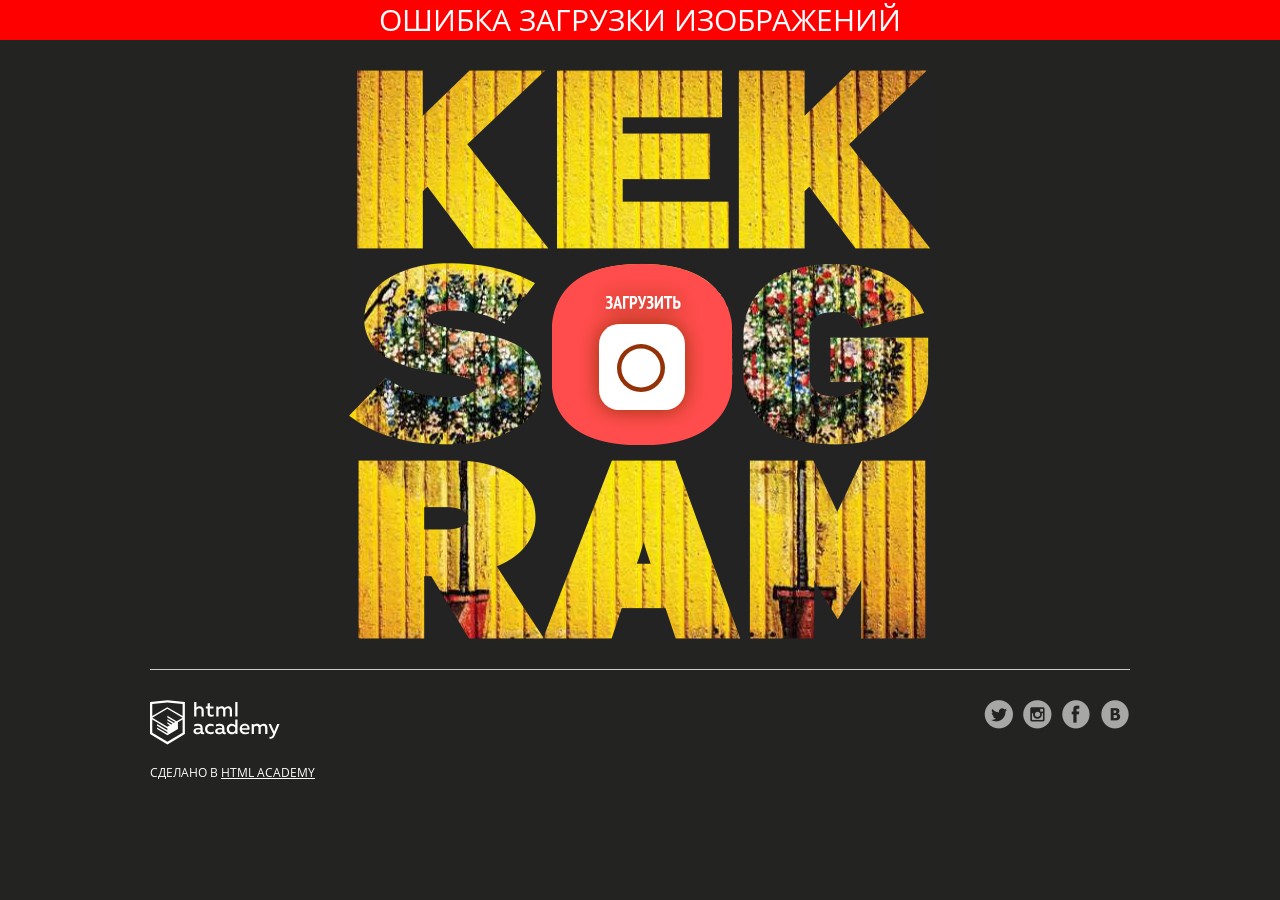
<file: index.html>
<!DOCTYPE html>
<html lang="ru">
<head>
  <meta charset="utf-8">
  <meta name="viewport" content="width=device-width,initial-scale=1">
  <link rel="stylesheet" href="css/normalize.css">
  <link rel="stylesheet" href="css/style.css">
  <link rel="stylesheet" href="nouislider/nouislider.css">
  <link rel="shortcut icon" href="favicon.ico" type="image/x-icon">
  <title>Кекстаграм</title>
</head>

<body>
  <main>

    <!-- Фильтрация изображений от других пользователей -->
    <section class="img-filters  img-filters--inactive  container">
      <h2 class="img-filters__title  visually-hidden">Фильтр фотографий</h2>
      <form class="img-filters__form" action="index.html" method="get" autocomplete="off">
        <button type=button class="img-filters__button  img-filters__button--active" id="filter-default">По умолчанию</button>
        <button type=button class="img-filters__button" id="filter-random">Случайные</button>
        <button type=button class="img-filters__button" id="filter-discussed">Обсуждаемые</button>
      </form>
    </section>

    <!-- Контейнер для изображений от других пользователей -->
    <section class="pictures  container">
      <h2 class="pictures__title  visually-hidden">Фотографии других пользователей</h2>

      <!-- Поле для загрузки нового изображения на сайт -->
      <section class="img-upload">
        <div class="img-upload__wrapper">
          <h2 class="img-upload__title  visually-hidden">Загрузка фотографии</h2>
          <form class="img-upload__form" id="upload-select-image" method="post" action="https://25.javascript.pages.academy/kekstagram" enctype="multipart/form-data" autocomplete="off">

            <!-- Изначальное состояние поля для загрузки изображения -->
            <fieldset class="img-upload__start">
              <input type="file" id="upload-file" class="img-upload__input  visually-hidden" name="filename" accept="image/png, image/jpeg, image/jpg, image/gif" required>
              <label for="upload-file" class="img-upload__label  img-upload__control">Загрузить</label>
            </fieldset>

            <!-- Форма редактирования изображения -->
            <div class="img-upload__overlay  hidden">
              <div class="img-upload__wrapper">
                <div class="img-upload__preview-container">

                  <!-- Изменение размера изображения -->
                  <fieldset class="img-upload__scale  scale">
                    <button type="button" class="scale__control  scale__control--smaller">Уменьшить</button>
                    <input type="text" class="scale__control  scale__control--value" value="55%" title="Image Scale" name="scale" readonly>
                    <button type="button" class="scale__control  scale__control--bigger">Увеличить</button>
                  </fieldset>

                  <!-- Предварительный просмотр изображения -->
                  <div class="img-upload__preview">
                    <img src="img/upload-default-image.jpg" alt="Предварительный просмотр фотографии">
                  </div>

                  <!-- Изменение глубины эффекта, накладываемого на изображение -->
                  <fieldset class="img-upload__effect-level  effect-level">
                    <input class="effect-level__value" type="number" step="any" name="effect-level" value="">
                    <div class="effect-level__slider"></div>
                  </fieldset>

                  <!-- Кнопка для закрытия формы редактирования изображения -->
                  <button type="reset" class="img-upload__cancel  cancel" id="upload-cancel">Закрыть</button>
                </div>

                <!-- Наложение эффекта на изображение -->
                <fieldset class="img-upload__effects  effects">
                  <ul class="effects__list">
                    <li class="effects__item">
                      <input type="radio" class="effects__radio  visually-hidden" name="effect" id="effect-none" value="none" checked>
                      <label for="effect-none" class="effects__label">
                        <span class="effects__preview  effects__preview--none">Превью фото без эффекта</span>
                        Оригинал
                      </label>
                    </li>
                    <li class="effects__item">
                      <input type="radio" class="effects__radio  visually-hidden" name="effect" id="effect-chrome" value="chrome">
                      <label for="effect-chrome" class="effects__label">
                        <span class="effects__preview  effects__preview--chrome">Превью эффекта Хром</span>
                        Хром
                      </label>
                    </li>
                    <li class="effects__item">
                      <input type="radio" class="effects__radio  visually-hidden" name="effect" id="effect-sepia" value="sepia">
                      <label for="effect-sepia" class="effects__label">
                        <span class="effects__preview  effects__preview--sepia">Превью эффекта Сепия</span>
                        Сепия
                      </label>
                    </li>
                    <li class="effects__item">
                      <input type="radio" class="effects__radio  visually-hidden" name="effect" id="effect-marvin" value="marvin">
                      <label for="effect-marvin" class="effects__label">
                        <span class="effects__preview  effects__preview--marvin">Превью эффекта Марвин</span>
                        Марвин
                      </label>
                    </li>
                    <li class="effects__item">
                      <input type="radio" class="effects__radio  visually-hidden" name="effect" id="effect-phobos" value="phobos">
                      <label for="effect-phobos" class="effects__label">
                        <span class="effects__preview  effects__preview--phobos">Превью эффекта Фобос</span>
                        Фобос
                      </label>
                    </li>
                    <li class="effects__item">
                      <input type="radio" class="effects__radio  visually-hidden" name="effect" id="effect-heat" value="heat">
                      <label for="effect-heat" class="effects__label">
                        <span class="effects__preview  effects__preview--heat">Превью эффекта Зной</span>
                        Зной
                      </label>
                    </li>
                  </ul>
                </fieldset>

                <!-- Добавление хэш-тегов и комментария к изображению -->
                <fieldset class="img-upload__text text">
                  <div class="img-upload__text-container">
                    <input class="text__hashtags" name="hashtags" placeholder="#ХэшТег">
                  </div>
                  <div class="img-upload__text-container">
                    <label class="text__description-label">
                      <textarea class="text__description" name="description" placeholder="Ваш комментарий...">
                      </textarea>
                    </label>
                  </div>
                </fieldset>

                <!-- Кнопка для отправки данных на сервер -->
                <button type="submit" class="img-upload__submit" id="upload-submit">Опубликовать</button>
              </div>
            </div>
          </form>
        </div>
      </section>

      <!-- Здесь будут изображения других пользователей -->

    </section>

    <!-- Полноэкранный показ изображения -->
    <section class="big-picture  overlay  hidden">
      <h2 class="big-picture__title  visually-hidden">Просмотр фотографии</h2>
      <div class="big-picture__preview">

        <!-- Просмотр изображения -->
        <div class="big-picture__img">
          <img src="img/logo-background-3.jpg" alt="Девушка в купальнике" width="600" height="600">
        </div>

        <!-- Информация об изображении. Подпись, комментарии, количество лайков -->
        <div class="big-picture__social  social">
          <div class="social__header">
            <img class="social__picture" src="img/avatar-1.svg" alt="Аватар автора фотографии" width="35" height="35">
            <p class="social__caption">Тестим новую камеру! =)</p>
            <p class="social__likes">Нравится <span class="likes-count">356</span></p>
          </div>

          <!-- Комментарии к изображению -->
          <div class="social__comment-count">5 из <span class="comments-count">125</span> комментариев</div>
          <ul class="social__comments">
            <li class="social__comment">
              <img class="social__picture" src="img/avatar-4.svg" alt="Аватар комментатора фотографии" width="35" height="35">
              <p class="social__text">Мега фото! Просто обалдеть. Как вам так удалось?</p>
            </li>
            <li class="social__comment">
              <img class="social__picture" src="img/avatar-3.svg" alt="Аватар комментатора фотографии" width="35" height="35">
               <p class="social__text">Да это фоташоп!!!!!!!!</p>
            </li>
          </ul>

          <!-- Кнопка для загрузки новой порции комментариев -->
          <button type="button" class="social__comments-loader  comments-loader">Загрузить еще</button>

          <!-- Форма для отправки комментария -->
          <div class="social__footer">
            <img class="social__picture" src="img/avatar-6.svg" alt="Аватар комментатора фотографии" width="35" height="35">
            <input type="text" class="social__footer-text" placeholder="Ваш комментарий...">
            <button type="button" class="social__footer-btn" name="button">Отправить</button>
          </div>
        </div>

        <!-- Кнопка для выхода из полноэкранного просмотра изображения -->
        <button type="reset" class="big-picture__cancel  cancel" id="picture-cancel" tabindex="0">Закрыть</button>
      </div>
    </section>
  </main>

  <footer class="page-footer  container">
    <div class="page-footer__wrapper">
      <div class="page-footer__copyright  copyright">
        <a class="copyright__link  copyright__link--image" href="https://htmlacademy.ru/intensive/javascript"><img src="img/htmla-logo.svg" width="130" height="45" alt="HTML Academy"></a>
        <p>Сделано в <a class="copyright__link  copyright__link--text" href="https://htmlacademy.ru/intensive/javascript">HTML Academy</a></p>
      </div>
      <ul class="page-footer__contacts  contacts">
        <li><a href="https://twitter.com/htmlacademy_ru" class="contacts__link  contacts__link--twitter">Twitter</a></li>
        <li><a href="https://www.instagram.com/htmlacademy/" class="contacts__link  contacts__link--instagram">Instagtam</a></li>
        <li><a href="https://www.facebook.com/htmlacademy" class="contacts__link  contacts__link--facebook">Facebook</a></li>
        <li><a href="https://vk.com/htmlacademy" class="contacts__link  contacts__link--vk">VK</a></li>
      </ul>
    </div>
  </footer>

  <!-- Шаблон изображения случайного пользователя -->
  <template id="picture">
    <a href="#" class="picture">
      <img class="picture__img" src="" width="182" height="182" alt="Случайная фотография">
      <p class="picture__info">
        <span class="picture__comments"></span>
        <span class="picture__likes"></span>
      </p>
    </a>
  </template>

  <!-- Сообщение с ошибкой загрузки изображения -->
  <template id="error">
    <section class="error">
      <div class="error__inner">
        <h2 class="error__title">Ошибка загрузки файла</h2>
        <button type="button" class="error__button">Загрузить другой файл</button>
      </div>
    </section>
  </template>

  <!-- Сообщение об успешной загрузке изображения -->
  <template id="success">
    <section class="success">
      <div class="success__inner">
        <h2 class="success__title">Изображение успешно загружено</h2>
        <button type="button" class="success__button">Круто!</button>
      </div>
    </section>
  </template>

  <!-- Экран загрузки изображения -->
  <template id="messages">
    <div class="img-upload__message  img-upload__message--loading">Загружаем...</div>
  </template>
<script src="pristine/pristine.min.js"></script>
<script src="nouislider/nouislider.js"></script>
<script src="js/main.js" type="module"></script>
</body>
</html>
</file>
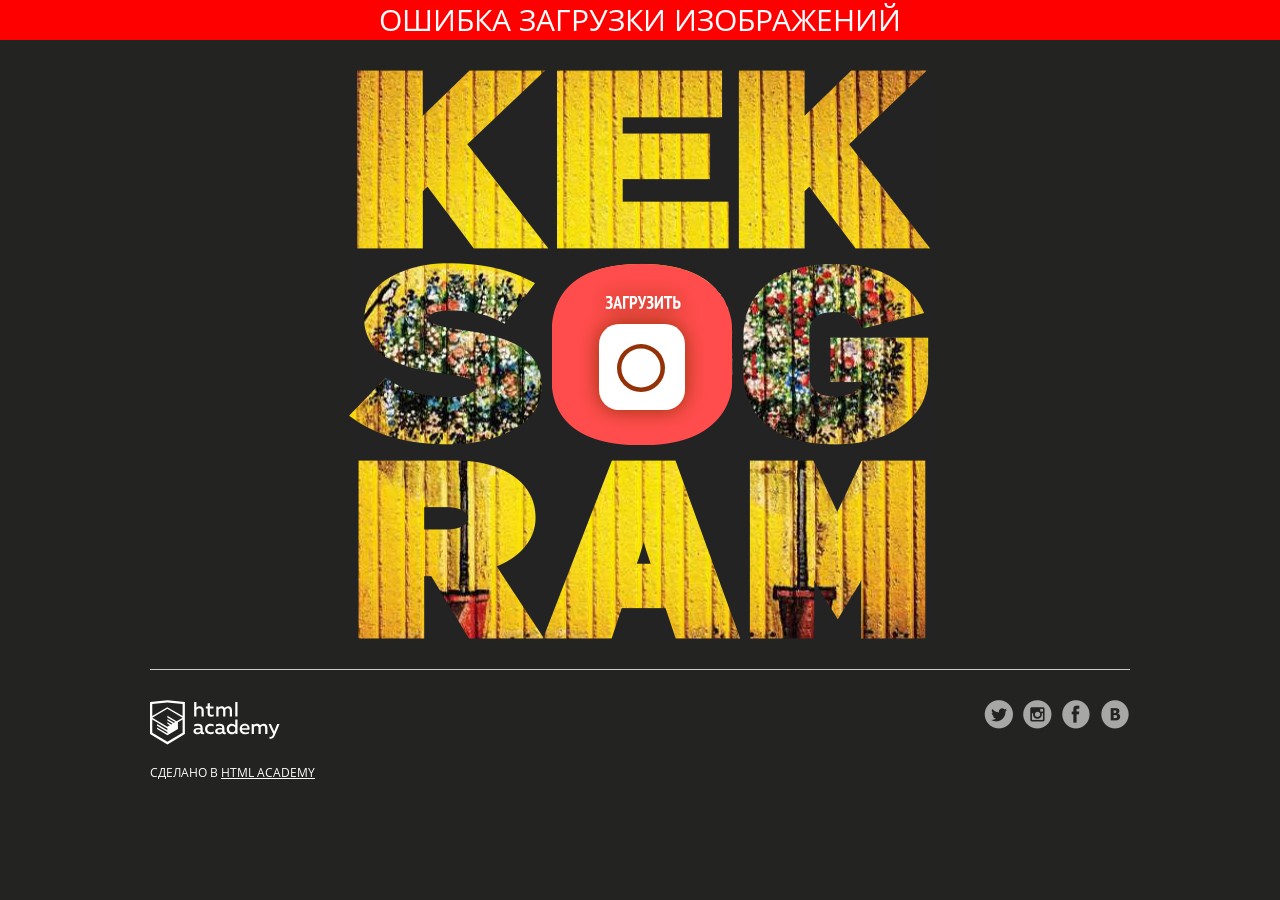
<file: 10/index.html>
<!DOCTYPE html>
<html lang="ru">
<head>
  <meta charset="utf-8">
  <meta name="viewport" content="width=device-width,initial-scale=1">
  <link rel="stylesheet" href="css/normalize.css">
  <link rel="stylesheet" href="css/style.css">
  <link rel="stylesheet" href="nouislider/nouislider.css">
  <link rel="shortcut icon" href="favicon.ico" type="image/x-icon">
  <title>Кекстаграм</title>
  <base href="https://htmlacademy-javascript.github.io/845199-kekstagram-25/10/">
</head>

<body>
  <main>

    <!-- Фильтрация изображений от других пользователей -->
    <section class="img-filters  img-filters--inactive  container">
      <h2 class="img-filters__title  visually-hidden">Фильтр фотографий</h2>
      <form class="img-filters__form" action="index.html" method="get" autocomplete="off">
        <button type=button class="img-filters__button  img-filters__button--active" id="filter-default">По умолчанию</button>
        <button type=button class="img-filters__button" id="filter-random">Случайные</button>
        <button type=button class="img-filters__button" id="filter-discussed">Обсуждаемые</button>
      </form>
    </section>

    <!-- Контейнер для изображений от других пользователей -->
    <section class="pictures  container">
      <h2 class="pictures__title  visually-hidden">Фотографии других пользователей</h2>

      <!-- Поле для загрузки нового изображения на сайт -->
      <section class="img-upload">
        <div class="img-upload__wrapper">
          <h2 class="img-upload__title  visually-hidden">Загрузка фотографии</h2>
          <form class="img-upload__form" id="upload-select-image" method="post" action="https://25.javascript.pages.academy/kekstagram" enctype="multipart/form-data" autocomplete="off">

            <!-- Изначальное состояние поля для загрузки изображения -->
            <fieldset class="img-upload__start">
              <input type="file" id="upload-file" class="img-upload__input  visually-hidden" name="filename" accept="image/png, image/jpeg, image/jpg, image/gif" required>
              <label for="upload-file" class="img-upload__label  img-upload__control">Загрузить</label>
            </fieldset>

            <!-- Форма редактирования изображения -->
            <div class="img-upload__overlay  hidden">
              <div class="img-upload__wrapper">
                <div class="img-upload__preview-container">

                  <!-- Изменение размера изображения -->
                  <fieldset class="img-upload__scale  scale">
                    <button type="button" class="scale__control  scale__control--smaller">Уменьшить</button>
                    <input type="text" class="scale__control  scale__control--value" value="55%" title="Image Scale" name="scale" readonly>
                    <button type="button" class="scale__control  scale__control--bigger">Увеличить</button>
                  </fieldset>

                  <!-- Предварительный просмотр изображения -->
                  <div class="img-upload__preview">
                    <img src="img/upload-default-image.jpg" alt="Предварительный просмотр фотографии">
                  </div>

                  <!-- Изменение глубины эффекта, накладываемого на изображение -->
                  <fieldset class="img-upload__effect-level  effect-level">
                    <input class="effect-level__value" type="number" step="any" name="effect-level" value="">
                    <div class="effect-level__slider"></div>
                  </fieldset>

                  <!-- Кнопка для закрытия формы редактирования изображения -->
                  <button type="reset" class="img-upload__cancel  cancel" id="upload-cancel">Закрыть</button>
                </div>

                <!-- Наложение эффекта на изображение -->
                <fieldset class="img-upload__effects  effects">
                  <ul class="effects__list">
                    <li class="effects__item">
                      <input type="radio" class="effects__radio  visually-hidden" name="effect" id="effect-none" value="none" checked>
                      <label for="effect-none" class="effects__label">
                        <span class="effects__preview  effects__preview--none">Превью фото без эффекта</span>
                        Оригинал
                      </label>
                    </li>
                    <li class="effects__item">
                      <input type="radio" class="effects__radio  visually-hidden" name="effect" id="effect-chrome" value="chrome">
                      <label for="effect-chrome" class="effects__label">
                        <span class="effects__preview  effects__preview--chrome">Превью эффекта Хром</span>
                        Хром
                      </label>
                    </li>
                    <li class="effects__item">
                      <input type="radio" class="effects__radio  visually-hidden" name="effect" id="effect-sepia" value="sepia">
                      <label for="effect-sepia" class="effects__label">
                        <span class="effects__preview  effects__preview--sepia">Превью эффекта Сепия</span>
                        Сепия
                      </label>
                    </li>
                    <li class="effects__item">
                      <input type="radio" class="effects__radio  visually-hidden" name="effect" id="effect-marvin" value="marvin">
                      <label for="effect-marvin" class="effects__label">
                        <span class="effects__preview  effects__preview--marvin">Превью эффекта Марвин</span>
                        Марвин
                      </label>
                    </li>
                    <li class="effects__item">
                      <input type="radio" class="effects__radio  visually-hidden" name="effect" id="effect-phobos" value="phobos">
                      <label for="effect-phobos" class="effects__label">
                        <span class="effects__preview  effects__preview--phobos">Превью эффекта Фобос</span>
                        Фобос
                      </label>
                    </li>
                    <li class="effects__item">
                      <input type="radio" class="effects__radio  visually-hidden" name="effect" id="effect-heat" value="heat">
                      <label for="effect-heat" class="effects__label">
                        <span class="effects__preview  effects__preview--heat">Превью эффекта Зной</span>
                        Зной
                      </label>
                    </li>
                  </ul>
                </fieldset>

                <!-- Добавление хэш-тегов и комментария к изображению -->
                <fieldset class="img-upload__text text">
                  <input class="text__hashtags" name="hashtags" placeholder="#ХэшТег">
                  <label class="text__description-label">
                    <textarea class="text__description" name="description" placeholder="Ваш комментарий..." maxlength="140"
                    data-pristine-maxlength-message="Не более 140 знаков">
                    </textarea>
                  </label>
                </fieldset>

                <!-- Кнопка для отправки данных на сервер -->
                <button type="submit" class="img-upload__submit" id="upload-submit">Опубликовать</button>
              </div>
            </div>
          </form>
        </div>
      </section>

      <!-- Здесь будут изображения других пользователей -->

    </section>

    <!-- Полноэкранный показ изображения -->
    <section class="big-picture  overlay  hidden">
      <h2 class="big-picture__title  visually-hidden">Просмотр фотографии</h2>
      <div class="big-picture__preview">

        <!-- Просмотр изображения -->
        <div class="big-picture__img">
          <img src="img/logo-background-3.jpg" alt="Девушка в купальнике" width="600" height="600">
        </div>

        <!-- Информация об изображении. Подпись, комментарии, количество лайков -->
        <div class="big-picture__social  social">
          <div class="social__header">
            <img class="social__picture" src="img/avatar-1.svg" alt="Аватар автора фотографии" width="35" height="35">
            <p class="social__caption">Тестим новую камеру! =)</p>
            <p class="social__likes">Нравится <span class="likes-count">356</span></p>
          </div>

          <!-- Комментарии к изображению -->
          <div class="social__comment-count">5 из <span class="comments-count">125</span> комментариев</div>
          <ul class="social__comments">
            <li class="social__comment">
              <img class="social__picture" src="img/avatar-4.svg" alt="Аватар комментатора фотографии" width="35" height="35">
              <p class="social__text">Мега фото! Просто обалдеть. Как вам так удалось?</p>
            </li>
            <li class="social__comment">
              <img class="social__picture" src="img/avatar-3.svg" alt="Аватар комментатора фотографии" width="35" height="35">
               <p class="social__text">Да это фоташоп!!!!!!!!</p>
            </li>
          </ul>

          <!-- Кнопка для загрузки новой порции комментариев -->
          <button type="button" class="social__comments-loader  comments-loader">Загрузить еще</button>

          <!-- Форма для отправки комментария -->
          <div class="social__footer">
            <img class="social__picture" src="img/avatar-6.svg" alt="Аватар комментатора фотографии" width="35" height="35">
            <input type="text" class="social__footer-text" placeholder="Ваш комментарий...">
            <button type="button" class="social__footer-btn" name="button">Отправить</button>
          </div>
        </div>

        <!-- Кнопка для выхода из полноэкранного просмотра изображения -->
        <button type="reset" class="big-picture__cancel  cancel" id="picture-cancel" tabindex="0">Закрыть</button>
      </div>
    </section>
  </main>

  <footer class="page-footer  container">
    <div class="page-footer__wrapper">
      <div class="page-footer__copyright  copyright">
        <a class="copyright__link  copyright__link--image" href="https://htmlacademy.ru/intensive/javascript"><img src="img/htmla-logo.svg" width="130" height="45" alt="HTML Academy"></a>
        <p>Сделано в <a class="copyright__link  copyright__link--text" href="https://htmlacademy.ru/intensive/javascript">HTML Academy</a></p>
      </div>
      <ul class="page-footer__contacts  contacts">
        <li><a href="https://twitter.com/htmlacademy_ru" class="contacts__link  contacts__link--twitter">Twitter</a></li>
        <li><a href="https://www.instagram.com/htmlacademy/" class="contacts__link  contacts__link--instagram">Instagtam</a></li>
        <li><a href="https://www.facebook.com/htmlacademy" class="contacts__link  contacts__link--facebook">Facebook</a></li>
        <li><a href="https://vk.com/htmlacademy" class="contacts__link  contacts__link--vk">VK</a></li>
      </ul>
    </div>
  </footer>

  <!-- Шаблон изображения случайного пользователя -->
  <template id="picture">
    <a href="#" class="picture">
      <img class="picture__img" src="" width="182" height="182" alt="Случайная фотография">
      <p class="picture__info">
        <span class="picture__comments"></span>
        <span class="picture__likes"></span>
      </p>
    </a>
  </template>

  <!-- Сообщение с ошибкой загрузки изображения -->
  <template id="error">
    <section class="error">
      <div class="error__inner">
        <h2 class="error__title">Ошибка загрузки файла</h2>
        <button type="button" class="error__button">Загрузить другой файл</button>
      </div>
    </section>
  </template>

  <!-- Сообщение об успешной загрузке изображения -->
  <template id="success">
    <section class="success">
      <div class="success__inner">
        <h2 class="success__title">Изображение успешно загружено</h2>
        <button type="button" class="success__button">Круто!</button>
      </div>
    </section>
  </template>

  <!-- Экран загрузки изображения -->
  <template id="messages">
    <div class="img-upload__message  img-upload__message--loading">Загружаем...</div>
  </template>
<script src="pristine/pristine.min.js"></script>
<script src="nouislider/nouislider.js"></script>
<script src="js/main.js" type="module"></script>
</body>
</html>
</file>
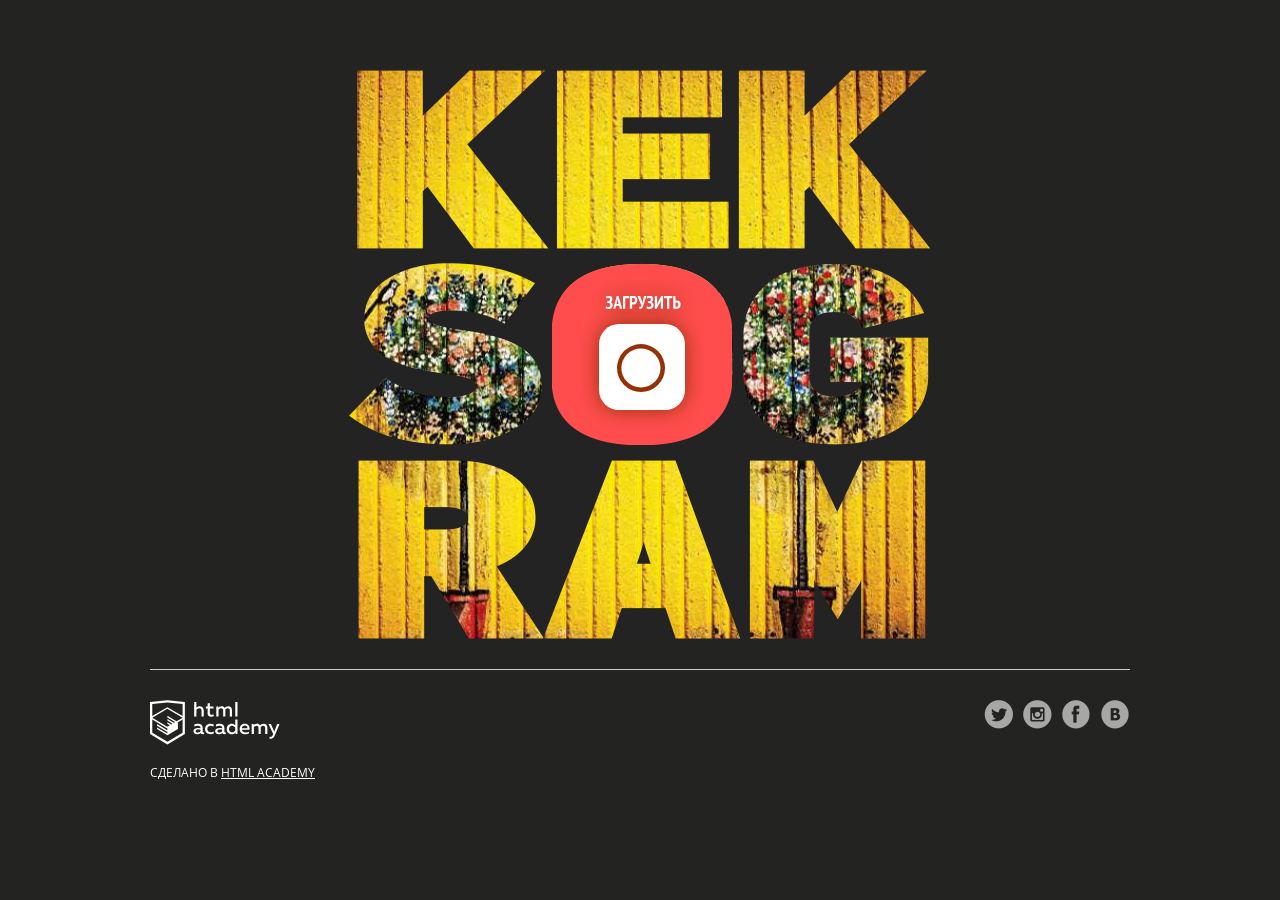
<file: 2/index.html>
<!DOCTYPE html>
<html lang="ru">
<head>
  <meta charset="utf-8">
  <meta name="viewport" content="width=device-width,initial-scale=1">
  <link rel="stylesheet" href="css/normalize.css">
  <link rel="stylesheet" href="css/style.css">
  <link rel="shortcut icon" href="favicon.ico" type="image/x-icon">
  <title>Кекстаграм</title>
  <base href="https://htmlacademy-javascript.github.io/845199-kekstagram-25/2/">
</head>

<body>
  <main>

    <!-- Фильтрация изображений от других пользователей -->
    <section class="img-filters  img-filters--inactive  container">
      <h2 class="img-filters__title  visually-hidden">Фильтр фотографий</h2>
      <form class="img-filters__form" action="index.html" method="get" autocomplete="off">
        <button type=button class="img-filters__button  img-filters__button--active" id="filter-default">По умолчанию</button>
        <button type=button class="img-filters__button" id="filter-random">Случайные</button>
        <button type=button class="img-filters__button" id="filter-discussed">Обсуждаемые</button>
      </form>
    </section>

    <!-- Контейнер для изображений от других пользователей -->
    <section class="pictures  container">
      <h2 class="pictures__title  visually-hidden">Фотографии других пользователей</h2>

      <!-- Поле для загрузки нового изображения на сайт -->
      <section class="img-upload">
        <div class="img-upload__wrapper">
          <h2 class="img-upload__title  visually-hidden">Загрузка фотографии</h2>
          <form class="img-upload__form" id="upload-select-image" method="post" enctype="multipart/form-data" autocomplete="off">

            <!-- Изначальное состояние поля для загрузки изображения -->
            <fieldset class="img-upload__start">
              <input type="file" id="upload-file" class="img-upload__input  visually-hidden" name="filename" required>
              <label for="upload-file" class="img-upload__label  img-upload__control">Загрузить</label>
            </fieldset>

            <!-- Форма редактирования изображения -->
            <div class="img-upload__overlay  hidden">
              <div class="img-upload__wrapper">
                <div class="img-upload__preview-container">

                  <!-- Изменение размера изображения -->
                  <fieldset class="img-upload__scale  scale">
                    <button type="button" class="scale__control  scale__control--smaller">Уменьшить</button>
                    <input type="text" class="scale__control  scale__control--value" value="55%" title="Image Scale" name="scale" readonly>
                    <button type="button" class="scale__control  scale__control--bigger">Увеличить</button>
                  </fieldset>

                  <!-- Предварительный просмотр изображения -->
                  <div class="img-upload__preview">
                    <img src="img/upload-default-image.jpg" alt="Предварительный просмотр фотографии">
                  </div>

                  <!-- Изменение глубины эффекта, накладываемого на изображение -->
                  <fieldset class="img-upload__effect-level  effect-level">
                    <input class="effect-level__value" type="number" step="any" name="effect-level" value="">
                    <div class="effect-level__slider"></div>
                  </fieldset>

                  <!-- Кнопка для закрытия формы редактирования изображения -->
                  <button type="reset" class="img-upload__cancel  cancel" id="upload-cancel">Закрыть</button>
                </div>

                <!-- Наложение эффекта на изображение -->
                <fieldset class="img-upload__effects  effects">
                  <ul class="effects__list">
                    <li class="effects__item">
                      <input type="radio" class="effects__radio  visually-hidden" name="effect" id="effect-none" value="none" checked>
                      <label for="effect-none" class="effects__label">
                        <span class="effects__preview  effects__preview--none">Превью фото без эффекта</span>
                        Оригинал
                      </label>
                    </li>
                    <li class="effects__item">
                      <input type="radio" class="effects__radio  visually-hidden" name="effect" id="effect-chrome" value="chrome">
                      <label for="effect-chrome" class="effects__label">
                        <span class="effects__preview  effects__preview--chrome">Превью эффекта Хром</span>
                        Хром
                      </label>
                    </li>
                    <li class="effects__item">
                      <input type="radio" class="effects__radio  visually-hidden" name="effect" id="effect-sepia" value="sepia">
                      <label for="effect-sepia" class="effects__label">
                        <span class="effects__preview  effects__preview--sepia">Превью эффекта Сепия</span>
                        Сепия
                      </label>
                    </li>
                    <li class="effects__item">
                      <input type="radio" class="effects__radio  visually-hidden" name="effect" id="effect-marvin" value="marvin">
                      <label for="effect-marvin" class="effects__label">
                        <span class="effects__preview  effects__preview--marvin">Превью эффекта Марвин</span>
                        Марвин
                      </label>
                    </li>
                    <li class="effects__item">
                      <input type="radio" class="effects__radio  visually-hidden" name="effect" id="effect-phobos" value="phobos">
                      <label for="effect-phobos" class="effects__label">
                        <span class="effects__preview  effects__preview--phobos">Превью эффекта Фобос</span>
                        Фобос
                      </label>
                    </li>
                    <li class="effects__item">
                      <input type="radio" class="effects__radio  visually-hidden" name="effect" id="effect-heat" value="heat">
                      <label for="effect-heat" class="effects__label">
                        <span class="effects__preview  effects__preview--heat">Превью эффекта Зной</span>
                        Зной
                      </label>
                    </li>
                  </ul>
                </fieldset>

                <!-- Добавление хэш-тегов и комментария к изображению -->
                <fieldset class="img-upload__text text">
                  <input class="text__hashtags" name="hashtags" placeholder="#ХэшТег">
                  <textarea class="text__description" name="description" placeholder="Ваш комментарий..."></textarea>
                </fieldset>

                <!-- Кнопка для отправки данных на сервер -->
                <button type="submit" class="img-upload__submit" id="upload-submit">Опубликовать</button>
              </div>
            </div>
          </form>
        </div>
      </section>

      <!-- Здесь будут изображения других пользователей -->

    </section>

    <!-- Полноэкранный показ изображения -->
    <section class="big-picture  overlay  hidden">
      <h2 class="big-picture__title  visually-hidden">Просмотр фотографии</h2>
      <div class="big-picture__preview">

        <!-- Просмотр изображения -->
        <div class="big-picture__img">
          <img src="img/logo-background-3.jpg" alt="Девушка в купальнике" width="600" height="600">
        </div>

        <!-- Информация об изображении. Подпись, комментарии, количество лайков -->
        <div class="big-picture__social  social">
          <div class="social__header">
            <img class="social__picture" src="img/avatar-1.svg" alt="Аватар автора фотографии" width="35" height="35">
            <p class="social__caption">Тестим новую камеру! =)</p>
            <p class="social__likes">Нравится <span class="likes-count">356</span></p>
          </div>

          <!-- Комментарии к изображению -->
          <div class="social__comment-count">5 из <span class="comments-count">125</span> комментариев</div>
          <ul class="social__comments">
            <li class="social__comment">
              <img class="social__picture" src="img/avatar-4.svg" alt="Аватар комментатора фотографии" width="35" height="35">
              <p class="social__text">Мега фото! Просто обалдеть. Как вам так удалось?</p>
            </li>
            <li class="social__comment">
              <img class="social__picture" src="img/avatar-3.svg" alt="Аватар комментатора фотографии" width="35" height="35">
               <p class="social__text">Да это фоташоп!!!!!!!!</p>
            </li>
          </ul>

          <!-- Кнопка для загрузки новой порции комментариев -->
          <button type="button" class="social__comments-loader  comments-loader">Загрузить еще</button>

          <!-- Форма для отправки комментария -->
          <div class="social__footer">
            <img class="social__picture" src="img/avatar-6.svg" alt="Аватар комментатора фотографии" width="35" height="35">
            <input type="text" class="social__footer-text" placeholder="Ваш комментарий...">
            <button type="button" class="social__footer-btn" name="button">Отправить</button>
          </div>
        </div>

        <!-- Кнопка для выхода из полноэкранного просмотра изображения -->
        <button type="reset" class="big-picture__cancel  cancel" id="picture-cancel">Закрыть</button>
      </div>
    </section>
  </main>

  <footer class="page-footer  container">
    <div class="page-footer__wrapper">
      <div class="page-footer__copyright  copyright">
        <a class="copyright__link  copyright__link--image" href="https://htmlacademy.ru/intensive/javascript"><img src="img/htmla-logo.svg" width="130" height="45" alt="HTML Academy"></a>
        <p>Сделано в <a class="copyright__link  copyright__link--text" href="https://htmlacademy.ru/intensive/javascript">HTML Academy</a></p>
      </div>
      <ul class="page-footer__contacts  contacts">
        <li><a href="https://twitter.com/htmlacademy_ru" class="contacts__link  contacts__link--twitter">Twitter</a></li>
        <li><a href="https://www.instagram.com/htmlacademy/" class="contacts__link  contacts__link--instagram">Instagtam</a></li>
        <li><a href="https://www.facebook.com/htmlacademy" class="contacts__link  contacts__link--facebook">Facebook</a></li>
        <li><a href="https://vk.com/htmlacademy" class="contacts__link  contacts__link--vk">VK</a></li>
      </ul>
    </div>
  </footer>

  <!-- Шаблон изображения случайного пользователя -->
  <template id="picture">
    <a href="#" class="picture">
      <img class="picture__img" src="" width="182" height="182" alt="Случайная фотография">
      <p class="picture__info">
        <span class="picture__comments"></span>
        <span class="picture__likes"></span>
      </p>
    </a>
  </template>

  <!-- Сообщение с ошибкой загрузки изображения -->
  <template id="error">
    <section class="error">
      <div class="error__inner">
        <h2 class="error__title">Ошибка загрузки файла</h2>
        <button type="button" class="error__button">Загрузить другой файл</button>
      </div>
    </section>
  </template>

  <!-- Сообщение об успешной загрузке изображения -->
  <template id="success">
    <section class="success">
      <div class="success__inner">
        <h2 class="success__title">Изображение успешно загружено</h2>
        <button type="button" class="success__button">Круто!</button>
      </div>
    </section>
  </template>

  <!-- Экран загрузки изображения -->
  <template id="messages">
    <div class="img-upload__message  img-upload__message--loading">Загружаем...</div>
  </template>
<script src="js/main.js"></script>
</body>
</html>
</file>
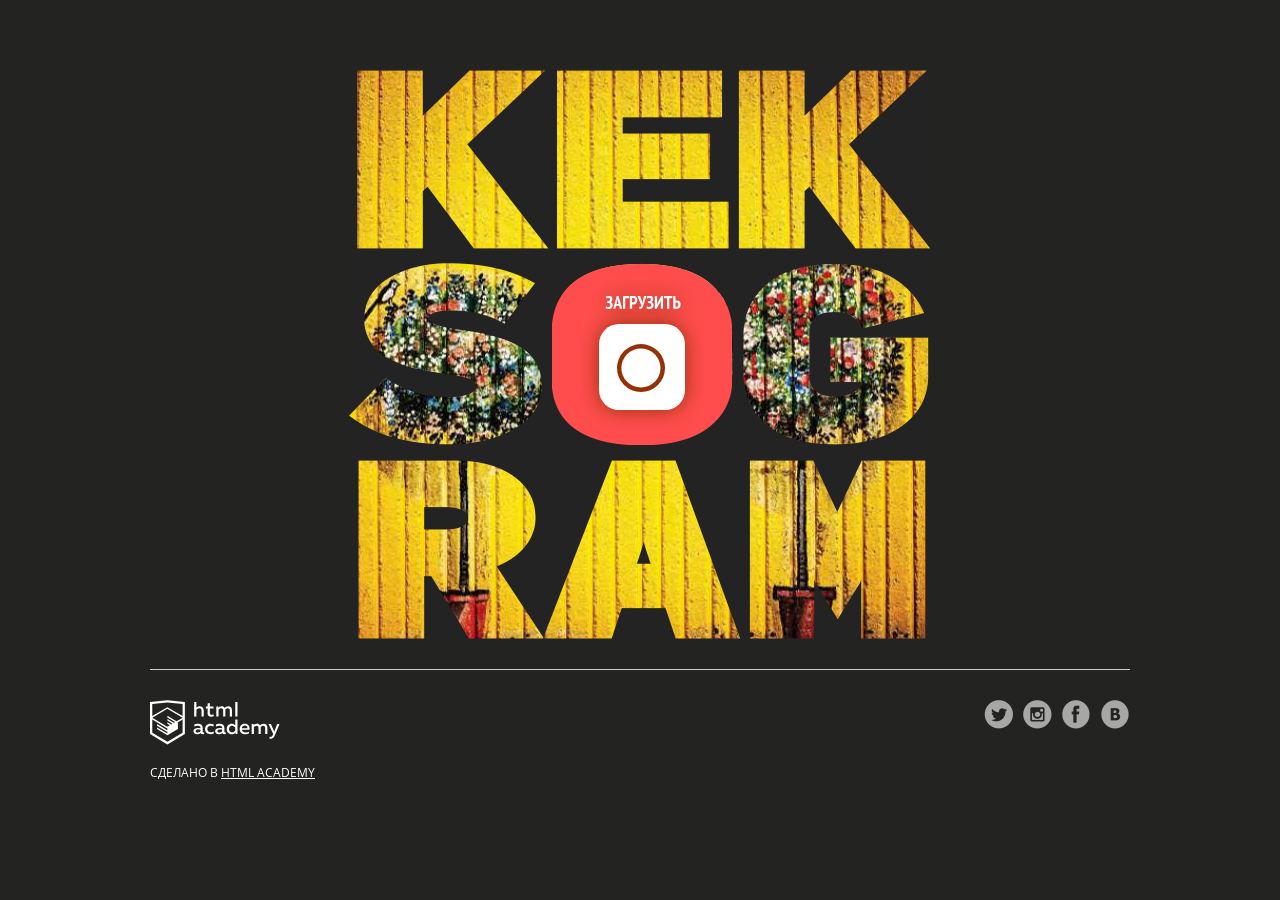
<file: 3/index.html>
<!DOCTYPE html>
<html lang="ru">
<head>
  <meta charset="utf-8">
  <meta name="viewport" content="width=device-width,initial-scale=1">
  <link rel="stylesheet" href="css/normalize.css">
  <link rel="stylesheet" href="css/style.css">
  <link rel="shortcut icon" href="favicon.ico" type="image/x-icon">
  <title>Кекстаграм</title>
  <base href="https://htmlacademy-javascript.github.io/845199-kekstagram-25/3/">
</head>

<body>
  <main>

    <!-- Фильтрация изображений от других пользователей -->
    <section class="img-filters  img-filters--inactive  container">
      <h2 class="img-filters__title  visually-hidden">Фильтр фотографий</h2>
      <form class="img-filters__form" action="index.html" method="get" autocomplete="off">
        <button type=button class="img-filters__button  img-filters__button--active" id="filter-default">По умолчанию</button>
        <button type=button class="img-filters__button" id="filter-random">Случайные</button>
        <button type=button class="img-filters__button" id="filter-discussed">Обсуждаемые</button>
      </form>
    </section>

    <!-- Контейнер для изображений от других пользователей -->
    <section class="pictures  container">
      <h2 class="pictures__title  visually-hidden">Фотографии других пользователей</h2>

      <!-- Поле для загрузки нового изображения на сайт -->
      <section class="img-upload">
        <div class="img-upload__wrapper">
          <h2 class="img-upload__title  visually-hidden">Загрузка фотографии</h2>
          <form class="img-upload__form" id="upload-select-image" method="post" enctype="multipart/form-data" autocomplete="off">

            <!-- Изначальное состояние поля для загрузки изображения -->
            <fieldset class="img-upload__start">
              <input type="file" id="upload-file" class="img-upload__input  visually-hidden" name="filename" required>
              <label for="upload-file" class="img-upload__label  img-upload__control">Загрузить</label>
            </fieldset>

            <!-- Форма редактирования изображения -->
            <div class="img-upload__overlay  hidden">
              <div class="img-upload__wrapper">
                <div class="img-upload__preview-container">

                  <!-- Изменение размера изображения -->
                  <fieldset class="img-upload__scale  scale">
                    <button type="button" class="scale__control  scale__control--smaller">Уменьшить</button>
                    <input type="text" class="scale__control  scale__control--value" value="55%" title="Image Scale" name="scale" readonly>
                    <button type="button" class="scale__control  scale__control--bigger">Увеличить</button>
                  </fieldset>

                  <!-- Предварительный просмотр изображения -->
                  <div class="img-upload__preview">
                    <img src="img/upload-default-image.jpg" alt="Предварительный просмотр фотографии">
                  </div>

                  <!-- Изменение глубины эффекта, накладываемого на изображение -->
                  <fieldset class="img-upload__effect-level  effect-level">
                    <input class="effect-level__value" type="number" step="any" name="effect-level" value="">
                    <div class="effect-level__slider"></div>
                  </fieldset>

                  <!-- Кнопка для закрытия формы редактирования изображения -->
                  <button type="reset" class="img-upload__cancel  cancel" id="upload-cancel">Закрыть</button>
                </div>

                <!-- Наложение эффекта на изображение -->
                <fieldset class="img-upload__effects  effects">
                  <ul class="effects__list">
                    <li class="effects__item">
                      <input type="radio" class="effects__radio  visually-hidden" name="effect" id="effect-none" value="none" checked>
                      <label for="effect-none" class="effects__label">
                        <span class="effects__preview  effects__preview--none">Превью фото без эффекта</span>
                        Оригинал
                      </label>
                    </li>
                    <li class="effects__item">
                      <input type="radio" class="effects__radio  visually-hidden" name="effect" id="effect-chrome" value="chrome">
                      <label for="effect-chrome" class="effects__label">
                        <span class="effects__preview  effects__preview--chrome">Превью эффекта Хром</span>
                        Хром
                      </label>
                    </li>
                    <li class="effects__item">
                      <input type="radio" class="effects__radio  visually-hidden" name="effect" id="effect-sepia" value="sepia">
                      <label for="effect-sepia" class="effects__label">
                        <span class="effects__preview  effects__preview--sepia">Превью эффекта Сепия</span>
                        Сепия
                      </label>
                    </li>
                    <li class="effects__item">
                      <input type="radio" class="effects__radio  visually-hidden" name="effect" id="effect-marvin" value="marvin">
                      <label for="effect-marvin" class="effects__label">
                        <span class="effects__preview  effects__preview--marvin">Превью эффекта Марвин</span>
                        Марвин
                      </label>
                    </li>
                    <li class="effects__item">
                      <input type="radio" class="effects__radio  visually-hidden" name="effect" id="effect-phobos" value="phobos">
                      <label for="effect-phobos" class="effects__label">
                        <span class="effects__preview  effects__preview--phobos">Превью эффекта Фобос</span>
                        Фобос
                      </label>
                    </li>
                    <li class="effects__item">
                      <input type="radio" class="effects__radio  visually-hidden" name="effect" id="effect-heat" value="heat">
                      <label for="effect-heat" class="effects__label">
                        <span class="effects__preview  effects__preview--heat">Превью эффекта Зной</span>
                        Зной
                      </label>
                    </li>
                  </ul>
                </fieldset>

                <!-- Добавление хэш-тегов и комментария к изображению -->
                <fieldset class="img-upload__text text">
                  <input class="text__hashtags" name="hashtags" placeholder="#ХэшТег">
                  <textarea class="text__description" name="description" placeholder="Ваш комментарий..."></textarea>
                </fieldset>

                <!-- Кнопка для отправки данных на сервер -->
                <button type="submit" class="img-upload__submit" id="upload-submit">Опубликовать</button>
              </div>
            </div>
          </form>
        </div>
      </section>

      <!-- Здесь будут изображения других пользователей -->

    </section>

    <!-- Полноэкранный показ изображения -->
    <section class="big-picture  overlay  hidden">
      <h2 class="big-picture__title  visually-hidden">Просмотр фотографии</h2>
      <div class="big-picture__preview">

        <!-- Просмотр изображения -->
        <div class="big-picture__img">
          <img src="img/logo-background-3.jpg" alt="Девушка в купальнике" width="600" height="600">
        </div>

        <!-- Информация об изображении. Подпись, комментарии, количество лайков -->
        <div class="big-picture__social  social">
          <div class="social__header">
            <img class="social__picture" src="img/avatar-1.svg" alt="Аватар автора фотографии" width="35" height="35">
            <p class="social__caption">Тестим новую камеру! =)</p>
            <p class="social__likes">Нравится <span class="likes-count">356</span></p>
          </div>

          <!-- Комментарии к изображению -->
          <div class="social__comment-count">5 из <span class="comments-count">125</span> комментариев</div>
          <ul class="social__comments">
            <li class="social__comment">
              <img class="social__picture" src="img/avatar-4.svg" alt="Аватар комментатора фотографии" width="35" height="35">
              <p class="social__text">Мега фото! Просто обалдеть. Как вам так удалось?</p>
            </li>
            <li class="social__comment">
              <img class="social__picture" src="img/avatar-3.svg" alt="Аватар комментатора фотографии" width="35" height="35">
               <p class="social__text">Да это фоташоп!!!!!!!!</p>
            </li>
          </ul>

          <!-- Кнопка для загрузки новой порции комментариев -->
          <button type="button" class="social__comments-loader  comments-loader">Загрузить еще</button>

          <!-- Форма для отправки комментария -->
          <div class="social__footer">
            <img class="social__picture" src="img/avatar-6.svg" alt="Аватар комментатора фотографии" width="35" height="35">
            <input type="text" class="social__footer-text" placeholder="Ваш комментарий...">
            <button type="button" class="social__footer-btn" name="button">Отправить</button>
          </div>
        </div>

        <!-- Кнопка для выхода из полноэкранного просмотра изображения -->
        <button type="reset" class="big-picture__cancel  cancel" id="picture-cancel">Закрыть</button>
      </div>
    </section>
  </main>

  <footer class="page-footer  container">
    <div class="page-footer__wrapper">
      <div class="page-footer__copyright  copyright">
        <a class="copyright__link  copyright__link--image" href="https://htmlacademy.ru/intensive/javascript"><img src="img/htmla-logo.svg" width="130" height="45" alt="HTML Academy"></a>
        <p>Сделано в <a class="copyright__link  copyright__link--text" href="https://htmlacademy.ru/intensive/javascript">HTML Academy</a></p>
      </div>
      <ul class="page-footer__contacts  contacts">
        <li><a href="https://twitter.com/htmlacademy_ru" class="contacts__link  contacts__link--twitter">Twitter</a></li>
        <li><a href="https://www.instagram.com/htmlacademy/" class="contacts__link  contacts__link--instagram">Instagtam</a></li>
        <li><a href="https://www.facebook.com/htmlacademy" class="contacts__link  contacts__link--facebook">Facebook</a></li>
        <li><a href="https://vk.com/htmlacademy" class="contacts__link  contacts__link--vk">VK</a></li>
      </ul>
    </div>
  </footer>

  <!-- Шаблон изображения случайного пользователя -->
  <template id="picture">
    <a href="#" class="picture">
      <img class="picture__img" src="" width="182" height="182" alt="Случайная фотография">
      <p class="picture__info">
        <span class="picture__comments"></span>
        <span class="picture__likes"></span>
      </p>
    </a>
  </template>

  <!-- Сообщение с ошибкой загрузки изображения -->
  <template id="error">
    <section class="error">
      <div class="error__inner">
        <h2 class="error__title">Ошибка загрузки файла</h2>
        <button type="button" class="error__button">Загрузить другой файл</button>
      </div>
    </section>
  </template>

  <!-- Сообщение об успешной загрузке изображения -->
  <template id="success">
    <section class="success">
      <div class="success__inner">
        <h2 class="success__title">Изображение успешно загружено</h2>
        <button type="button" class="success__button">Круто!</button>
      </div>
    </section>
  </template>

  <!-- Экран загрузки изображения -->
  <template id="messages">
    <div class="img-upload__message  img-upload__message--loading">Загружаем...</div>
  </template>
<script src="js/main.js"></script>
</body>
</html>
</file>
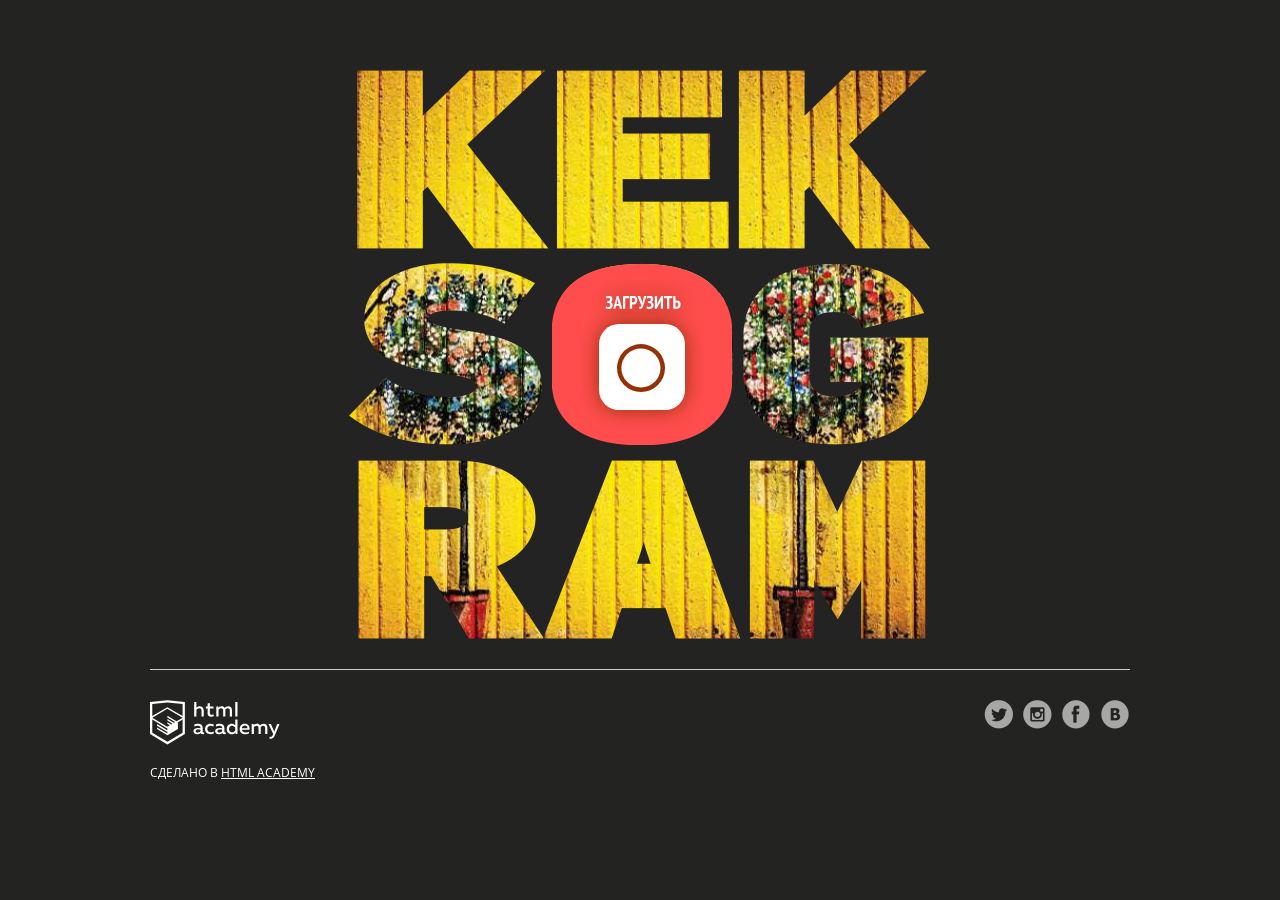
<file: 4/index.html>
<!DOCTYPE html>
<html lang="ru">
<head>
  <meta charset="utf-8">
  <meta name="viewport" content="width=device-width,initial-scale=1">
  <link rel="stylesheet" href="css/normalize.css">
  <link rel="stylesheet" href="css/style.css">
  <link rel="shortcut icon" href="favicon.ico" type="image/x-icon">
  <title>Кекстаграм</title>
  <base href="https://htmlacademy-javascript.github.io/845199-kekstagram-25/4/">
</head>

<body>
  <main>

    <!-- Фильтрация изображений от других пользователей -->
    <section class="img-filters  img-filters--inactive  container">
      <h2 class="img-filters__title  visually-hidden">Фильтр фотографий</h2>
      <form class="img-filters__form" action="index.html" method="get" autocomplete="off">
        <button type=button class="img-filters__button  img-filters__button--active" id="filter-default">По умолчанию</button>
        <button type=button class="img-filters__button" id="filter-random">Случайные</button>
        <button type=button class="img-filters__button" id="filter-discussed">Обсуждаемые</button>
      </form>
    </section>

    <!-- Контейнер для изображений от других пользователей -->
    <section class="pictures  container">
      <h2 class="pictures__title  visually-hidden">Фотографии других пользователей</h2>

      <!-- Поле для загрузки нового изображения на сайт -->
      <section class="img-upload">
        <div class="img-upload__wrapper">
          <h2 class="img-upload__title  visually-hidden">Загрузка фотографии</h2>
          <form class="img-upload__form" id="upload-select-image" method="post" enctype="multipart/form-data" autocomplete="off">

            <!-- Изначальное состояние поля для загрузки изображения -->
            <fieldset class="img-upload__start">
              <input type="file" id="upload-file" class="img-upload__input  visually-hidden" name="filename" required>
              <label for="upload-file" class="img-upload__label  img-upload__control">Загрузить</label>
            </fieldset>

            <!-- Форма редактирования изображения -->
            <div class="img-upload__overlay  hidden">
              <div class="img-upload__wrapper">
                <div class="img-upload__preview-container">

                  <!-- Изменение размера изображения -->
                  <fieldset class="img-upload__scale  scale">
                    <button type="button" class="scale__control  scale__control--smaller">Уменьшить</button>
                    <input type="text" class="scale__control  scale__control--value" value="55%" title="Image Scale" name="scale" readonly>
                    <button type="button" class="scale__control  scale__control--bigger">Увеличить</button>
                  </fieldset>

                  <!-- Предварительный просмотр изображения -->
                  <div class="img-upload__preview">
                    <img src="img/upload-default-image.jpg" alt="Предварительный просмотр фотографии">
                  </div>

                  <!-- Изменение глубины эффекта, накладываемого на изображение -->
                  <fieldset class="img-upload__effect-level  effect-level">
                    <input class="effect-level__value" type="number" step="any" name="effect-level" value="">
                    <div class="effect-level__slider"></div>
                  </fieldset>

                  <!-- Кнопка для закрытия формы редактирования изображения -->
                  <button type="reset" class="img-upload__cancel  cancel" id="upload-cancel">Закрыть</button>
                </div>

                <!-- Наложение эффекта на изображение -->
                <fieldset class="img-upload__effects  effects">
                  <ul class="effects__list">
                    <li class="effects__item">
                      <input type="radio" class="effects__radio  visually-hidden" name="effect" id="effect-none" value="none" checked>
                      <label for="effect-none" class="effects__label">
                        <span class="effects__preview  effects__preview--none">Превью фото без эффекта</span>
                        Оригинал
                      </label>
                    </li>
                    <li class="effects__item">
                      <input type="radio" class="effects__radio  visually-hidden" name="effect" id="effect-chrome" value="chrome">
                      <label for="effect-chrome" class="effects__label">
                        <span class="effects__preview  effects__preview--chrome">Превью эффекта Хром</span>
                        Хром
                      </label>
                    </li>
                    <li class="effects__item">
                      <input type="radio" class="effects__radio  visually-hidden" name="effect" id="effect-sepia" value="sepia">
                      <label for="effect-sepia" class="effects__label">
                        <span class="effects__preview  effects__preview--sepia">Превью эффекта Сепия</span>
                        Сепия
                      </label>
                    </li>
                    <li class="effects__item">
                      <input type="radio" class="effects__radio  visually-hidden" name="effect" id="effect-marvin" value="marvin">
                      <label for="effect-marvin" class="effects__label">
                        <span class="effects__preview  effects__preview--marvin">Превью эффекта Марвин</span>
                        Марвин
                      </label>
                    </li>
                    <li class="effects__item">
                      <input type="radio" class="effects__radio  visually-hidden" name="effect" id="effect-phobos" value="phobos">
                      <label for="effect-phobos" class="effects__label">
                        <span class="effects__preview  effects__preview--phobos">Превью эффекта Фобос</span>
                        Фобос
                      </label>
                    </li>
                    <li class="effects__item">
                      <input type="radio" class="effects__radio  visually-hidden" name="effect" id="effect-heat" value="heat">
                      <label for="effect-heat" class="effects__label">
                        <span class="effects__preview  effects__preview--heat">Превью эффекта Зной</span>
                        Зной
                      </label>
                    </li>
                  </ul>
                </fieldset>

                <!-- Добавление хэш-тегов и комментария к изображению -->
                <fieldset class="img-upload__text text">
                  <input class="text__hashtags" name="hashtags" placeholder="#ХэшТег">
                  <textarea class="text__description" name="description" placeholder="Ваш комментарий..."></textarea>
                </fieldset>

                <!-- Кнопка для отправки данных на сервер -->
                <button type="submit" class="img-upload__submit" id="upload-submit">Опубликовать</button>
              </div>
            </div>
          </form>
        </div>
      </section>

      <!-- Здесь будут изображения других пользователей -->

    </section>

    <!-- Полноэкранный показ изображения -->
    <section class="big-picture  overlay  hidden">
      <h2 class="big-picture__title  visually-hidden">Просмотр фотографии</h2>
      <div class="big-picture__preview">

        <!-- Просмотр изображения -->
        <div class="big-picture__img">
          <img src="img/logo-background-3.jpg" alt="Девушка в купальнике" width="600" height="600">
        </div>

        <!-- Информация об изображении. Подпись, комментарии, количество лайков -->
        <div class="big-picture__social  social">
          <div class="social__header">
            <img class="social__picture" src="img/avatar-1.svg" alt="Аватар автора фотографии" width="35" height="35">
            <p class="social__caption">Тестим новую камеру! =)</p>
            <p class="social__likes">Нравится <span class="likes-count">356</span></p>
          </div>

          <!-- Комментарии к изображению -->
          <div class="social__comment-count">5 из <span class="comments-count">125</span> комментариев</div>
          <ul class="social__comments">
            <li class="social__comment">
              <img class="social__picture" src="img/avatar-4.svg" alt="Аватар комментатора фотографии" width="35" height="35">
              <p class="social__text">Мега фото! Просто обалдеть. Как вам так удалось?</p>
            </li>
            <li class="social__comment">
              <img class="social__picture" src="img/avatar-3.svg" alt="Аватар комментатора фотографии" width="35" height="35">
               <p class="social__text">Да это фоташоп!!!!!!!!</p>
            </li>
          </ul>

          <!-- Кнопка для загрузки новой порции комментариев -->
          <button type="button" class="social__comments-loader  comments-loader">Загрузить еще</button>

          <!-- Форма для отправки комментария -->
          <div class="social__footer">
            <img class="social__picture" src="img/avatar-6.svg" alt="Аватар комментатора фотографии" width="35" height="35">
            <input type="text" class="social__footer-text" placeholder="Ваш комментарий...">
            <button type="button" class="social__footer-btn" name="button">Отправить</button>
          </div>
        </div>

        <!-- Кнопка для выхода из полноэкранного просмотра изображения -->
        <button type="reset" class="big-picture__cancel  cancel" id="picture-cancel">Закрыть</button>
      </div>
    </section>
  </main>

  <footer class="page-footer  container">
    <div class="page-footer__wrapper">
      <div class="page-footer__copyright  copyright">
        <a class="copyright__link  copyright__link--image" href="https://htmlacademy.ru/intensive/javascript"><img src="img/htmla-logo.svg" width="130" height="45" alt="HTML Academy"></a>
        <p>Сделано в <a class="copyright__link  copyright__link--text" href="https://htmlacademy.ru/intensive/javascript">HTML Academy</a></p>
      </div>
      <ul class="page-footer__contacts  contacts">
        <li><a href="https://twitter.com/htmlacademy_ru" class="contacts__link  contacts__link--twitter">Twitter</a></li>
        <li><a href="https://www.instagram.com/htmlacademy/" class="contacts__link  contacts__link--instagram">Instagtam</a></li>
        <li><a href="https://www.facebook.com/htmlacademy" class="contacts__link  contacts__link--facebook">Facebook</a></li>
        <li><a href="https://vk.com/htmlacademy" class="contacts__link  contacts__link--vk">VK</a></li>
      </ul>
    </div>
  </footer>

  <!-- Шаблон изображения случайного пользователя -->
  <template id="picture">
    <a href="#" class="picture">
      <img class="picture__img" src="" width="182" height="182" alt="Случайная фотография">
      <p class="picture__info">
        <span class="picture__comments"></span>
        <span class="picture__likes"></span>
      </p>
    </a>
  </template>

  <!-- Сообщение с ошибкой загрузки изображения -->
  <template id="error">
    <section class="error">
      <div class="error__inner">
        <h2 class="error__title">Ошибка загрузки файла</h2>
        <button type="button" class="error__button">Загрузить другой файл</button>
      </div>
    </section>
  </template>

  <!-- Сообщение об успешной загрузке изображения -->
  <template id="success">
    <section class="success">
      <div class="success__inner">
        <h2 class="success__title">Изображение успешно загружено</h2>
        <button type="button" class="success__button">Круто!</button>
      </div>
    </section>
  </template>

  <!-- Экран загрузки изображения -->
  <template id="messages">
    <div class="img-upload__message  img-upload__message--loading">Загружаем...</div>
  </template>
<script src="js/main.js" type="module"></script>
</body>
</html>
</file>
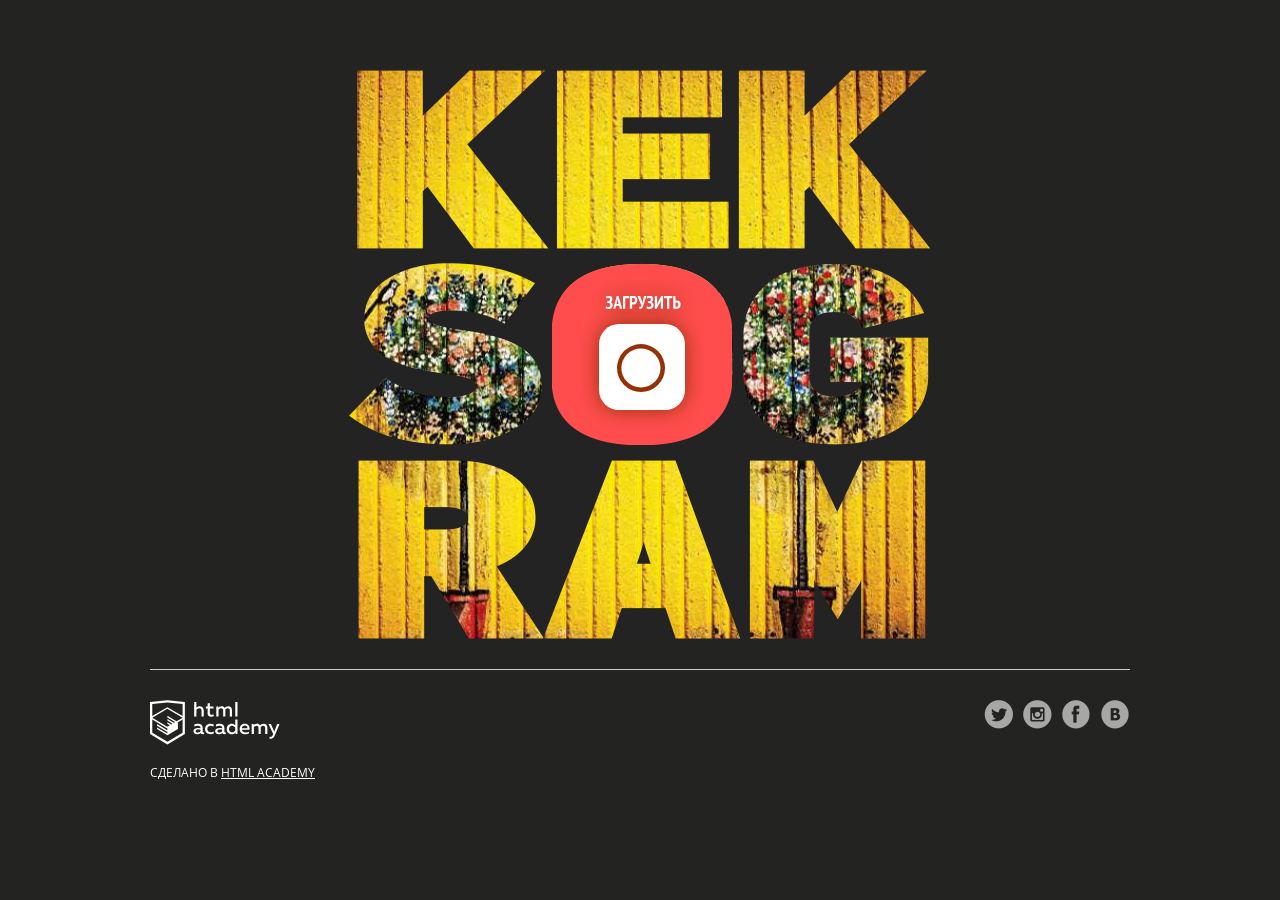
<file: 5/index.html>
<!DOCTYPE html>
<html lang="ru">
<head>
  <meta charset="utf-8">
  <meta name="viewport" content="width=device-width,initial-scale=1">
  <link rel="stylesheet" href="css/normalize.css">
  <link rel="stylesheet" href="css/style.css">
  <link rel="shortcut icon" href="favicon.ico" type="image/x-icon">
  <title>Кекстаграм</title>
  <base href="https://htmlacademy-javascript.github.io/845199-kekstagram-25/5/">
</head>

<body>
  <main>

    <!-- Фильтрация изображений от других пользователей -->
    <section class="img-filters  img-filters--inactive  container">
      <h2 class="img-filters__title  visually-hidden">Фильтр фотографий</h2>
      <form class="img-filters__form" action="index.html" method="get" autocomplete="off">
        <button type=button class="img-filters__button  img-filters__button--active" id="filter-default">По умолчанию</button>
        <button type=button class="img-filters__button" id="filter-random">Случайные</button>
        <button type=button class="img-filters__button" id="filter-discussed">Обсуждаемые</button>
      </form>
    </section>

    <!-- Контейнер для изображений от других пользователей -->
    <section class="pictures  container">
      <h2 class="pictures__title  visually-hidden">Фотографии других пользователей</h2>

      <!-- Поле для загрузки нового изображения на сайт -->
      <section class="img-upload">
        <div class="img-upload__wrapper">
          <h2 class="img-upload__title  visually-hidden">Загрузка фотографии</h2>
          <form class="img-upload__form" id="upload-select-image" method="post" enctype="multipart/form-data" autocomplete="off">

            <!-- Изначальное состояние поля для загрузки изображения -->
            <fieldset class="img-upload__start">
              <input type="file" id="upload-file" class="img-upload__input  visually-hidden" name="filename" required>
              <label for="upload-file" class="img-upload__label  img-upload__control">Загрузить</label>
            </fieldset>

            <!-- Форма редактирования изображения -->
            <div class="img-upload__overlay  hidden">
              <div class="img-upload__wrapper">
                <div class="img-upload__preview-container">

                  <!-- Изменение размера изображения -->
                  <fieldset class="img-upload__scale  scale">
                    <button type="button" class="scale__control  scale__control--smaller">Уменьшить</button>
                    <input type="text" class="scale__control  scale__control--value" value="55%" title="Image Scale" name="scale" readonly>
                    <button type="button" class="scale__control  scale__control--bigger">Увеличить</button>
                  </fieldset>

                  <!-- Предварительный просмотр изображения -->
                  <div class="img-upload__preview">
                    <img src="img/upload-default-image.jpg" alt="Предварительный просмотр фотографии">
                  </div>

                  <!-- Изменение глубины эффекта, накладываемого на изображение -->
                  <fieldset class="img-upload__effect-level  effect-level">
                    <input class="effect-level__value" type="number" step="any" name="effect-level" value="">
                    <div class="effect-level__slider"></div>
                  </fieldset>

                  <!-- Кнопка для закрытия формы редактирования изображения -->
                  <button type="reset" class="img-upload__cancel  cancel" id="upload-cancel">Закрыть</button>
                </div>

                <!-- Наложение эффекта на изображение -->
                <fieldset class="img-upload__effects  effects">
                  <ul class="effects__list">
                    <li class="effects__item">
                      <input type="radio" class="effects__radio  visually-hidden" name="effect" id="effect-none" value="none" checked>
                      <label for="effect-none" class="effects__label">
                        <span class="effects__preview  effects__preview--none">Превью фото без эффекта</span>
                        Оригинал
                      </label>
                    </li>
                    <li class="effects__item">
                      <input type="radio" class="effects__radio  visually-hidden" name="effect" id="effect-chrome" value="chrome">
                      <label for="effect-chrome" class="effects__label">
                        <span class="effects__preview  effects__preview--chrome">Превью эффекта Хром</span>
                        Хром
                      </label>
                    </li>
                    <li class="effects__item">
                      <input type="radio" class="effects__radio  visually-hidden" name="effect" id="effect-sepia" value="sepia">
                      <label for="effect-sepia" class="effects__label">
                        <span class="effects__preview  effects__preview--sepia">Превью эффекта Сепия</span>
                        Сепия
                      </label>
                    </li>
                    <li class="effects__item">
                      <input type="radio" class="effects__radio  visually-hidden" name="effect" id="effect-marvin" value="marvin">
                      <label for="effect-marvin" class="effects__label">
                        <span class="effects__preview  effects__preview--marvin">Превью эффекта Марвин</span>
                        Марвин
                      </label>
                    </li>
                    <li class="effects__item">
                      <input type="radio" class="effects__radio  visually-hidden" name="effect" id="effect-phobos" value="phobos">
                      <label for="effect-phobos" class="effects__label">
                        <span class="effects__preview  effects__preview--phobos">Превью эффекта Фобос</span>
                        Фобос
                      </label>
                    </li>
                    <li class="effects__item">
                      <input type="radio" class="effects__radio  visually-hidden" name="effect" id="effect-heat" value="heat">
                      <label for="effect-heat" class="effects__label">
                        <span class="effects__preview  effects__preview--heat">Превью эффекта Зной</span>
                        Зной
                      </label>
                    </li>
                  </ul>
                </fieldset>

                <!-- Добавление хэш-тегов и комментария к изображению -->
                <fieldset class="img-upload__text text">
                  <input class="text__hashtags" name="hashtags" placeholder="#ХэшТег">
                  <textarea class="text__description" name="description" placeholder="Ваш комментарий..."></textarea>
                </fieldset>

                <!-- Кнопка для отправки данных на сервер -->
                <button type="submit" class="img-upload__submit" id="upload-submit">Опубликовать</button>
              </div>
            </div>
          </form>
        </div>
      </section>

      <!-- Здесь будут изображения других пользователей -->

    </section>

    <!-- Полноэкранный показ изображения -->
    <section class="big-picture  overlay  hidden">
      <h2 class="big-picture__title  visually-hidden">Просмотр фотографии</h2>
      <div class="big-picture__preview">

        <!-- Просмотр изображения -->
        <div class="big-picture__img">
          <img src="img/logo-background-3.jpg" alt="Девушка в купальнике" width="600" height="600">
        </div>

        <!-- Информация об изображении. Подпись, комментарии, количество лайков -->
        <div class="big-picture__social  social">
          <div class="social__header">
            <img class="social__picture" src="img/avatar-1.svg" alt="Аватар автора фотографии" width="35" height="35">
            <p class="social__caption">Тестим новую камеру! =)</p>
            <p class="social__likes">Нравится <span class="likes-count">356</span></p>
          </div>

          <!-- Комментарии к изображению -->
          <div class="social__comment-count">5 из <span class="comments-count">125</span> комментариев</div>
          <ul class="social__comments">
            <li class="social__comment">
              <img class="social__picture" src="img/avatar-4.svg" alt="Аватар комментатора фотографии" width="35" height="35">
              <p class="social__text">Мега фото! Просто обалдеть. Как вам так удалось?</p>
            </li>
            <li class="social__comment">
              <img class="social__picture" src="img/avatar-3.svg" alt="Аватар комментатора фотографии" width="35" height="35">
               <p class="social__text">Да это фоташоп!!!!!!!!</p>
            </li>
          </ul>

          <!-- Кнопка для загрузки новой порции комментариев -->
          <button type="button" class="social__comments-loader  comments-loader">Загрузить еще</button>

          <!-- Форма для отправки комментария -->
          <div class="social__footer">
            <img class="social__picture" src="img/avatar-6.svg" alt="Аватар комментатора фотографии" width="35" height="35">
            <input type="text" class="social__footer-text" placeholder="Ваш комментарий...">
            <button type="button" class="social__footer-btn" name="button">Отправить</button>
          </div>
        </div>

        <!-- Кнопка для выхода из полноэкранного просмотра изображения -->
        <button type="reset" class="big-picture__cancel  cancel" id="picture-cancel">Закрыть</button>
      </div>
    </section>
  </main>

  <footer class="page-footer  container">
    <div class="page-footer__wrapper">
      <div class="page-footer__copyright  copyright">
        <a class="copyright__link  copyright__link--image" href="https://htmlacademy.ru/intensive/javascript"><img src="img/htmla-logo.svg" width="130" height="45" alt="HTML Academy"></a>
        <p>Сделано в <a class="copyright__link  copyright__link--text" href="https://htmlacademy.ru/intensive/javascript">HTML Academy</a></p>
      </div>
      <ul class="page-footer__contacts  contacts">
        <li><a href="https://twitter.com/htmlacademy_ru" class="contacts__link  contacts__link--twitter">Twitter</a></li>
        <li><a href="https://www.instagram.com/htmlacademy/" class="contacts__link  contacts__link--instagram">Instagtam</a></li>
        <li><a href="https://www.facebook.com/htmlacademy" class="contacts__link  contacts__link--facebook">Facebook</a></li>
        <li><a href="https://vk.com/htmlacademy" class="contacts__link  contacts__link--vk">VK</a></li>
      </ul>
    </div>
  </footer>

  <!-- Шаблон изображения случайного пользователя -->
  <template id="picture">
    <a href="#" class="picture">
      <img class="picture__img" src="" width="182" height="182" alt="Случайная фотография">
      <p class="picture__info">
        <span class="picture__comments"></span>
        <span class="picture__likes"></span>
      </p>
    </a>
  </template>

  <!-- Сообщение с ошибкой загрузки изображения -->
  <template id="error">
    <section class="error">
      <div class="error__inner">
        <h2 class="error__title">Ошибка загрузки файла</h2>
        <button type="button" class="error__button">Загрузить другой файл</button>
      </div>
    </section>
  </template>

  <!-- Сообщение об успешной загрузке изображения -->
  <template id="success">
    <section class="success">
      <div class="success__inner">
        <h2 class="success__title">Изображение успешно загружено</h2>
        <button type="button" class="success__button">Круто!</button>
      </div>
    </section>
  </template>

  <!-- Экран загрузки изображения -->
  <template id="messages">
    <div class="img-upload__message  img-upload__message--loading">Загружаем...</div>
  </template>
<script src="js/main.js" type="module"></script>
</body>
</html>
</file>
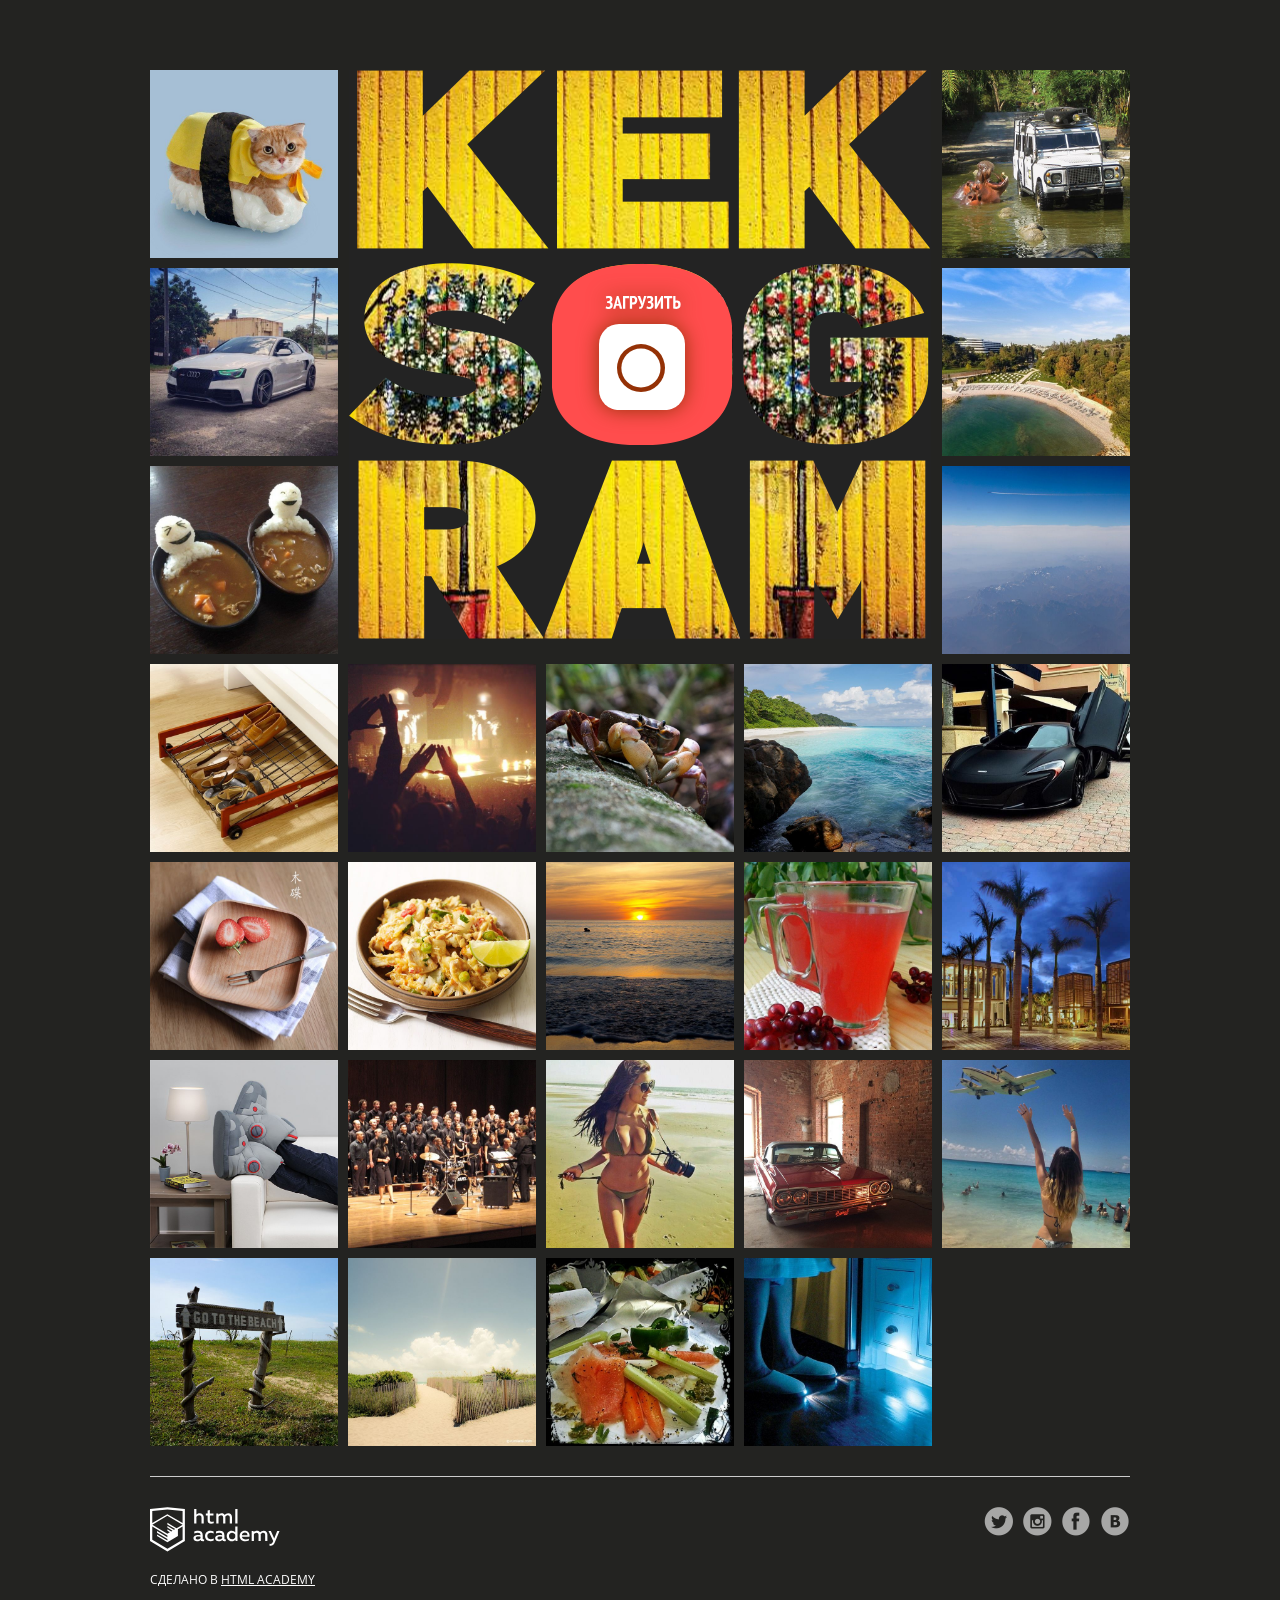
<file: 6/index.html>
<!DOCTYPE html>
<html lang="ru">
<head>
  <meta charset="utf-8">
  <meta name="viewport" content="width=device-width,initial-scale=1">
  <link rel="stylesheet" href="css/normalize.css">
  <link rel="stylesheet" href="css/style.css">
  <link rel="shortcut icon" href="favicon.ico" type="image/x-icon">
  <title>Кекстаграм</title>
  <base href="https://htmlacademy-javascript.github.io/845199-kekstagram-25/6/">
</head>

<body>
  <main>

    <!-- Фильтрация изображений от других пользователей -->
    <section class="img-filters  img-filters--inactive  container">
      <h2 class="img-filters__title  visually-hidden">Фильтр фотографий</h2>
      <form class="img-filters__form" action="index.html" method="get" autocomplete="off">
        <button type=button class="img-filters__button  img-filters__button--active" id="filter-default">По умолчанию</button>
        <button type=button class="img-filters__button" id="filter-random">Случайные</button>
        <button type=button class="img-filters__button" id="filter-discussed">Обсуждаемые</button>
      </form>
    </section>

    <!-- Контейнер для изображений от других пользователей -->
    <section class="pictures  container">
      <h2 class="pictures__title  visually-hidden">Фотографии других пользователей</h2>

      <!-- Поле для загрузки нового изображения на сайт -->
      <section class="img-upload">
        <div class="img-upload__wrapper">
          <h2 class="img-upload__title  visually-hidden">Загрузка фотографии</h2>
          <form class="img-upload__form" id="upload-select-image" method="post" enctype="multipart/form-data" autocomplete="off">

            <!-- Изначальное состояние поля для загрузки изображения -->
            <fieldset class="img-upload__start">
              <input type="file" id="upload-file" class="img-upload__input  visually-hidden" name="filename" required>
              <label for="upload-file" class="img-upload__label  img-upload__control">Загрузить</label>
            </fieldset>

            <!-- Форма редактирования изображения -->
            <div class="img-upload__overlay  hidden">
              <div class="img-upload__wrapper">
                <div class="img-upload__preview-container">

                  <!-- Изменение размера изображения -->
                  <fieldset class="img-upload__scale  scale">
                    <button type="button" class="scale__control  scale__control--smaller">Уменьшить</button>
                    <input type="text" class="scale__control  scale__control--value" value="55%" title="Image Scale" name="scale" readonly>
                    <button type="button" class="scale__control  scale__control--bigger">Увеличить</button>
                  </fieldset>

                  <!-- Предварительный просмотр изображения -->
                  <div class="img-upload__preview">
                    <img src="img/upload-default-image.jpg" alt="Предварительный просмотр фотографии">
                  </div>

                  <!-- Изменение глубины эффекта, накладываемого на изображение -->
                  <fieldset class="img-upload__effect-level  effect-level">
                    <input class="effect-level__value" type="number" step="any" name="effect-level" value="">
                    <div class="effect-level__slider"></div>
                  </fieldset>

                  <!-- Кнопка для закрытия формы редактирования изображения -->
                  <button type="reset" class="img-upload__cancel  cancel" id="upload-cancel">Закрыть</button>
                </div>

                <!-- Наложение эффекта на изображение -->
                <fieldset class="img-upload__effects  effects">
                  <ul class="effects__list">
                    <li class="effects__item">
                      <input type="radio" class="effects__radio  visually-hidden" name="effect" id="effect-none" value="none" checked>
                      <label for="effect-none" class="effects__label">
                        <span class="effects__preview  effects__preview--none">Превью фото без эффекта</span>
                        Оригинал
                      </label>
                    </li>
                    <li class="effects__item">
                      <input type="radio" class="effects__radio  visually-hidden" name="effect" id="effect-chrome" value="chrome">
                      <label for="effect-chrome" class="effects__label">
                        <span class="effects__preview  effects__preview--chrome">Превью эффекта Хром</span>
                        Хром
                      </label>
                    </li>
                    <li class="effects__item">
                      <input type="radio" class="effects__radio  visually-hidden" name="effect" id="effect-sepia" value="sepia">
                      <label for="effect-sepia" class="effects__label">
                        <span class="effects__preview  effects__preview--sepia">Превью эффекта Сепия</span>
                        Сепия
                      </label>
                    </li>
                    <li class="effects__item">
                      <input type="radio" class="effects__radio  visually-hidden" name="effect" id="effect-marvin" value="marvin">
                      <label for="effect-marvin" class="effects__label">
                        <span class="effects__preview  effects__preview--marvin">Превью эффекта Марвин</span>
                        Марвин
                      </label>
                    </li>
                    <li class="effects__item">
                      <input type="radio" class="effects__radio  visually-hidden" name="effect" id="effect-phobos" value="phobos">
                      <label for="effect-phobos" class="effects__label">
                        <span class="effects__preview  effects__preview--phobos">Превью эффекта Фобос</span>
                        Фобос
                      </label>
                    </li>
                    <li class="effects__item">
                      <input type="radio" class="effects__radio  visually-hidden" name="effect" id="effect-heat" value="heat">
                      <label for="effect-heat" class="effects__label">
                        <span class="effects__preview  effects__preview--heat">Превью эффекта Зной</span>
                        Зной
                      </label>
                    </li>
                  </ul>
                </fieldset>

                <!-- Добавление хэш-тегов и комментария к изображению -->
                <fieldset class="img-upload__text text">
                  <input class="text__hashtags" name="hashtags" placeholder="#ХэшТег">
                  <textarea class="text__description" name="description" placeholder="Ваш комментарий..."></textarea>
                </fieldset>

                <!-- Кнопка для отправки данных на сервер -->
                <button type="submit" class="img-upload__submit" id="upload-submit">Опубликовать</button>
              </div>
            </div>
          </form>
        </div>
      </section>

      <!-- Здесь будут изображения других пользователей -->

    </section>

    <!-- Полноэкранный показ изображения -->
    <section class="big-picture  overlay  hidden">
      <h2 class="big-picture__title  visually-hidden">Просмотр фотографии</h2>
      <div class="big-picture__preview">

        <!-- Просмотр изображения -->
        <div class="big-picture__img">
          <img src="img/logo-background-3.jpg" alt="Девушка в купальнике" width="600" height="600">
        </div>

        <!-- Информация об изображении. Подпись, комментарии, количество лайков -->
        <div class="big-picture__social  social">
          <div class="social__header">
            <img class="social__picture" src="img/avatar-1.svg" alt="Аватар автора фотографии" width="35" height="35">
            <p class="social__caption">Тестим новую камеру! =)</p>
            <p class="social__likes">Нравится <span class="likes-count">356</span></p>
          </div>

          <!-- Комментарии к изображению -->
          <div class="social__comment-count">5 из <span class="comments-count">125</span> комментариев</div>
          <ul class="social__comments">
            <li class="social__comment">
              <img class="social__picture" src="img/avatar-4.svg" alt="Аватар комментатора фотографии" width="35" height="35">
              <p class="social__text">Мега фото! Просто обалдеть. Как вам так удалось?</p>
            </li>
            <li class="social__comment">
              <img class="social__picture" src="img/avatar-3.svg" alt="Аватар комментатора фотографии" width="35" height="35">
               <p class="social__text">Да это фоташоп!!!!!!!!</p>
            </li>
          </ul>

          <!-- Кнопка для загрузки новой порции комментариев -->
          <button type="button" class="social__comments-loader  comments-loader">Загрузить еще</button>

          <!-- Форма для отправки комментария -->
          <div class="social__footer">
            <img class="social__picture" src="img/avatar-6.svg" alt="Аватар комментатора фотографии" width="35" height="35">
            <input type="text" class="social__footer-text" placeholder="Ваш комментарий...">
            <button type="button" class="social__footer-btn" name="button">Отправить</button>
          </div>
        </div>

        <!-- Кнопка для выхода из полноэкранного просмотра изображения -->
        <button type="reset" class="big-picture__cancel  cancel" id="picture-cancel">Закрыть</button>
      </div>
    </section>
  </main>

  <footer class="page-footer  container">
    <div class="page-footer__wrapper">
      <div class="page-footer__copyright  copyright">
        <a class="copyright__link  copyright__link--image" href="https://htmlacademy.ru/intensive/javascript"><img src="img/htmla-logo.svg" width="130" height="45" alt="HTML Academy"></a>
        <p>Сделано в <a class="copyright__link  copyright__link--text" href="https://htmlacademy.ru/intensive/javascript">HTML Academy</a></p>
      </div>
      <ul class="page-footer__contacts  contacts">
        <li><a href="https://twitter.com/htmlacademy_ru" class="contacts__link  contacts__link--twitter">Twitter</a></li>
        <li><a href="https://www.instagram.com/htmlacademy/" class="contacts__link  contacts__link--instagram">Instagtam</a></li>
        <li><a href="https://www.facebook.com/htmlacademy" class="contacts__link  contacts__link--facebook">Facebook</a></li>
        <li><a href="https://vk.com/htmlacademy" class="contacts__link  contacts__link--vk">VK</a></li>
      </ul>
    </div>
  </footer>

  <!-- Шаблон изображения случайного пользователя -->
  <template id="picture">
    <a href="#" class="picture">
      <img class="picture__img" src="" width="182" height="182" alt="Случайная фотография">
      <p class="picture__info">
        <span class="picture__comments"></span>
        <span class="picture__likes"></span>
      </p>
    </a>
  </template>

  <!-- Сообщение с ошибкой загрузки изображения -->
  <template id="error">
    <section class="error">
      <div class="error__inner">
        <h2 class="error__title">Ошибка загрузки файла</h2>
        <button type="button" class="error__button">Загрузить другой файл</button>
      </div>
    </section>
  </template>

  <!-- Сообщение об успешной загрузке изображения -->
  <template id="success">
    <section class="success">
      <div class="success__inner">
        <h2 class="success__title">Изображение успешно загружено</h2>
        <button type="button" class="success__button">Круто!</button>
      </div>
    </section>
  </template>

  <!-- Экран загрузки изображения -->
  <template id="messages">
    <div class="img-upload__message  img-upload__message--loading">Загружаем...</div>
  </template>
<script src="js/main.js" type="module"></script>
</body>
</html>
</file>
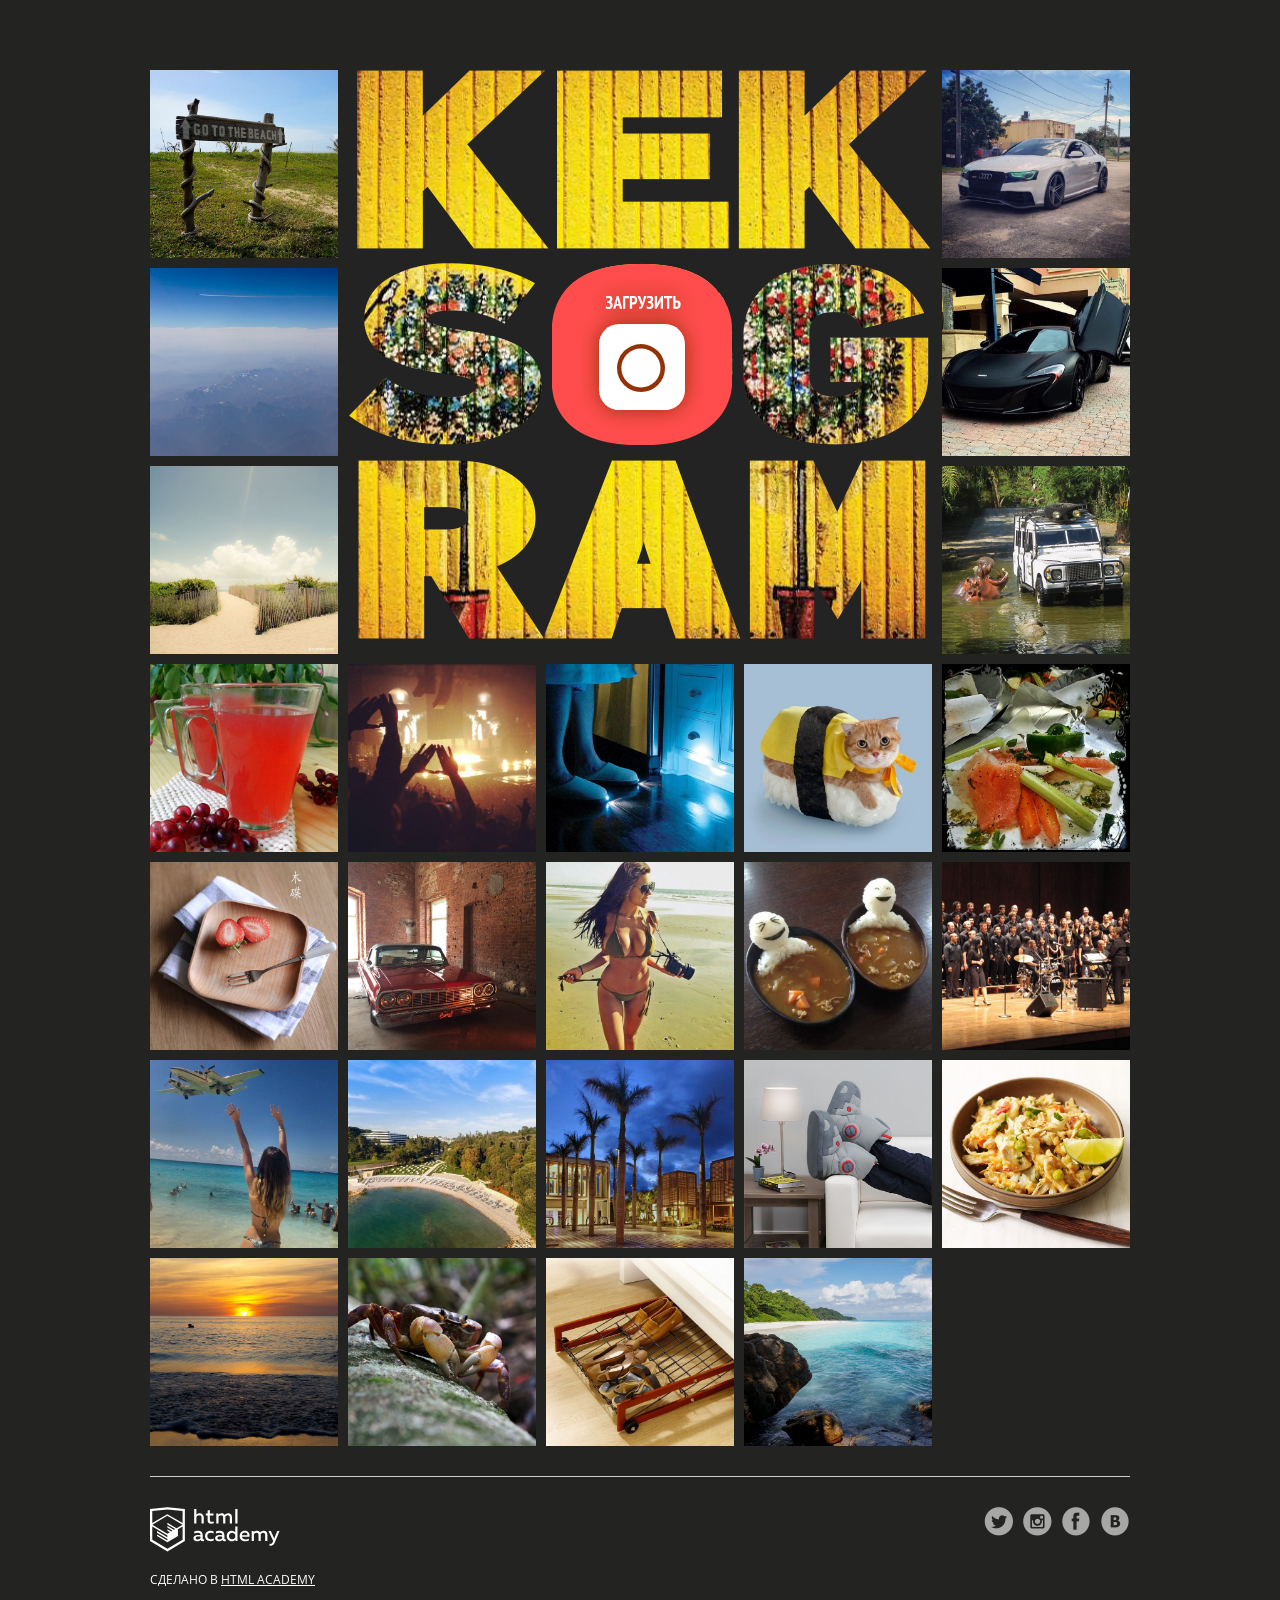
<file: 7/index.html>
<!DOCTYPE html>
<html lang="ru">
<head>
  <meta charset="utf-8">
  <meta name="viewport" content="width=device-width,initial-scale=1">
  <link rel="stylesheet" href="css/normalize.css">
  <link rel="stylesheet" href="css/style.css">
  <link rel="shortcut icon" href="favicon.ico" type="image/x-icon">
  <title>Кекстаграм</title>
  <base href="https://htmlacademy-javascript.github.io/845199-kekstagram-25/7/">
</head>

<body>
  <main>

    <!-- Фильтрация изображений от других пользователей -->
    <section class="img-filters  img-filters--inactive  container">
      <h2 class="img-filters__title  visually-hidden">Фильтр фотографий</h2>
      <form class="img-filters__form" action="index.html" method="get" autocomplete="off">
        <button type=button class="img-filters__button  img-filters__button--active" id="filter-default">По умолчанию</button>
        <button type=button class="img-filters__button" id="filter-random">Случайные</button>
        <button type=button class="img-filters__button" id="filter-discussed">Обсуждаемые</button>
      </form>
    </section>

    <!-- Контейнер для изображений от других пользователей -->
    <section class="pictures  container">
      <h2 class="pictures__title  visually-hidden">Фотографии других пользователей</h2>

      <!-- Поле для загрузки нового изображения на сайт -->
      <section class="img-upload">
        <div class="img-upload__wrapper">
          <h2 class="img-upload__title  visually-hidden">Загрузка фотографии</h2>
          <form class="img-upload__form" id="upload-select-image" method="post" action="https://25.javascript.pages.academy/kekstagram" enctype="multipart/form-data" autocomplete="off">

            <!-- Изначальное состояние поля для загрузки изображения -->
            <fieldset class="img-upload__start">
              <input type="file" id="upload-file" class="img-upload__input  visually-hidden" name="filename" required>
              <label for="upload-file" class="img-upload__label  img-upload__control">Загрузить</label>
            </fieldset>

            <!-- Форма редактирования изображения -->
            <div class="img-upload__overlay  hidden">
              <div class="img-upload__wrapper">
                <div class="img-upload__preview-container">

                  <!-- Изменение размера изображения -->
                  <fieldset class="img-upload__scale  scale">
                    <button type="button" class="scale__control  scale__control--smaller">Уменьшить</button>
                    <input type="text" class="scale__control  scale__control--value" value="55%" title="Image Scale" name="scale" readonly>
                    <button type="button" class="scale__control  scale__control--bigger">Увеличить</button>
                  </fieldset>

                  <!-- Предварительный просмотр изображения -->
                  <div class="img-upload__preview">
                    <img src="img/upload-default-image.jpg" alt="Предварительный просмотр фотографии">
                  </div>

                  <!-- Изменение глубины эффекта, накладываемого на изображение -->
                  <fieldset class="img-upload__effect-level  effect-level">
                    <input class="effect-level__value" type="number" step="any" name="effect-level" value="">
                    <div class="effect-level__slider"></div>
                  </fieldset>

                  <!-- Кнопка для закрытия формы редактирования изображения -->
                  <button type="reset" class="img-upload__cancel  cancel" id="upload-cancel">Закрыть</button>
                </div>

                <!-- Наложение эффекта на изображение -->
                <fieldset class="img-upload__effects  effects">
                  <ul class="effects__list">
                    <li class="effects__item">
                      <input type="radio" class="effects__radio  visually-hidden" name="effect" id="effect-none" value="none" checked>
                      <label for="effect-none" class="effects__label">
                        <span class="effects__preview  effects__preview--none">Превью фото без эффекта</span>
                        Оригинал
                      </label>
                    </li>
                    <li class="effects__item">
                      <input type="radio" class="effects__radio  visually-hidden" name="effect" id="effect-chrome" value="chrome">
                      <label for="effect-chrome" class="effects__label">
                        <span class="effects__preview  effects__preview--chrome">Превью эффекта Хром</span>
                        Хром
                      </label>
                    </li>
                    <li class="effects__item">
                      <input type="radio" class="effects__radio  visually-hidden" name="effect" id="effect-sepia" value="sepia">
                      <label for="effect-sepia" class="effects__label">
                        <span class="effects__preview  effects__preview--sepia">Превью эффекта Сепия</span>
                        Сепия
                      </label>
                    </li>
                    <li class="effects__item">
                      <input type="radio" class="effects__radio  visually-hidden" name="effect" id="effect-marvin" value="marvin">
                      <label for="effect-marvin" class="effects__label">
                        <span class="effects__preview  effects__preview--marvin">Превью эффекта Марвин</span>
                        Марвин
                      </label>
                    </li>
                    <li class="effects__item">
                      <input type="radio" class="effects__radio  visually-hidden" name="effect" id="effect-phobos" value="phobos">
                      <label for="effect-phobos" class="effects__label">
                        <span class="effects__preview  effects__preview--phobos">Превью эффекта Фобос</span>
                        Фобос
                      </label>
                    </li>
                    <li class="effects__item">
                      <input type="radio" class="effects__radio  visually-hidden" name="effect" id="effect-heat" value="heat">
                      <label for="effect-heat" class="effects__label">
                        <span class="effects__preview  effects__preview--heat">Превью эффекта Зной</span>
                        Зной
                      </label>
                    </li>
                  </ul>
                </fieldset>

                <!-- Добавление хэш-тегов и комментария к изображению -->
                <fieldset class="img-upload__text text">
                  <input class="text__hashtags" name="hashtags" placeholder="#ХэшТег">
                  <label class="text__description-label">
                    <textarea class="text__description" name="description" placeholder="Ваш комментарий..." maxlength="140"
                    data-pristine-maxlength-message="Не более 140 знаков">
                    </textarea>
                  </label>
                </fieldset>

                <!-- Кнопка для отправки данных на сервер -->
                <button type="submit" class="img-upload__submit" id="upload-submit">Опубликовать</button>
              </div>
            </div>
          </form>
        </div>
      </section>

      <!-- Здесь будут изображения других пользователей -->

    </section>

    <!-- Полноэкранный показ изображения -->
    <section class="big-picture  overlay  hidden">
      <h2 class="big-picture__title  visually-hidden">Просмотр фотографии</h2>
      <div class="big-picture__preview">

        <!-- Просмотр изображения -->
        <div class="big-picture__img">
          <img src="img/logo-background-3.jpg" alt="Девушка в купальнике" width="600" height="600">
        </div>

        <!-- Информация об изображении. Подпись, комментарии, количество лайков -->
        <div class="big-picture__social  social">
          <div class="social__header">
            <img class="social__picture" src="img/avatar-1.svg" alt="Аватар автора фотографии" width="35" height="35">
            <p class="social__caption">Тестим новую камеру! =)</p>
            <p class="social__likes">Нравится <span class="likes-count">356</span></p>
          </div>

          <!-- Комментарии к изображению -->
          <div class="social__comment-count">5 из <span class="comments-count">125</span> комментариев</div>
          <ul class="social__comments">
            <li class="social__comment">
              <img class="social__picture" src="img/avatar-4.svg" alt="Аватар комментатора фотографии" width="35" height="35">
              <p class="social__text">Мега фото! Просто обалдеть. Как вам так удалось?</p>
            </li>
            <li class="social__comment">
              <img class="social__picture" src="img/avatar-3.svg" alt="Аватар комментатора фотографии" width="35" height="35">
               <p class="social__text">Да это фоташоп!!!!!!!!</p>
            </li>
          </ul>

          <!-- Кнопка для загрузки новой порции комментариев -->
          <button type="button" class="social__comments-loader  comments-loader">Загрузить еще</button>

          <!-- Форма для отправки комментария -->
          <div class="social__footer">
            <img class="social__picture" src="img/avatar-6.svg" alt="Аватар комментатора фотографии" width="35" height="35">
            <input type="text" class="social__footer-text" placeholder="Ваш комментарий...">
            <button type="button" class="social__footer-btn" name="button">Отправить</button>
          </div>
        </div>

        <!-- Кнопка для выхода из полноэкранного просмотра изображения -->
        <button type="reset" class="big-picture__cancel  cancel" id="picture-cancel" tabindex="0">Закрыть</button>
      </div>
    </section>
  </main>

  <footer class="page-footer  container">
    <div class="page-footer__wrapper">
      <div class="page-footer__copyright  copyright">
        <a class="copyright__link  copyright__link--image" href="https://htmlacademy.ru/intensive/javascript"><img src="img/htmla-logo.svg" width="130" height="45" alt="HTML Academy"></a>
        <p>Сделано в <a class="copyright__link  copyright__link--text" href="https://htmlacademy.ru/intensive/javascript">HTML Academy</a></p>
      </div>
      <ul class="page-footer__contacts  contacts">
        <li><a href="https://twitter.com/htmlacademy_ru" class="contacts__link  contacts__link--twitter">Twitter</a></li>
        <li><a href="https://www.instagram.com/htmlacademy/" class="contacts__link  contacts__link--instagram">Instagtam</a></li>
        <li><a href="https://www.facebook.com/htmlacademy" class="contacts__link  contacts__link--facebook">Facebook</a></li>
        <li><a href="https://vk.com/htmlacademy" class="contacts__link  contacts__link--vk">VK</a></li>
      </ul>
    </div>
  </footer>

  <!-- Шаблон изображения случайного пользователя -->
  <template id="picture">
    <a href="#" class="picture">
      <img class="picture__img" src="" width="182" height="182" alt="Случайная фотография">
      <p class="picture__info">
        <span class="picture__comments"></span>
        <span class="picture__likes"></span>
      </p>
    </a>
  </template>

  <!-- Сообщение с ошибкой загрузки изображения -->
  <template id="error">
    <section class="error">
      <div class="error__inner">
        <h2 class="error__title">Ошибка загрузки файла</h2>
        <button type="button" class="error__button">Загрузить другой файл</button>
      </div>
    </section>
  </template>

  <!-- Сообщение об успешной загрузке изображения -->
  <template id="success">
    <section class="success">
      <div class="success__inner">
        <h2 class="success__title">Изображение успешно загружено</h2>
        <button type="button" class="success__button">Круто!</button>
      </div>
    </section>
  </template>

  <!-- Экран загрузки изображения -->
  <template id="messages">
    <div class="img-upload__message  img-upload__message--loading">Загружаем...</div>
  </template>
<script src="pristine/pristine.min.js"></script>
<script src="js/main.js" type="module"></script>
</body>
</html>
</file>
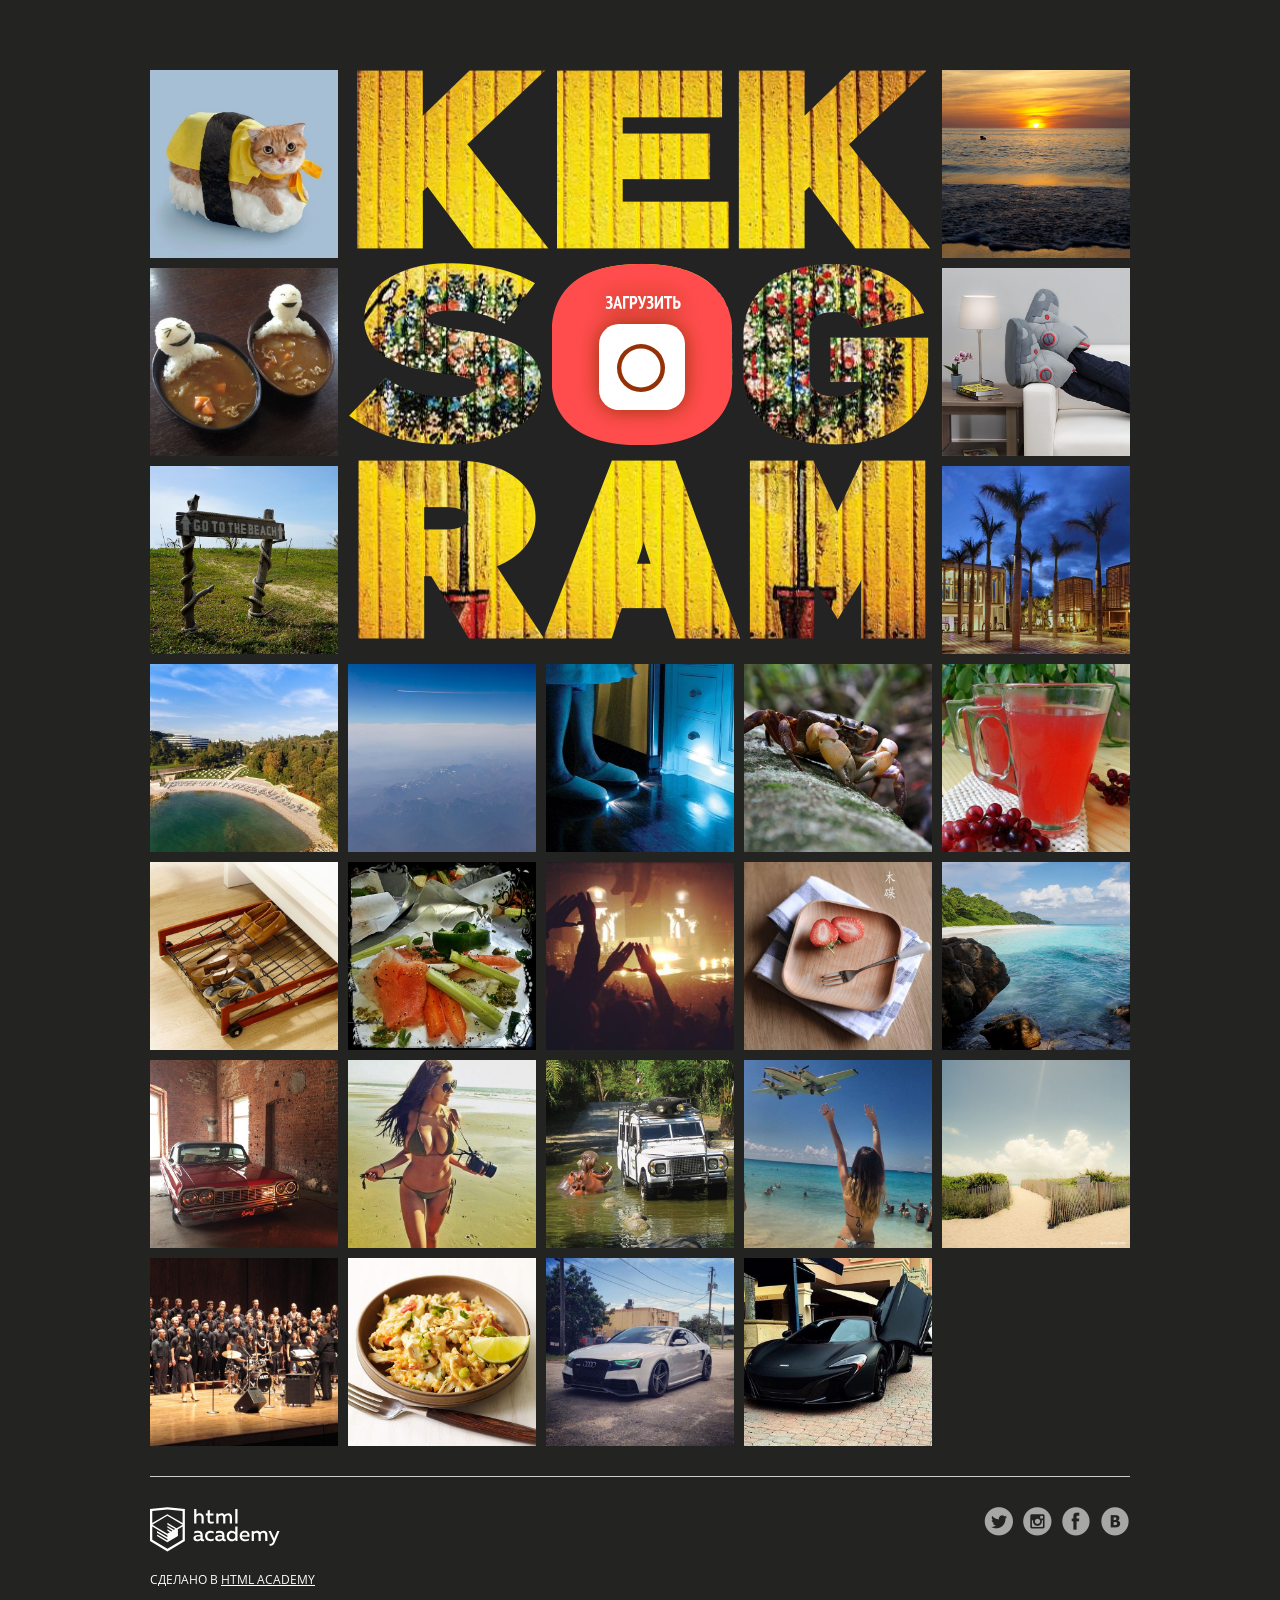
<file: 8/index.html>
<!DOCTYPE html>
<html lang="ru">
<head>
  <meta charset="utf-8">
  <meta name="viewport" content="width=device-width,initial-scale=1">
  <link rel="stylesheet" href="css/normalize.css">
  <link rel="stylesheet" href="css/style.css">
  <link rel="stylesheet" href="nouislider/nouislider.css">
  <link rel="shortcut icon" href="favicon.ico" type="image/x-icon">
  <title>Кекстаграм</title>
  <base href="https://htmlacademy-javascript.github.io/845199-kekstagram-25/8/">
</head>

<body>
  <main>

    <!-- Фильтрация изображений от других пользователей -->
    <section class="img-filters  img-filters--inactive  container">
      <h2 class="img-filters__title  visually-hidden">Фильтр фотографий</h2>
      <form class="img-filters__form" action="index.html" method="get" autocomplete="off">
        <button type=button class="img-filters__button  img-filters__button--active" id="filter-default">По умолчанию</button>
        <button type=button class="img-filters__button" id="filter-random">Случайные</button>
        <button type=button class="img-filters__button" id="filter-discussed">Обсуждаемые</button>
      </form>
    </section>

    <!-- Контейнер для изображений от других пользователей -->
    <section class="pictures  container">
      <h2 class="pictures__title  visually-hidden">Фотографии других пользователей</h2>

      <!-- Поле для загрузки нового изображения на сайт -->
      <section class="img-upload">
        <div class="img-upload__wrapper">
          <h2 class="img-upload__title  visually-hidden">Загрузка фотографии</h2>
          <form class="img-upload__form" id="upload-select-image" method="post" action="https://25.javascript.pages.academy/kekstagram" enctype="multipart/form-data" autocomplete="off">

            <!-- Изначальное состояние поля для загрузки изображения -->
            <fieldset class="img-upload__start">
              <input type="file" id="upload-file" class="img-upload__input  visually-hidden" name="filename" required>
              <label for="upload-file" class="img-upload__label  img-upload__control">Загрузить</label>
            </fieldset>

            <!-- Форма редактирования изображения -->
            <div class="img-upload__overlay  hidden">
              <div class="img-upload__wrapper">
                <div class="img-upload__preview-container">

                  <!-- Изменение размера изображения -->
                  <fieldset class="img-upload__scale  scale">
                    <button type="button" class="scale__control  scale__control--smaller">Уменьшить</button>
                    <input type="text" class="scale__control  scale__control--value" value="55%" title="Image Scale" name="scale" readonly>
                    <button type="button" class="scale__control  scale__control--bigger">Увеличить</button>
                  </fieldset>

                  <!-- Предварительный просмотр изображения -->
                  <div class="img-upload__preview">
                    <img src="img/upload-default-image.jpg" alt="Предварительный просмотр фотографии">
                  </div>

                  <!-- Изменение глубины эффекта, накладываемого на изображение -->
                  <fieldset class="img-upload__effect-level  effect-level">
                    <input class="effect-level__value" type="number" step="any" name="effect-level" value="">
                    <div class="effect-level__slider"></div>
                  </fieldset>

                  <!-- Кнопка для закрытия формы редактирования изображения -->
                  <button type="reset" class="img-upload__cancel  cancel" id="upload-cancel">Закрыть</button>
                </div>

                <!-- Наложение эффекта на изображение -->
                <fieldset class="img-upload__effects  effects">
                  <ul class="effects__list">
                    <li class="effects__item">
                      <input type="radio" class="effects__radio  visually-hidden" name="effect" id="effect-none" value="none" checked>
                      <label for="effect-none" class="effects__label">
                        <span class="effects__preview  effects__preview--none">Превью фото без эффекта</span>
                        Оригинал
                      </label>
                    </li>
                    <li class="effects__item">
                      <input type="radio" class="effects__radio  visually-hidden" name="effect" id="effect-chrome" value="chrome">
                      <label for="effect-chrome" class="effects__label">
                        <span class="effects__preview  effects__preview--chrome">Превью эффекта Хром</span>
                        Хром
                      </label>
                    </li>
                    <li class="effects__item">
                      <input type="radio" class="effects__radio  visually-hidden" name="effect" id="effect-sepia" value="sepia">
                      <label for="effect-sepia" class="effects__label">
                        <span class="effects__preview  effects__preview--sepia">Превью эффекта Сепия</span>
                        Сепия
                      </label>
                    </li>
                    <li class="effects__item">
                      <input type="radio" class="effects__radio  visually-hidden" name="effect" id="effect-marvin" value="marvin">
                      <label for="effect-marvin" class="effects__label">
                        <span class="effects__preview  effects__preview--marvin">Превью эффекта Марвин</span>
                        Марвин
                      </label>
                    </li>
                    <li class="effects__item">
                      <input type="radio" class="effects__radio  visually-hidden" name="effect" id="effect-phobos" value="phobos">
                      <label for="effect-phobos" class="effects__label">
                        <span class="effects__preview  effects__preview--phobos">Превью эффекта Фобос</span>
                        Фобос
                      </label>
                    </li>
                    <li class="effects__item">
                      <input type="radio" class="effects__radio  visually-hidden" name="effect" id="effect-heat" value="heat">
                      <label for="effect-heat" class="effects__label">
                        <span class="effects__preview  effects__preview--heat">Превью эффекта Зной</span>
                        Зной
                      </label>
                    </li>
                  </ul>
                </fieldset>

                <!-- Добавление хэш-тегов и комментария к изображению -->
                <fieldset class="img-upload__text text">
                  <input class="text__hashtags" name="hashtags" placeholder="#ХэшТег">
                  <label class="text__description-label">
                    <textarea class="text__description" name="description" placeholder="Ваш комментарий..." maxlength="140"
                    data-pristine-maxlength-message="Не более 140 знаков">
                    </textarea>
                  </label>
                </fieldset>

                <!-- Кнопка для отправки данных на сервер -->
                <button type="submit" class="img-upload__submit" id="upload-submit">Опубликовать</button>
              </div>
            </div>
          </form>
        </div>
      </section>

      <!-- Здесь будут изображения других пользователей -->

    </section>

    <!-- Полноэкранный показ изображения -->
    <section class="big-picture  overlay  hidden">
      <h2 class="big-picture__title  visually-hidden">Просмотр фотографии</h2>
      <div class="big-picture__preview">

        <!-- Просмотр изображения -->
        <div class="big-picture__img">
          <img src="img/logo-background-3.jpg" alt="Девушка в купальнике" width="600" height="600">
        </div>

        <!-- Информация об изображении. Подпись, комментарии, количество лайков -->
        <div class="big-picture__social  social">
          <div class="social__header">
            <img class="social__picture" src="img/avatar-1.svg" alt="Аватар автора фотографии" width="35" height="35">
            <p class="social__caption">Тестим новую камеру! =)</p>
            <p class="social__likes">Нравится <span class="likes-count">356</span></p>
          </div>

          <!-- Комментарии к изображению -->
          <div class="social__comment-count">5 из <span class="comments-count">125</span> комментариев</div>
          <ul class="social__comments">
            <li class="social__comment">
              <img class="social__picture" src="img/avatar-4.svg" alt="Аватар комментатора фотографии" width="35" height="35">
              <p class="social__text">Мега фото! Просто обалдеть. Как вам так удалось?</p>
            </li>
            <li class="social__comment">
              <img class="social__picture" src="img/avatar-3.svg" alt="Аватар комментатора фотографии" width="35" height="35">
               <p class="social__text">Да это фоташоп!!!!!!!!</p>
            </li>
          </ul>

          <!-- Кнопка для загрузки новой порции комментариев -->
          <button type="button" class="social__comments-loader  comments-loader">Загрузить еще</button>

          <!-- Форма для отправки комментария -->
          <div class="social__footer">
            <img class="social__picture" src="img/avatar-6.svg" alt="Аватар комментатора фотографии" width="35" height="35">
            <input type="text" class="social__footer-text" placeholder="Ваш комментарий...">
            <button type="button" class="social__footer-btn" name="button">Отправить</button>
          </div>
        </div>

        <!-- Кнопка для выхода из полноэкранного просмотра изображения -->
        <button type="reset" class="big-picture__cancel  cancel" id="picture-cancel" tabindex="0">Закрыть</button>
      </div>
    </section>
  </main>

  <footer class="page-footer  container">
    <div class="page-footer__wrapper">
      <div class="page-footer__copyright  copyright">
        <a class="copyright__link  copyright__link--image" href="https://htmlacademy.ru/intensive/javascript"><img src="img/htmla-logo.svg" width="130" height="45" alt="HTML Academy"></a>
        <p>Сделано в <a class="copyright__link  copyright__link--text" href="https://htmlacademy.ru/intensive/javascript">HTML Academy</a></p>
      </div>
      <ul class="page-footer__contacts  contacts">
        <li><a href="https://twitter.com/htmlacademy_ru" class="contacts__link  contacts__link--twitter">Twitter</a></li>
        <li><a href="https://www.instagram.com/htmlacademy/" class="contacts__link  contacts__link--instagram">Instagtam</a></li>
        <li><a href="https://www.facebook.com/htmlacademy" class="contacts__link  contacts__link--facebook">Facebook</a></li>
        <li><a href="https://vk.com/htmlacademy" class="contacts__link  contacts__link--vk">VK</a></li>
      </ul>
    </div>
  </footer>

  <!-- Шаблон изображения случайного пользователя -->
  <template id="picture">
    <a href="#" class="picture">
      <img class="picture__img" src="" width="182" height="182" alt="Случайная фотография">
      <p class="picture__info">
        <span class="picture__comments"></span>
        <span class="picture__likes"></span>
      </p>
    </a>
  </template>

  <!-- Сообщение с ошибкой загрузки изображения -->
  <template id="error">
    <section class="error">
      <div class="error__inner">
        <h2 class="error__title">Ошибка загрузки файла</h2>
        <button type="button" class="error__button">Загрузить другой файл</button>
      </div>
    </section>
  </template>

  <!-- Сообщение об успешной загрузке изображения -->
  <template id="success">
    <section class="success">
      <div class="success__inner">
        <h2 class="success__title">Изображение успешно загружено</h2>
        <button type="button" class="success__button">Круто!</button>
      </div>
    </section>
  </template>

  <!-- Экран загрузки изображения -->
  <template id="messages">
    <div class="img-upload__message  img-upload__message--loading">Загружаем...</div>
  </template>
<script src="pristine/pristine.min.js"></script>
<script src="nouislider/nouislider.js"></script>
<script src="js/main.js" type="module"></script>
</body>
</html>
</file>
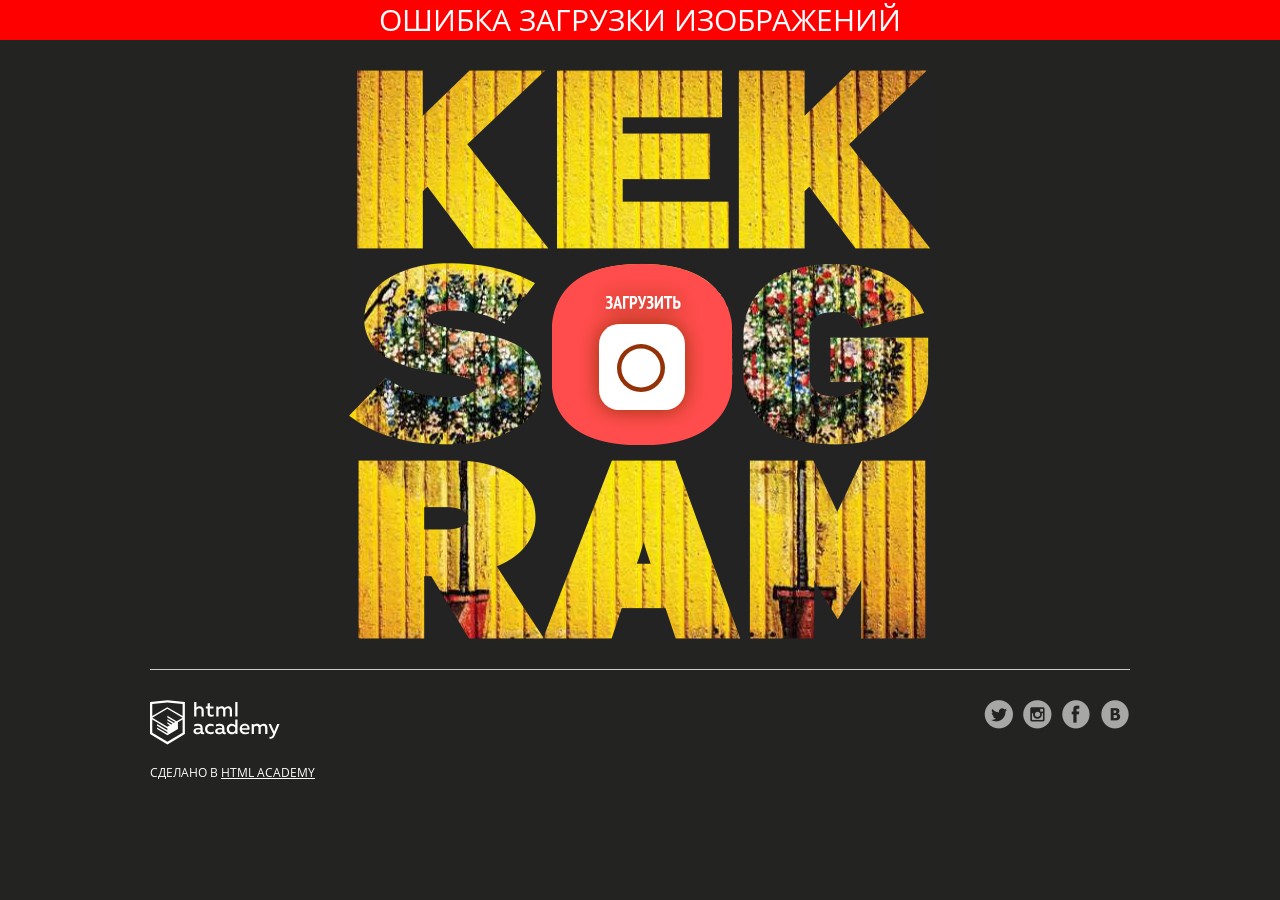
<file: 9/index.html>
<!DOCTYPE html>
<html lang="ru">
<head>
  <meta charset="utf-8">
  <meta name="viewport" content="width=device-width,initial-scale=1">
  <link rel="stylesheet" href="css/normalize.css">
  <link rel="stylesheet" href="css/style.css">
  <link rel="stylesheet" href="nouislider/nouislider.css">
  <link rel="shortcut icon" href="favicon.ico" type="image/x-icon">
  <title>Кекстаграм</title>
  <base href="https://htmlacademy-javascript.github.io/845199-kekstagram-25/9/">
</head>

<body>
  <main>

    <!-- Фильтрация изображений от других пользователей -->
    <section class="img-filters  img-filters--inactive  container">
      <h2 class="img-filters__title  visually-hidden">Фильтр фотографий</h2>
      <form class="img-filters__form" action="index.html" method="get" autocomplete="off">
        <button type=button class="img-filters__button  img-filters__button--active" id="filter-default">По умолчанию</button>
        <button type=button class="img-filters__button" id="filter-random">Случайные</button>
        <button type=button class="img-filters__button" id="filter-discussed">Обсуждаемые</button>
      </form>
    </section>

    <!-- Контейнер для изображений от других пользователей -->
    <section class="pictures  container">
      <h2 class="pictures__title  visually-hidden">Фотографии других пользователей</h2>

      <!-- Поле для загрузки нового изображения на сайт -->
      <section class="img-upload">
        <div class="img-upload__wrapper">
          <h2 class="img-upload__title  visually-hidden">Загрузка фотографии</h2>
          <form class="img-upload__form" id="upload-select-image" method="post" action="https://25.javascript.pages.academy/kekstagram" enctype="multipart/form-data" autocomplete="off">

            <!-- Изначальное состояние поля для загрузки изображения -->
            <fieldset class="img-upload__start">
              <input type="file" id="upload-file" class="img-upload__input  visually-hidden" name="filename" required>
              <label for="upload-file" class="img-upload__label  img-upload__control">Загрузить</label>
            </fieldset>

            <!-- Форма редактирования изображения -->
            <div class="img-upload__overlay  hidden">
              <div class="img-upload__wrapper">
                <div class="img-upload__preview-container">

                  <!-- Изменение размера изображения -->
                  <fieldset class="img-upload__scale  scale">
                    <button type="button" class="scale__control  scale__control--smaller">Уменьшить</button>
                    <input type="text" class="scale__control  scale__control--value" value="55%" title="Image Scale" name="scale" readonly>
                    <button type="button" class="scale__control  scale__control--bigger">Увеличить</button>
                  </fieldset>

                  <!-- Предварительный просмотр изображения -->
                  <div class="img-upload__preview">
                    <img src="img/upload-default-image.jpg" alt="Предварительный просмотр фотографии">
                  </div>

                  <!-- Изменение глубины эффекта, накладываемого на изображение -->
                  <fieldset class="img-upload__effect-level  effect-level">
                    <input class="effect-level__value" type="number" step="any" name="effect-level" value="">
                    <div class="effect-level__slider"></div>
                  </fieldset>

                  <!-- Кнопка для закрытия формы редактирования изображения -->
                  <button type="reset" class="img-upload__cancel  cancel" id="upload-cancel">Закрыть</button>
                </div>

                <!-- Наложение эффекта на изображение -->
                <fieldset class="img-upload__effects  effects">
                  <ul class="effects__list">
                    <li class="effects__item">
                      <input type="radio" class="effects__radio  visually-hidden" name="effect" id="effect-none" value="none" checked>
                      <label for="effect-none" class="effects__label">
                        <span class="effects__preview  effects__preview--none">Превью фото без эффекта</span>
                        Оригинал
                      </label>
                    </li>
                    <li class="effects__item">
                      <input type="radio" class="effects__radio  visually-hidden" name="effect" id="effect-chrome" value="chrome">
                      <label for="effect-chrome" class="effects__label">
                        <span class="effects__preview  effects__preview--chrome">Превью эффекта Хром</span>
                        Хром
                      </label>
                    </li>
                    <li class="effects__item">
                      <input type="radio" class="effects__radio  visually-hidden" name="effect" id="effect-sepia" value="sepia">
                      <label for="effect-sepia" class="effects__label">
                        <span class="effects__preview  effects__preview--sepia">Превью эффекта Сепия</span>
                        Сепия
                      </label>
                    </li>
                    <li class="effects__item">
                      <input type="radio" class="effects__radio  visually-hidden" name="effect" id="effect-marvin" value="marvin">
                      <label for="effect-marvin" class="effects__label">
                        <span class="effects__preview  effects__preview--marvin">Превью эффекта Марвин</span>
                        Марвин
                      </label>
                    </li>
                    <li class="effects__item">
                      <input type="radio" class="effects__radio  visually-hidden" name="effect" id="effect-phobos" value="phobos">
                      <label for="effect-phobos" class="effects__label">
                        <span class="effects__preview  effects__preview--phobos">Превью эффекта Фобос</span>
                        Фобос
                      </label>
                    </li>
                    <li class="effects__item">
                      <input type="radio" class="effects__radio  visually-hidden" name="effect" id="effect-heat" value="heat">
                      <label for="effect-heat" class="effects__label">
                        <span class="effects__preview  effects__preview--heat">Превью эффекта Зной</span>
                        Зной
                      </label>
                    </li>
                  </ul>
                </fieldset>

                <!-- Добавление хэш-тегов и комментария к изображению -->
                <fieldset class="img-upload__text text">
                  <input class="text__hashtags" name="hashtags" placeholder="#ХэшТег">
                  <label class="text__description-label">
                    <textarea class="text__description" name="description" placeholder="Ваш комментарий..." maxlength="140"
                    data-pristine-maxlength-message="Не более 140 знаков">
                    </textarea>
                  </label>
                </fieldset>

                <!-- Кнопка для отправки данных на сервер -->
                <button type="submit" class="img-upload__submit" id="upload-submit">Опубликовать</button>
              </div>
            </div>
          </form>
        </div>
      </section>

      <!-- Здесь будут изображения других пользователей -->

    </section>

    <!-- Полноэкранный показ изображения -->
    <section class="big-picture  overlay  hidden">
      <h2 class="big-picture__title  visually-hidden">Просмотр фотографии</h2>
      <div class="big-picture__preview">

        <!-- Просмотр изображения -->
        <div class="big-picture__img">
          <img src="img/logo-background-3.jpg" alt="Девушка в купальнике" width="600" height="600">
        </div>

        <!-- Информация об изображении. Подпись, комментарии, количество лайков -->
        <div class="big-picture__social  social">
          <div class="social__header">
            <img class="social__picture" src="img/avatar-1.svg" alt="Аватар автора фотографии" width="35" height="35">
            <p class="social__caption">Тестим новую камеру! =)</p>
            <p class="social__likes">Нравится <span class="likes-count">356</span></p>
          </div>

          <!-- Комментарии к изображению -->
          <div class="social__comment-count">5 из <span class="comments-count">125</span> комментариев</div>
          <ul class="social__comments">
            <li class="social__comment">
              <img class="social__picture" src="img/avatar-4.svg" alt="Аватар комментатора фотографии" width="35" height="35">
              <p class="social__text">Мега фото! Просто обалдеть. Как вам так удалось?</p>
            </li>
            <li class="social__comment">
              <img class="social__picture" src="img/avatar-3.svg" alt="Аватар комментатора фотографии" width="35" height="35">
               <p class="social__text">Да это фоташоп!!!!!!!!</p>
            </li>
          </ul>

          <!-- Кнопка для загрузки новой порции комментариев -->
          <button type="button" class="social__comments-loader  comments-loader">Загрузить еще</button>

          <!-- Форма для отправки комментария -->
          <div class="social__footer">
            <img class="social__picture" src="img/avatar-6.svg" alt="Аватар комментатора фотографии" width="35" height="35">
            <input type="text" class="social__footer-text" placeholder="Ваш комментарий...">
            <button type="button" class="social__footer-btn" name="button">Отправить</button>
          </div>
        </div>

        <!-- Кнопка для выхода из полноэкранного просмотра изображения -->
        <button type="reset" class="big-picture__cancel  cancel" id="picture-cancel" tabindex="0">Закрыть</button>
      </div>
    </section>
  </main>

  <footer class="page-footer  container">
    <div class="page-footer__wrapper">
      <div class="page-footer__copyright  copyright">
        <a class="copyright__link  copyright__link--image" href="https://htmlacademy.ru/intensive/javascript"><img src="img/htmla-logo.svg" width="130" height="45" alt="HTML Academy"></a>
        <p>Сделано в <a class="copyright__link  copyright__link--text" href="https://htmlacademy.ru/intensive/javascript">HTML Academy</a></p>
      </div>
      <ul class="page-footer__contacts  contacts">
        <li><a href="https://twitter.com/htmlacademy_ru" class="contacts__link  contacts__link--twitter">Twitter</a></li>
        <li><a href="https://www.instagram.com/htmlacademy/" class="contacts__link  contacts__link--instagram">Instagtam</a></li>
        <li><a href="https://www.facebook.com/htmlacademy" class="contacts__link  contacts__link--facebook">Facebook</a></li>
        <li><a href="https://vk.com/htmlacademy" class="contacts__link  contacts__link--vk">VK</a></li>
      </ul>
    </div>
  </footer>

  <!-- Шаблон изображения случайного пользователя -->
  <template id="picture">
    <a href="#" class="picture">
      <img class="picture__img" src="" width="182" height="182" alt="Случайная фотография">
      <p class="picture__info">
        <span class="picture__comments"></span>
        <span class="picture__likes"></span>
      </p>
    </a>
  </template>

  <!-- Сообщение с ошибкой загрузки изображения -->
  <template id="error">
    <section class="error">
      <div class="error__inner">
        <h2 class="error__title">Ошибка загрузки файла</h2>
        <button type="button" class="error__button">Загрузить другой файл</button>
      </div>
    </section>
  </template>

  <!-- Сообщение об успешной загрузке изображения -->
  <template id="success">
    <section class="success">
      <div class="success__inner">
        <h2 class="success__title">Изображение успешно загружено</h2>
        <button type="button" class="success__button">Круто!</button>
      </div>
    </section>
  </template>

  <!-- Экран загрузки изображения -->
  <template id="messages">
    <div class="img-upload__message  img-upload__message--loading">Загружаем...</div>
  </template>
<script src="pristine/pristine.min.js"></script>
<script src="nouislider/nouislider.js"></script>
<script src="js/main.js" type="module"></script>
</body>
</html>
</file>
<file: css/style.css>
/* Общие стили. Каркас
   ========================================================================== */

@font-face {
  font-family: "Open Sans";
  src: url("../fonts/OpenSansCondensed-Bold.woff2") format("woff2"),
      url("../fonts/OpenSansCondensed-Bold.woff") format("woff");
  font-weight: 700;
  font-style: normal;
  font-display: swap;
}

@font-face {
  font-family: "Open Sans";
  src: url("../fonts/OpenSans-Regular.woff2") format("woff2"),
      url("../fonts/OpenSans-Regular.woff") format("woff");
  font-weight: 400;
  font-style: normal;
  font-display: swap;
}

*,
*::before,
*::after {
  -webkit-box-sizing: border-box;
          box-sizing: border-box;
}

body {
  font-family: "Open Sans", "Arial", sans-serif;
  font-weight: 400;
  font-size: 14px;
  line-height: 20px;
  color: #ffffff;
  text-transform: uppercase;

  background-color: #232321;
}

main {
  position: relative;
}

.content-box-component {
  -webkit-box-sizing: content-box;
          box-sizing: content-box;
}

.container {
  width: 1360px;
  margin: 0 auto;
}

.modal-open {
  height: 100vh;
  overflow: hidden;
}


/**
 * Кнопка закрытия модального окна
 */

.cancel {
  display: block;
  margin: 0;
  padding: 0;

  width: 42px;
  height: 42px;

  font-size: 0;

  background-color: rgba(255, 255, 255, 0.2);
  background-image: url("../img/icon-cross.svg");
  background-position: center;
  background-repeat: no-repeat;

  border: 0;
  border-radius: 2px;

  opacity: 0.6;
}

.cancel:hover,
.cancel:focus {
  background-color: rgba(255, 255, 255, 0.4);
  opacity: 1;
}

.cancel:active {
  -webkit-transform: translateY(1px);
      -ms-transform: translateY(1px);
          transform: translateY(1px);
}


/**
 * Оверлей под экранами
 */

.overlay {
  position: fixed;
  top: 0;
  left: 0;
  z-index: 2;

  -webkit-box-sizing: border-box;
          box-sizing: border-box;

  width: 100%;
  height: 100%;
  padding-top: 60px;
  overflow: auto;

  background-color: rgba(0, 0, 0, 0.8);
}


/* Блок с фильтрами изображений других пользователей
   ========================================================================== */

.img-filters {
  padding: 20px 0;

  display: -webkit-box;
  display: -ms-flexbox;
  display: flex;

  -webkit-box-pack: center;
     -ms-flex-pack: center;
   justify-content: center;
}

.img-filters--inactive {
  opacity: 0;
}

.img-filters__button {
  padding: 5px 15px;

  font-family: "Open Sans", "Arial", sans-serif;
  font-weight: 700;
  font-size: 18px;
  line-height: auto;
  text-transform: uppercase;

  cursor: pointer;
  background-color: #232321;
  border: none;
}

.img-filters__button:active,
.img-filters__button--active {
  color: #ff4e4e;

  background-color: #ffffff;
  border-radius: 2px;
}

.img-filters__label {
  padding: 5px 15px;

  font-family: "Open Sans", "Arial", sans-serif;
  font-weight: 700;
  font-size: 18px;
  line-height: auto;

  cursor: pointer;
}

.img-filters__radio:focus + .img-filters__label {
  outline: auto 5px highlight;
}

.img-filters__radio:checked + .img-filters__label {
  color: #ff4e4e;
  text-decoration: none;

  background-color: #ffffff;
  border-radius: 2px;
}


/* Блок, в котором размещаются фотографии других пользователей
   ========================================================================== */

.pictures {
  display: -ms-grid;
  display: grid;
  grid-gap: 10px;

  -ms-grid-columns: (1fr)[7];
      grid-template-columns: repeat(7, 1fr);
}

.picture {
  position: relative;
  line-height: 0;
}

.picture__img {
  max-width: auto;
  width: 100%;
  height: auto;
}

.picture__info {
  display: none;

  margin: 0;
  padding: 15px;
  position: absolute;
  bottom: 10px;
  left: 50%;

  background-color: rgba(0, 0, 0, 0.5);
  border-radius: 5px;

  -webkit-transform: translateX(-50%);
      -ms-transform: translateX(-50%);
          transform: translateX(-50%);
}

.picture:hover .picture__info,
.picture:focus .picture__info {
  display: -webkit-box;
  display: -ms-flexbox;
  display: flex;
}

.picture__comments,
.picture__likes {
  padding-left: 30px;
  position: relative;

  font-family: "Open Sans", "Arial", sans-serif;
  font-weight: 400;
  color: #ffffff;
}

.picture__comments {
  margin-right: 10px;
}

.picture__comments::before,
.picture__likes::before {
  content: "";
  position: absolute;
  left: 5px;
  top: -7px;

  background-image: url("../img/sprite.png");
  background-repeat: no-repeat;
}

.picture__comments::before {
  width: 20px;
  height: 16px;

  background-position: -5px -5px;
}

.picture__likes::before {
  width: 20px;
  height: 16px;

  background-position: -5px -31px;
}


/* Поле для загрузки нового изображения
   ========================================================================== */

.img-upload {
  -ms-grid-column: 3;
  -ms-grid-column-span: 3;
  grid-column: 3 / span 3;

  -ms-grid-row: 1;
  -ms-grid-row-span: 3;
  grid-row: 1 / span 3;
}

.img-upload__wrapper {
  margin: 0 auto;
  padding-bottom: 60px;
  width: 582px;

  text-align: center;
}

.img-upload__form {
  position: relative;
  min-height: 569px;

  background-color: #eed21e;
  background-image: url("../img/logo-background-1.jpg");
  background-repeat: no-repeat;
  background-position: center;

  border: none;
}

.img-upload__start {
  position: relative;

  margin: 0;
  padding: 0;
  min-height: 569px;

  background-image: url("../img/logo-mask.png");
  background-repeat: no-repeat;
  background-position: center;

  border: none;
}

.img-upload__label {
  position: absolute;

  top: 194px;
  left: 203px;

  width: 180px;
  height: 181px;

  font-size: 0;

  background-image: url("../img/upload-button-bg.png");
  background-repeat: no-repeat;
  background-position: center;

  cursor: pointer;
}

.img-upload__label::after {
  content: "";
  position: absolute;

  top: 32px;
  left: 47px;

  width: 86px;
  height: 114px;

  background-image: url("../img/upload-button.svg");
  background-repeat: no-repeat;
  background-position: center;

  -webkit-filter: drop-shadow(0 0 10px #943106);
          filter: drop-shadow(0 0 10px #943106);
}

.img-upload__label:hover::after,
.img-upload__label:active::after {
  -webkit-filter: drop-shadow(0 0 10px #622104);
          filter: drop-shadow(0 0 10px #622104);

  -webkit-transform: scale(1.1);
      -ms-transform: scale(1.1);
          transform: scale(1.1);
}

.img-upload__input:focus + .img-upload__label {
  outline: auto 5px highlight;
}


/* Окно для редактирования изображения
   ========================================================================== */

.img-upload__overlay {
  position: fixed;
  top: 0;
  left: 0;
  z-index: 2;

  -webkit-box-sizing: border-box;
          box-sizing: border-box;

  width: 100%;
  height: 100%;

  padding-top: 60px;
  overflow: auto;

  background-color: rgba(0, 0, 0, 0.8);
}

.img-upload__preview-container {
  position: relative;
  margin-bottom: 30px;
}


/**
 * Кнопки изменения масштаба изобраения
 */

.img-upload__scale {
  position: absolute;
  top: 0;
  left: 50%;
  z-index: 1;

  font-family: "Open Sans", "Arial", sans-serif;
  font-weight: 400;

  -webkit-transform: translateX(-50%);
      -ms-transform: translateX(-50%);
          transform: translateX(-50%);
}

.scale {
  margin: 0;
  padding: 10px;

  font-size: 0;
  border: 0;
}

.scale__control {
  position: relative;

  width: 33px;
  height: 33px;
  margin: 0;
  padding: 0;

  text-align: center;
  vertical-align: middle;

  background-color: rgba(0, 0, 0, 0.6);
  border: 0;
}

.scale__control:hover,
.scale__control:focus {
  background-color: rgba(0, 0, 0, 0.3);
}

.scale__control:active {
  -webkit-transform: translateY(1px);
      -ms-transform: translateY(1px);
          transform: translateY(1px);
}

.scale__control--smaller {
  border-radius: 50% 0 0 50%;
}

.scale__control--smaller::before {
  content: "–";
  position: absolute;
  top: 50%;
  left: 50%;

  font-size: 20px;
  line-height: 0;
  color: #ffffff;

  -webkit-transform: translate(-50%, -50%);
      -ms-transform: translate(-50%, -50%);
          transform: translate(-50%, -50%);
}

.scale__control--value {
  width: 60px;

  font-size: 16px;
  color: #ffffff;

  border: solid rgba(255, 255, 255, 0.5);
  border-width: 0 2px;
}

.scale__control--bigger {
  border-radius: 0 50% 50% 0;
}

.scale__control--bigger::before {
  content: "+";
  position: absolute;
  top: 50%;
  left: 50%;

  font-size: 20px;
  line-height: 0;
  color: #ffffff;

  -webkit-transform: translate(-50%, -50%);
      -ms-transform: translate(-50%, -50%);
          transform: translate(-50%, -50%);
}


/**
 * Превью изображения
 */

.img-upload__preview {
  display: -webkit-box;
  display: -ms-flexbox;
  display: flex;
  -webkit-box-align: center;
     -ms-flex-align: center;
        align-items: center;
  -webkit-box-pack: center;
     -ms-flex-pack: center;
   justify-content: center;

  width: 600px;
  height: 600px;

  background-color: #ffffff;
}

.img-upload__preview img {
  display: block;
  max-width: 600px;
  max-height: 600px;
}


/**
 * Шкала регулирования глубины фильтра
 */

.effect-level {
  position: absolute;
  bottom: 9px;
  left: 50%;

  padding: 7px 11px 0;

  width: 495px;
  height: 34px;

  font-size: 12px;
  text-align: center;
  color: #ffffff;
  white-space: nowrap;

  background-color: rgba(0, 0, 0, 0.6);
  border-radius: 34px;

  -webkit-transform: translateX(-50%);
      -ms-transform: translateX(-50%);
          transform: translateX(-50%);
}

.effect-level .noUi-target {
  border-radius: 16px;
}

.effect-level .noUi-connects {
  border-radius: 13px;
}

.effect-level .noUi-connect {
  background: #ffe753;
}

.effect-level__value {
  display: none;
}


/**
 * Блок с эффектами, которые можно применить к изображению
 */

.effects {
  margin: 0;
  padding: 0;
  margin-bottom: 30px;
  border: none;
}

.effects__list {
  margin: 0;
  padding: 0;

  display: -webkit-box;
  display: -ms-flexbox;
  display: flex;

  -webkit-box-pack: center;
     -ms-flex-pack: center;
   justify-content: center;

  list-style: none;
  text-align: center;
}

.effects__item {
  margin-right: 5px;
}

.effects__label {
  font-family: "Open Sans", "Arial", sans-serif;
  font-weight: 700;

  cursor: pointer;
}

.effects__label:hover,
.effects__label:focus,
.effects__radio:checked + .effects__label {
  color: #ffe753;
}

.effects__preview {
  display: block;
  width: 70px;
  height: 70px;
  margin-bottom: 5px;

  overflow: hidden;

  font-size: 0;

  background-color: #314359;
  background-image: url("../img/upload-default-image.jpg");
  background-repeat: no-repeat;
  background-position: center;
  background-size: 100% auto;

  border: solid 5px transparent;
  border-radius: 5px;
}

.effects__preview:last-of-type {
  margin-right: 0;
}

.effects__radio:checked + .effects__label .effects__preview {
  border: 5px solid #ffe753;
}

.effects__radio:focus + .effects__label .effects__preview {
  outline: auto 5px highlight;
}

.effects__preview--chrome {
  -webkit-filter: grayscale(1);
          filter: grayscale(1);
}

.effects__preview--sepia {
  -webkit-filter: sepia(1);
          filter: sepia(1);
}

.effects__preview--marvin {
  -webkit-filter: invert(100%);
          filter: invert(100%);
}

.effects__preview--phobos {
  -webkit-filter: blur(3px);
          filter: blur(3px);
}

.effects__preview--heat {
  -webkit-filter: brightness(3);
          filter: brightness(3);
}


/**
 * Блок добавления хэштегов и комментария к изображению
 */

.text {
  margin: 0;
  padding: 0;
  margin-bottom: 30px;

  text-align: center;
  border: none;
}

.text__hashtags {
  width: 450px;

  margin: 0 auto;
  margin-bottom: 20px;
  padding: 5px 10px;

  font-family: "Open Sans", "Arial", sans-serif;
  font-weight: 400;
  color: #000000;

  border-radius: 5px;
}

.text__description {
  width: 450px;
  height: 100px;

  margin: 0 auto;
  padding: 15px 10px;

  font-family: "Open Sans", "Arial", sans-serif;
  font-weight: 400;
  color: #000000;

  border-radius: 5px;
}


/**
 * Кнопка для отправки изображения
 */

.img-upload__submit {
  padding: 10px 20px;

  color: #ffe753;
  text-align: center;
  text-transform: uppercase;
  font-family: "Open Sans", "Arial", sans-serif;
  font-weight: 700;

  background-color: rgba(255, 231, 82, 0.2);

  border: 0;
  border-radius: 4px;
}

.img-upload__submit:hover,
.img-upload__submit:focus {
  background-color: rgba(255, 231, 82, 0.4);
}

.img-upload__submit:active {
  -webkit-transform: translateY(1px);
      -ms-transform: translateY(1px);
          transform: translateY(1px);
}

.img-upload__submit:disabled,
.img-upload__submit--disabled {
  opacity: 0.3;
}


/*
 * Кнопка для закрытия окна редактирования изображения
 */

.img-upload__cancel {
  position: absolute;
  top: 0;
  left: 610px;
}

.img-upload__cancel:active {
  -webkit-transform: translateY(1px);
      -ms-transform: translateY(1px);
          transform: translateY(1px);
}


/* Окно полноэкранного просмотра изображения
   ========================================================================== */

.big-picture__preview {
  position: absolute;
  top: 60px;
  left: 50%;

  max-width: 600px;
  min-height: 600px;

  padding-bottom: 60px;

  -webkit-transform: translateX(-50%);
      -ms-transform: translateX(-50%);
          transform: translateX(-50%);
}

.big-picture__img img {
  display: block;
}

.social {
  display: -webkit-box;
  display: -ms-flexbox;
  display: flex;

  -webkit-box-orient: vertical;
  -webkit-box-direction: normal;
     -ms-flex-direction: column;
         flex-direction: column;

  max-width: 600px;

  color: #000000;
  font-family: "Open Sans", "Arial", sans-serif;
  font-weight: 400;
  text-transform: none;

  background-color: #ffffff;
}


/*
 * Подпись к изображению
 */

.social__header {
  padding: 15px 15px;

  display: -webkit-box;
  display: -ms-flexbox;
  display: flex;

  -webkit-box-pack: start;
     -ms-flex-pack: start;
   justify-content: flex-start;

  -webkit-box-align: center;
     -ms-flex-align: center;
        align-items: center;

  border-bottom: 1px solid #cccccc;
}

.social__picture {
  display: block;
  -ms-flex-negative: 0;
        flex-shrink: 0;
  margin-right: 15px;
}

.social__caption {
  margin: 0;
  margin-right: 15px;
}

.social__likes {
  margin: 0;
  margin-left: auto;
  min-width: 125px;
}

.likes-count {
  position: relative;
  padding-left: 30px;

  color: #f48181;

  cursor: pointer;
}

.likes-count:hover {
  color: #e90000;
}

.likes-count::before {
  content: "";
  position: absolute;

  top: 3px;
  left: 5px;

  width: 20px;
  height: 18px;

  background-image: url("../img/sprite.png");
  background-repeat: no-repeat;

  background-position: -5px -56px;
  opacity: 0.5;
}

.likes-count:hover::before,
.likes-count:focus::before {
  opacity: 1;
}

.likes-count:active::before,
.likes-count--active::before {
  opacity: 1;
  background-position: -5px -81px;
}


/*
 * Комментарии к изображению
 */

.social__comments {
  -ms-flex-preferred-size: 100%;
               flex-basis: 100%;

  list-style: none;

  margin: 0;
  padding: 0;
  padding-top: 20px;
}

.social__comment {
  padding-left: 15px;
  padding-right: 15px;
  padding-bottom: 20px;

  display: -webkit-box;
  display: -ms-flexbox;
  display: flex;

  -webkit-box-align: center;
     -ms-flex-align: center;
        align-items: center;
}

.social__comment-count {
  padding-top: 20px;
  padding-left: 65px;
}

.social__comments-loader {
  padding: 0;
  padding-left: 65px;
  padding-bottom: 20px;
  position: relative;

  text-align: left;
  color: #3b77c0;

  background: none;
  border: none;
}

.comments-loader {
  text-align: left;
  color: #3b77c0;

  background: none;
  border: none;
}

.social__text {
  margin: 0;
}


/**
 * Спиннер загрузки комментариев и его анимация
 */

.spinner::after,
.comments-loader:active::after {
  content: "";
  position: absolute;
  left: 200px;
  top: 7px;

  color: #3b77c0;
  font-size: 6px;

  width: 1em;
  height: 1em;
  border-radius: 50%;

  animation: spinner 1.3s infinite linear;
  transform: translateZ(0);
}

@keyframes spinner {
  0%,
  100% {
    box-shadow: 0em -2.6em 0em 0em #3b77c0, 1.8em -1.8em 0 0em rgba(51,102,204, 0.2), 2.5em 0em 0 0em rgba(51,102,204, 0.2), 1.75em 1.75em 0 0em rgba(51,102,204, 0.2), 0em 2.5em 0 0em rgba(51,102,204, 0.2), -1.8em 1.8em 0 0em rgba(51,102,204, 0.2), -2.6em 0em 0 0em rgba(51,102,204, 0.5), -1.8em -1.8em 0 0em rgba(51,102,204, 0.7);
  }
  12.5% {
    box-shadow: 0em -2.6em 0em 0em rgba(51,102,204, 0.7), 1.8em -1.8em 0 0em #3b77c0, 2.5em 0em 0 0em rgba(51,102,204, 0.2), 1.75em 1.75em 0 0em rgba(51,102,204, 0.2), 0em 2.5em 0 0em rgba(51,102,204, 0.2), -1.8em 1.8em 0 0em rgba(51,102,204, 0.2), -2.6em 0em 0 0em rgba(51,102,204, 0.2), -1.8em -1.8em 0 0em rgba(51,102,204, 0.5);
  }
  25% {
    box-shadow: 0em -2.6em 0em 0em rgba(51,102,204, 0.5), 1.8em -1.8em 0 0em rgba(51,102,204, 0.7), 2.5em 0em 0 0em #3b77c0, 1.75em 1.75em 0 0em rgba(51,102,204, 0.2), 0em 2.5em 0 0em rgba(51,102,204, 0.2), -1.8em 1.8em 0 0em rgba(51,102,204, 0.2), -2.6em 0em 0 0em rgba(51,102,204, 0.2), -1.8em -1.8em 0 0em rgba(51,102,204, 0.2);
  }
  37.5% {
    box-shadow: 0em -2.6em 0em 0em rgba(51,102,204, 0.2), 1.8em -1.8em 0 0em rgba(51,102,204, 0.5), 2.5em 0em 0 0em rgba(51,102,204, 0.7), 1.75em 1.75em 0 0em #3b77c0, 0em 2.5em 0 0em rgba(51,102,204, 0.2), -1.8em 1.8em 0 0em rgba(51,102,204, 0.2), -2.6em 0em 0 0em rgba(51,102,204, 0.2), -1.8em -1.8em 0 0em rgba(51,102,204, 0.2);
  }
  50% {
    box-shadow: 0em -2.6em 0em 0em rgba(51,102,204, 0.2), 1.8em -1.8em 0 0em rgba(51,102,204, 0.2), 2.5em 0em 0 0em rgba(51,102,204, 0.5), 1.75em 1.75em 0 0em rgba(51,102,204, 0.7), 0em 2.5em 0 0em #3b77c0, -1.8em 1.8em 0 0em rgba(51,102,204, 0.2), -2.6em 0em 0 0em rgba(51,102,204, 0.2), -1.8em -1.8em 0 0em rgba(51,102,204, 0.2);
  }
  62.5% {
    box-shadow: 0em -2.6em 0em 0em rgba(51,102,204, 0.2), 1.8em -1.8em 0 0em rgba(51,102,204, 0.2), 2.5em 0em 0 0em rgba(51,102,204, 0.2), 1.75em 1.75em 0 0em rgba(51,102,204, 0.5), 0em 2.5em 0 0em rgba(51,102,204, 0.7), -1.8em 1.8em 0 0em #3b77c0, -2.6em 0em 0 0em rgba(51,102,204, 0.2), -1.8em -1.8em 0 0em rgba(51,102,204, 0.2);
  }
  75% {
    box-shadow: 0em -2.6em 0em 0em rgba(51,102,204, 0.2), 1.8em -1.8em 0 0em rgba(51,102,204, 0.2), 2.5em 0em 0 0em rgba(51,102,204, 0.2), 1.75em 1.75em 0 0em rgba(51,102,204, 0.2), 0em 2.5em 0 0em rgba(51,102,204, 0.5), -1.8em 1.8em 0 0em rgba(51,102,204, 0.7), -2.6em 0em 0 0em #3b77c0, -1.8em -1.8em 0 0em rgba(51,102,204, 0.2);
  }
  87.5% {
    box-shadow: 0em -2.6em 0em 0em rgba(51,102,204, 0.2), 1.8em -1.8em 0 0em rgba(51,102,204, 0.2), 2.5em 0em 0 0em rgba(51,102,204, 0.2), 1.75em 1.75em 0 0em rgba(51,102,204, 0.2), 0em 2.5em 0 0em rgba(51,102,204, 0.2), -1.8em 1.8em 0 0em rgba(51,102,204, 0.5), -2.6em 0em 0 0em rgba(51,102,204, 0.7), -1.8em -1.8em 0 0em #3b77c0;
  }
}


/*
 * Форма для отправки комментария
 */

.social__footer {
  border-top: 1px solid #cccccc;
}

.big-picture__cancel {
  position: absolute;
  top: 0;
  left: 100%;

  margin-left: 10px;
}

.social__footer {
  position: relative;

  display: -webkit-box;
  display: -ms-flexbox;
  display: flex;

  padding: 15px;
}

.social__footer-commentor {
  display: block;

  margin-right: 15px;
}

.social__footer-text {
  width: 100%;

  border: none;
}

.social__footer-btn {
  position: absolute;
  right: 15px;
  top: 50%;

  width: 34px;
  height: 34px;

  font-size: 0;

  background-image: url("../img/sprite.png");
  background-repeat: no-repeat;
  background-position: -5px -106px;

  opacity: 0.6;

  -webkit-transform: translateY(-50%);
      -ms-transform: translateY(-50%);
          transform: translateY(-50%);

  border: none;
}

.social__footer-btn:hover,
.social__footer-btn:focus {
  opacity: 1;
}

.social__footer-btn:active,
.social__footer-btn--active {
  opacity: 1;
  background-position: -5px -149px;
}


/* Подвал сайта
   ========================================================================== */

.page-footer {
  margin-top: 30px;
  padding-top: 30px;
  border-top: solid 1px #cccccc;
}

.page-footer__wrapper {
  display: -webkit-box;
  display: -ms-flexbox;
  display: flex;

  -webkit-box-align: start;
     -ms-flex-align: start;
        align-items: flex-start;

  -webkit-box-pack: justify;
     -ms-flex-pack: justify;
   justify-content: space-between;
}


/*
 * Копирайт Академии
 */

.copyright {
  font-size: 12px;
}

.copyright__link--image:hover,
.copyright__link--image:focus {
  opacity: 0.6;
}

.copyright__link--text {
  color: #ffffff;
}

.copyright__link--text:hover,
.copyright__link--text:focus {
  opacity: 0.6;
}

.page-footer__contacts {
  background-color: inherit;
}


/*
 * Ссылки на социальные сети
 */

.contacts {
  margin: 0;
  padding: 0;
  list-style: none;

  display: -webkit-box;
  display: -ms-flexbox;
  display: flex;
}

.contacts__link {
  display: block;

  width: 29px;
  height: 29px;
  margin-left: 10px;

  font-size: 0;

  background-image: url("../img/sprite.png");
  background-repeat: no-repeat;

  opacity: 0.6;
  cursor: pointer;
}

.contacts__link:hover,
.contacts__link:focus {
  opacity: 1;
}

.contacts__link--twitter {
  background-position: -5px -270px;
}

.contacts__link--instagram {
  background-position: -5px -231px;
}

.contacts__link--facebook {
  background-position: -5px -192px;
}

.contacts__link--vk {
  background-position: -5px -309px;
}


/* Экраны с сообщениями для пользователя
   ========================================================================== */

.img-upload__message {
  position: absolute;
  z-index: 2;
  left: 50%;
  top: 0;

  padding-top: 250px;

  width: 600px;
  height: 100%;

  font-family: "Open Sans", "Arial", sans-serif;
  text-align: center;
  font-weight: 700;
  font-size: 20px;
  color: #ffe753;

  background-color: #3c3614;
  transform: translateX(-50%);
}


/**
 * Экраны ошибки и успеха загрузки изображения
 */

.error,
.success {
  position: fixed;
  display: flex;
  justify-content: center;
  align-items: flex-start;

  left: 0;
  top: 0;
  right: 0;
  bottom: 0;
  z-index: 1;

  background-color: rgba(0, 0, 0, 0.8);
}

.error__inner,
.success__inner {
  position: relative;
  width: 600px;
  padding: 50px 20px;
  padding-top: 150px;
  margin-top: 200px;

  display: flex;
  flex-direction: column;
  justify-content: center;
  align-items: center;

  font-family: "Open Sans", "Arial", sans-serif;
  text-align: center;
  font-weight: 700;
  font-size: 20px;
  color: #ffe753;

  background-color: #3c3614;
  border-radius: 10px;
}

.success__inner {
  padding: 100px 20px;
  padding-bottom: 75px;
}

.error__title {
  position: relative;

  margin: 0;
  margin-bottom: 50px;

  font-size: 32px;
}

.success__title {
  margin: 0;
  margin-bottom: 50px;

  font-size: 32px;
}

.error__title::before {
  content: "";
  position: absolute;

  width: 59px;
  height: 52px;

  top: -100px;
  left: 50%;

  background-image: url("../img/icon-warning.svg");

  -webkit-transform: translateX(-50%);
      -ms-transform: translateX(-50%);
          transform: translateX(-50%);
}

.error__button,
.success__button {
  padding: 5px 10px;

  color: #ffffff;
  text-transform: uppercase;

  background: transparent;
  border: 2px solid #ffffff;
  border-radius: 5px;
}

.error__button:hover,
.error__button:focus,
.success__button:hover,
.success__button:focus {
  opacity: 0.8;
}

.error__button:active,
.success__button:active {
  opacity: 0.6;
}


/**
 * Экран загрузки изображения
 */

.img-upload__message--loading::before {
  content: "";
  position: absolute;
  bottom: 40%;
  left: 50%;

  width: 300px;
  height: 10px;

  background-color: #8a7d2d;

  -webkit-transform: translateX(-50%);
      -ms-transform: translateX(-50%);
          transform: translateX(-50%);
}

.img-upload__message--loading::after {
  content: "";
  position: absolute;
  bottom: 40%;
  left: 50%;

  width: 200px;
  height: 10px;

  background-color: #ffe753;

  -webkit-transform: translateX(-50%);
      -ms-transform: translateX(-50%);
          transform: translateX(-50%);
}


/* Адаптивности чуток
   ========================================================================== */

@media (min-width: 1024px) {
  .img-upload__wrapper {
    padding-bottom: 0;
  }
}

@media (min-width: 1024px) and (max-width: 1359px) {
  .container {
    width: 980px;
  }

  .pictures {
    -ms-grid-columns: (1fr)[5];
    grid-template-columns: repeat(5, 1fr);
  }

  .img-upload {
    -ms-grid-column: 2;
    -ms-grid-column-span: 3;
    grid-column: 2 / span 3;

    -ms-grid-row: 1;
    -ms-grid-row-span: 3;
    grid-row: 1 / span 3;
  }
}

@media (min-width: 0) and (max-width: 1023px) {
  .container {
    width: 600px;
  }

  .pictures {
    -ms-grid-columns: (1fr)[3];
    grid-template-columns: repeat(3, 1fr);
  }

  .img-upload {
    -ms-grid-column: 1;
    -ms-grid-column-span: 3;
    grid-column: 1 / span 3;

    -ms-grid-row: 1;
    -ms-grid-row-span: 3;
    grid-row: 1 / span 3;
  }
}

.visually-hidden {
  position: absolute;

  width: 1px;
  height: 1px;
  margin: -1px;
  border: 0;
  padding: 0;

  white-space: nowrap;

  -webkit-clip-path: inset(100%);
          clip-path: inset(100%);

  clip: rect(0 0 0 0);
  overflow: hidden;
}

.hidden {
  display: none;
}

.img-upload__error {
  color: red;
}
</file>
<file: nouislider/nouislider.css>
/*! nouislider - 15.5.0 - 10/09/2021 */
/* Functional styling;
 * These styles are required for noUiSlider to function.
 * You don't need to change these rules to apply your design.
 */
 .noUi-target,
 .noUi-target * {
   -webkit-touch-callout: none;
   -webkit-tap-highlight-color: rgba(0, 0, 0, 0);
   -webkit-user-select: none;
   -ms-touch-action: none;
   touch-action: none;
   -ms-user-select: none;
   -moz-user-select: none;
   user-select: none;
   -moz-box-sizing: border-box;
   box-sizing: border-box;
 }
 .noUi-target {
   position: relative;
 }
 .noUi-base,
 .noUi-connects {
   width: 100%;
   height: 100%;
   position: relative;
   z-index: 1;
 }
 /* Wrapper for all connect elements.
  */
 .noUi-connects {
   overflow: hidden;
   z-index: 0;
 }
 .noUi-connect,
 .noUi-origin {
   will-change: transform;
   position: absolute;
   z-index: 1;
   top: 0;
   right: 0;
   height: 100%;
   width: 100%;
   -ms-transform-origin: 0 0;
   -webkit-transform-origin: 0 0;
   -webkit-transform-style: preserve-3d;
   transform-origin: 0 0;
   transform-style: flat;
 }
 /* Offset direction
  */
 .noUi-txt-dir-rtl.noUi-horizontal .noUi-origin {
   left: 0;
   right: auto;
 }
 /* Give origins 0 height/width so they don't interfere with clicking the
  * connect elements.
  */
 .noUi-vertical .noUi-origin {
   top: -100%;
   width: 0;
 }
 .noUi-horizontal .noUi-origin {
   height: 0;
 }
 .noUi-handle {
   -webkit-backface-visibility: hidden;
   backface-visibility: hidden;
   position: absolute;
 }
 .noUi-touch-area {
   height: 100%;
   width: 100%;
 }
 .noUi-state-tap .noUi-connect,
 .noUi-state-tap .noUi-origin {
   -webkit-transition: transform 0.3s;
   transition: transform 0.3s;
 }
 .noUi-state-drag * {
   cursor: inherit !important;
 }
 /* Slider size and handle placement;
  */
 .noUi-horizontal {
   height: 18px;
 }
 .noUi-horizontal .noUi-handle {
   width: 34px;
   height: 28px;
   right: -17px;
   top: -6px;
 }
 .noUi-vertical {
   width: 18px;
 }
 .noUi-vertical .noUi-handle {
   width: 28px;
   height: 34px;
   right: -6px;
   bottom: -17px;
 }
 .noUi-txt-dir-rtl.noUi-horizontal .noUi-handle {
   left: -17px;
   right: auto;
 }
 /* Styling;
  * Giving the connect element a border radius causes issues with using transform: scale
  */
 .noUi-target {
   background: #FAFAFA;
   border-radius: 4px;
   border: 1px solid #D3D3D3;
   box-shadow: inset 0 1px 1px #F0F0F0, 0 3px 6px -5px #BBB;
 }
 .noUi-connects {
   border-radius: 3px;
 }
 .noUi-connect {
   background: #3FB8AF;
 }
 /* Handles and cursors;
  */
 .noUi-draggable {
   cursor: ew-resize;
 }
 .noUi-vertical .noUi-draggable {
   cursor: ns-resize;
 }
 .noUi-handle {
   border: 1px solid #D9D9D9;
   border-radius: 3px;
   background: #FFF;
   cursor: default;
   box-shadow: inset 0 0 1px #FFF, inset 0 1px 7px #EBEBEB, 0 3px 6px -3px #BBB;
 }
 .noUi-active {
   box-shadow: inset 0 0 1px #FFF, inset 0 1px 7px #DDD, 0 3px 6px -3px #BBB;
 }
 /* Handle stripes;
  */
 .noUi-handle:before,
 .noUi-handle:after {
   content: "";
   display: block;
   position: absolute;
   height: 14px;
   width: 1px;
   background: #E8E7E6;
   left: 14px;
   top: 6px;
 }
 .noUi-handle:after {
   left: 17px;
 }
 .noUi-vertical .noUi-handle:before,
 .noUi-vertical .noUi-handle:after {
   width: 14px;
   height: 1px;
   left: 6px;
   top: 14px;
 }
 .noUi-vertical .noUi-handle:after {
   top: 17px;
 }
 /* Disabled state;
  */
 [disabled] .noUi-connect {
   background: #B8B8B8;
 }
 [disabled].noUi-target,
 [disabled].noUi-handle,
 [disabled] .noUi-handle {
   cursor: not-allowed;
 }
 /* Base;
  *
  */
 .noUi-pips,
 .noUi-pips * {
   -moz-box-sizing: border-box;
   box-sizing: border-box;
 }
 .noUi-pips {
   position: absolute;
   color: #999;
 }
 /* Values;
  *
  */
 .noUi-value {
   position: absolute;
   white-space: nowrap;
   text-align: center;
 }
 .noUi-value-sub {
   color: #ccc;
   font-size: 10px;
 }
 /* Markings;
  *
  */
 .noUi-marker {
   position: absolute;
   background: #CCC;
 }
 .noUi-marker-sub {
   background: #AAA;
 }
 .noUi-marker-large {
   background: #AAA;
 }
 /* Horizontal layout;
  *
  */
 .noUi-pips-horizontal {
   padding: 10px 0;
   height: 80px;
   top: 100%;
   left: 0;
   width: 100%;
 }
 .noUi-value-horizontal {
   -webkit-transform: translate(-50%, 50%);
   transform: translate(-50%, 50%);
 }
 .noUi-rtl .noUi-value-horizontal {
   -webkit-transform: translate(50%, 50%);
   transform: translate(50%, 50%);
 }
 .noUi-marker-horizontal.noUi-marker {
   margin-left: -1px;
   width: 2px;
   height: 5px;
 }
 .noUi-marker-horizontal.noUi-marker-sub {
   height: 10px;
 }
 .noUi-marker-horizontal.noUi-marker-large {
   height: 15px;
 }
 /* Vertical layout;
  *
  */
 .noUi-pips-vertical {
   padding: 0 10px;
   height: 100%;
   top: 0;
   left: 100%;
 }
 .noUi-value-vertical {
   -webkit-transform: translate(0, -50%);
   transform: translate(0, -50%);
   padding-left: 25px;
 }
 .noUi-rtl .noUi-value-vertical {
   -webkit-transform: translate(0, 50%);
   transform: translate(0, 50%);
 }
 .noUi-marker-vertical.noUi-marker {
   width: 5px;
   height: 2px;
   margin-top: -1px;
 }
 .noUi-marker-vertical.noUi-marker-sub {
   width: 10px;
 }
 .noUi-marker-vertical.noUi-marker-large {
   width: 15px;
 }
 .noUi-tooltip {
   display: block;
   position: absolute;
   border: 1px solid #D9D9D9;
   border-radius: 3px;
   background: #fff;
   color: #000;
   padding: 5px;
   text-align: center;
   white-space: nowrap;
 }
 .noUi-horizontal .noUi-tooltip {
   -webkit-transform: translate(-50%, 0);
   transform: translate(-50%, 0);
   left: 50%;
   bottom: 120%;
 }
 .noUi-vertical .noUi-tooltip {
   -webkit-transform: translate(0, -50%);
   transform: translate(0, -50%);
   top: 50%;
   right: 120%;
 }
 .noUi-horizontal .noUi-origin > .noUi-tooltip {
   -webkit-transform: translate(50%, 0);
   transform: translate(50%, 0);
   left: auto;
   bottom: 10px;
 }
 .noUi-vertical .noUi-origin > .noUi-tooltip {
   -webkit-transform: translate(0, -18px);
   transform: translate(0, -18px);
   top: auto;
   right: 28px;
 }
</file>
<file: 10/css/style.css>
/* Общие стили. Каркас
   ========================================================================== */

@font-face {
  font-family: "Open Sans";
  src: url("../fonts/OpenSansCondensed-Bold.woff2") format("woff2"),
      url("../fonts/OpenSansCondensed-Bold.woff") format("woff");
  font-weight: 700;
  font-style: normal;
  font-display: swap;
}

@font-face {
  font-family: "Open Sans";
  src: url("../fonts/OpenSans-Regular.woff2") format("woff2"),
      url("../fonts/OpenSans-Regular.woff") format("woff");
  font-weight: 400;
  font-style: normal;
  font-display: swap;
}

*,
*::before,
*::after {
  -webkit-box-sizing: border-box;
          box-sizing: border-box;
}

body {
  font-family: "Open Sans", "Arial", sans-serif;
  font-weight: 400;
  font-size: 14px;
  line-height: 20px;
  color: #ffffff;
  text-transform: uppercase;

  background-color: #232321;
}

main {
  position: relative;
}

.content-box-component {
  -webkit-box-sizing: content-box;
          box-sizing: content-box;
}

.container {
  width: 1360px;
  margin: 0 auto;
}

.modal-open {
  height: 100vh;
  overflow: hidden;
}


/**
 * Кнопка закрытия модального окна
 */

.cancel {
  display: block;
  margin: 0;
  padding: 0;

  width: 42px;
  height: 42px;

  font-size: 0;

  background-color: rgba(255, 255, 255, 0.2);
  background-image: url("../img/icon-cross.svg");
  background-position: center;
  background-repeat: no-repeat;

  border: 0;
  border-radius: 2px;

  opacity: 0.6;
}

.cancel:hover,
.cancel:focus {
  background-color: rgba(255, 255, 255, 0.4);
  opacity: 1;
}

.cancel:active {
  -webkit-transform: translateY(1px);
      -ms-transform: translateY(1px);
          transform: translateY(1px);
}


/**
 * Оверлей под экранами
 */

.overlay {
  position: fixed;
  top: 0;
  left: 0;
  z-index: 2;

  -webkit-box-sizing: border-box;
          box-sizing: border-box;

  width: 100%;
  height: 100%;
  padding-top: 60px;
  overflow: auto;

  background-color: rgba(0, 0, 0, 0.8);
}


/* Блок с фильтрами изображений других пользователей
   ========================================================================== */

.img-filters {
  padding: 20px 0;

  display: -webkit-box;
  display: -ms-flexbox;
  display: flex;

  -webkit-box-pack: center;
     -ms-flex-pack: center;
   justify-content: center;
}

.img-filters--inactive {
  opacity: 0;
}

.img-filters__button {
  padding: 5px 15px;

  font-family: "Open Sans", "Arial", sans-serif;
  font-weight: 700;
  font-size: 18px;
  line-height: auto;
  text-transform: uppercase;

  cursor: pointer;
  background-color: #232321;
  border: none;
}

.img-filters__button:active,
.img-filters__button--active {
  color: #ff4e4e;

  background-color: #ffffff;
  border-radius: 2px;
}

.img-filters__label {
  padding: 5px 15px;

  font-family: "Open Sans", "Arial", sans-serif;
  font-weight: 700;
  font-size: 18px;
  line-height: auto;

  cursor: pointer;
}

.img-filters__radio:focus + .img-filters__label {
  outline: auto 5px highlight;
}

.img-filters__radio:checked + .img-filters__label {
  color: #ff4e4e;
  text-decoration: none;

  background-color: #ffffff;
  border-radius: 2px;
}


/* Блок, в котором размещаются фотографии других пользователей
   ========================================================================== */

.pictures {
  display: -ms-grid;
  display: grid;
  grid-gap: 10px;

  -ms-grid-columns: (1fr)[7];
      grid-template-columns: repeat(7, 1fr);
}

.picture {
  position: relative;
  line-height: 0;
}

.picture__img {
  max-width: auto;
  width: 100%;
  height: auto;
}

.picture__info {
  display: none;

  margin: 0;
  padding: 15px;
  position: absolute;
  bottom: 10px;
  left: 50%;

  background-color: rgba(0, 0, 0, 0.5);
  border-radius: 5px;

  -webkit-transform: translateX(-50%);
      -ms-transform: translateX(-50%);
          transform: translateX(-50%);
}

.picture:hover .picture__info,
.picture:focus .picture__info {
  display: -webkit-box;
  display: -ms-flexbox;
  display: flex;
}

.picture__comments,
.picture__likes {
  padding-left: 30px;
  position: relative;

  font-family: "Open Sans", "Arial", sans-serif;
  font-weight: 400;
  color: #ffffff;
}

.picture__comments {
  margin-right: 10px;
}

.picture__comments::before,
.picture__likes::before {
  content: "";
  position: absolute;
  left: 5px;
  top: -7px;

  background-image: url("../img/sprite.png");
  background-repeat: no-repeat;
}

.picture__comments::before {
  width: 20px;
  height: 16px;

  background-position: -5px -5px;
}

.picture__likes::before {
  width: 20px;
  height: 16px;

  background-position: -5px -31px;
}


/* Поле для загрузки нового изображения
   ========================================================================== */

.img-upload {
  -ms-grid-column: 3;
  -ms-grid-column-span: 3;
  grid-column: 3 / span 3;

  -ms-grid-row: 1;
  -ms-grid-row-span: 3;
  grid-row: 1 / span 3;
}

.img-upload__wrapper {
  margin: 0 auto;
  padding-bottom: 60px;
  width: 582px;

  text-align: center;
}

.img-upload__form {
  position: relative;
  min-height: 569px;

  background-color: #eed21e;
  background-image: url("../img/logo-background-1.jpg");
  background-repeat: no-repeat;
  background-position: center;

  border: none;
}

.img-upload__start {
  position: relative;

  margin: 0;
  padding: 0;
  min-height: 569px;

  background-image: url("../img/logo-mask.png");
  background-repeat: no-repeat;
  background-position: center;

  border: none;
}

.img-upload__label {
  position: absolute;

  top: 194px;
  left: 203px;

  width: 180px;
  height: 181px;

  font-size: 0;

  background-image: url("../img/upload-button-bg.png");
  background-repeat: no-repeat;
  background-position: center;

  cursor: pointer;
}

.img-upload__label::after {
  content: "";
  position: absolute;

  top: 32px;
  left: 47px;

  width: 86px;
  height: 114px;

  background-image: url("../img/upload-button.svg");
  background-repeat: no-repeat;
  background-position: center;

  -webkit-filter: drop-shadow(0 0 10px #943106);
          filter: drop-shadow(0 0 10px #943106);
}

.img-upload__label:hover::after,
.img-upload__label:active::after {
  -webkit-filter: drop-shadow(0 0 10px #622104);
          filter: drop-shadow(0 0 10px #622104);

  -webkit-transform: scale(1.1);
      -ms-transform: scale(1.1);
          transform: scale(1.1);
}

.img-upload__input:focus + .img-upload__label {
  outline: auto 5px highlight;
}


/* Окно для редактирования изображения
   ========================================================================== */

.img-upload__overlay {
  position: fixed;
  top: 0;
  left: 0;
  z-index: 2;

  -webkit-box-sizing: border-box;
          box-sizing: border-box;

  width: 100%;
  height: 100%;

  padding-top: 60px;
  overflow: auto;

  background-color: rgba(0, 0, 0, 0.8);
}

.img-upload__preview-container {
  position: relative;
  margin-bottom: 30px;
}


/**
 * Кнопки изменения масштаба изобраения
 */

.img-upload__scale {
  position: absolute;
  top: 0;
  left: 50%;
  z-index: 1;

  font-family: "Open Sans", "Arial", sans-serif;
  font-weight: 400;

  -webkit-transform: translateX(-50%);
      -ms-transform: translateX(-50%);
          transform: translateX(-50%);
}

.scale {
  margin: 0;
  padding: 10px;

  font-size: 0;
  border: 0;
}

.scale__control {
  position: relative;

  width: 33px;
  height: 33px;
  margin: 0;
  padding: 0;

  text-align: center;
  vertical-align: middle;

  background-color: rgba(0, 0, 0, 0.6);
  border: 0;
}

.scale__control:hover,
.scale__control:focus {
  background-color: rgba(0, 0, 0, 0.3);
}

.scale__control:active {
  -webkit-transform: translateY(1px);
      -ms-transform: translateY(1px);
          transform: translateY(1px);
}

.scale__control--smaller {
  border-radius: 50% 0 0 50%;
}

.scale__control--smaller::before {
  content: "–";
  position: absolute;
  top: 50%;
  left: 50%;

  font-size: 20px;
  line-height: 0;
  color: #ffffff;

  -webkit-transform: translate(-50%, -50%);
      -ms-transform: translate(-50%, -50%);
          transform: translate(-50%, -50%);
}

.scale__control--value {
  width: 60px;

  font-size: 16px;
  color: #ffffff;

  border: solid rgba(255, 255, 255, 0.5);
  border-width: 0 2px;
}

.scale__control--bigger {
  border-radius: 0 50% 50% 0;
}

.scale__control--bigger::before {
  content: "+";
  position: absolute;
  top: 50%;
  left: 50%;

  font-size: 20px;
  line-height: 0;
  color: #ffffff;

  -webkit-transform: translate(-50%, -50%);
      -ms-transform: translate(-50%, -50%);
          transform: translate(-50%, -50%);
}


/**
 * Превью изображения
 */

.img-upload__preview {
  display: -webkit-box;
  display: -ms-flexbox;
  display: flex;
  -webkit-box-align: center;
     -ms-flex-align: center;
        align-items: center;
  -webkit-box-pack: center;
     -ms-flex-pack: center;
   justify-content: center;

  width: 600px;
  height: 600px;

  background-color: #ffffff;
}

.img-upload__preview img {
  display: block;
  max-width: 600px;
  max-height: 600px;
}


/**
 * Шкала регулирования глубины фильтра
 */

.effect-level {
  position: absolute;
  bottom: 9px;
  left: 50%;

  padding: 7px 11px 0;

  width: 495px;
  height: 34px;

  font-size: 12px;
  text-align: center;
  color: #ffffff;
  white-space: nowrap;

  background-color: rgba(0, 0, 0, 0.6);
  border-radius: 34px;

  -webkit-transform: translateX(-50%);
      -ms-transform: translateX(-50%);
          transform: translateX(-50%);
}

.effect-level .noUi-target {
  border-radius: 16px;
}

.effect-level .noUi-connects {
  border-radius: 13px;
}

.effect-level .noUi-connect {
  background: #ffe753;
}

.effect-level__value {
  display: none;
}


/**
 * Блок с эффектами, которые можно применить к изображению
 */

.effects {
  margin: 0;
  padding: 0;
  margin-bottom: 30px;
  border: none;
}

.effects__list {
  margin: 0;
  padding: 0;

  display: -webkit-box;
  display: -ms-flexbox;
  display: flex;

  -webkit-box-pack: center;
     -ms-flex-pack: center;
   justify-content: center;

  list-style: none;
  text-align: center;
}

.effects__item {
  margin-right: 5px;
}

.effects__label {
  font-family: "Open Sans", "Arial", sans-serif;
  font-weight: 700;

  cursor: pointer;
}

.effects__label:hover,
.effects__label:focus,
.effects__radio:checked + .effects__label {
  color: #ffe753;
}

.effects__preview {
  display: block;
  width: 70px;
  height: 70px;
  margin-bottom: 5px;

  overflow: hidden;

  font-size: 0;

  background-color: #314359;
  background-image: url("../img/upload-default-image.jpg");
  background-repeat: no-repeat;
  background-position: center;
  background-size: 100% auto;

  border: solid 5px transparent;
  border-radius: 5px;
}

.effects__preview:last-of-type {
  margin-right: 0;
}

.effects__radio:checked + .effects__label .effects__preview {
  border: 5px solid #ffe753;
}

.effects__radio:focus + .effects__label .effects__preview {
  outline: auto 5px highlight;
}

.effects__preview--chrome {
  -webkit-filter: grayscale(1);
          filter: grayscale(1);
}

.effects__preview--sepia {
  -webkit-filter: sepia(1);
          filter: sepia(1);
}

.effects__preview--marvin {
  -webkit-filter: invert(100%);
          filter: invert(100%);
}

.effects__preview--phobos {
  -webkit-filter: blur(3px);
          filter: blur(3px);
}

.effects__preview--heat {
  -webkit-filter: brightness(3);
          filter: brightness(3);
}


/**
 * Блок добавления хэштегов и комментария к изображению
 */

.text {
  margin: 0;
  padding: 0;
  margin-bottom: 30px;

  text-align: center;
  border: none;
}

.text__hashtags {
  width: 450px;

  margin: 0 auto;
  margin-bottom: 20px;
  padding: 5px 10px;

  font-family: "Open Sans", "Arial", sans-serif;
  font-weight: 400;
  color: #000000;

  border-radius: 5px;
}

.text__description {
  width: 450px;
  height: 100px;

  margin: 0 auto;
  padding: 15px 10px;

  font-family: "Open Sans", "Arial", sans-serif;
  font-weight: 400;
  color: #000000;

  border-radius: 5px;
}


/**
 * Кнопка для отправки изображения
 */

.img-upload__submit {
  padding: 10px 20px;

  color: #ffe753;
  text-align: center;
  text-transform: uppercase;
  font-family: "Open Sans", "Arial", sans-serif;
  font-weight: 700;

  background-color: rgba(255, 231, 82, 0.2);

  border: 0;
  border-radius: 4px;
}

.img-upload__submit:hover,
.img-upload__submit:focus {
  background-color: rgba(255, 231, 82, 0.4);
}

.img-upload__submit:active {
  -webkit-transform: translateY(1px);
      -ms-transform: translateY(1px);
          transform: translateY(1px);
}

.img-upload__submit:disabled,
.img-upload__submit--disabled {
  opacity: 0.3;
}


/*
 * Кнопка для закрытия окна редактирования изображения
 */

.img-upload__cancel {
  position: absolute;
  top: 0;
  left: 610px;
}

.img-upload__cancel:active {
  -webkit-transform: translateY(1px);
      -ms-transform: translateY(1px);
          transform: translateY(1px);
}


/* Окно полноэкранного просмотра изображения
   ========================================================================== */

.big-picture__preview {
  position: absolute;
  top: 60px;
  left: 50%;

  max-width: 600px;
  min-height: 600px;

  padding-bottom: 60px;

  -webkit-transform: translateX(-50%);
      -ms-transform: translateX(-50%);
          transform: translateX(-50%);
}

.big-picture__img img {
  display: block;
}

.social {
  display: -webkit-box;
  display: -ms-flexbox;
  display: flex;

  -webkit-box-orient: vertical;
  -webkit-box-direction: normal;
     -ms-flex-direction: column;
         flex-direction: column;

  max-width: 600px;

  color: #000000;
  font-family: "Open Sans", "Arial", sans-serif;
  font-weight: 400;
  text-transform: none;

  background-color: #ffffff;
}


/*
 * Подпись к изображению
 */

.social__header {
  padding: 15px 15px;

  display: -webkit-box;
  display: -ms-flexbox;
  display: flex;

  -webkit-box-pack: start;
     -ms-flex-pack: start;
   justify-content: flex-start;

  -webkit-box-align: center;
     -ms-flex-align: center;
        align-items: center;

  border-bottom: 1px solid #cccccc;
}

.social__picture {
  display: block;
  -ms-flex-negative: 0;
        flex-shrink: 0;
  margin-right: 15px;
}

.social__caption {
  margin: 0;
  margin-right: 15px;
}

.social__likes {
  margin: 0;
  margin-left: auto;
  min-width: 125px;
}

.likes-count {
  position: relative;
  padding-left: 30px;

  color: #f48181;

  cursor: pointer;
}

.likes-count:hover {
  color: #e90000;
}

.likes-count::before {
  content: "";
  position: absolute;

  top: 3px;
  left: 5px;

  width: 20px;
  height: 18px;

  background-image: url("../img/sprite.png");
  background-repeat: no-repeat;

  background-position: -5px -56px;
  opacity: 0.5;
}

.likes-count:hover::before,
.likes-count:focus::before {
  opacity: 1;
}

.likes-count:active::before,
.likes-count--active::before {
  opacity: 1;
  background-position: -5px -81px;
}


/*
 * Комментарии к изображению
 */

.social__comments {
  -ms-flex-preferred-size: 100%;
               flex-basis: 100%;

  list-style: none;

  margin: 0;
  padding: 0;
  padding-top: 20px;
}

.social__comment {
  padding-left: 15px;
  padding-right: 15px;
  padding-bottom: 20px;

  display: -webkit-box;
  display: -ms-flexbox;
  display: flex;

  -webkit-box-align: center;
     -ms-flex-align: center;
        align-items: center;
}

.social__comment-count {
  padding-top: 20px;
  padding-left: 65px;
}

.social__comments-loader {
  padding: 0;
  padding-left: 65px;
  padding-bottom: 20px;
  position: relative;

  text-align: left;
  color: #3b77c0;

  background: none;
  border: none;
}

.comments-loader {
  text-align: left;
  color: #3b77c0;

  background: none;
  border: none;
}

.social__text {
  margin: 0;
}


/**
 * Спиннер загрузки комментариев и его анимация
 */

.spinner::after,
.comments-loader:active::after {
  content: "";
  position: absolute;
  left: 200px;
  top: 7px;

  color: #3b77c0;
  font-size: 6px;

  width: 1em;
  height: 1em;
  border-radius: 50%;

  animation: spinner 1.3s infinite linear;
  transform: translateZ(0);
}

@keyframes spinner {
  0%,
  100% {
    box-shadow: 0em -2.6em 0em 0em #3b77c0, 1.8em -1.8em 0 0em rgba(51,102,204, 0.2), 2.5em 0em 0 0em rgba(51,102,204, 0.2), 1.75em 1.75em 0 0em rgba(51,102,204, 0.2), 0em 2.5em 0 0em rgba(51,102,204, 0.2), -1.8em 1.8em 0 0em rgba(51,102,204, 0.2), -2.6em 0em 0 0em rgba(51,102,204, 0.5), -1.8em -1.8em 0 0em rgba(51,102,204, 0.7);
  }
  12.5% {
    box-shadow: 0em -2.6em 0em 0em rgba(51,102,204, 0.7), 1.8em -1.8em 0 0em #3b77c0, 2.5em 0em 0 0em rgba(51,102,204, 0.2), 1.75em 1.75em 0 0em rgba(51,102,204, 0.2), 0em 2.5em 0 0em rgba(51,102,204, 0.2), -1.8em 1.8em 0 0em rgba(51,102,204, 0.2), -2.6em 0em 0 0em rgba(51,102,204, 0.2), -1.8em -1.8em 0 0em rgba(51,102,204, 0.5);
  }
  25% {
    box-shadow: 0em -2.6em 0em 0em rgba(51,102,204, 0.5), 1.8em -1.8em 0 0em rgba(51,102,204, 0.7), 2.5em 0em 0 0em #3b77c0, 1.75em 1.75em 0 0em rgba(51,102,204, 0.2), 0em 2.5em 0 0em rgba(51,102,204, 0.2), -1.8em 1.8em 0 0em rgba(51,102,204, 0.2), -2.6em 0em 0 0em rgba(51,102,204, 0.2), -1.8em -1.8em 0 0em rgba(51,102,204, 0.2);
  }
  37.5% {
    box-shadow: 0em -2.6em 0em 0em rgba(51,102,204, 0.2), 1.8em -1.8em 0 0em rgba(51,102,204, 0.5), 2.5em 0em 0 0em rgba(51,102,204, 0.7), 1.75em 1.75em 0 0em #3b77c0, 0em 2.5em 0 0em rgba(51,102,204, 0.2), -1.8em 1.8em 0 0em rgba(51,102,204, 0.2), -2.6em 0em 0 0em rgba(51,102,204, 0.2), -1.8em -1.8em 0 0em rgba(51,102,204, 0.2);
  }
  50% {
    box-shadow: 0em -2.6em 0em 0em rgba(51,102,204, 0.2), 1.8em -1.8em 0 0em rgba(51,102,204, 0.2), 2.5em 0em 0 0em rgba(51,102,204, 0.5), 1.75em 1.75em 0 0em rgba(51,102,204, 0.7), 0em 2.5em 0 0em #3b77c0, -1.8em 1.8em 0 0em rgba(51,102,204, 0.2), -2.6em 0em 0 0em rgba(51,102,204, 0.2), -1.8em -1.8em 0 0em rgba(51,102,204, 0.2);
  }
  62.5% {
    box-shadow: 0em -2.6em 0em 0em rgba(51,102,204, 0.2), 1.8em -1.8em 0 0em rgba(51,102,204, 0.2), 2.5em 0em 0 0em rgba(51,102,204, 0.2), 1.75em 1.75em 0 0em rgba(51,102,204, 0.5), 0em 2.5em 0 0em rgba(51,102,204, 0.7), -1.8em 1.8em 0 0em #3b77c0, -2.6em 0em 0 0em rgba(51,102,204, 0.2), -1.8em -1.8em 0 0em rgba(51,102,204, 0.2);
  }
  75% {
    box-shadow: 0em -2.6em 0em 0em rgba(51,102,204, 0.2), 1.8em -1.8em 0 0em rgba(51,102,204, 0.2), 2.5em 0em 0 0em rgba(51,102,204, 0.2), 1.75em 1.75em 0 0em rgba(51,102,204, 0.2), 0em 2.5em 0 0em rgba(51,102,204, 0.5), -1.8em 1.8em 0 0em rgba(51,102,204, 0.7), -2.6em 0em 0 0em #3b77c0, -1.8em -1.8em 0 0em rgba(51,102,204, 0.2);
  }
  87.5% {
    box-shadow: 0em -2.6em 0em 0em rgba(51,102,204, 0.2), 1.8em -1.8em 0 0em rgba(51,102,204, 0.2), 2.5em 0em 0 0em rgba(51,102,204, 0.2), 1.75em 1.75em 0 0em rgba(51,102,204, 0.2), 0em 2.5em 0 0em rgba(51,102,204, 0.2), -1.8em 1.8em 0 0em rgba(51,102,204, 0.5), -2.6em 0em 0 0em rgba(51,102,204, 0.7), -1.8em -1.8em 0 0em #3b77c0;
  }
}


/*
 * Форма для отправки комментария
 */

.social__footer {
  border-top: 1px solid #cccccc;
}

.big-picture__cancel {
  position: absolute;
  top: 0;
  left: 100%;

  margin-left: 10px;
}

.social__footer {
  position: relative;

  display: -webkit-box;
  display: -ms-flexbox;
  display: flex;

  padding: 15px;
}

.social__footer-commentor {
  display: block;

  margin-right: 15px;
}

.social__footer-text {
  width: 100%;

  border: none;
}

.social__footer-btn {
  position: absolute;
  right: 15px;
  top: 50%;

  width: 34px;
  height: 34px;

  font-size: 0;

  background-image: url("../img/sprite.png");
  background-repeat: no-repeat;
  background-position: -5px -106px;

  opacity: 0.6;

  -webkit-transform: translateY(-50%);
      -ms-transform: translateY(-50%);
          transform: translateY(-50%);

  border: none;
}

.social__footer-btn:hover,
.social__footer-btn:focus {
  opacity: 1;
}

.social__footer-btn:active,
.social__footer-btn--active {
  opacity: 1;
  background-position: -5px -149px;
}


/* Подвал сайта
   ========================================================================== */

.page-footer {
  margin-top: 30px;
  padding-top: 30px;
  border-top: solid 1px #cccccc;
}

.page-footer__wrapper {
  display: -webkit-box;
  display: -ms-flexbox;
  display: flex;

  -webkit-box-align: start;
     -ms-flex-align: start;
        align-items: flex-start;

  -webkit-box-pack: justify;
     -ms-flex-pack: justify;
   justify-content: space-between;
}


/*
 * Копирайт Академии
 */

.copyright {
  font-size: 12px;
}

.copyright__link--image:hover,
.copyright__link--image:focus {
  opacity: 0.6;
}

.copyright__link--text {
  color: #ffffff;
}

.copyright__link--text:hover,
.copyright__link--text:focus {
  opacity: 0.6;
}

.page-footer__contacts {
  background-color: inherit;
}


/*
 * Ссылки на социальные сети
 */

.contacts {
  margin: 0;
  padding: 0;
  list-style: none;

  display: -webkit-box;
  display: -ms-flexbox;
  display: flex;
}

.contacts__link {
  display: block;

  width: 29px;
  height: 29px;
  margin-left: 10px;

  font-size: 0;

  background-image: url("../img/sprite.png");
  background-repeat: no-repeat;

  opacity: 0.6;
  cursor: pointer;
}

.contacts__link:hover,
.contacts__link:focus {
  opacity: 1;
}

.contacts__link--twitter {
  background-position: -5px -270px;
}

.contacts__link--instagram {
  background-position: -5px -231px;
}

.contacts__link--facebook {
  background-position: -5px -192px;
}

.contacts__link--vk {
  background-position: -5px -309px;
}


/* Экраны с сообщениями для пользователя
   ========================================================================== */

.img-upload__message {
  position: absolute;
  z-index: 2;
  left: 50%;
  top: 0;

  padding-top: 250px;

  width: 600px;
  height: 100%;

  font-family: "Open Sans", "Arial", sans-serif;
  text-align: center;
  font-weight: 700;
  font-size: 20px;
  color: #ffe753;

  background-color: #3c3614;
  transform: translateX(-50%);
}


/**
 * Экраны ошибки и успеха загрузки изображения
 */

.error,
.success {
  position: fixed;
  display: flex;
  justify-content: center;
  align-items: flex-start;

  left: 0;
  top: 0;
  right: 0;
  bottom: 0;
  z-index: 1;

  background-color: rgba(0, 0, 0, 0.8);
}

.error__inner,
.success__inner {
  position: relative;
  width: 600px;
  padding: 50px 20px;
  padding-top: 150px;
  margin-top: 200px;

  display: flex;
  flex-direction: column;
  justify-content: center;
  align-items: center;

  font-family: "Open Sans", "Arial", sans-serif;
  text-align: center;
  font-weight: 700;
  font-size: 20px;
  color: #ffe753;

  background-color: #3c3614;
  border-radius: 10px;
}

.success__inner {
  padding: 100px 20px;
  padding-bottom: 75px;
}

.error__title {
  position: relative;

  margin: 0;
  margin-bottom: 50px;

  font-size: 32px;
}

.success__title {
  margin: 0;
  margin-bottom: 50px;

  font-size: 32px;
}

.error__title::before {
  content: "";
  position: absolute;

  width: 59px;
  height: 52px;

  top: -100px;
  left: 50%;

  background-image: url("../img/icon-warning.svg");

  -webkit-transform: translateX(-50%);
      -ms-transform: translateX(-50%);
          transform: translateX(-50%);
}

.error__button,
.success__button {
  padding: 5px 10px;

  color: #ffffff;
  text-transform: uppercase;

  background: transparent;
  border: 2px solid #ffffff;
  border-radius: 5px;
}

.error__button:hover,
.error__button:focus,
.success__button:hover,
.success__button:focus {
  opacity: 0.8;
}

.error__button:active,
.success__button:active {
  opacity: 0.6;
}


/**
 * Экран загрузки изображения
 */

.img-upload__message--loading::before {
  content: "";
  position: absolute;
  bottom: 40%;
  left: 50%;

  width: 300px;
  height: 10px;

  background-color: #8a7d2d;

  -webkit-transform: translateX(-50%);
      -ms-transform: translateX(-50%);
          transform: translateX(-50%);
}

.img-upload__message--loading::after {
  content: "";
  position: absolute;
  bottom: 40%;
  left: 50%;

  width: 200px;
  height: 10px;

  background-color: #ffe753;

  -webkit-transform: translateX(-50%);
      -ms-transform: translateX(-50%);
          transform: translateX(-50%);
}


/* Адаптивности чуток
   ========================================================================== */

@media (min-width: 1024px) {
  .img-upload__wrapper {
    padding-bottom: 0;
  }
}

@media (min-width: 1024px) and (max-width: 1359px) {
  .container {
    width: 980px;
  }

  .pictures {
    -ms-grid-columns: (1fr)[5];
    grid-template-columns: repeat(5, 1fr);
  }

  .img-upload {
    -ms-grid-column: 2;
    -ms-grid-column-span: 3;
    grid-column: 2 / span 3;

    -ms-grid-row: 1;
    -ms-grid-row-span: 3;
    grid-row: 1 / span 3;
  }
}

@media (min-width: 0) and (max-width: 1023px) {
  .container {
    width: 600px;
  }

  .pictures {
    -ms-grid-columns: (1fr)[3];
    grid-template-columns: repeat(3, 1fr);
  }

  .img-upload {
    -ms-grid-column: 1;
    -ms-grid-column-span: 3;
    grid-column: 1 / span 3;

    -ms-grid-row: 1;
    -ms-grid-row-span: 3;
    grid-row: 1 / span 3;
  }
}

.visually-hidden {
  position: absolute;

  width: 1px;
  height: 1px;
  margin: -1px;
  border: 0;
  padding: 0;

  white-space: nowrap;

  -webkit-clip-path: inset(100%);
          clip-path: inset(100%);

  clip: rect(0 0 0 0);
  overflow: hidden;
}

.hidden {
  display: none;
}
</file>
<file: 10/nouislider/nouislider.css>
/*! nouislider - 15.5.0 - 10/09/2021 */
/* Functional styling;
 * These styles are required for noUiSlider to function.
 * You don't need to change these rules to apply your design.
 */
 .noUi-target,
 .noUi-target * {
   -webkit-touch-callout: none;
   -webkit-tap-highlight-color: rgba(0, 0, 0, 0);
   -webkit-user-select: none;
   -ms-touch-action: none;
   touch-action: none;
   -ms-user-select: none;
   -moz-user-select: none;
   user-select: none;
   -moz-box-sizing: border-box;
   box-sizing: border-box;
 }
 .noUi-target {
   position: relative;
 }
 .noUi-base,
 .noUi-connects {
   width: 100%;
   height: 100%;
   position: relative;
   z-index: 1;
 }
 /* Wrapper for all connect elements.
  */
 .noUi-connects {
   overflow: hidden;
   z-index: 0;
 }
 .noUi-connect,
 .noUi-origin {
   will-change: transform;
   position: absolute;
   z-index: 1;
   top: 0;
   right: 0;
   height: 100%;
   width: 100%;
   -ms-transform-origin: 0 0;
   -webkit-transform-origin: 0 0;
   -webkit-transform-style: preserve-3d;
   transform-origin: 0 0;
   transform-style: flat;
 }
 /* Offset direction
  */
 .noUi-txt-dir-rtl.noUi-horizontal .noUi-origin {
   left: 0;
   right: auto;
 }
 /* Give origins 0 height/width so they don't interfere with clicking the
  * connect elements.
  */
 .noUi-vertical .noUi-origin {
   top: -100%;
   width: 0;
 }
 .noUi-horizontal .noUi-origin {
   height: 0;
 }
 .noUi-handle {
   -webkit-backface-visibility: hidden;
   backface-visibility: hidden;
   position: absolute;
 }
 .noUi-touch-area {
   height: 100%;
   width: 100%;
 }
 .noUi-state-tap .noUi-connect,
 .noUi-state-tap .noUi-origin {
   -webkit-transition: transform 0.3s;
   transition: transform 0.3s;
 }
 .noUi-state-drag * {
   cursor: inherit !important;
 }
 /* Slider size and handle placement;
  */
 .noUi-horizontal {
   height: 18px;
 }
 .noUi-horizontal .noUi-handle {
   width: 34px;
   height: 28px;
   right: -17px;
   top: -6px;
 }
 .noUi-vertical {
   width: 18px;
 }
 .noUi-vertical .noUi-handle {
   width: 28px;
   height: 34px;
   right: -6px;
   bottom: -17px;
 }
 .noUi-txt-dir-rtl.noUi-horizontal .noUi-handle {
   left: -17px;
   right: auto;
 }
 /* Styling;
  * Giving the connect element a border radius causes issues with using transform: scale
  */
 .noUi-target {
   background: #FAFAFA;
   border-radius: 4px;
   border: 1px solid #D3D3D3;
   box-shadow: inset 0 1px 1px #F0F0F0, 0 3px 6px -5px #BBB;
 }
 .noUi-connects {
   border-radius: 3px;
 }
 .noUi-connect {
   background: #3FB8AF;
 }
 /* Handles and cursors;
  */
 .noUi-draggable {
   cursor: ew-resize;
 }
 .noUi-vertical .noUi-draggable {
   cursor: ns-resize;
 }
 .noUi-handle {
   border: 1px solid #D9D9D9;
   border-radius: 3px;
   background: #FFF;
   cursor: default;
   box-shadow: inset 0 0 1px #FFF, inset 0 1px 7px #EBEBEB, 0 3px 6px -3px #BBB;
 }
 .noUi-active {
   box-shadow: inset 0 0 1px #FFF, inset 0 1px 7px #DDD, 0 3px 6px -3px #BBB;
 }
 /* Handle stripes;
  */
 .noUi-handle:before,
 .noUi-handle:after {
   content: "";
   display: block;
   position: absolute;
   height: 14px;
   width: 1px;
   background: #E8E7E6;
   left: 14px;
   top: 6px;
 }
 .noUi-handle:after {
   left: 17px;
 }
 .noUi-vertical .noUi-handle:before,
 .noUi-vertical .noUi-handle:after {
   width: 14px;
   height: 1px;
   left: 6px;
   top: 14px;
 }
 .noUi-vertical .noUi-handle:after {
   top: 17px;
 }
 /* Disabled state;
  */
 [disabled] .noUi-connect {
   background: #B8B8B8;
 }
 [disabled].noUi-target,
 [disabled].noUi-handle,
 [disabled] .noUi-handle {
   cursor: not-allowed;
 }
 /* Base;
  *
  */
 .noUi-pips,
 .noUi-pips * {
   -moz-box-sizing: border-box;
   box-sizing: border-box;
 }
 .noUi-pips {
   position: absolute;
   color: #999;
 }
 /* Values;
  *
  */
 .noUi-value {
   position: absolute;
   white-space: nowrap;
   text-align: center;
 }
 .noUi-value-sub {
   color: #ccc;
   font-size: 10px;
 }
 /* Markings;
  *
  */
 .noUi-marker {
   position: absolute;
   background: #CCC;
 }
 .noUi-marker-sub {
   background: #AAA;
 }
 .noUi-marker-large {
   background: #AAA;
 }
 /* Horizontal layout;
  *
  */
 .noUi-pips-horizontal {
   padding: 10px 0;
   height: 80px;
   top: 100%;
   left: 0;
   width: 100%;
 }
 .noUi-value-horizontal {
   -webkit-transform: translate(-50%, 50%);
   transform: translate(-50%, 50%);
 }
 .noUi-rtl .noUi-value-horizontal {
   -webkit-transform: translate(50%, 50%);
   transform: translate(50%, 50%);
 }
 .noUi-marker-horizontal.noUi-marker {
   margin-left: -1px;
   width: 2px;
   height: 5px;
 }
 .noUi-marker-horizontal.noUi-marker-sub {
   height: 10px;
 }
 .noUi-marker-horizontal.noUi-marker-large {
   height: 15px;
 }
 /* Vertical layout;
  *
  */
 .noUi-pips-vertical {
   padding: 0 10px;
   height: 100%;
   top: 0;
   left: 100%;
 }
 .noUi-value-vertical {
   -webkit-transform: translate(0, -50%);
   transform: translate(0, -50%);
   padding-left: 25px;
 }
 .noUi-rtl .noUi-value-vertical {
   -webkit-transform: translate(0, 50%);
   transform: translate(0, 50%);
 }
 .noUi-marker-vertical.noUi-marker {
   width: 5px;
   height: 2px;
   margin-top: -1px;
 }
 .noUi-marker-vertical.noUi-marker-sub {
   width: 10px;
 }
 .noUi-marker-vertical.noUi-marker-large {
   width: 15px;
 }
 .noUi-tooltip {
   display: block;
   position: absolute;
   border: 1px solid #D9D9D9;
   border-radius: 3px;
   background: #fff;
   color: #000;
   padding: 5px;
   text-align: center;
   white-space: nowrap;
 }
 .noUi-horizontal .noUi-tooltip {
   -webkit-transform: translate(-50%, 0);
   transform: translate(-50%, 0);
   left: 50%;
   bottom: 120%;
 }
 .noUi-vertical .noUi-tooltip {
   -webkit-transform: translate(0, -50%);
   transform: translate(0, -50%);
   top: 50%;
   right: 120%;
 }
 .noUi-horizontal .noUi-origin > .noUi-tooltip {
   -webkit-transform: translate(50%, 0);
   transform: translate(50%, 0);
   left: auto;
   bottom: 10px;
 }
 .noUi-vertical .noUi-origin > .noUi-tooltip {
   -webkit-transform: translate(0, -18px);
   transform: translate(0, -18px);
   top: auto;
   right: 28px;
 }
</file>
<file: 2/css/style.css>
/* Общие стили. Каркас
   ========================================================================== */

@font-face {
  font-family: "Open Sans";
  src: url("../fonts/OpenSansCondensed-Bold.woff2") format("woff2"),
      url("../fonts/OpenSansCondensed-Bold.woff") format("woff");
  font-weight: 700;
  font-style: normal;
  font-display: swap;
}

@font-face {
  font-family: "Open Sans";
  src: url("../fonts/OpenSans-Regular.woff2") format("woff2"),
      url("../fonts/OpenSans-Regular.woff") format("woff");
  font-weight: 400;
  font-style: normal;
  font-display: swap;
}

*,
*::before,
*::after {
  -webkit-box-sizing: border-box;
          box-sizing: border-box;
}

body {
  font-family: "Open Sans", "Arial", sans-serif;
  font-weight: 400;
  font-size: 14px;
  line-height: 20px;
  color: #ffffff;
  text-transform: uppercase;

  background-color: #232321;
}

main {
  position: relative;
}

.content-box-component {
  -webkit-box-sizing: content-box;
          box-sizing: content-box;
}

.container {
  width: 1360px;
  margin: 0 auto;
}

.modal-open {
  height: 100vh;
  overflow: hidden;
}


/**
 * Кнопка закрытия модального окна
 */

.cancel {
  display: block;
  margin: 0;
  padding: 0;

  width: 42px;
  height: 42px;

  font-size: 0;

  background-color: rgba(255, 255, 255, 0.2);
  background-image: url("../img/icon-cross.svg");
  background-position: center;
  background-repeat: no-repeat;

  border: 0;
  border-radius: 2px;

  opacity: 0.6;
}

.cancel:hover,
.cancel:focus {
  background-color: rgba(255, 255, 255, 0.4);
  opacity: 1;
}

.cancel:active {
  -webkit-transform: translateY(1px);
      -ms-transform: translateY(1px);
          transform: translateY(1px);
}


/**
 * Оверлей под экранами
 */

.overlay {
  position: fixed;
  top: 0;
  left: 0;
  z-index: 2;

  -webkit-box-sizing: border-box;
          box-sizing: border-box;

  width: 100%;
  height: 100%;
  padding-top: 60px;
  overflow: auto;

  background-color: rgba(0, 0, 0, 0.8);
}


/* Блок с фильтрами изображений других пользователей
   ========================================================================== */

.img-filters {
  padding: 20px 0;

  display: -webkit-box;
  display: -ms-flexbox;
  display: flex;

  -webkit-box-pack: center;
     -ms-flex-pack: center;
   justify-content: center;
}

.img-filters--inactive {
  opacity: 0;
}

.img-filters__button {
  padding: 5px 15px;

  font-family: "Open Sans", "Arial", sans-serif;
  font-weight: 700;
  font-size: 18px;
  line-height: auto;
  text-transform: uppercase;

  cursor: pointer;
  background-color: #232321;
  border: none;
}

.img-filters__button:active,
.img-filters__button--active {
  color: #ff4e4e;

  background-color: #ffffff;
  border-radius: 2px;
}

.img-filters__label {
  padding: 5px 15px;

  font-family: "Open Sans", "Arial", sans-serif;
  font-weight: 700;
  font-size: 18px;
  line-height: auto;

  cursor: pointer;
}

.img-filters__radio:focus + .img-filters__label {
  outline: auto 5px highlight;
}

.img-filters__radio:checked + .img-filters__label {
  color: #ff4e4e;
  text-decoration: none;

  background-color: #ffffff;
  border-radius: 2px;
}


/* Блок, в котором размещаются фотографии других пользователей
   ========================================================================== */

.pictures {
  display: -ms-grid;
  display: grid;
  grid-gap: 10px;

  -ms-grid-columns: (1fr)[7];
      grid-template-columns: repeat(7, 1fr);
}

.picture {
  position: relative;
  line-height: 0;
}

.picture__img {
  max-width: auto;
  width: 100%;
  height: auto;
}

.picture__info {
  display: none;

  margin: 0;
  padding: 15px;
  position: absolute;
  bottom: 10px;
  left: 50%;

  background-color: rgba(0, 0, 0, 0.5);
  border-radius: 5px;

  -webkit-transform: translateX(-50%);
      -ms-transform: translateX(-50%);
          transform: translateX(-50%);
}

.picture:hover .picture__info,
.picture:focus .picture__info {
  display: -webkit-box;
  display: -ms-flexbox;
  display: flex;
}

.picture__comments,
.picture__likes {
  padding-left: 30px;
  position: relative;

  font-family: "Open Sans", "Arial", sans-serif;
  font-weight: 400;
  color: #ffffff;
}

.picture__comments {
  margin-right: 10px;
}

.picture__comments::before,
.picture__likes::before {
  content: "";
  position: absolute;
  left: 5px;
  top: -7px;

  background-image: url("../img/sprite.png");
  background-repeat: no-repeat;
}

.picture__comments::before {
  width: 20px;
  height: 16px;

  background-position: -5px -5px;
}

.picture__likes::before {
  width: 20px;
  height: 16px;

  background-position: -5px -31px;
}


/* Поле для загрузки нового изображения
   ========================================================================== */

.img-upload {
  -ms-grid-column: 3;
  -ms-grid-column-span: 3;
  grid-column: 3 / span 3;

  -ms-grid-row: 1;
  -ms-grid-row-span: 3;
  grid-row: 1 / span 3;
}

.img-upload__wrapper {
  margin: 0 auto;
  padding-bottom: 60px;
  width: 582px;

  text-align: center;
}

.img-upload__form {
  position: relative;
  min-height: 569px;

  background-color: #eed21e;
  background-image: url("../img/logo-background-1.jpg");
  background-repeat: no-repeat;
  background-position: center;

  border: none;
}

.img-upload__start {
  position: relative;

  margin: 0;
  padding: 0;
  min-height: 569px;

  background-image: url("../img/logo-mask.png");
  background-repeat: no-repeat;
  background-position: center;

  border: none;
}

.img-upload__label {
  position: absolute;

  top: 194px;
  left: 203px;

  width: 180px;
  height: 181px;

  font-size: 0;

  background-image: url("../img/upload-button-bg.png");
  background-repeat: no-repeat;
  background-position: center;

  cursor: pointer;
}

.img-upload__label::after {
  content: "";
  position: absolute;

  top: 32px;
  left: 47px;

  width: 86px;
  height: 114px;

  background-image: url("../img/upload-button.svg");
  background-repeat: no-repeat;
  background-position: center;

  -webkit-filter: drop-shadow(0 0 10px #943106);
          filter: drop-shadow(0 0 10px #943106);
}

.img-upload__label:hover::after,
.img-upload__label:active::after {
  -webkit-filter: drop-shadow(0 0 10px #622104);
          filter: drop-shadow(0 0 10px #622104);

  -webkit-transform: scale(1.1);
      -ms-transform: scale(1.1);
          transform: scale(1.1);
}

.img-upload__input:focus + .img-upload__label {
  outline: auto 5px highlight;
}


/* Окно для редактирования изображения
   ========================================================================== */

.img-upload__overlay {
  position: fixed;
  top: 0;
  left: 0;
  z-index: 2;

  -webkit-box-sizing: border-box;
          box-sizing: border-box;

  width: 100%;
  height: 100%;

  padding-top: 60px;
  overflow: auto;

  background-color: rgba(0, 0, 0, 0.8);
}

.img-upload__preview-container {
  position: relative;
  margin-bottom: 30px;
}


/**
 * Кнопки изменения масштаба изобраения
 */

.img-upload__scale {
  position: absolute;
  top: 0;
  left: 50%;
  z-index: 1;

  font-family: "Open Sans", "Arial", sans-serif;
  font-weight: 400;

  -webkit-transform: translateX(-50%);
      -ms-transform: translateX(-50%);
          transform: translateX(-50%);
}

.scale {
  margin: 0;
  padding: 10px;

  font-size: 0;
  border: 0;
}

.scale__control {
  position: relative;

  width: 33px;
  height: 33px;
  margin: 0;
  padding: 0;

  text-align: center;
  vertical-align: middle;

  background-color: rgba(0, 0, 0, 0.6);
  border: 0;
}

.scale__control:hover,
.scale__control:focus {
  background-color: rgba(0, 0, 0, 0.3);
}

.scale__control:active {
  -webkit-transform: translateY(1px);
      -ms-transform: translateY(1px);
          transform: translateY(1px);
}

.scale__control--smaller {
  border-radius: 50% 0 0 50%;
}

.scale__control--smaller::before {
  content: "–";
  position: absolute;
  top: 50%;
  left: 50%;

  font-size: 20px;
  line-height: 0;
  color: #ffffff;

  -webkit-transform: translate(-50%, -50%);
      -ms-transform: translate(-50%, -50%);
          transform: translate(-50%, -50%);
}

.scale__control--value {
  width: 60px;

  font-size: 16px;
  color: #ffffff;

  border: solid rgba(255, 255, 255, 0.5);
  border-width: 0 2px;
}

.scale__control--bigger {
  border-radius: 0 50% 50% 0;
}

.scale__control--bigger::before {
  content: "+";
  position: absolute;
  top: 50%;
  left: 50%;

  font-size: 20px;
  line-height: 0;
  color: #ffffff;

  -webkit-transform: translate(-50%, -50%);
      -ms-transform: translate(-50%, -50%);
          transform: translate(-50%, -50%);
}


/**
 * Превью изображения
 */

.img-upload__preview {
  display: -webkit-box;
  display: -ms-flexbox;
  display: flex;
  -webkit-box-align: center;
     -ms-flex-align: center;
        align-items: center;
  -webkit-box-pack: center;
     -ms-flex-pack: center;
   justify-content: center;

  width: 600px;
  height: 600px;

  background-color: #ffffff;
}

.img-upload__preview img {
  display: block;
  max-width: 600px;
  max-height: 600px;
}


/**
 * Шкала регулирования глубины фильтра
 */

.effect-level {
  position: absolute;
  bottom: 10px;
  left: 50%;

  width: 495px;
  height: 33px;

  font-size: 12px;
  line-height: 42px;
  text-align: center;
  color: #ffffff;
  white-space: nowrap;

  background-color: rgba(0, 0, 0, 0.6);
  border-radius: 33px;

  -webkit-transform: translateX(-50%);
      -ms-transform: translateX(-50%);
          transform: translateX(-50%);
}

.effect-level__value {
  display: none;
}


/**
 * Блок с эффектами, которые можно применить к изображению
 */

.effects {
  margin: 0;
  padding: 0;
  margin-bottom: 30px;
  border: none;
}

.effects__list {
  margin: 0;
  padding: 0;

  display: -webkit-box;
  display: -ms-flexbox;
  display: flex;

  -webkit-box-pack: center;
     -ms-flex-pack: center;
   justify-content: center;

  list-style: none;
  text-align: center;
}

.effects__item {
  margin-right: 5px;
}

.effects__label {
  font-family: "Open Sans", "Arial", sans-serif;
  font-weight: 700;

  cursor: pointer;
}

.effects__label:hover,
.effects__label:focus,
.effects__radio:checked + .effects__label {
  color: #ffe753;
}

.effects__preview {
  display: block;
  width: 70px;
  height: 70px;
  margin-bottom: 5px;

  overflow: hidden;

  font-size: 0;

  background-color: #314359;
  background-image: url("../img/upload-default-image.jpg");
  background-repeat: no-repeat;
  background-position: center;
  background-size: 100% auto;

  border: solid 5px transparent;
  border-radius: 5px;
}

.effects__preview:last-of-type {
  margin-right: 0;
}

.effects__radio:checked + .effects__label .effects__preview {
  border: 5px solid #ffe753;
}

.effects__radio:focus + .effects__label .effects__preview {
  outline: auto 5px highlight;
}

.effects__preview--chrome {
  -webkit-filter: grayscale(1);
          filter: grayscale(1);
}

.effects__preview--sepia {
  -webkit-filter: sepia(1);
          filter: sepia(1);
}

.effects__preview--marvin {
  -webkit-filter: invert(100%);
          filter: invert(100%);
}

.effects__preview--phobos {
  -webkit-filter: blur(3px);
          filter: blur(3px);
}

.effects__preview--heat {
  -webkit-filter: brightness(3);
          filter: brightness(3);
}


/**
 * Блок добавления хэштегов и комментария к изображению
 */

.text {
  margin: 0;
  padding: 0;
  margin-bottom: 30px;

  text-align: center;
  border: none;
}

.text__hashtags {
  width: 450px;

  margin: 0 auto;
  margin-bottom: 20px;
  padding: 5px 10px;

  font-family: "Open Sans", "Arial", sans-serif;
  font-weight: 400;
  color: #000000;

  border-radius: 5px;
}

.text__description {
  width: 450px;
  height: 100px;

  margin: 0 auto;
  padding: 15px 10px;

  font-family: "Open Sans", "Arial", sans-serif;
  font-weight: 400;
  color: #000000;

  border-radius: 5px;
}


/**
 * Кнопка для отправки изображения
 */

.img-upload__submit {
  padding: 10px 20px;

  color: #ffe753;
  text-align: center;
  text-transform: uppercase;
  font-family: "Open Sans", "Arial", sans-serif;
  font-weight: 700;

  background-color: rgba(255, 231, 82, 0.2);

  border: 0;
  border-radius: 4px;
}

.img-upload__submit:hover,
.img-upload__submit:focus {
  background-color: rgba(255, 231, 82, 0.4);
}

.img-upload__submit:active {
  -webkit-transform: translateY(1px);
      -ms-transform: translateY(1px);
          transform: translateY(1px);
}

.img-upload__submit:disabled,
.img-upload__submit--disabled {
  opacity: 0.3;
}


/*
 * Кнопка для закрытия окна редактирования изображения
 */

.img-upload__cancel {
  position: absolute;
  top: 0;
  left: 610px;
}

.img-upload__cancel:active {
  -webkit-transform: translateY(1px);
      -ms-transform: translateY(1px);
          transform: translateY(1px);
}


/* Окно полноэкранного просмотра изображения
   ========================================================================== */

.big-picture__preview {
  position: absolute;
  top: 60px;
  left: 50%;

  max-width: 600px;
  min-height: 600px;

  padding-bottom: 60px;

  -webkit-transform: translateX(-50%);
      -ms-transform: translateX(-50%);
          transform: translateX(-50%);
}

.big-picture__img img {
  display: block;
}

.social {
  display: -webkit-box;
  display: -ms-flexbox;
  display: flex;

  -webkit-box-orient: vertical;
  -webkit-box-direction: normal;
     -ms-flex-direction: column;
         flex-direction: column;

  max-width: 600px;

  color: #000000;
  font-family: "Open Sans", "Arial", sans-serif;
  font-weight: 400;
  text-transform: none;

  background-color: #ffffff;
}


/*
 * Подпись к изображению
 */

.social__header {
  padding: 15px 15px;

  display: -webkit-box;
  display: -ms-flexbox;
  display: flex;

  -webkit-box-pack: start;
     -ms-flex-pack: start;
   justify-content: flex-start;

  -webkit-box-align: center;
     -ms-flex-align: center;
        align-items: center;

  border-bottom: 1px solid #cccccc;
}

.social__picture {
  display: block;
  -ms-flex-negative: 0;
        flex-shrink: 0;
  margin-right: 15px;
}

.social__caption {
  margin: 0;
  margin-right: 15px;
}

.social__likes {
  margin: 0;
  margin-left: auto;
  min-width: 125px;
}

.likes-count {
  position: relative;
  padding-left: 30px;

  color: #f48181;

  cursor: pointer;
}

.likes-count:hover {
  color: #e90000;
}

.likes-count::before {
  content: "";
  position: absolute;

  top: 3px;
  left: 5px;

  width: 20px;
  height: 18px;

  background-image: url("../img/sprite.png");
  background-repeat: no-repeat;

  background-position: -5px -56px;
  opacity: 0.5;
}

.likes-count:hover::before,
.likes-count:focus::before {
  opacity: 1;
}

.likes-count:active::before,
.likes-count--active::before {
  opacity: 1;
  background-position: -5px -81px;
}


/*
 * Комментарии к изображению
 */

.social__comments {
  -ms-flex-preferred-size: 100%;
               flex-basis: 100%;

  list-style: none;

  margin: 0;
  padding: 0;
  padding-top: 20px;
}

.social__comment {
  padding-left: 15px;
  padding-right: 15px;
  padding-bottom: 20px;

  display: -webkit-box;
  display: -ms-flexbox;
  display: flex;

  -webkit-box-align: center;
     -ms-flex-align: center;
        align-items: center;
}

.social__comment-count {
  padding-top: 20px;
  padding-left: 65px;
}

.social__comments-loader {
  padding: 0;
  padding-left: 65px;
  padding-bottom: 20px;
  position: relative;

  text-align: left;
  color: #3b77c0;

  background: none;
  border: none;
}

.comments-loader {
  text-align: left;
  color: #3b77c0;

  background: none;
  border: none;
}

.social__text {
  margin: 0;
}


/**
 * Спиннер загрузки комментариев и его анимация
 */

.spinner::after,
.comments-loader:active::after {
  content: "";
  position: absolute;
  left: 200px;
  top: 7px;

  color: #3b77c0;
  font-size: 6px;

  width: 1em;
  height: 1em;
  border-radius: 50%;

  animation: spinner 1.3s infinite linear;
  transform: translateZ(0);
}

@keyframes spinner {
  0%,
  100% {
    box-shadow: 0em -2.6em 0em 0em #3b77c0, 1.8em -1.8em 0 0em rgba(51,102,204, 0.2), 2.5em 0em 0 0em rgba(51,102,204, 0.2), 1.75em 1.75em 0 0em rgba(51,102,204, 0.2), 0em 2.5em 0 0em rgba(51,102,204, 0.2), -1.8em 1.8em 0 0em rgba(51,102,204, 0.2), -2.6em 0em 0 0em rgba(51,102,204, 0.5), -1.8em -1.8em 0 0em rgba(51,102,204, 0.7);
  }
  12.5% {
    box-shadow: 0em -2.6em 0em 0em rgba(51,102,204, 0.7), 1.8em -1.8em 0 0em #3b77c0, 2.5em 0em 0 0em rgba(51,102,204, 0.2), 1.75em 1.75em 0 0em rgba(51,102,204, 0.2), 0em 2.5em 0 0em rgba(51,102,204, 0.2), -1.8em 1.8em 0 0em rgba(51,102,204, 0.2), -2.6em 0em 0 0em rgba(51,102,204, 0.2), -1.8em -1.8em 0 0em rgba(51,102,204, 0.5);
  }
  25% {
    box-shadow: 0em -2.6em 0em 0em rgba(51,102,204, 0.5), 1.8em -1.8em 0 0em rgba(51,102,204, 0.7), 2.5em 0em 0 0em #3b77c0, 1.75em 1.75em 0 0em rgba(51,102,204, 0.2), 0em 2.5em 0 0em rgba(51,102,204, 0.2), -1.8em 1.8em 0 0em rgba(51,102,204, 0.2), -2.6em 0em 0 0em rgba(51,102,204, 0.2), -1.8em -1.8em 0 0em rgba(51,102,204, 0.2);
  }
  37.5% {
    box-shadow: 0em -2.6em 0em 0em rgba(51,102,204, 0.2), 1.8em -1.8em 0 0em rgba(51,102,204, 0.5), 2.5em 0em 0 0em rgba(51,102,204, 0.7), 1.75em 1.75em 0 0em #3b77c0, 0em 2.5em 0 0em rgba(51,102,204, 0.2), -1.8em 1.8em 0 0em rgba(51,102,204, 0.2), -2.6em 0em 0 0em rgba(51,102,204, 0.2), -1.8em -1.8em 0 0em rgba(51,102,204, 0.2);
  }
  50% {
    box-shadow: 0em -2.6em 0em 0em rgba(51,102,204, 0.2), 1.8em -1.8em 0 0em rgba(51,102,204, 0.2), 2.5em 0em 0 0em rgba(51,102,204, 0.5), 1.75em 1.75em 0 0em rgba(51,102,204, 0.7), 0em 2.5em 0 0em #3b77c0, -1.8em 1.8em 0 0em rgba(51,102,204, 0.2), -2.6em 0em 0 0em rgba(51,102,204, 0.2), -1.8em -1.8em 0 0em rgba(51,102,204, 0.2);
  }
  62.5% {
    box-shadow: 0em -2.6em 0em 0em rgba(51,102,204, 0.2), 1.8em -1.8em 0 0em rgba(51,102,204, 0.2), 2.5em 0em 0 0em rgba(51,102,204, 0.2), 1.75em 1.75em 0 0em rgba(51,102,204, 0.5), 0em 2.5em 0 0em rgba(51,102,204, 0.7), -1.8em 1.8em 0 0em #3b77c0, -2.6em 0em 0 0em rgba(51,102,204, 0.2), -1.8em -1.8em 0 0em rgba(51,102,204, 0.2);
  }
  75% {
    box-shadow: 0em -2.6em 0em 0em rgba(51,102,204, 0.2), 1.8em -1.8em 0 0em rgba(51,102,204, 0.2), 2.5em 0em 0 0em rgba(51,102,204, 0.2), 1.75em 1.75em 0 0em rgba(51,102,204, 0.2), 0em 2.5em 0 0em rgba(51,102,204, 0.5), -1.8em 1.8em 0 0em rgba(51,102,204, 0.7), -2.6em 0em 0 0em #3b77c0, -1.8em -1.8em 0 0em rgba(51,102,204, 0.2);
  }
  87.5% {
    box-shadow: 0em -2.6em 0em 0em rgba(51,102,204, 0.2), 1.8em -1.8em 0 0em rgba(51,102,204, 0.2), 2.5em 0em 0 0em rgba(51,102,204, 0.2), 1.75em 1.75em 0 0em rgba(51,102,204, 0.2), 0em 2.5em 0 0em rgba(51,102,204, 0.2), -1.8em 1.8em 0 0em rgba(51,102,204, 0.5), -2.6em 0em 0 0em rgba(51,102,204, 0.7), -1.8em -1.8em 0 0em #3b77c0;
  }
}


/*
 * Форма для отправки комментария
 */

.social__footer {
  border-top: 1px solid #cccccc;
}

.big-picture__cancel {
  position: absolute;
  top: 0;
  left: 100%;

  margin-left: 10px;
}

.social__footer {
  position: relative;

  display: -webkit-box;
  display: -ms-flexbox;
  display: flex;

  padding: 15px;
}

.social__footer-commentor {
  display: block;

  margin-right: 15px;
}

.social__footer-text {
  width: 100%;

  border: none;
}

.social__footer-btn {
  position: absolute;
  right: 15px;
  top: 50%;

  width: 34px;
  height: 34px;

  font-size: 0;

  background-image: url("../img/sprite.png");
  background-repeat: no-repeat;
  background-position: -5px -106px;

  opacity: 0.6;

  -webkit-transform: translateY(-50%);
      -ms-transform: translateY(-50%);
          transform: translateY(-50%);

  border: none;
}

.social__footer-btn:hover,
.social__footer-btn:focus {
  opacity: 1;
}

.social__footer-btn:active,
.social__footer-btn--active {
  opacity: 1;
  background-position: -5px -149px;
}


/* Подвал сайта
   ========================================================================== */

.page-footer {
  margin-top: 30px;
  padding-top: 30px;
  border-top: solid 1px #cccccc;
}

.page-footer__wrapper {
  display: -webkit-box;
  display: -ms-flexbox;
  display: flex;

  -webkit-box-align: start;
     -ms-flex-align: start;
        align-items: flex-start;

  -webkit-box-pack: justify;
     -ms-flex-pack: justify;
   justify-content: space-between;
}


/*
 * Копирайт Академии
 */

.copyright {
  font-size: 12px;
}

.copyright__link--image:hover,
.copyright__link--image:focus {
  opacity: 0.6;
}

.copyright__link--text {
  color: #ffffff;
}

.copyright__link--text:hover,
.copyright__link--text:focus {
  opacity: 0.6;
}

.page-footer__contacts {
  background-color: inherit;
}


/*
 * Ссылки на социальные сети
 */

.contacts {
  margin: 0;
  padding: 0;
  list-style: none;

  display: -webkit-box;
  display: -ms-flexbox;
  display: flex;
}

.contacts__link {
  display: block;

  width: 29px;
  height: 29px;
  margin-left: 10px;

  font-size: 0;

  background-image: url("../img/sprite.png");
  background-repeat: no-repeat;

  opacity: 0.6;
  cursor: pointer;
}

.contacts__link:hover,
.contacts__link:focus {
  opacity: 1;
}

.contacts__link--twitter {
  background-position: -5px -270px;
}

.contacts__link--instagram {
  background-position: -5px -231px;
}

.contacts__link--facebook {
  background-position: -5px -192px;
}

.contacts__link--vk {
  background-position: -5px -309px;
}


/* Экраны с сообщениями для пользователя
   ========================================================================== */

.img-upload__message {
  position: absolute;
  z-index: 2;
  left: 50%;
  top: 0;

  padding-top: 250px;

  width: 600px;
  height: 100%;

  font-family: "Open Sans", "Arial", sans-serif;
  text-align: center;
  font-weight: 700;
  font-size: 20px;
  color: #ffe753;

  background-color: #3c3614;
  transform: translateX(-50%);
}


/**
 * Экраны ошибки и успеха загрузки изображения
 */

.error,
.success {
  position: fixed;
  display: flex;
  justify-content: center;
  align-items: flex-start;

  left: 0;
  top: 0;
  right: 0;
  bottom: 0;
  z-index: 1;

  background-color: rgba(0, 0, 0, 0.8);
}

.error__inner,
.success__inner {
  position: relative;
  width: 600px;
  padding: 50px 20px;
  padding-top: 150px;
  margin-top: 200px;

  display: flex;
  flex-direction: column;
  justify-content: center;
  align-items: center;

  font-family: "Open Sans", "Arial", sans-serif;
  text-align: center;
  font-weight: 700;
  font-size: 20px;
  color: #ffe753;

  background-color: #3c3614;
  border-radius: 10px;
}

.success__inner {
  padding: 100px 20px;
  padding-bottom: 75px;
}

.error__title {
  position: relative;

  margin: 0;
  margin-bottom: 50px;

  font-size: 32px;
}

.success__title {
  margin: 0;
  margin-bottom: 50px;

  font-size: 32px;
}

.error__title::before {
  content: "";
  position: absolute;

  width: 59px;
  height: 52px;

  top: -100px;
  left: 50%;

  background-image: url("../img/icon-warning.svg");

  -webkit-transform: translateX(-50%);
      -ms-transform: translateX(-50%);
          transform: translateX(-50%);
}

.error__button,
.success__button {
  padding: 5px 10px;

  color: #ffffff;
  text-transform: uppercase;

  background: transparent;
  border: 2px solid #ffffff;
  border-radius: 5px;
}

.error__button:hover,
.error__button:focus,
.success__button:hover,
.success__button:focus {
  opacity: 0.8;
}

.error__button:active,
.success__button:active {
  opacity: 0.6;
}


/**
 * Экран загрузки изображения
 */

.img-upload__message--loading::before {
  content: "";
  position: absolute;
  bottom: 40%;
  left: 50%;

  width: 300px;
  height: 10px;

  background-color: #8a7d2d;

  -webkit-transform: translateX(-50%);
      -ms-transform: translateX(-50%);
          transform: translateX(-50%);
}

.img-upload__message--loading::after {
  content: "";
  position: absolute;
  bottom: 40%;
  left: 50%;

  width: 200px;
  height: 10px;

  background-color: #ffe753;

  -webkit-transform: translateX(-50%);
      -ms-transform: translateX(-50%);
          transform: translateX(-50%);
}


/* Адаптивности чуток
   ========================================================================== */

@media (min-width: 1024px) {
  .img-upload__wrapper {
    padding-bottom: 0;
  }
}

@media (min-width: 1024px) and (max-width: 1359px) {
  .container {
    width: 980px;
  }

  .pictures {
    -ms-grid-columns: (1fr)[5];
    grid-template-columns: repeat(5, 1fr);
  }

  .img-upload {
    -ms-grid-column: 2;
    -ms-grid-column-span: 3;
    grid-column: 2 / span 3;

    -ms-grid-row: 1;
    -ms-grid-row-span: 3;
    grid-row: 1 / span 3;
  }
}

@media (min-width: 0) and (max-width: 1023px) {
  .container {
    width: 600px;
  }

  .pictures {
    -ms-grid-columns: (1fr)[3];
    grid-template-columns: repeat(3, 1fr);
  }

  .img-upload {
    -ms-grid-column: 1;
    -ms-grid-column-span: 3;
    grid-column: 1 / span 3;

    -ms-grid-row: 1;
    -ms-grid-row-span: 3;
    grid-row: 1 / span 3;
  }
}

.visually-hidden {
  position: absolute;

  width: 1px;
  height: 1px;
  margin: -1px;
  border: 0;
  padding: 0;

  white-space: nowrap;

  -webkit-clip-path: inset(100%);
          clip-path: inset(100%);

  clip: rect(0 0 0 0);
  overflow: hidden;
}

.hidden {
  display: none;
}
</file>
<file: 3/css/style.css>
/* Общие стили. Каркас
   ========================================================================== */

@font-face {
  font-family: "Open Sans";
  src: url("../fonts/OpenSansCondensed-Bold.woff2") format("woff2"),
      url("../fonts/OpenSansCondensed-Bold.woff") format("woff");
  font-weight: 700;
  font-style: normal;
  font-display: swap;
}

@font-face {
  font-family: "Open Sans";
  src: url("../fonts/OpenSans-Regular.woff2") format("woff2"),
      url("../fonts/OpenSans-Regular.woff") format("woff");
  font-weight: 400;
  font-style: normal;
  font-display: swap;
}

*,
*::before,
*::after {
  -webkit-box-sizing: border-box;
          box-sizing: border-box;
}

body {
  font-family: "Open Sans", "Arial", sans-serif;
  font-weight: 400;
  font-size: 14px;
  line-height: 20px;
  color: #ffffff;
  text-transform: uppercase;

  background-color: #232321;
}

main {
  position: relative;
}

.content-box-component {
  -webkit-box-sizing: content-box;
          box-sizing: content-box;
}

.container {
  width: 1360px;
  margin: 0 auto;
}

.modal-open {
  height: 100vh;
  overflow: hidden;
}


/**
 * Кнопка закрытия модального окна
 */

.cancel {
  display: block;
  margin: 0;
  padding: 0;

  width: 42px;
  height: 42px;

  font-size: 0;

  background-color: rgba(255, 255, 255, 0.2);
  background-image: url("../img/icon-cross.svg");
  background-position: center;
  background-repeat: no-repeat;

  border: 0;
  border-radius: 2px;

  opacity: 0.6;
}

.cancel:hover,
.cancel:focus {
  background-color: rgba(255, 255, 255, 0.4);
  opacity: 1;
}

.cancel:active {
  -webkit-transform: translateY(1px);
      -ms-transform: translateY(1px);
          transform: translateY(1px);
}


/**
 * Оверлей под экранами
 */

.overlay {
  position: fixed;
  top: 0;
  left: 0;
  z-index: 2;

  -webkit-box-sizing: border-box;
          box-sizing: border-box;

  width: 100%;
  height: 100%;
  padding-top: 60px;
  overflow: auto;

  background-color: rgba(0, 0, 0, 0.8);
}


/* Блок с фильтрами изображений других пользователей
   ========================================================================== */

.img-filters {
  padding: 20px 0;

  display: -webkit-box;
  display: -ms-flexbox;
  display: flex;

  -webkit-box-pack: center;
     -ms-flex-pack: center;
   justify-content: center;
}

.img-filters--inactive {
  opacity: 0;
}

.img-filters__button {
  padding: 5px 15px;

  font-family: "Open Sans", "Arial", sans-serif;
  font-weight: 700;
  font-size: 18px;
  line-height: auto;
  text-transform: uppercase;

  cursor: pointer;
  background-color: #232321;
  border: none;
}

.img-filters__button:active,
.img-filters__button--active {
  color: #ff4e4e;

  background-color: #ffffff;
  border-radius: 2px;
}

.img-filters__label {
  padding: 5px 15px;

  font-family: "Open Sans", "Arial", sans-serif;
  font-weight: 700;
  font-size: 18px;
  line-height: auto;

  cursor: pointer;
}

.img-filters__radio:focus + .img-filters__label {
  outline: auto 5px highlight;
}

.img-filters__radio:checked + .img-filters__label {
  color: #ff4e4e;
  text-decoration: none;

  background-color: #ffffff;
  border-radius: 2px;
}


/* Блок, в котором размещаются фотографии других пользователей
   ========================================================================== */

.pictures {
  display: -ms-grid;
  display: grid;
  grid-gap: 10px;

  -ms-grid-columns: (1fr)[7];
      grid-template-columns: repeat(7, 1fr);
}

.picture {
  position: relative;
  line-height: 0;
}

.picture__img {
  max-width: auto;
  width: 100%;
  height: auto;
}

.picture__info {
  display: none;

  margin: 0;
  padding: 15px;
  position: absolute;
  bottom: 10px;
  left: 50%;

  background-color: rgba(0, 0, 0, 0.5);
  border-radius: 5px;

  -webkit-transform: translateX(-50%);
      -ms-transform: translateX(-50%);
          transform: translateX(-50%);
}

.picture:hover .picture__info,
.picture:focus .picture__info {
  display: -webkit-box;
  display: -ms-flexbox;
  display: flex;
}

.picture__comments,
.picture__likes {
  padding-left: 30px;
  position: relative;

  font-family: "Open Sans", "Arial", sans-serif;
  font-weight: 400;
  color: #ffffff;
}

.picture__comments {
  margin-right: 10px;
}

.picture__comments::before,
.picture__likes::before {
  content: "";
  position: absolute;
  left: 5px;
  top: -7px;

  background-image: url("../img/sprite.png");
  background-repeat: no-repeat;
}

.picture__comments::before {
  width: 20px;
  height: 16px;

  background-position: -5px -5px;
}

.picture__likes::before {
  width: 20px;
  height: 16px;

  background-position: -5px -31px;
}


/* Поле для загрузки нового изображения
   ========================================================================== */

.img-upload {
  -ms-grid-column: 3;
  -ms-grid-column-span: 3;
  grid-column: 3 / span 3;

  -ms-grid-row: 1;
  -ms-grid-row-span: 3;
  grid-row: 1 / span 3;
}

.img-upload__wrapper {
  margin: 0 auto;
  padding-bottom: 60px;
  width: 582px;

  text-align: center;
}

.img-upload__form {
  position: relative;
  min-height: 569px;

  background-color: #eed21e;
  background-image: url("../img/logo-background-1.jpg");
  background-repeat: no-repeat;
  background-position: center;

  border: none;
}

.img-upload__start {
  position: relative;

  margin: 0;
  padding: 0;
  min-height: 569px;

  background-image: url("../img/logo-mask.png");
  background-repeat: no-repeat;
  background-position: center;

  border: none;
}

.img-upload__label {
  position: absolute;

  top: 194px;
  left: 203px;

  width: 180px;
  height: 181px;

  font-size: 0;

  background-image: url("../img/upload-button-bg.png");
  background-repeat: no-repeat;
  background-position: center;

  cursor: pointer;
}

.img-upload__label::after {
  content: "";
  position: absolute;

  top: 32px;
  left: 47px;

  width: 86px;
  height: 114px;

  background-image: url("../img/upload-button.svg");
  background-repeat: no-repeat;
  background-position: center;

  -webkit-filter: drop-shadow(0 0 10px #943106);
          filter: drop-shadow(0 0 10px #943106);
}

.img-upload__label:hover::after,
.img-upload__label:active::after {
  -webkit-filter: drop-shadow(0 0 10px #622104);
          filter: drop-shadow(0 0 10px #622104);

  -webkit-transform: scale(1.1);
      -ms-transform: scale(1.1);
          transform: scale(1.1);
}

.img-upload__input:focus + .img-upload__label {
  outline: auto 5px highlight;
}


/* Окно для редактирования изображения
   ========================================================================== */

.img-upload__overlay {
  position: fixed;
  top: 0;
  left: 0;
  z-index: 2;

  -webkit-box-sizing: border-box;
          box-sizing: border-box;

  width: 100%;
  height: 100%;

  padding-top: 60px;
  overflow: auto;

  background-color: rgba(0, 0, 0, 0.8);
}

.img-upload__preview-container {
  position: relative;
  margin-bottom: 30px;
}


/**
 * Кнопки изменения масштаба изобраения
 */

.img-upload__scale {
  position: absolute;
  top: 0;
  left: 50%;
  z-index: 1;

  font-family: "Open Sans", "Arial", sans-serif;
  font-weight: 400;

  -webkit-transform: translateX(-50%);
      -ms-transform: translateX(-50%);
          transform: translateX(-50%);
}

.scale {
  margin: 0;
  padding: 10px;

  font-size: 0;
  border: 0;
}

.scale__control {
  position: relative;

  width: 33px;
  height: 33px;
  margin: 0;
  padding: 0;

  text-align: center;
  vertical-align: middle;

  background-color: rgba(0, 0, 0, 0.6);
  border: 0;
}

.scale__control:hover,
.scale__control:focus {
  background-color: rgba(0, 0, 0, 0.3);
}

.scale__control:active {
  -webkit-transform: translateY(1px);
      -ms-transform: translateY(1px);
          transform: translateY(1px);
}

.scale__control--smaller {
  border-radius: 50% 0 0 50%;
}

.scale__control--smaller::before {
  content: "–";
  position: absolute;
  top: 50%;
  left: 50%;

  font-size: 20px;
  line-height: 0;
  color: #ffffff;

  -webkit-transform: translate(-50%, -50%);
      -ms-transform: translate(-50%, -50%);
          transform: translate(-50%, -50%);
}

.scale__control--value {
  width: 60px;

  font-size: 16px;
  color: #ffffff;

  border: solid rgba(255, 255, 255, 0.5);
  border-width: 0 2px;
}

.scale__control--bigger {
  border-radius: 0 50% 50% 0;
}

.scale__control--bigger::before {
  content: "+";
  position: absolute;
  top: 50%;
  left: 50%;

  font-size: 20px;
  line-height: 0;
  color: #ffffff;

  -webkit-transform: translate(-50%, -50%);
      -ms-transform: translate(-50%, -50%);
          transform: translate(-50%, -50%);
}


/**
 * Превью изображения
 */

.img-upload__preview {
  display: -webkit-box;
  display: -ms-flexbox;
  display: flex;
  -webkit-box-align: center;
     -ms-flex-align: center;
        align-items: center;
  -webkit-box-pack: center;
     -ms-flex-pack: center;
   justify-content: center;

  width: 600px;
  height: 600px;

  background-color: #ffffff;
}

.img-upload__preview img {
  display: block;
  max-width: 600px;
  max-height: 600px;
}


/**
 * Шкала регулирования глубины фильтра
 */

.effect-level {
  position: absolute;
  bottom: 10px;
  left: 50%;

  width: 495px;
  height: 33px;

  font-size: 12px;
  line-height: 42px;
  text-align: center;
  color: #ffffff;
  white-space: nowrap;

  background-color: rgba(0, 0, 0, 0.6);
  border-radius: 33px;

  -webkit-transform: translateX(-50%);
      -ms-transform: translateX(-50%);
          transform: translateX(-50%);
}

.effect-level__value {
  display: none;
}


/**
 * Блок с эффектами, которые можно применить к изображению
 */

.effects {
  margin: 0;
  padding: 0;
  margin-bottom: 30px;
  border: none;
}

.effects__list {
  margin: 0;
  padding: 0;

  display: -webkit-box;
  display: -ms-flexbox;
  display: flex;

  -webkit-box-pack: center;
     -ms-flex-pack: center;
   justify-content: center;

  list-style: none;
  text-align: center;
}

.effects__item {
  margin-right: 5px;
}

.effects__label {
  font-family: "Open Sans", "Arial", sans-serif;
  font-weight: 700;

  cursor: pointer;
}

.effects__label:hover,
.effects__label:focus,
.effects__radio:checked + .effects__label {
  color: #ffe753;
}

.effects__preview {
  display: block;
  width: 70px;
  height: 70px;
  margin-bottom: 5px;

  overflow: hidden;

  font-size: 0;

  background-color: #314359;
  background-image: url("../img/upload-default-image.jpg");
  background-repeat: no-repeat;
  background-position: center;
  background-size: 100% auto;

  border: solid 5px transparent;
  border-radius: 5px;
}

.effects__preview:last-of-type {
  margin-right: 0;
}

.effects__radio:checked + .effects__label .effects__preview {
  border: 5px solid #ffe753;
}

.effects__radio:focus + .effects__label .effects__preview {
  outline: auto 5px highlight;
}

.effects__preview--chrome {
  -webkit-filter: grayscale(1);
          filter: grayscale(1);
}

.effects__preview--sepia {
  -webkit-filter: sepia(1);
          filter: sepia(1);
}

.effects__preview--marvin {
  -webkit-filter: invert(100%);
          filter: invert(100%);
}

.effects__preview--phobos {
  -webkit-filter: blur(3px);
          filter: blur(3px);
}

.effects__preview--heat {
  -webkit-filter: brightness(3);
          filter: brightness(3);
}


/**
 * Блок добавления хэштегов и комментария к изображению
 */

.text {
  margin: 0;
  padding: 0;
  margin-bottom: 30px;

  text-align: center;
  border: none;
}

.text__hashtags {
  width: 450px;

  margin: 0 auto;
  margin-bottom: 20px;
  padding: 5px 10px;

  font-family: "Open Sans", "Arial", sans-serif;
  font-weight: 400;
  color: #000000;

  border-radius: 5px;
}

.text__description {
  width: 450px;
  height: 100px;

  margin: 0 auto;
  padding: 15px 10px;

  font-family: "Open Sans", "Arial", sans-serif;
  font-weight: 400;
  color: #000000;

  border-radius: 5px;
}


/**
 * Кнопка для отправки изображения
 */

.img-upload__submit {
  padding: 10px 20px;

  color: #ffe753;
  text-align: center;
  text-transform: uppercase;
  font-family: "Open Sans", "Arial", sans-serif;
  font-weight: 700;

  background-color: rgba(255, 231, 82, 0.2);

  border: 0;
  border-radius: 4px;
}

.img-upload__submit:hover,
.img-upload__submit:focus {
  background-color: rgba(255, 231, 82, 0.4);
}

.img-upload__submit:active {
  -webkit-transform: translateY(1px);
      -ms-transform: translateY(1px);
          transform: translateY(1px);
}

.img-upload__submit:disabled,
.img-upload__submit--disabled {
  opacity: 0.3;
}


/*
 * Кнопка для закрытия окна редактирования изображения
 */

.img-upload__cancel {
  position: absolute;
  top: 0;
  left: 610px;
}

.img-upload__cancel:active {
  -webkit-transform: translateY(1px);
      -ms-transform: translateY(1px);
          transform: translateY(1px);
}


/* Окно полноэкранного просмотра изображения
   ========================================================================== */

.big-picture__preview {
  position: absolute;
  top: 60px;
  left: 50%;

  max-width: 600px;
  min-height: 600px;

  padding-bottom: 60px;

  -webkit-transform: translateX(-50%);
      -ms-transform: translateX(-50%);
          transform: translateX(-50%);
}

.big-picture__img img {
  display: block;
}

.social {
  display: -webkit-box;
  display: -ms-flexbox;
  display: flex;

  -webkit-box-orient: vertical;
  -webkit-box-direction: normal;
     -ms-flex-direction: column;
         flex-direction: column;

  max-width: 600px;

  color: #000000;
  font-family: "Open Sans", "Arial", sans-serif;
  font-weight: 400;
  text-transform: none;

  background-color: #ffffff;
}


/*
 * Подпись к изображению
 */

.social__header {
  padding: 15px 15px;

  display: -webkit-box;
  display: -ms-flexbox;
  display: flex;

  -webkit-box-pack: start;
     -ms-flex-pack: start;
   justify-content: flex-start;

  -webkit-box-align: center;
     -ms-flex-align: center;
        align-items: center;

  border-bottom: 1px solid #cccccc;
}

.social__picture {
  display: block;
  -ms-flex-negative: 0;
        flex-shrink: 0;
  margin-right: 15px;
}

.social__caption {
  margin: 0;
  margin-right: 15px;
}

.social__likes {
  margin: 0;
  margin-left: auto;
  min-width: 125px;
}

.likes-count {
  position: relative;
  padding-left: 30px;

  color: #f48181;

  cursor: pointer;
}

.likes-count:hover {
  color: #e90000;
}

.likes-count::before {
  content: "";
  position: absolute;

  top: 3px;
  left: 5px;

  width: 20px;
  height: 18px;

  background-image: url("../img/sprite.png");
  background-repeat: no-repeat;

  background-position: -5px -56px;
  opacity: 0.5;
}

.likes-count:hover::before,
.likes-count:focus::before {
  opacity: 1;
}

.likes-count:active::before,
.likes-count--active::before {
  opacity: 1;
  background-position: -5px -81px;
}


/*
 * Комментарии к изображению
 */

.social__comments {
  -ms-flex-preferred-size: 100%;
               flex-basis: 100%;

  list-style: none;

  margin: 0;
  padding: 0;
  padding-top: 20px;
}

.social__comment {
  padding-left: 15px;
  padding-right: 15px;
  padding-bottom: 20px;

  display: -webkit-box;
  display: -ms-flexbox;
  display: flex;

  -webkit-box-align: center;
     -ms-flex-align: center;
        align-items: center;
}

.social__comment-count {
  padding-top: 20px;
  padding-left: 65px;
}

.social__comments-loader {
  padding: 0;
  padding-left: 65px;
  padding-bottom: 20px;
  position: relative;

  text-align: left;
  color: #3b77c0;

  background: none;
  border: none;
}

.comments-loader {
  text-align: left;
  color: #3b77c0;

  background: none;
  border: none;
}

.social__text {
  margin: 0;
}


/**
 * Спиннер загрузки комментариев и его анимация
 */

.spinner::after,
.comments-loader:active::after {
  content: "";
  position: absolute;
  left: 200px;
  top: 7px;

  color: #3b77c0;
  font-size: 6px;

  width: 1em;
  height: 1em;
  border-radius: 50%;

  animation: spinner 1.3s infinite linear;
  transform: translateZ(0);
}

@keyframes spinner {
  0%,
  100% {
    box-shadow: 0em -2.6em 0em 0em #3b77c0, 1.8em -1.8em 0 0em rgba(51,102,204, 0.2), 2.5em 0em 0 0em rgba(51,102,204, 0.2), 1.75em 1.75em 0 0em rgba(51,102,204, 0.2), 0em 2.5em 0 0em rgba(51,102,204, 0.2), -1.8em 1.8em 0 0em rgba(51,102,204, 0.2), -2.6em 0em 0 0em rgba(51,102,204, 0.5), -1.8em -1.8em 0 0em rgba(51,102,204, 0.7);
  }
  12.5% {
    box-shadow: 0em -2.6em 0em 0em rgba(51,102,204, 0.7), 1.8em -1.8em 0 0em #3b77c0, 2.5em 0em 0 0em rgba(51,102,204, 0.2), 1.75em 1.75em 0 0em rgba(51,102,204, 0.2), 0em 2.5em 0 0em rgba(51,102,204, 0.2), -1.8em 1.8em 0 0em rgba(51,102,204, 0.2), -2.6em 0em 0 0em rgba(51,102,204, 0.2), -1.8em -1.8em 0 0em rgba(51,102,204, 0.5);
  }
  25% {
    box-shadow: 0em -2.6em 0em 0em rgba(51,102,204, 0.5), 1.8em -1.8em 0 0em rgba(51,102,204, 0.7), 2.5em 0em 0 0em #3b77c0, 1.75em 1.75em 0 0em rgba(51,102,204, 0.2), 0em 2.5em 0 0em rgba(51,102,204, 0.2), -1.8em 1.8em 0 0em rgba(51,102,204, 0.2), -2.6em 0em 0 0em rgba(51,102,204, 0.2), -1.8em -1.8em 0 0em rgba(51,102,204, 0.2);
  }
  37.5% {
    box-shadow: 0em -2.6em 0em 0em rgba(51,102,204, 0.2), 1.8em -1.8em 0 0em rgba(51,102,204, 0.5), 2.5em 0em 0 0em rgba(51,102,204, 0.7), 1.75em 1.75em 0 0em #3b77c0, 0em 2.5em 0 0em rgba(51,102,204, 0.2), -1.8em 1.8em 0 0em rgba(51,102,204, 0.2), -2.6em 0em 0 0em rgba(51,102,204, 0.2), -1.8em -1.8em 0 0em rgba(51,102,204, 0.2);
  }
  50% {
    box-shadow: 0em -2.6em 0em 0em rgba(51,102,204, 0.2), 1.8em -1.8em 0 0em rgba(51,102,204, 0.2), 2.5em 0em 0 0em rgba(51,102,204, 0.5), 1.75em 1.75em 0 0em rgba(51,102,204, 0.7), 0em 2.5em 0 0em #3b77c0, -1.8em 1.8em 0 0em rgba(51,102,204, 0.2), -2.6em 0em 0 0em rgba(51,102,204, 0.2), -1.8em -1.8em 0 0em rgba(51,102,204, 0.2);
  }
  62.5% {
    box-shadow: 0em -2.6em 0em 0em rgba(51,102,204, 0.2), 1.8em -1.8em 0 0em rgba(51,102,204, 0.2), 2.5em 0em 0 0em rgba(51,102,204, 0.2), 1.75em 1.75em 0 0em rgba(51,102,204, 0.5), 0em 2.5em 0 0em rgba(51,102,204, 0.7), -1.8em 1.8em 0 0em #3b77c0, -2.6em 0em 0 0em rgba(51,102,204, 0.2), -1.8em -1.8em 0 0em rgba(51,102,204, 0.2);
  }
  75% {
    box-shadow: 0em -2.6em 0em 0em rgba(51,102,204, 0.2), 1.8em -1.8em 0 0em rgba(51,102,204, 0.2), 2.5em 0em 0 0em rgba(51,102,204, 0.2), 1.75em 1.75em 0 0em rgba(51,102,204, 0.2), 0em 2.5em 0 0em rgba(51,102,204, 0.5), -1.8em 1.8em 0 0em rgba(51,102,204, 0.7), -2.6em 0em 0 0em #3b77c0, -1.8em -1.8em 0 0em rgba(51,102,204, 0.2);
  }
  87.5% {
    box-shadow: 0em -2.6em 0em 0em rgba(51,102,204, 0.2), 1.8em -1.8em 0 0em rgba(51,102,204, 0.2), 2.5em 0em 0 0em rgba(51,102,204, 0.2), 1.75em 1.75em 0 0em rgba(51,102,204, 0.2), 0em 2.5em 0 0em rgba(51,102,204, 0.2), -1.8em 1.8em 0 0em rgba(51,102,204, 0.5), -2.6em 0em 0 0em rgba(51,102,204, 0.7), -1.8em -1.8em 0 0em #3b77c0;
  }
}


/*
 * Форма для отправки комментария
 */

.social__footer {
  border-top: 1px solid #cccccc;
}

.big-picture__cancel {
  position: absolute;
  top: 0;
  left: 100%;

  margin-left: 10px;
}

.social__footer {
  position: relative;

  display: -webkit-box;
  display: -ms-flexbox;
  display: flex;

  padding: 15px;
}

.social__footer-commentor {
  display: block;

  margin-right: 15px;
}

.social__footer-text {
  width: 100%;

  border: none;
}

.social__footer-btn {
  position: absolute;
  right: 15px;
  top: 50%;

  width: 34px;
  height: 34px;

  font-size: 0;

  background-image: url("../img/sprite.png");
  background-repeat: no-repeat;
  background-position: -5px -106px;

  opacity: 0.6;

  -webkit-transform: translateY(-50%);
      -ms-transform: translateY(-50%);
          transform: translateY(-50%);

  border: none;
}

.social__footer-btn:hover,
.social__footer-btn:focus {
  opacity: 1;
}

.social__footer-btn:active,
.social__footer-btn--active {
  opacity: 1;
  background-position: -5px -149px;
}


/* Подвал сайта
   ========================================================================== */

.page-footer {
  margin-top: 30px;
  padding-top: 30px;
  border-top: solid 1px #cccccc;
}

.page-footer__wrapper {
  display: -webkit-box;
  display: -ms-flexbox;
  display: flex;

  -webkit-box-align: start;
     -ms-flex-align: start;
        align-items: flex-start;

  -webkit-box-pack: justify;
     -ms-flex-pack: justify;
   justify-content: space-between;
}


/*
 * Копирайт Академии
 */

.copyright {
  font-size: 12px;
}

.copyright__link--image:hover,
.copyright__link--image:focus {
  opacity: 0.6;
}

.copyright__link--text {
  color: #ffffff;
}

.copyright__link--text:hover,
.copyright__link--text:focus {
  opacity: 0.6;
}

.page-footer__contacts {
  background-color: inherit;
}


/*
 * Ссылки на социальные сети
 */

.contacts {
  margin: 0;
  padding: 0;
  list-style: none;

  display: -webkit-box;
  display: -ms-flexbox;
  display: flex;
}

.contacts__link {
  display: block;

  width: 29px;
  height: 29px;
  margin-left: 10px;

  font-size: 0;

  background-image: url("../img/sprite.png");
  background-repeat: no-repeat;

  opacity: 0.6;
  cursor: pointer;
}

.contacts__link:hover,
.contacts__link:focus {
  opacity: 1;
}

.contacts__link--twitter {
  background-position: -5px -270px;
}

.contacts__link--instagram {
  background-position: -5px -231px;
}

.contacts__link--facebook {
  background-position: -5px -192px;
}

.contacts__link--vk {
  background-position: -5px -309px;
}


/* Экраны с сообщениями для пользователя
   ========================================================================== */

.img-upload__message {
  position: absolute;
  z-index: 2;
  left: 50%;
  top: 0;

  padding-top: 250px;

  width: 600px;
  height: 100%;

  font-family: "Open Sans", "Arial", sans-serif;
  text-align: center;
  font-weight: 700;
  font-size: 20px;
  color: #ffe753;

  background-color: #3c3614;
  transform: translateX(-50%);
}


/**
 * Экраны ошибки и успеха загрузки изображения
 */

.error,
.success {
  position: fixed;
  display: flex;
  justify-content: center;
  align-items: flex-start;

  left: 0;
  top: 0;
  right: 0;
  bottom: 0;
  z-index: 1;

  background-color: rgba(0, 0, 0, 0.8);
}

.error__inner,
.success__inner {
  position: relative;
  width: 600px;
  padding: 50px 20px;
  padding-top: 150px;
  margin-top: 200px;

  display: flex;
  flex-direction: column;
  justify-content: center;
  align-items: center;

  font-family: "Open Sans", "Arial", sans-serif;
  text-align: center;
  font-weight: 700;
  font-size: 20px;
  color: #ffe753;

  background-color: #3c3614;
  border-radius: 10px;
}

.success__inner {
  padding: 100px 20px;
  padding-bottom: 75px;
}

.error__title {
  position: relative;

  margin: 0;
  margin-bottom: 50px;

  font-size: 32px;
}

.success__title {
  margin: 0;
  margin-bottom: 50px;

  font-size: 32px;
}

.error__title::before {
  content: "";
  position: absolute;

  width: 59px;
  height: 52px;

  top: -100px;
  left: 50%;

  background-image: url("../img/icon-warning.svg");

  -webkit-transform: translateX(-50%);
      -ms-transform: translateX(-50%);
          transform: translateX(-50%);
}

.error__button,
.success__button {
  padding: 5px 10px;

  color: #ffffff;
  text-transform: uppercase;

  background: transparent;
  border: 2px solid #ffffff;
  border-radius: 5px;
}

.error__button:hover,
.error__button:focus,
.success__button:hover,
.success__button:focus {
  opacity: 0.8;
}

.error__button:active,
.success__button:active {
  opacity: 0.6;
}


/**
 * Экран загрузки изображения
 */

.img-upload__message--loading::before {
  content: "";
  position: absolute;
  bottom: 40%;
  left: 50%;

  width: 300px;
  height: 10px;

  background-color: #8a7d2d;

  -webkit-transform: translateX(-50%);
      -ms-transform: translateX(-50%);
          transform: translateX(-50%);
}

.img-upload__message--loading::after {
  content: "";
  position: absolute;
  bottom: 40%;
  left: 50%;

  width: 200px;
  height: 10px;

  background-color: #ffe753;

  -webkit-transform: translateX(-50%);
      -ms-transform: translateX(-50%);
          transform: translateX(-50%);
}


/* Адаптивности чуток
   ========================================================================== */

@media (min-width: 1024px) {
  .img-upload__wrapper {
    padding-bottom: 0;
  }
}

@media (min-width: 1024px) and (max-width: 1359px) {
  .container {
    width: 980px;
  }

  .pictures {
    -ms-grid-columns: (1fr)[5];
    grid-template-columns: repeat(5, 1fr);
  }

  .img-upload {
    -ms-grid-column: 2;
    -ms-grid-column-span: 3;
    grid-column: 2 / span 3;

    -ms-grid-row: 1;
    -ms-grid-row-span: 3;
    grid-row: 1 / span 3;
  }
}

@media (min-width: 0) and (max-width: 1023px) {
  .container {
    width: 600px;
  }

  .pictures {
    -ms-grid-columns: (1fr)[3];
    grid-template-columns: repeat(3, 1fr);
  }

  .img-upload {
    -ms-grid-column: 1;
    -ms-grid-column-span: 3;
    grid-column: 1 / span 3;

    -ms-grid-row: 1;
    -ms-grid-row-span: 3;
    grid-row: 1 / span 3;
  }
}

.visually-hidden {
  position: absolute;

  width: 1px;
  height: 1px;
  margin: -1px;
  border: 0;
  padding: 0;

  white-space: nowrap;

  -webkit-clip-path: inset(100%);
          clip-path: inset(100%);

  clip: rect(0 0 0 0);
  overflow: hidden;
}

.hidden {
  display: none;
}
</file>
<file: 4/css/style.css>
/* Общие стили. Каркас
   ========================================================================== */

@font-face {
  font-family: "Open Sans";
  src: url("../fonts/OpenSansCondensed-Bold.woff2") format("woff2"),
      url("../fonts/OpenSansCondensed-Bold.woff") format("woff");
  font-weight: 700;
  font-style: normal;
  font-display: swap;
}

@font-face {
  font-family: "Open Sans";
  src: url("../fonts/OpenSans-Regular.woff2") format("woff2"),
      url("../fonts/OpenSans-Regular.woff") format("woff");
  font-weight: 400;
  font-style: normal;
  font-display: swap;
}

*,
*::before,
*::after {
  -webkit-box-sizing: border-box;
          box-sizing: border-box;
}

body {
  font-family: "Open Sans", "Arial", sans-serif;
  font-weight: 400;
  font-size: 14px;
  line-height: 20px;
  color: #ffffff;
  text-transform: uppercase;

  background-color: #232321;
}

main {
  position: relative;
}

.content-box-component {
  -webkit-box-sizing: content-box;
          box-sizing: content-box;
}

.container {
  width: 1360px;
  margin: 0 auto;
}

.modal-open {
  height: 100vh;
  overflow: hidden;
}


/**
 * Кнопка закрытия модального окна
 */

.cancel {
  display: block;
  margin: 0;
  padding: 0;

  width: 42px;
  height: 42px;

  font-size: 0;

  background-color: rgba(255, 255, 255, 0.2);
  background-image: url("../img/icon-cross.svg");
  background-position: center;
  background-repeat: no-repeat;

  border: 0;
  border-radius: 2px;

  opacity: 0.6;
}

.cancel:hover,
.cancel:focus {
  background-color: rgba(255, 255, 255, 0.4);
  opacity: 1;
}

.cancel:active {
  -webkit-transform: translateY(1px);
      -ms-transform: translateY(1px);
          transform: translateY(1px);
}


/**
 * Оверлей под экранами
 */

.overlay {
  position: fixed;
  top: 0;
  left: 0;
  z-index: 2;

  -webkit-box-sizing: border-box;
          box-sizing: border-box;

  width: 100%;
  height: 100%;
  padding-top: 60px;
  overflow: auto;

  background-color: rgba(0, 0, 0, 0.8);
}


/* Блок с фильтрами изображений других пользователей
   ========================================================================== */

.img-filters {
  padding: 20px 0;

  display: -webkit-box;
  display: -ms-flexbox;
  display: flex;

  -webkit-box-pack: center;
     -ms-flex-pack: center;
   justify-content: center;
}

.img-filters--inactive {
  opacity: 0;
}

.img-filters__button {
  padding: 5px 15px;

  font-family: "Open Sans", "Arial", sans-serif;
  font-weight: 700;
  font-size: 18px;
  line-height: auto;
  text-transform: uppercase;

  cursor: pointer;
  background-color: #232321;
  border: none;
}

.img-filters__button:active,
.img-filters__button--active {
  color: #ff4e4e;

  background-color: #ffffff;
  border-radius: 2px;
}

.img-filters__label {
  padding: 5px 15px;

  font-family: "Open Sans", "Arial", sans-serif;
  font-weight: 700;
  font-size: 18px;
  line-height: auto;

  cursor: pointer;
}

.img-filters__radio:focus + .img-filters__label {
  outline: auto 5px highlight;
}

.img-filters__radio:checked + .img-filters__label {
  color: #ff4e4e;
  text-decoration: none;

  background-color: #ffffff;
  border-radius: 2px;
}


/* Блок, в котором размещаются фотографии других пользователей
   ========================================================================== */

.pictures {
  display: -ms-grid;
  display: grid;
  grid-gap: 10px;

  -ms-grid-columns: (1fr)[7];
      grid-template-columns: repeat(7, 1fr);
}

.picture {
  position: relative;
  line-height: 0;
}

.picture__img {
  max-width: auto;
  width: 100%;
  height: auto;
}

.picture__info {
  display: none;

  margin: 0;
  padding: 15px;
  position: absolute;
  bottom: 10px;
  left: 50%;

  background-color: rgba(0, 0, 0, 0.5);
  border-radius: 5px;

  -webkit-transform: translateX(-50%);
      -ms-transform: translateX(-50%);
          transform: translateX(-50%);
}

.picture:hover .picture__info,
.picture:focus .picture__info {
  display: -webkit-box;
  display: -ms-flexbox;
  display: flex;
}

.picture__comments,
.picture__likes {
  padding-left: 30px;
  position: relative;

  font-family: "Open Sans", "Arial", sans-serif;
  font-weight: 400;
  color: #ffffff;
}

.picture__comments {
  margin-right: 10px;
}

.picture__comments::before,
.picture__likes::before {
  content: "";
  position: absolute;
  left: 5px;
  top: -7px;

  background-image: url("../img/sprite.png");
  background-repeat: no-repeat;
}

.picture__comments::before {
  width: 20px;
  height: 16px;

  background-position: -5px -5px;
}

.picture__likes::before {
  width: 20px;
  height: 16px;

  background-position: -5px -31px;
}


/* Поле для загрузки нового изображения
   ========================================================================== */

.img-upload {
  -ms-grid-column: 3;
  -ms-grid-column-span: 3;
  grid-column: 3 / span 3;

  -ms-grid-row: 1;
  -ms-grid-row-span: 3;
  grid-row: 1 / span 3;
}

.img-upload__wrapper {
  margin: 0 auto;
  padding-bottom: 60px;
  width: 582px;

  text-align: center;
}

.img-upload__form {
  position: relative;
  min-height: 569px;

  background-color: #eed21e;
  background-image: url("../img/logo-background-1.jpg");
  background-repeat: no-repeat;
  background-position: center;

  border: none;
}

.img-upload__start {
  position: relative;

  margin: 0;
  padding: 0;
  min-height: 569px;

  background-image: url("../img/logo-mask.png");
  background-repeat: no-repeat;
  background-position: center;

  border: none;
}

.img-upload__label {
  position: absolute;

  top: 194px;
  left: 203px;

  width: 180px;
  height: 181px;

  font-size: 0;

  background-image: url("../img/upload-button-bg.png");
  background-repeat: no-repeat;
  background-position: center;

  cursor: pointer;
}

.img-upload__label::after {
  content: "";
  position: absolute;

  top: 32px;
  left: 47px;

  width: 86px;
  height: 114px;

  background-image: url("../img/upload-button.svg");
  background-repeat: no-repeat;
  background-position: center;

  -webkit-filter: drop-shadow(0 0 10px #943106);
          filter: drop-shadow(0 0 10px #943106);
}

.img-upload__label:hover::after,
.img-upload__label:active::after {
  -webkit-filter: drop-shadow(0 0 10px #622104);
          filter: drop-shadow(0 0 10px #622104);

  -webkit-transform: scale(1.1);
      -ms-transform: scale(1.1);
          transform: scale(1.1);
}

.img-upload__input:focus + .img-upload__label {
  outline: auto 5px highlight;
}


/* Окно для редактирования изображения
   ========================================================================== */

.img-upload__overlay {
  position: fixed;
  top: 0;
  left: 0;
  z-index: 2;

  -webkit-box-sizing: border-box;
          box-sizing: border-box;

  width: 100%;
  height: 100%;

  padding-top: 60px;
  overflow: auto;

  background-color: rgba(0, 0, 0, 0.8);
}

.img-upload__preview-container {
  position: relative;
  margin-bottom: 30px;
}


/**
 * Кнопки изменения масштаба изобраения
 */

.img-upload__scale {
  position: absolute;
  top: 0;
  left: 50%;
  z-index: 1;

  font-family: "Open Sans", "Arial", sans-serif;
  font-weight: 400;

  -webkit-transform: translateX(-50%);
      -ms-transform: translateX(-50%);
          transform: translateX(-50%);
}

.scale {
  margin: 0;
  padding: 10px;

  font-size: 0;
  border: 0;
}

.scale__control {
  position: relative;

  width: 33px;
  height: 33px;
  margin: 0;
  padding: 0;

  text-align: center;
  vertical-align: middle;

  background-color: rgba(0, 0, 0, 0.6);
  border: 0;
}

.scale__control:hover,
.scale__control:focus {
  background-color: rgba(0, 0, 0, 0.3);
}

.scale__control:active {
  -webkit-transform: translateY(1px);
      -ms-transform: translateY(1px);
          transform: translateY(1px);
}

.scale__control--smaller {
  border-radius: 50% 0 0 50%;
}

.scale__control--smaller::before {
  content: "–";
  position: absolute;
  top: 50%;
  left: 50%;

  font-size: 20px;
  line-height: 0;
  color: #ffffff;

  -webkit-transform: translate(-50%, -50%);
      -ms-transform: translate(-50%, -50%);
          transform: translate(-50%, -50%);
}

.scale__control--value {
  width: 60px;

  font-size: 16px;
  color: #ffffff;

  border: solid rgba(255, 255, 255, 0.5);
  border-width: 0 2px;
}

.scale__control--bigger {
  border-radius: 0 50% 50% 0;
}

.scale__control--bigger::before {
  content: "+";
  position: absolute;
  top: 50%;
  left: 50%;

  font-size: 20px;
  line-height: 0;
  color: #ffffff;

  -webkit-transform: translate(-50%, -50%);
      -ms-transform: translate(-50%, -50%);
          transform: translate(-50%, -50%);
}


/**
 * Превью изображения
 */

.img-upload__preview {
  display: -webkit-box;
  display: -ms-flexbox;
  display: flex;
  -webkit-box-align: center;
     -ms-flex-align: center;
        align-items: center;
  -webkit-box-pack: center;
     -ms-flex-pack: center;
   justify-content: center;

  width: 600px;
  height: 600px;

  background-color: #ffffff;
}

.img-upload__preview img {
  display: block;
  max-width: 600px;
  max-height: 600px;
}


/**
 * Шкала регулирования глубины фильтра
 */

.effect-level {
  position: absolute;
  bottom: 10px;
  left: 50%;

  width: 495px;
  height: 33px;

  font-size: 12px;
  line-height: 42px;
  text-align: center;
  color: #ffffff;
  white-space: nowrap;

  background-color: rgba(0, 0, 0, 0.6);
  border-radius: 33px;

  -webkit-transform: translateX(-50%);
      -ms-transform: translateX(-50%);
          transform: translateX(-50%);
}

.effect-level__value {
  display: none;
}


/**
 * Блок с эффектами, которые можно применить к изображению
 */

.effects {
  margin: 0;
  padding: 0;
  margin-bottom: 30px;
  border: none;
}

.effects__list {
  margin: 0;
  padding: 0;

  display: -webkit-box;
  display: -ms-flexbox;
  display: flex;

  -webkit-box-pack: center;
     -ms-flex-pack: center;
   justify-content: center;

  list-style: none;
  text-align: center;
}

.effects__item {
  margin-right: 5px;
}

.effects__label {
  font-family: "Open Sans", "Arial", sans-serif;
  font-weight: 700;

  cursor: pointer;
}

.effects__label:hover,
.effects__label:focus,
.effects__radio:checked + .effects__label {
  color: #ffe753;
}

.effects__preview {
  display: block;
  width: 70px;
  height: 70px;
  margin-bottom: 5px;

  overflow: hidden;

  font-size: 0;

  background-color: #314359;
  background-image: url("../img/upload-default-image.jpg");
  background-repeat: no-repeat;
  background-position: center;
  background-size: 100% auto;

  border: solid 5px transparent;
  border-radius: 5px;
}

.effects__preview:last-of-type {
  margin-right: 0;
}

.effects__radio:checked + .effects__label .effects__preview {
  border: 5px solid #ffe753;
}

.effects__radio:focus + .effects__label .effects__preview {
  outline: auto 5px highlight;
}

.effects__preview--chrome {
  -webkit-filter: grayscale(1);
          filter: grayscale(1);
}

.effects__preview--sepia {
  -webkit-filter: sepia(1);
          filter: sepia(1);
}

.effects__preview--marvin {
  -webkit-filter: invert(100%);
          filter: invert(100%);
}

.effects__preview--phobos {
  -webkit-filter: blur(3px);
          filter: blur(3px);
}

.effects__preview--heat {
  -webkit-filter: brightness(3);
          filter: brightness(3);
}


/**
 * Блок добавления хэштегов и комментария к изображению
 */

.text {
  margin: 0;
  padding: 0;
  margin-bottom: 30px;

  text-align: center;
  border: none;
}

.text__hashtags {
  width: 450px;

  margin: 0 auto;
  margin-bottom: 20px;
  padding: 5px 10px;

  font-family: "Open Sans", "Arial", sans-serif;
  font-weight: 400;
  color: #000000;

  border-radius: 5px;
}

.text__description {
  width: 450px;
  height: 100px;

  margin: 0 auto;
  padding: 15px 10px;

  font-family: "Open Sans", "Arial", sans-serif;
  font-weight: 400;
  color: #000000;

  border-radius: 5px;
}


/**
 * Кнопка для отправки изображения
 */

.img-upload__submit {
  padding: 10px 20px;

  color: #ffe753;
  text-align: center;
  text-transform: uppercase;
  font-family: "Open Sans", "Arial", sans-serif;
  font-weight: 700;

  background-color: rgba(255, 231, 82, 0.2);

  border: 0;
  border-radius: 4px;
}

.img-upload__submit:hover,
.img-upload__submit:focus {
  background-color: rgba(255, 231, 82, 0.4);
}

.img-upload__submit:active {
  -webkit-transform: translateY(1px);
      -ms-transform: translateY(1px);
          transform: translateY(1px);
}

.img-upload__submit:disabled,
.img-upload__submit--disabled {
  opacity: 0.3;
}


/*
 * Кнопка для закрытия окна редактирования изображения
 */

.img-upload__cancel {
  position: absolute;
  top: 0;
  left: 610px;
}

.img-upload__cancel:active {
  -webkit-transform: translateY(1px);
      -ms-transform: translateY(1px);
          transform: translateY(1px);
}


/* Окно полноэкранного просмотра изображения
   ========================================================================== */

.big-picture__preview {
  position: absolute;
  top: 60px;
  left: 50%;

  max-width: 600px;
  min-height: 600px;

  padding-bottom: 60px;

  -webkit-transform: translateX(-50%);
      -ms-transform: translateX(-50%);
          transform: translateX(-50%);
}

.big-picture__img img {
  display: block;
}

.social {
  display: -webkit-box;
  display: -ms-flexbox;
  display: flex;

  -webkit-box-orient: vertical;
  -webkit-box-direction: normal;
     -ms-flex-direction: column;
         flex-direction: column;

  max-width: 600px;

  color: #000000;
  font-family: "Open Sans", "Arial", sans-serif;
  font-weight: 400;
  text-transform: none;

  background-color: #ffffff;
}


/*
 * Подпись к изображению
 */

.social__header {
  padding: 15px 15px;

  display: -webkit-box;
  display: -ms-flexbox;
  display: flex;

  -webkit-box-pack: start;
     -ms-flex-pack: start;
   justify-content: flex-start;

  -webkit-box-align: center;
     -ms-flex-align: center;
        align-items: center;

  border-bottom: 1px solid #cccccc;
}

.social__picture {
  display: block;
  -ms-flex-negative: 0;
        flex-shrink: 0;
  margin-right: 15px;
}

.social__caption {
  margin: 0;
  margin-right: 15px;
}

.social__likes {
  margin: 0;
  margin-left: auto;
  min-width: 125px;
}

.likes-count {
  position: relative;
  padding-left: 30px;

  color: #f48181;

  cursor: pointer;
}

.likes-count:hover {
  color: #e90000;
}

.likes-count::before {
  content: "";
  position: absolute;

  top: 3px;
  left: 5px;

  width: 20px;
  height: 18px;

  background-image: url("../img/sprite.png");
  background-repeat: no-repeat;

  background-position: -5px -56px;
  opacity: 0.5;
}

.likes-count:hover::before,
.likes-count:focus::before {
  opacity: 1;
}

.likes-count:active::before,
.likes-count--active::before {
  opacity: 1;
  background-position: -5px -81px;
}


/*
 * Комментарии к изображению
 */

.social__comments {
  -ms-flex-preferred-size: 100%;
               flex-basis: 100%;

  list-style: none;

  margin: 0;
  padding: 0;
  padding-top: 20px;
}

.social__comment {
  padding-left: 15px;
  padding-right: 15px;
  padding-bottom: 20px;

  display: -webkit-box;
  display: -ms-flexbox;
  display: flex;

  -webkit-box-align: center;
     -ms-flex-align: center;
        align-items: center;
}

.social__comment-count {
  padding-top: 20px;
  padding-left: 65px;
}

.social__comments-loader {
  padding: 0;
  padding-left: 65px;
  padding-bottom: 20px;
  position: relative;

  text-align: left;
  color: #3b77c0;

  background: none;
  border: none;
}

.comments-loader {
  text-align: left;
  color: #3b77c0;

  background: none;
  border: none;
}

.social__text {
  margin: 0;
}


/**
 * Спиннер загрузки комментариев и его анимация
 */

.spinner::after,
.comments-loader:active::after {
  content: "";
  position: absolute;
  left: 200px;
  top: 7px;

  color: #3b77c0;
  font-size: 6px;

  width: 1em;
  height: 1em;
  border-radius: 50%;

  animation: spinner 1.3s infinite linear;
  transform: translateZ(0);
}

@keyframes spinner {
  0%,
  100% {
    box-shadow: 0em -2.6em 0em 0em #3b77c0, 1.8em -1.8em 0 0em rgba(51,102,204, 0.2), 2.5em 0em 0 0em rgba(51,102,204, 0.2), 1.75em 1.75em 0 0em rgba(51,102,204, 0.2), 0em 2.5em 0 0em rgba(51,102,204, 0.2), -1.8em 1.8em 0 0em rgba(51,102,204, 0.2), -2.6em 0em 0 0em rgba(51,102,204, 0.5), -1.8em -1.8em 0 0em rgba(51,102,204, 0.7);
  }
  12.5% {
    box-shadow: 0em -2.6em 0em 0em rgba(51,102,204, 0.7), 1.8em -1.8em 0 0em #3b77c0, 2.5em 0em 0 0em rgba(51,102,204, 0.2), 1.75em 1.75em 0 0em rgba(51,102,204, 0.2), 0em 2.5em 0 0em rgba(51,102,204, 0.2), -1.8em 1.8em 0 0em rgba(51,102,204, 0.2), -2.6em 0em 0 0em rgba(51,102,204, 0.2), -1.8em -1.8em 0 0em rgba(51,102,204, 0.5);
  }
  25% {
    box-shadow: 0em -2.6em 0em 0em rgba(51,102,204, 0.5), 1.8em -1.8em 0 0em rgba(51,102,204, 0.7), 2.5em 0em 0 0em #3b77c0, 1.75em 1.75em 0 0em rgba(51,102,204, 0.2), 0em 2.5em 0 0em rgba(51,102,204, 0.2), -1.8em 1.8em 0 0em rgba(51,102,204, 0.2), -2.6em 0em 0 0em rgba(51,102,204, 0.2), -1.8em -1.8em 0 0em rgba(51,102,204, 0.2);
  }
  37.5% {
    box-shadow: 0em -2.6em 0em 0em rgba(51,102,204, 0.2), 1.8em -1.8em 0 0em rgba(51,102,204, 0.5), 2.5em 0em 0 0em rgba(51,102,204, 0.7), 1.75em 1.75em 0 0em #3b77c0, 0em 2.5em 0 0em rgba(51,102,204, 0.2), -1.8em 1.8em 0 0em rgba(51,102,204, 0.2), -2.6em 0em 0 0em rgba(51,102,204, 0.2), -1.8em -1.8em 0 0em rgba(51,102,204, 0.2);
  }
  50% {
    box-shadow: 0em -2.6em 0em 0em rgba(51,102,204, 0.2), 1.8em -1.8em 0 0em rgba(51,102,204, 0.2), 2.5em 0em 0 0em rgba(51,102,204, 0.5), 1.75em 1.75em 0 0em rgba(51,102,204, 0.7), 0em 2.5em 0 0em #3b77c0, -1.8em 1.8em 0 0em rgba(51,102,204, 0.2), -2.6em 0em 0 0em rgba(51,102,204, 0.2), -1.8em -1.8em 0 0em rgba(51,102,204, 0.2);
  }
  62.5% {
    box-shadow: 0em -2.6em 0em 0em rgba(51,102,204, 0.2), 1.8em -1.8em 0 0em rgba(51,102,204, 0.2), 2.5em 0em 0 0em rgba(51,102,204, 0.2), 1.75em 1.75em 0 0em rgba(51,102,204, 0.5), 0em 2.5em 0 0em rgba(51,102,204, 0.7), -1.8em 1.8em 0 0em #3b77c0, -2.6em 0em 0 0em rgba(51,102,204, 0.2), -1.8em -1.8em 0 0em rgba(51,102,204, 0.2);
  }
  75% {
    box-shadow: 0em -2.6em 0em 0em rgba(51,102,204, 0.2), 1.8em -1.8em 0 0em rgba(51,102,204, 0.2), 2.5em 0em 0 0em rgba(51,102,204, 0.2), 1.75em 1.75em 0 0em rgba(51,102,204, 0.2), 0em 2.5em 0 0em rgba(51,102,204, 0.5), -1.8em 1.8em 0 0em rgba(51,102,204, 0.7), -2.6em 0em 0 0em #3b77c0, -1.8em -1.8em 0 0em rgba(51,102,204, 0.2);
  }
  87.5% {
    box-shadow: 0em -2.6em 0em 0em rgba(51,102,204, 0.2), 1.8em -1.8em 0 0em rgba(51,102,204, 0.2), 2.5em 0em 0 0em rgba(51,102,204, 0.2), 1.75em 1.75em 0 0em rgba(51,102,204, 0.2), 0em 2.5em 0 0em rgba(51,102,204, 0.2), -1.8em 1.8em 0 0em rgba(51,102,204, 0.5), -2.6em 0em 0 0em rgba(51,102,204, 0.7), -1.8em -1.8em 0 0em #3b77c0;
  }
}


/*
 * Форма для отправки комментария
 */

.social__footer {
  border-top: 1px solid #cccccc;
}

.big-picture__cancel {
  position: absolute;
  top: 0;
  left: 100%;

  margin-left: 10px;
}

.social__footer {
  position: relative;

  display: -webkit-box;
  display: -ms-flexbox;
  display: flex;

  padding: 15px;
}

.social__footer-commentor {
  display: block;

  margin-right: 15px;
}

.social__footer-text {
  width: 100%;

  border: none;
}

.social__footer-btn {
  position: absolute;
  right: 15px;
  top: 50%;

  width: 34px;
  height: 34px;

  font-size: 0;

  background-image: url("../img/sprite.png");
  background-repeat: no-repeat;
  background-position: -5px -106px;

  opacity: 0.6;

  -webkit-transform: translateY(-50%);
      -ms-transform: translateY(-50%);
          transform: translateY(-50%);

  border: none;
}

.social__footer-btn:hover,
.social__footer-btn:focus {
  opacity: 1;
}

.social__footer-btn:active,
.social__footer-btn--active {
  opacity: 1;
  background-position: -5px -149px;
}


/* Подвал сайта
   ========================================================================== */

.page-footer {
  margin-top: 30px;
  padding-top: 30px;
  border-top: solid 1px #cccccc;
}

.page-footer__wrapper {
  display: -webkit-box;
  display: -ms-flexbox;
  display: flex;

  -webkit-box-align: start;
     -ms-flex-align: start;
        align-items: flex-start;

  -webkit-box-pack: justify;
     -ms-flex-pack: justify;
   justify-content: space-between;
}


/*
 * Копирайт Академии
 */

.copyright {
  font-size: 12px;
}

.copyright__link--image:hover,
.copyright__link--image:focus {
  opacity: 0.6;
}

.copyright__link--text {
  color: #ffffff;
}

.copyright__link--text:hover,
.copyright__link--text:focus {
  opacity: 0.6;
}

.page-footer__contacts {
  background-color: inherit;
}


/*
 * Ссылки на социальные сети
 */

.contacts {
  margin: 0;
  padding: 0;
  list-style: none;

  display: -webkit-box;
  display: -ms-flexbox;
  display: flex;
}

.contacts__link {
  display: block;

  width: 29px;
  height: 29px;
  margin-left: 10px;

  font-size: 0;

  background-image: url("../img/sprite.png");
  background-repeat: no-repeat;

  opacity: 0.6;
  cursor: pointer;
}

.contacts__link:hover,
.contacts__link:focus {
  opacity: 1;
}

.contacts__link--twitter {
  background-position: -5px -270px;
}

.contacts__link--instagram {
  background-position: -5px -231px;
}

.contacts__link--facebook {
  background-position: -5px -192px;
}

.contacts__link--vk {
  background-position: -5px -309px;
}


/* Экраны с сообщениями для пользователя
   ========================================================================== */

.img-upload__message {
  position: absolute;
  z-index: 2;
  left: 50%;
  top: 0;

  padding-top: 250px;

  width: 600px;
  height: 100%;

  font-family: "Open Sans", "Arial", sans-serif;
  text-align: center;
  font-weight: 700;
  font-size: 20px;
  color: #ffe753;

  background-color: #3c3614;
  transform: translateX(-50%);
}


/**
 * Экраны ошибки и успеха загрузки изображения
 */

.error,
.success {
  position: fixed;
  display: flex;
  justify-content: center;
  align-items: flex-start;

  left: 0;
  top: 0;
  right: 0;
  bottom: 0;
  z-index: 1;

  background-color: rgba(0, 0, 0, 0.8);
}

.error__inner,
.success__inner {
  position: relative;
  width: 600px;
  padding: 50px 20px;
  padding-top: 150px;
  margin-top: 200px;

  display: flex;
  flex-direction: column;
  justify-content: center;
  align-items: center;

  font-family: "Open Sans", "Arial", sans-serif;
  text-align: center;
  font-weight: 700;
  font-size: 20px;
  color: #ffe753;

  background-color: #3c3614;
  border-radius: 10px;
}

.success__inner {
  padding: 100px 20px;
  padding-bottom: 75px;
}

.error__title {
  position: relative;

  margin: 0;
  margin-bottom: 50px;

  font-size: 32px;
}

.success__title {
  margin: 0;
  margin-bottom: 50px;

  font-size: 32px;
}

.error__title::before {
  content: "";
  position: absolute;

  width: 59px;
  height: 52px;

  top: -100px;
  left: 50%;

  background-image: url("../img/icon-warning.svg");

  -webkit-transform: translateX(-50%);
      -ms-transform: translateX(-50%);
          transform: translateX(-50%);
}

.error__button,
.success__button {
  padding: 5px 10px;

  color: #ffffff;
  text-transform: uppercase;

  background: transparent;
  border: 2px solid #ffffff;
  border-radius: 5px;
}

.error__button:hover,
.error__button:focus,
.success__button:hover,
.success__button:focus {
  opacity: 0.8;
}

.error__button:active,
.success__button:active {
  opacity: 0.6;
}


/**
 * Экран загрузки изображения
 */

.img-upload__message--loading::before {
  content: "";
  position: absolute;
  bottom: 40%;
  left: 50%;

  width: 300px;
  height: 10px;

  background-color: #8a7d2d;

  -webkit-transform: translateX(-50%);
      -ms-transform: translateX(-50%);
          transform: translateX(-50%);
}

.img-upload__message--loading::after {
  content: "";
  position: absolute;
  bottom: 40%;
  left: 50%;

  width: 200px;
  height: 10px;

  background-color: #ffe753;

  -webkit-transform: translateX(-50%);
      -ms-transform: translateX(-50%);
          transform: translateX(-50%);
}


/* Адаптивности чуток
   ========================================================================== */

@media (min-width: 1024px) {
  .img-upload__wrapper {
    padding-bottom: 0;
  }
}

@media (min-width: 1024px) and (max-width: 1359px) {
  .container {
    width: 980px;
  }

  .pictures {
    -ms-grid-columns: (1fr)[5];
    grid-template-columns: repeat(5, 1fr);
  }

  .img-upload {
    -ms-grid-column: 2;
    -ms-grid-column-span: 3;
    grid-column: 2 / span 3;

    -ms-grid-row: 1;
    -ms-grid-row-span: 3;
    grid-row: 1 / span 3;
  }
}

@media (min-width: 0) and (max-width: 1023px) {
  .container {
    width: 600px;
  }

  .pictures {
    -ms-grid-columns: (1fr)[3];
    grid-template-columns: repeat(3, 1fr);
  }

  .img-upload {
    -ms-grid-column: 1;
    -ms-grid-column-span: 3;
    grid-column: 1 / span 3;

    -ms-grid-row: 1;
    -ms-grid-row-span: 3;
    grid-row: 1 / span 3;
  }
}

.visually-hidden {
  position: absolute;

  width: 1px;
  height: 1px;
  margin: -1px;
  border: 0;
  padding: 0;

  white-space: nowrap;

  -webkit-clip-path: inset(100%);
          clip-path: inset(100%);

  clip: rect(0 0 0 0);
  overflow: hidden;
}

.hidden {
  display: none;
}
</file>
<file: 5/css/style.css>
/* Общие стили. Каркас
   ========================================================================== */

@font-face {
  font-family: "Open Sans";
  src: url("../fonts/OpenSansCondensed-Bold.woff2") format("woff2"),
      url("../fonts/OpenSansCondensed-Bold.woff") format("woff");
  font-weight: 700;
  font-style: normal;
  font-display: swap;
}

@font-face {
  font-family: "Open Sans";
  src: url("../fonts/OpenSans-Regular.woff2") format("woff2"),
      url("../fonts/OpenSans-Regular.woff") format("woff");
  font-weight: 400;
  font-style: normal;
  font-display: swap;
}

*,
*::before,
*::after {
  -webkit-box-sizing: border-box;
          box-sizing: border-box;
}

body {
  font-family: "Open Sans", "Arial", sans-serif;
  font-weight: 400;
  font-size: 14px;
  line-height: 20px;
  color: #ffffff;
  text-transform: uppercase;

  background-color: #232321;
}

main {
  position: relative;
}

.content-box-component {
  -webkit-box-sizing: content-box;
          box-sizing: content-box;
}

.container {
  width: 1360px;
  margin: 0 auto;
}

.modal-open {
  height: 100vh;
  overflow: hidden;
}


/**
 * Кнопка закрытия модального окна
 */

.cancel {
  display: block;
  margin: 0;
  padding: 0;

  width: 42px;
  height: 42px;

  font-size: 0;

  background-color: rgba(255, 255, 255, 0.2);
  background-image: url("../img/icon-cross.svg");
  background-position: center;
  background-repeat: no-repeat;

  border: 0;
  border-radius: 2px;

  opacity: 0.6;
}

.cancel:hover,
.cancel:focus {
  background-color: rgba(255, 255, 255, 0.4);
  opacity: 1;
}

.cancel:active {
  -webkit-transform: translateY(1px);
      -ms-transform: translateY(1px);
          transform: translateY(1px);
}


/**
 * Оверлей под экранами
 */

.overlay {
  position: fixed;
  top: 0;
  left: 0;
  z-index: 2;

  -webkit-box-sizing: border-box;
          box-sizing: border-box;

  width: 100%;
  height: 100%;
  padding-top: 60px;
  overflow: auto;

  background-color: rgba(0, 0, 0, 0.8);
}


/* Блок с фильтрами изображений других пользователей
   ========================================================================== */

.img-filters {
  padding: 20px 0;

  display: -webkit-box;
  display: -ms-flexbox;
  display: flex;

  -webkit-box-pack: center;
     -ms-flex-pack: center;
   justify-content: center;
}

.img-filters--inactive {
  opacity: 0;
}

.img-filters__button {
  padding: 5px 15px;

  font-family: "Open Sans", "Arial", sans-serif;
  font-weight: 700;
  font-size: 18px;
  line-height: auto;
  text-transform: uppercase;

  cursor: pointer;
  background-color: #232321;
  border: none;
}

.img-filters__button:active,
.img-filters__button--active {
  color: #ff4e4e;

  background-color: #ffffff;
  border-radius: 2px;
}

.img-filters__label {
  padding: 5px 15px;

  font-family: "Open Sans", "Arial", sans-serif;
  font-weight: 700;
  font-size: 18px;
  line-height: auto;

  cursor: pointer;
}

.img-filters__radio:focus + .img-filters__label {
  outline: auto 5px highlight;
}

.img-filters__radio:checked + .img-filters__label {
  color: #ff4e4e;
  text-decoration: none;

  background-color: #ffffff;
  border-radius: 2px;
}


/* Блок, в котором размещаются фотографии других пользователей
   ========================================================================== */

.pictures {
  display: -ms-grid;
  display: grid;
  grid-gap: 10px;

  -ms-grid-columns: (1fr)[7];
      grid-template-columns: repeat(7, 1fr);
}

.picture {
  position: relative;
  line-height: 0;
}

.picture__img {
  max-width: auto;
  width: 100%;
  height: auto;
}

.picture__info {
  display: none;

  margin: 0;
  padding: 15px;
  position: absolute;
  bottom: 10px;
  left: 50%;

  background-color: rgba(0, 0, 0, 0.5);
  border-radius: 5px;

  -webkit-transform: translateX(-50%);
      -ms-transform: translateX(-50%);
          transform: translateX(-50%);
}

.picture:hover .picture__info,
.picture:focus .picture__info {
  display: -webkit-box;
  display: -ms-flexbox;
  display: flex;
}

.picture__comments,
.picture__likes {
  padding-left: 30px;
  position: relative;

  font-family: "Open Sans", "Arial", sans-serif;
  font-weight: 400;
  color: #ffffff;
}

.picture__comments {
  margin-right: 10px;
}

.picture__comments::before,
.picture__likes::before {
  content: "";
  position: absolute;
  left: 5px;
  top: -7px;

  background-image: url("../img/sprite.png");
  background-repeat: no-repeat;
}

.picture__comments::before {
  width: 20px;
  height: 16px;

  background-position: -5px -5px;
}

.picture__likes::before {
  width: 20px;
  height: 16px;

  background-position: -5px -31px;
}


/* Поле для загрузки нового изображения
   ========================================================================== */

.img-upload {
  -ms-grid-column: 3;
  -ms-grid-column-span: 3;
  grid-column: 3 / span 3;

  -ms-grid-row: 1;
  -ms-grid-row-span: 3;
  grid-row: 1 / span 3;
}

.img-upload__wrapper {
  margin: 0 auto;
  padding-bottom: 60px;
  width: 582px;

  text-align: center;
}

.img-upload__form {
  position: relative;
  min-height: 569px;

  background-color: #eed21e;
  background-image: url("../img/logo-background-1.jpg");
  background-repeat: no-repeat;
  background-position: center;

  border: none;
}

.img-upload__start {
  position: relative;

  margin: 0;
  padding: 0;
  min-height: 569px;

  background-image: url("../img/logo-mask.png");
  background-repeat: no-repeat;
  background-position: center;

  border: none;
}

.img-upload__label {
  position: absolute;

  top: 194px;
  left: 203px;

  width: 180px;
  height: 181px;

  font-size: 0;

  background-image: url("../img/upload-button-bg.png");
  background-repeat: no-repeat;
  background-position: center;

  cursor: pointer;
}

.img-upload__label::after {
  content: "";
  position: absolute;

  top: 32px;
  left: 47px;

  width: 86px;
  height: 114px;

  background-image: url("../img/upload-button.svg");
  background-repeat: no-repeat;
  background-position: center;

  -webkit-filter: drop-shadow(0 0 10px #943106);
          filter: drop-shadow(0 0 10px #943106);
}

.img-upload__label:hover::after,
.img-upload__label:active::after {
  -webkit-filter: drop-shadow(0 0 10px #622104);
          filter: drop-shadow(0 0 10px #622104);

  -webkit-transform: scale(1.1);
      -ms-transform: scale(1.1);
          transform: scale(1.1);
}

.img-upload__input:focus + .img-upload__label {
  outline: auto 5px highlight;
}


/* Окно для редактирования изображения
   ========================================================================== */

.img-upload__overlay {
  position: fixed;
  top: 0;
  left: 0;
  z-index: 2;

  -webkit-box-sizing: border-box;
          box-sizing: border-box;

  width: 100%;
  height: 100%;

  padding-top: 60px;
  overflow: auto;

  background-color: rgba(0, 0, 0, 0.8);
}

.img-upload__preview-container {
  position: relative;
  margin-bottom: 30px;
}


/**
 * Кнопки изменения масштаба изобраения
 */

.img-upload__scale {
  position: absolute;
  top: 0;
  left: 50%;
  z-index: 1;

  font-family: "Open Sans", "Arial", sans-serif;
  font-weight: 400;

  -webkit-transform: translateX(-50%);
      -ms-transform: translateX(-50%);
          transform: translateX(-50%);
}

.scale {
  margin: 0;
  padding: 10px;

  font-size: 0;
  border: 0;
}

.scale__control {
  position: relative;

  width: 33px;
  height: 33px;
  margin: 0;
  padding: 0;

  text-align: center;
  vertical-align: middle;

  background-color: rgba(0, 0, 0, 0.6);
  border: 0;
}

.scale__control:hover,
.scale__control:focus {
  background-color: rgba(0, 0, 0, 0.3);
}

.scale__control:active {
  -webkit-transform: translateY(1px);
      -ms-transform: translateY(1px);
          transform: translateY(1px);
}

.scale__control--smaller {
  border-radius: 50% 0 0 50%;
}

.scale__control--smaller::before {
  content: "–";
  position: absolute;
  top: 50%;
  left: 50%;

  font-size: 20px;
  line-height: 0;
  color: #ffffff;

  -webkit-transform: translate(-50%, -50%);
      -ms-transform: translate(-50%, -50%);
          transform: translate(-50%, -50%);
}

.scale__control--value {
  width: 60px;

  font-size: 16px;
  color: #ffffff;

  border: solid rgba(255, 255, 255, 0.5);
  border-width: 0 2px;
}

.scale__control--bigger {
  border-radius: 0 50% 50% 0;
}

.scale__control--bigger::before {
  content: "+";
  position: absolute;
  top: 50%;
  left: 50%;

  font-size: 20px;
  line-height: 0;
  color: #ffffff;

  -webkit-transform: translate(-50%, -50%);
      -ms-transform: translate(-50%, -50%);
          transform: translate(-50%, -50%);
}


/**
 * Превью изображения
 */

.img-upload__preview {
  display: -webkit-box;
  display: -ms-flexbox;
  display: flex;
  -webkit-box-align: center;
     -ms-flex-align: center;
        align-items: center;
  -webkit-box-pack: center;
     -ms-flex-pack: center;
   justify-content: center;

  width: 600px;
  height: 600px;

  background-color: #ffffff;
}

.img-upload__preview img {
  display: block;
  max-width: 600px;
  max-height: 600px;
}


/**
 * Шкала регулирования глубины фильтра
 */

.effect-level {
  position: absolute;
  bottom: 10px;
  left: 50%;

  width: 495px;
  height: 33px;

  font-size: 12px;
  line-height: 42px;
  text-align: center;
  color: #ffffff;
  white-space: nowrap;

  background-color: rgba(0, 0, 0, 0.6);
  border-radius: 33px;

  -webkit-transform: translateX(-50%);
      -ms-transform: translateX(-50%);
          transform: translateX(-50%);
}

.effect-level__value {
  display: none;
}


/**
 * Блок с эффектами, которые можно применить к изображению
 */

.effects {
  margin: 0;
  padding: 0;
  margin-bottom: 30px;
  border: none;
}

.effects__list {
  margin: 0;
  padding: 0;

  display: -webkit-box;
  display: -ms-flexbox;
  display: flex;

  -webkit-box-pack: center;
     -ms-flex-pack: center;
   justify-content: center;

  list-style: none;
  text-align: center;
}

.effects__item {
  margin-right: 5px;
}

.effects__label {
  font-family: "Open Sans", "Arial", sans-serif;
  font-weight: 700;

  cursor: pointer;
}

.effects__label:hover,
.effects__label:focus,
.effects__radio:checked + .effects__label {
  color: #ffe753;
}

.effects__preview {
  display: block;
  width: 70px;
  height: 70px;
  margin-bottom: 5px;

  overflow: hidden;

  font-size: 0;

  background-color: #314359;
  background-image: url("../img/upload-default-image.jpg");
  background-repeat: no-repeat;
  background-position: center;
  background-size: 100% auto;

  border: solid 5px transparent;
  border-radius: 5px;
}

.effects__preview:last-of-type {
  margin-right: 0;
}

.effects__radio:checked + .effects__label .effects__preview {
  border: 5px solid #ffe753;
}

.effects__radio:focus + .effects__label .effects__preview {
  outline: auto 5px highlight;
}

.effects__preview--chrome {
  -webkit-filter: grayscale(1);
          filter: grayscale(1);
}

.effects__preview--sepia {
  -webkit-filter: sepia(1);
          filter: sepia(1);
}

.effects__preview--marvin {
  -webkit-filter: invert(100%);
          filter: invert(100%);
}

.effects__preview--phobos {
  -webkit-filter: blur(3px);
          filter: blur(3px);
}

.effects__preview--heat {
  -webkit-filter: brightness(3);
          filter: brightness(3);
}


/**
 * Блок добавления хэштегов и комментария к изображению
 */

.text {
  margin: 0;
  padding: 0;
  margin-bottom: 30px;

  text-align: center;
  border: none;
}

.text__hashtags {
  width: 450px;

  margin: 0 auto;
  margin-bottom: 20px;
  padding: 5px 10px;

  font-family: "Open Sans", "Arial", sans-serif;
  font-weight: 400;
  color: #000000;

  border-radius: 5px;
}

.text__description {
  width: 450px;
  height: 100px;

  margin: 0 auto;
  padding: 15px 10px;

  font-family: "Open Sans", "Arial", sans-serif;
  font-weight: 400;
  color: #000000;

  border-radius: 5px;
}


/**
 * Кнопка для отправки изображения
 */

.img-upload__submit {
  padding: 10px 20px;

  color: #ffe753;
  text-align: center;
  text-transform: uppercase;
  font-family: "Open Sans", "Arial", sans-serif;
  font-weight: 700;

  background-color: rgba(255, 231, 82, 0.2);

  border: 0;
  border-radius: 4px;
}

.img-upload__submit:hover,
.img-upload__submit:focus {
  background-color: rgba(255, 231, 82, 0.4);
}

.img-upload__submit:active {
  -webkit-transform: translateY(1px);
      -ms-transform: translateY(1px);
          transform: translateY(1px);
}

.img-upload__submit:disabled,
.img-upload__submit--disabled {
  opacity: 0.3;
}


/*
 * Кнопка для закрытия окна редактирования изображения
 */

.img-upload__cancel {
  position: absolute;
  top: 0;
  left: 610px;
}

.img-upload__cancel:active {
  -webkit-transform: translateY(1px);
      -ms-transform: translateY(1px);
          transform: translateY(1px);
}


/* Окно полноэкранного просмотра изображения
   ========================================================================== */

.big-picture__preview {
  position: absolute;
  top: 60px;
  left: 50%;

  max-width: 600px;
  min-height: 600px;

  padding-bottom: 60px;

  -webkit-transform: translateX(-50%);
      -ms-transform: translateX(-50%);
          transform: translateX(-50%);
}

.big-picture__img img {
  display: block;
}

.social {
  display: -webkit-box;
  display: -ms-flexbox;
  display: flex;

  -webkit-box-orient: vertical;
  -webkit-box-direction: normal;
     -ms-flex-direction: column;
         flex-direction: column;

  max-width: 600px;

  color: #000000;
  font-family: "Open Sans", "Arial", sans-serif;
  font-weight: 400;
  text-transform: none;

  background-color: #ffffff;
}


/*
 * Подпись к изображению
 */

.social__header {
  padding: 15px 15px;

  display: -webkit-box;
  display: -ms-flexbox;
  display: flex;

  -webkit-box-pack: start;
     -ms-flex-pack: start;
   justify-content: flex-start;

  -webkit-box-align: center;
     -ms-flex-align: center;
        align-items: center;

  border-bottom: 1px solid #cccccc;
}

.social__picture {
  display: block;
  -ms-flex-negative: 0;
        flex-shrink: 0;
  margin-right: 15px;
}

.social__caption {
  margin: 0;
  margin-right: 15px;
}

.social__likes {
  margin: 0;
  margin-left: auto;
  min-width: 125px;
}

.likes-count {
  position: relative;
  padding-left: 30px;

  color: #f48181;

  cursor: pointer;
}

.likes-count:hover {
  color: #e90000;
}

.likes-count::before {
  content: "";
  position: absolute;

  top: 3px;
  left: 5px;

  width: 20px;
  height: 18px;

  background-image: url("../img/sprite.png");
  background-repeat: no-repeat;

  background-position: -5px -56px;
  opacity: 0.5;
}

.likes-count:hover::before,
.likes-count:focus::before {
  opacity: 1;
}

.likes-count:active::before,
.likes-count--active::before {
  opacity: 1;
  background-position: -5px -81px;
}


/*
 * Комментарии к изображению
 */

.social__comments {
  -ms-flex-preferred-size: 100%;
               flex-basis: 100%;

  list-style: none;

  margin: 0;
  padding: 0;
  padding-top: 20px;
}

.social__comment {
  padding-left: 15px;
  padding-right: 15px;
  padding-bottom: 20px;

  display: -webkit-box;
  display: -ms-flexbox;
  display: flex;

  -webkit-box-align: center;
     -ms-flex-align: center;
        align-items: center;
}

.social__comment-count {
  padding-top: 20px;
  padding-left: 65px;
}

.social__comments-loader {
  padding: 0;
  padding-left: 65px;
  padding-bottom: 20px;
  position: relative;

  text-align: left;
  color: #3b77c0;

  background: none;
  border: none;
}

.comments-loader {
  text-align: left;
  color: #3b77c0;

  background: none;
  border: none;
}

.social__text {
  margin: 0;
}


/**
 * Спиннер загрузки комментариев и его анимация
 */

.spinner::after,
.comments-loader:active::after {
  content: "";
  position: absolute;
  left: 200px;
  top: 7px;

  color: #3b77c0;
  font-size: 6px;

  width: 1em;
  height: 1em;
  border-radius: 50%;

  animation: spinner 1.3s infinite linear;
  transform: translateZ(0);
}

@keyframes spinner {
  0%,
  100% {
    box-shadow: 0em -2.6em 0em 0em #3b77c0, 1.8em -1.8em 0 0em rgba(51,102,204, 0.2), 2.5em 0em 0 0em rgba(51,102,204, 0.2), 1.75em 1.75em 0 0em rgba(51,102,204, 0.2), 0em 2.5em 0 0em rgba(51,102,204, 0.2), -1.8em 1.8em 0 0em rgba(51,102,204, 0.2), -2.6em 0em 0 0em rgba(51,102,204, 0.5), -1.8em -1.8em 0 0em rgba(51,102,204, 0.7);
  }
  12.5% {
    box-shadow: 0em -2.6em 0em 0em rgba(51,102,204, 0.7), 1.8em -1.8em 0 0em #3b77c0, 2.5em 0em 0 0em rgba(51,102,204, 0.2), 1.75em 1.75em 0 0em rgba(51,102,204, 0.2), 0em 2.5em 0 0em rgba(51,102,204, 0.2), -1.8em 1.8em 0 0em rgba(51,102,204, 0.2), -2.6em 0em 0 0em rgba(51,102,204, 0.2), -1.8em -1.8em 0 0em rgba(51,102,204, 0.5);
  }
  25% {
    box-shadow: 0em -2.6em 0em 0em rgba(51,102,204, 0.5), 1.8em -1.8em 0 0em rgba(51,102,204, 0.7), 2.5em 0em 0 0em #3b77c0, 1.75em 1.75em 0 0em rgba(51,102,204, 0.2), 0em 2.5em 0 0em rgba(51,102,204, 0.2), -1.8em 1.8em 0 0em rgba(51,102,204, 0.2), -2.6em 0em 0 0em rgba(51,102,204, 0.2), -1.8em -1.8em 0 0em rgba(51,102,204, 0.2);
  }
  37.5% {
    box-shadow: 0em -2.6em 0em 0em rgba(51,102,204, 0.2), 1.8em -1.8em 0 0em rgba(51,102,204, 0.5), 2.5em 0em 0 0em rgba(51,102,204, 0.7), 1.75em 1.75em 0 0em #3b77c0, 0em 2.5em 0 0em rgba(51,102,204, 0.2), -1.8em 1.8em 0 0em rgba(51,102,204, 0.2), -2.6em 0em 0 0em rgba(51,102,204, 0.2), -1.8em -1.8em 0 0em rgba(51,102,204, 0.2);
  }
  50% {
    box-shadow: 0em -2.6em 0em 0em rgba(51,102,204, 0.2), 1.8em -1.8em 0 0em rgba(51,102,204, 0.2), 2.5em 0em 0 0em rgba(51,102,204, 0.5), 1.75em 1.75em 0 0em rgba(51,102,204, 0.7), 0em 2.5em 0 0em #3b77c0, -1.8em 1.8em 0 0em rgba(51,102,204, 0.2), -2.6em 0em 0 0em rgba(51,102,204, 0.2), -1.8em -1.8em 0 0em rgba(51,102,204, 0.2);
  }
  62.5% {
    box-shadow: 0em -2.6em 0em 0em rgba(51,102,204, 0.2), 1.8em -1.8em 0 0em rgba(51,102,204, 0.2), 2.5em 0em 0 0em rgba(51,102,204, 0.2), 1.75em 1.75em 0 0em rgba(51,102,204, 0.5), 0em 2.5em 0 0em rgba(51,102,204, 0.7), -1.8em 1.8em 0 0em #3b77c0, -2.6em 0em 0 0em rgba(51,102,204, 0.2), -1.8em -1.8em 0 0em rgba(51,102,204, 0.2);
  }
  75% {
    box-shadow: 0em -2.6em 0em 0em rgba(51,102,204, 0.2), 1.8em -1.8em 0 0em rgba(51,102,204, 0.2), 2.5em 0em 0 0em rgba(51,102,204, 0.2), 1.75em 1.75em 0 0em rgba(51,102,204, 0.2), 0em 2.5em 0 0em rgba(51,102,204, 0.5), -1.8em 1.8em 0 0em rgba(51,102,204, 0.7), -2.6em 0em 0 0em #3b77c0, -1.8em -1.8em 0 0em rgba(51,102,204, 0.2);
  }
  87.5% {
    box-shadow: 0em -2.6em 0em 0em rgba(51,102,204, 0.2), 1.8em -1.8em 0 0em rgba(51,102,204, 0.2), 2.5em 0em 0 0em rgba(51,102,204, 0.2), 1.75em 1.75em 0 0em rgba(51,102,204, 0.2), 0em 2.5em 0 0em rgba(51,102,204, 0.2), -1.8em 1.8em 0 0em rgba(51,102,204, 0.5), -2.6em 0em 0 0em rgba(51,102,204, 0.7), -1.8em -1.8em 0 0em #3b77c0;
  }
}


/*
 * Форма для отправки комментария
 */

.social__footer {
  border-top: 1px solid #cccccc;
}

.big-picture__cancel {
  position: absolute;
  top: 0;
  left: 100%;

  margin-left: 10px;
}

.social__footer {
  position: relative;

  display: -webkit-box;
  display: -ms-flexbox;
  display: flex;

  padding: 15px;
}

.social__footer-commentor {
  display: block;

  margin-right: 15px;
}

.social__footer-text {
  width: 100%;

  border: none;
}

.social__footer-btn {
  position: absolute;
  right: 15px;
  top: 50%;

  width: 34px;
  height: 34px;

  font-size: 0;

  background-image: url("../img/sprite.png");
  background-repeat: no-repeat;
  background-position: -5px -106px;

  opacity: 0.6;

  -webkit-transform: translateY(-50%);
      -ms-transform: translateY(-50%);
          transform: translateY(-50%);

  border: none;
}

.social__footer-btn:hover,
.social__footer-btn:focus {
  opacity: 1;
}

.social__footer-btn:active,
.social__footer-btn--active {
  opacity: 1;
  background-position: -5px -149px;
}


/* Подвал сайта
   ========================================================================== */

.page-footer {
  margin-top: 30px;
  padding-top: 30px;
  border-top: solid 1px #cccccc;
}

.page-footer__wrapper {
  display: -webkit-box;
  display: -ms-flexbox;
  display: flex;

  -webkit-box-align: start;
     -ms-flex-align: start;
        align-items: flex-start;

  -webkit-box-pack: justify;
     -ms-flex-pack: justify;
   justify-content: space-between;
}


/*
 * Копирайт Академии
 */

.copyright {
  font-size: 12px;
}

.copyright__link--image:hover,
.copyright__link--image:focus {
  opacity: 0.6;
}

.copyright__link--text {
  color: #ffffff;
}

.copyright__link--text:hover,
.copyright__link--text:focus {
  opacity: 0.6;
}

.page-footer__contacts {
  background-color: inherit;
}


/*
 * Ссылки на социальные сети
 */

.contacts {
  margin: 0;
  padding: 0;
  list-style: none;

  display: -webkit-box;
  display: -ms-flexbox;
  display: flex;
}

.contacts__link {
  display: block;

  width: 29px;
  height: 29px;
  margin-left: 10px;

  font-size: 0;

  background-image: url("../img/sprite.png");
  background-repeat: no-repeat;

  opacity: 0.6;
  cursor: pointer;
}

.contacts__link:hover,
.contacts__link:focus {
  opacity: 1;
}

.contacts__link--twitter {
  background-position: -5px -270px;
}

.contacts__link--instagram {
  background-position: -5px -231px;
}

.contacts__link--facebook {
  background-position: -5px -192px;
}

.contacts__link--vk {
  background-position: -5px -309px;
}


/* Экраны с сообщениями для пользователя
   ========================================================================== */

.img-upload__message {
  position: absolute;
  z-index: 2;
  left: 50%;
  top: 0;

  padding-top: 250px;

  width: 600px;
  height: 100%;

  font-family: "Open Sans", "Arial", sans-serif;
  text-align: center;
  font-weight: 700;
  font-size: 20px;
  color: #ffe753;

  background-color: #3c3614;
  transform: translateX(-50%);
}


/**
 * Экраны ошибки и успеха загрузки изображения
 */

.error,
.success {
  position: fixed;
  display: flex;
  justify-content: center;
  align-items: flex-start;

  left: 0;
  top: 0;
  right: 0;
  bottom: 0;
  z-index: 1;

  background-color: rgba(0, 0, 0, 0.8);
}

.error__inner,
.success__inner {
  position: relative;
  width: 600px;
  padding: 50px 20px;
  padding-top: 150px;
  margin-top: 200px;

  display: flex;
  flex-direction: column;
  justify-content: center;
  align-items: center;

  font-family: "Open Sans", "Arial", sans-serif;
  text-align: center;
  font-weight: 700;
  font-size: 20px;
  color: #ffe753;

  background-color: #3c3614;
  border-radius: 10px;
}

.success__inner {
  padding: 100px 20px;
  padding-bottom: 75px;
}

.error__title {
  position: relative;

  margin: 0;
  margin-bottom: 50px;

  font-size: 32px;
}

.success__title {
  margin: 0;
  margin-bottom: 50px;

  font-size: 32px;
}

.error__title::before {
  content: "";
  position: absolute;

  width: 59px;
  height: 52px;

  top: -100px;
  left: 50%;

  background-image: url("../img/icon-warning.svg");

  -webkit-transform: translateX(-50%);
      -ms-transform: translateX(-50%);
          transform: translateX(-50%);
}

.error__button,
.success__button {
  padding: 5px 10px;

  color: #ffffff;
  text-transform: uppercase;

  background: transparent;
  border: 2px solid #ffffff;
  border-radius: 5px;
}

.error__button:hover,
.error__button:focus,
.success__button:hover,
.success__button:focus {
  opacity: 0.8;
}

.error__button:active,
.success__button:active {
  opacity: 0.6;
}


/**
 * Экран загрузки изображения
 */

.img-upload__message--loading::before {
  content: "";
  position: absolute;
  bottom: 40%;
  left: 50%;

  width: 300px;
  height: 10px;

  background-color: #8a7d2d;

  -webkit-transform: translateX(-50%);
      -ms-transform: translateX(-50%);
          transform: translateX(-50%);
}

.img-upload__message--loading::after {
  content: "";
  position: absolute;
  bottom: 40%;
  left: 50%;

  width: 200px;
  height: 10px;

  background-color: #ffe753;

  -webkit-transform: translateX(-50%);
      -ms-transform: translateX(-50%);
          transform: translateX(-50%);
}


/* Адаптивности чуток
   ========================================================================== */

@media (min-width: 1024px) {
  .img-upload__wrapper {
    padding-bottom: 0;
  }
}

@media (min-width: 1024px) and (max-width: 1359px) {
  .container {
    width: 980px;
  }

  .pictures {
    -ms-grid-columns: (1fr)[5];
    grid-template-columns: repeat(5, 1fr);
  }

  .img-upload {
    -ms-grid-column: 2;
    -ms-grid-column-span: 3;
    grid-column: 2 / span 3;

    -ms-grid-row: 1;
    -ms-grid-row-span: 3;
    grid-row: 1 / span 3;
  }
}

@media (min-width: 0) and (max-width: 1023px) {
  .container {
    width: 600px;
  }

  .pictures {
    -ms-grid-columns: (1fr)[3];
    grid-template-columns: repeat(3, 1fr);
  }

  .img-upload {
    -ms-grid-column: 1;
    -ms-grid-column-span: 3;
    grid-column: 1 / span 3;

    -ms-grid-row: 1;
    -ms-grid-row-span: 3;
    grid-row: 1 / span 3;
  }
}

.visually-hidden {
  position: absolute;

  width: 1px;
  height: 1px;
  margin: -1px;
  border: 0;
  padding: 0;

  white-space: nowrap;

  -webkit-clip-path: inset(100%);
          clip-path: inset(100%);

  clip: rect(0 0 0 0);
  overflow: hidden;
}

.hidden {
  display: none;
}
</file>
<file: 6/css/style.css>
/* Общие стили. Каркас
   ========================================================================== */

@font-face {
  font-family: "Open Sans";
  src: url("../fonts/OpenSansCondensed-Bold.woff2") format("woff2"),
      url("../fonts/OpenSansCondensed-Bold.woff") format("woff");
  font-weight: 700;
  font-style: normal;
  font-display: swap;
}

@font-face {
  font-family: "Open Sans";
  src: url("../fonts/OpenSans-Regular.woff2") format("woff2"),
      url("../fonts/OpenSans-Regular.woff") format("woff");
  font-weight: 400;
  font-style: normal;
  font-display: swap;
}

*,
*::before,
*::after {
  -webkit-box-sizing: border-box;
          box-sizing: border-box;
}

body {
  font-family: "Open Sans", "Arial", sans-serif;
  font-weight: 400;
  font-size: 14px;
  line-height: 20px;
  color: #ffffff;
  text-transform: uppercase;

  background-color: #232321;
}

main {
  position: relative;
}

.content-box-component {
  -webkit-box-sizing: content-box;
          box-sizing: content-box;
}

.container {
  width: 1360px;
  margin: 0 auto;
}

.modal-open {
  height: 100vh;
  overflow: hidden;
}


/**
 * Кнопка закрытия модального окна
 */

.cancel {
  display: block;
  margin: 0;
  padding: 0;

  width: 42px;
  height: 42px;

  font-size: 0;

  background-color: rgba(255, 255, 255, 0.2);
  background-image: url("../img/icon-cross.svg");
  background-position: center;
  background-repeat: no-repeat;

  border: 0;
  border-radius: 2px;

  opacity: 0.6;
}

.cancel:hover,
.cancel:focus {
  background-color: rgba(255, 255, 255, 0.4);
  opacity: 1;
}

.cancel:active {
  -webkit-transform: translateY(1px);
      -ms-transform: translateY(1px);
          transform: translateY(1px);
}


/**
 * Оверлей под экранами
 */

.overlay {
  position: fixed;
  top: 0;
  left: 0;
  z-index: 2;

  -webkit-box-sizing: border-box;
          box-sizing: border-box;

  width: 100%;
  height: 100%;
  padding-top: 60px;
  overflow: auto;

  background-color: rgba(0, 0, 0, 0.8);
}


/* Блок с фильтрами изображений других пользователей
   ========================================================================== */

.img-filters {
  padding: 20px 0;

  display: -webkit-box;
  display: -ms-flexbox;
  display: flex;

  -webkit-box-pack: center;
     -ms-flex-pack: center;
   justify-content: center;
}

.img-filters--inactive {
  opacity: 0;
}

.img-filters__button {
  padding: 5px 15px;

  font-family: "Open Sans", "Arial", sans-serif;
  font-weight: 700;
  font-size: 18px;
  line-height: auto;
  text-transform: uppercase;

  cursor: pointer;
  background-color: #232321;
  border: none;
}

.img-filters__button:active,
.img-filters__button--active {
  color: #ff4e4e;

  background-color: #ffffff;
  border-radius: 2px;
}

.img-filters__label {
  padding: 5px 15px;

  font-family: "Open Sans", "Arial", sans-serif;
  font-weight: 700;
  font-size: 18px;
  line-height: auto;

  cursor: pointer;
}

.img-filters__radio:focus + .img-filters__label {
  outline: auto 5px highlight;
}

.img-filters__radio:checked + .img-filters__label {
  color: #ff4e4e;
  text-decoration: none;

  background-color: #ffffff;
  border-radius: 2px;
}


/* Блок, в котором размещаются фотографии других пользователей
   ========================================================================== */

.pictures {
  display: -ms-grid;
  display: grid;
  grid-gap: 10px;

  -ms-grid-columns: (1fr)[7];
      grid-template-columns: repeat(7, 1fr);
}

.picture {
  position: relative;
  line-height: 0;
}

.picture__img {
  max-width: auto;
  width: 100%;
  height: auto;
}

.picture__info {
  display: none;

  margin: 0;
  padding: 15px;
  position: absolute;
  bottom: 10px;
  left: 50%;

  background-color: rgba(0, 0, 0, 0.5);
  border-radius: 5px;

  -webkit-transform: translateX(-50%);
      -ms-transform: translateX(-50%);
          transform: translateX(-50%);
}

.picture:hover .picture__info,
.picture:focus .picture__info {
  display: -webkit-box;
  display: -ms-flexbox;
  display: flex;
}

.picture__comments,
.picture__likes {
  padding-left: 30px;
  position: relative;

  font-family: "Open Sans", "Arial", sans-serif;
  font-weight: 400;
  color: #ffffff;
}

.picture__comments {
  margin-right: 10px;
}

.picture__comments::before,
.picture__likes::before {
  content: "";
  position: absolute;
  left: 5px;
  top: -7px;

  background-image: url("../img/sprite.png");
  background-repeat: no-repeat;
}

.picture__comments::before {
  width: 20px;
  height: 16px;

  background-position: -5px -5px;
}

.picture__likes::before {
  width: 20px;
  height: 16px;

  background-position: -5px -31px;
}


/* Поле для загрузки нового изображения
   ========================================================================== */

.img-upload {
  -ms-grid-column: 3;
  -ms-grid-column-span: 3;
  grid-column: 3 / span 3;

  -ms-grid-row: 1;
  -ms-grid-row-span: 3;
  grid-row: 1 / span 3;
}

.img-upload__wrapper {
  margin: 0 auto;
  padding-bottom: 60px;
  width: 582px;

  text-align: center;
}

.img-upload__form {
  position: relative;
  min-height: 569px;

  background-color: #eed21e;
  background-image: url("../img/logo-background-1.jpg");
  background-repeat: no-repeat;
  background-position: center;

  border: none;
}

.img-upload__start {
  position: relative;

  margin: 0;
  padding: 0;
  min-height: 569px;

  background-image: url("../img/logo-mask.png");
  background-repeat: no-repeat;
  background-position: center;

  border: none;
}

.img-upload__label {
  position: absolute;

  top: 194px;
  left: 203px;

  width: 180px;
  height: 181px;

  font-size: 0;

  background-image: url("../img/upload-button-bg.png");
  background-repeat: no-repeat;
  background-position: center;

  cursor: pointer;
}

.img-upload__label::after {
  content: "";
  position: absolute;

  top: 32px;
  left: 47px;

  width: 86px;
  height: 114px;

  background-image: url("../img/upload-button.svg");
  background-repeat: no-repeat;
  background-position: center;

  -webkit-filter: drop-shadow(0 0 10px #943106);
          filter: drop-shadow(0 0 10px #943106);
}

.img-upload__label:hover::after,
.img-upload__label:active::after {
  -webkit-filter: drop-shadow(0 0 10px #622104);
          filter: drop-shadow(0 0 10px #622104);

  -webkit-transform: scale(1.1);
      -ms-transform: scale(1.1);
          transform: scale(1.1);
}

.img-upload__input:focus + .img-upload__label {
  outline: auto 5px highlight;
}


/* Окно для редактирования изображения
   ========================================================================== */

.img-upload__overlay {
  position: fixed;
  top: 0;
  left: 0;
  z-index: 2;

  -webkit-box-sizing: border-box;
          box-sizing: border-box;

  width: 100%;
  height: 100%;

  padding-top: 60px;
  overflow: auto;

  background-color: rgba(0, 0, 0, 0.8);
}

.img-upload__preview-container {
  position: relative;
  margin-bottom: 30px;
}


/**
 * Кнопки изменения масштаба изобраения
 */

.img-upload__scale {
  position: absolute;
  top: 0;
  left: 50%;
  z-index: 1;

  font-family: "Open Sans", "Arial", sans-serif;
  font-weight: 400;

  -webkit-transform: translateX(-50%);
      -ms-transform: translateX(-50%);
          transform: translateX(-50%);
}

.scale {
  margin: 0;
  padding: 10px;

  font-size: 0;
  border: 0;
}

.scale__control {
  position: relative;

  width: 33px;
  height: 33px;
  margin: 0;
  padding: 0;

  text-align: center;
  vertical-align: middle;

  background-color: rgba(0, 0, 0, 0.6);
  border: 0;
}

.scale__control:hover,
.scale__control:focus {
  background-color: rgba(0, 0, 0, 0.3);
}

.scale__control:active {
  -webkit-transform: translateY(1px);
      -ms-transform: translateY(1px);
          transform: translateY(1px);
}

.scale__control--smaller {
  border-radius: 50% 0 0 50%;
}

.scale__control--smaller::before {
  content: "–";
  position: absolute;
  top: 50%;
  left: 50%;

  font-size: 20px;
  line-height: 0;
  color: #ffffff;

  -webkit-transform: translate(-50%, -50%);
      -ms-transform: translate(-50%, -50%);
          transform: translate(-50%, -50%);
}

.scale__control--value {
  width: 60px;

  font-size: 16px;
  color: #ffffff;

  border: solid rgba(255, 255, 255, 0.5);
  border-width: 0 2px;
}

.scale__control--bigger {
  border-radius: 0 50% 50% 0;
}

.scale__control--bigger::before {
  content: "+";
  position: absolute;
  top: 50%;
  left: 50%;

  font-size: 20px;
  line-height: 0;
  color: #ffffff;

  -webkit-transform: translate(-50%, -50%);
      -ms-transform: translate(-50%, -50%);
          transform: translate(-50%, -50%);
}


/**
 * Превью изображения
 */

.img-upload__preview {
  display: -webkit-box;
  display: -ms-flexbox;
  display: flex;
  -webkit-box-align: center;
     -ms-flex-align: center;
        align-items: center;
  -webkit-box-pack: center;
     -ms-flex-pack: center;
   justify-content: center;

  width: 600px;
  height: 600px;

  background-color: #ffffff;
}

.img-upload__preview img {
  display: block;
  max-width: 600px;
  max-height: 600px;
}


/**
 * Шкала регулирования глубины фильтра
 */

.effect-level {
  position: absolute;
  bottom: 10px;
  left: 50%;

  width: 495px;
  height: 33px;

  font-size: 12px;
  line-height: 42px;
  text-align: center;
  color: #ffffff;
  white-space: nowrap;

  background-color: rgba(0, 0, 0, 0.6);
  border-radius: 33px;

  -webkit-transform: translateX(-50%);
      -ms-transform: translateX(-50%);
          transform: translateX(-50%);
}

.effect-level__value {
  display: none;
}


/**
 * Блок с эффектами, которые можно применить к изображению
 */

.effects {
  margin: 0;
  padding: 0;
  margin-bottom: 30px;
  border: none;
}

.effects__list {
  margin: 0;
  padding: 0;

  display: -webkit-box;
  display: -ms-flexbox;
  display: flex;

  -webkit-box-pack: center;
     -ms-flex-pack: center;
   justify-content: center;

  list-style: none;
  text-align: center;
}

.effects__item {
  margin-right: 5px;
}

.effects__label {
  font-family: "Open Sans", "Arial", sans-serif;
  font-weight: 700;

  cursor: pointer;
}

.effects__label:hover,
.effects__label:focus,
.effects__radio:checked + .effects__label {
  color: #ffe753;
}

.effects__preview {
  display: block;
  width: 70px;
  height: 70px;
  margin-bottom: 5px;

  overflow: hidden;

  font-size: 0;

  background-color: #314359;
  background-image: url("../img/upload-default-image.jpg");
  background-repeat: no-repeat;
  background-position: center;
  background-size: 100% auto;

  border: solid 5px transparent;
  border-radius: 5px;
}

.effects__preview:last-of-type {
  margin-right: 0;
}

.effects__radio:checked + .effects__label .effects__preview {
  border: 5px solid #ffe753;
}

.effects__radio:focus + .effects__label .effects__preview {
  outline: auto 5px highlight;
}

.effects__preview--chrome {
  -webkit-filter: grayscale(1);
          filter: grayscale(1);
}

.effects__preview--sepia {
  -webkit-filter: sepia(1);
          filter: sepia(1);
}

.effects__preview--marvin {
  -webkit-filter: invert(100%);
          filter: invert(100%);
}

.effects__preview--phobos {
  -webkit-filter: blur(3px);
          filter: blur(3px);
}

.effects__preview--heat {
  -webkit-filter: brightness(3);
          filter: brightness(3);
}


/**
 * Блок добавления хэштегов и комментария к изображению
 */

.text {
  margin: 0;
  padding: 0;
  margin-bottom: 30px;

  text-align: center;
  border: none;
}

.text__hashtags {
  width: 450px;

  margin: 0 auto;
  margin-bottom: 20px;
  padding: 5px 10px;

  font-family: "Open Sans", "Arial", sans-serif;
  font-weight: 400;
  color: #000000;

  border-radius: 5px;
}

.text__description {
  width: 450px;
  height: 100px;

  margin: 0 auto;
  padding: 15px 10px;

  font-family: "Open Sans", "Arial", sans-serif;
  font-weight: 400;
  color: #000000;

  border-radius: 5px;
}


/**
 * Кнопка для отправки изображения
 */

.img-upload__submit {
  padding: 10px 20px;

  color: #ffe753;
  text-align: center;
  text-transform: uppercase;
  font-family: "Open Sans", "Arial", sans-serif;
  font-weight: 700;

  background-color: rgba(255, 231, 82, 0.2);

  border: 0;
  border-radius: 4px;
}

.img-upload__submit:hover,
.img-upload__submit:focus {
  background-color: rgba(255, 231, 82, 0.4);
}

.img-upload__submit:active {
  -webkit-transform: translateY(1px);
      -ms-transform: translateY(1px);
          transform: translateY(1px);
}

.img-upload__submit:disabled,
.img-upload__submit--disabled {
  opacity: 0.3;
}


/*
 * Кнопка для закрытия окна редактирования изображения
 */

.img-upload__cancel {
  position: absolute;
  top: 0;
  left: 610px;
}

.img-upload__cancel:active {
  -webkit-transform: translateY(1px);
      -ms-transform: translateY(1px);
          transform: translateY(1px);
}


/* Окно полноэкранного просмотра изображения
   ========================================================================== */

.big-picture__preview {
  position: absolute;
  top: 60px;
  left: 50%;

  max-width: 600px;
  min-height: 600px;

  padding-bottom: 60px;

  -webkit-transform: translateX(-50%);
      -ms-transform: translateX(-50%);
          transform: translateX(-50%);
}

.big-picture__img img {
  display: block;
}

.social {
  display: -webkit-box;
  display: -ms-flexbox;
  display: flex;

  -webkit-box-orient: vertical;
  -webkit-box-direction: normal;
     -ms-flex-direction: column;
         flex-direction: column;

  max-width: 600px;

  color: #000000;
  font-family: "Open Sans", "Arial", sans-serif;
  font-weight: 400;
  text-transform: none;

  background-color: #ffffff;
}


/*
 * Подпись к изображению
 */

.social__header {
  padding: 15px 15px;

  display: -webkit-box;
  display: -ms-flexbox;
  display: flex;

  -webkit-box-pack: start;
     -ms-flex-pack: start;
   justify-content: flex-start;

  -webkit-box-align: center;
     -ms-flex-align: center;
        align-items: center;

  border-bottom: 1px solid #cccccc;
}

.social__picture {
  display: block;
  -ms-flex-negative: 0;
        flex-shrink: 0;
  margin-right: 15px;
}

.social__caption {
  margin: 0;
  margin-right: 15px;
}

.social__likes {
  margin: 0;
  margin-left: auto;
  min-width: 125px;
}

.likes-count {
  position: relative;
  padding-left: 30px;

  color: #f48181;

  cursor: pointer;
}

.likes-count:hover {
  color: #e90000;
}

.likes-count::before {
  content: "";
  position: absolute;

  top: 3px;
  left: 5px;

  width: 20px;
  height: 18px;

  background-image: url("../img/sprite.png");
  background-repeat: no-repeat;

  background-position: -5px -56px;
  opacity: 0.5;
}

.likes-count:hover::before,
.likes-count:focus::before {
  opacity: 1;
}

.likes-count:active::before,
.likes-count--active::before {
  opacity: 1;
  background-position: -5px -81px;
}


/*
 * Комментарии к изображению
 */

.social__comments {
  -ms-flex-preferred-size: 100%;
               flex-basis: 100%;

  list-style: none;

  margin: 0;
  padding: 0;
  padding-top: 20px;
}

.social__comment {
  padding-left: 15px;
  padding-right: 15px;
  padding-bottom: 20px;

  display: -webkit-box;
  display: -ms-flexbox;
  display: flex;

  -webkit-box-align: center;
     -ms-flex-align: center;
        align-items: center;
}

.social__comment-count {
  padding-top: 20px;
  padding-left: 65px;
}

.social__comments-loader {
  padding: 0;
  padding-left: 65px;
  padding-bottom: 20px;
  position: relative;

  text-align: left;
  color: #3b77c0;

  background: none;
  border: none;
}

.comments-loader {
  text-align: left;
  color: #3b77c0;

  background: none;
  border: none;
}

.social__text {
  margin: 0;
}


/**
 * Спиннер загрузки комментариев и его анимация
 */

.spinner::after,
.comments-loader:active::after {
  content: "";
  position: absolute;
  left: 200px;
  top: 7px;

  color: #3b77c0;
  font-size: 6px;

  width: 1em;
  height: 1em;
  border-radius: 50%;

  animation: spinner 1.3s infinite linear;
  transform: translateZ(0);
}

@keyframes spinner {
  0%,
  100% {
    box-shadow: 0em -2.6em 0em 0em #3b77c0, 1.8em -1.8em 0 0em rgba(51,102,204, 0.2), 2.5em 0em 0 0em rgba(51,102,204, 0.2), 1.75em 1.75em 0 0em rgba(51,102,204, 0.2), 0em 2.5em 0 0em rgba(51,102,204, 0.2), -1.8em 1.8em 0 0em rgba(51,102,204, 0.2), -2.6em 0em 0 0em rgba(51,102,204, 0.5), -1.8em -1.8em 0 0em rgba(51,102,204, 0.7);
  }
  12.5% {
    box-shadow: 0em -2.6em 0em 0em rgba(51,102,204, 0.7), 1.8em -1.8em 0 0em #3b77c0, 2.5em 0em 0 0em rgba(51,102,204, 0.2), 1.75em 1.75em 0 0em rgba(51,102,204, 0.2), 0em 2.5em 0 0em rgba(51,102,204, 0.2), -1.8em 1.8em 0 0em rgba(51,102,204, 0.2), -2.6em 0em 0 0em rgba(51,102,204, 0.2), -1.8em -1.8em 0 0em rgba(51,102,204, 0.5);
  }
  25% {
    box-shadow: 0em -2.6em 0em 0em rgba(51,102,204, 0.5), 1.8em -1.8em 0 0em rgba(51,102,204, 0.7), 2.5em 0em 0 0em #3b77c0, 1.75em 1.75em 0 0em rgba(51,102,204, 0.2), 0em 2.5em 0 0em rgba(51,102,204, 0.2), -1.8em 1.8em 0 0em rgba(51,102,204, 0.2), -2.6em 0em 0 0em rgba(51,102,204, 0.2), -1.8em -1.8em 0 0em rgba(51,102,204, 0.2);
  }
  37.5% {
    box-shadow: 0em -2.6em 0em 0em rgba(51,102,204, 0.2), 1.8em -1.8em 0 0em rgba(51,102,204, 0.5), 2.5em 0em 0 0em rgba(51,102,204, 0.7), 1.75em 1.75em 0 0em #3b77c0, 0em 2.5em 0 0em rgba(51,102,204, 0.2), -1.8em 1.8em 0 0em rgba(51,102,204, 0.2), -2.6em 0em 0 0em rgba(51,102,204, 0.2), -1.8em -1.8em 0 0em rgba(51,102,204, 0.2);
  }
  50% {
    box-shadow: 0em -2.6em 0em 0em rgba(51,102,204, 0.2), 1.8em -1.8em 0 0em rgba(51,102,204, 0.2), 2.5em 0em 0 0em rgba(51,102,204, 0.5), 1.75em 1.75em 0 0em rgba(51,102,204, 0.7), 0em 2.5em 0 0em #3b77c0, -1.8em 1.8em 0 0em rgba(51,102,204, 0.2), -2.6em 0em 0 0em rgba(51,102,204, 0.2), -1.8em -1.8em 0 0em rgba(51,102,204, 0.2);
  }
  62.5% {
    box-shadow: 0em -2.6em 0em 0em rgba(51,102,204, 0.2), 1.8em -1.8em 0 0em rgba(51,102,204, 0.2), 2.5em 0em 0 0em rgba(51,102,204, 0.2), 1.75em 1.75em 0 0em rgba(51,102,204, 0.5), 0em 2.5em 0 0em rgba(51,102,204, 0.7), -1.8em 1.8em 0 0em #3b77c0, -2.6em 0em 0 0em rgba(51,102,204, 0.2), -1.8em -1.8em 0 0em rgba(51,102,204, 0.2);
  }
  75% {
    box-shadow: 0em -2.6em 0em 0em rgba(51,102,204, 0.2), 1.8em -1.8em 0 0em rgba(51,102,204, 0.2), 2.5em 0em 0 0em rgba(51,102,204, 0.2), 1.75em 1.75em 0 0em rgba(51,102,204, 0.2), 0em 2.5em 0 0em rgba(51,102,204, 0.5), -1.8em 1.8em 0 0em rgba(51,102,204, 0.7), -2.6em 0em 0 0em #3b77c0, -1.8em -1.8em 0 0em rgba(51,102,204, 0.2);
  }
  87.5% {
    box-shadow: 0em -2.6em 0em 0em rgba(51,102,204, 0.2), 1.8em -1.8em 0 0em rgba(51,102,204, 0.2), 2.5em 0em 0 0em rgba(51,102,204, 0.2), 1.75em 1.75em 0 0em rgba(51,102,204, 0.2), 0em 2.5em 0 0em rgba(51,102,204, 0.2), -1.8em 1.8em 0 0em rgba(51,102,204, 0.5), -2.6em 0em 0 0em rgba(51,102,204, 0.7), -1.8em -1.8em 0 0em #3b77c0;
  }
}


/*
 * Форма для отправки комментария
 */

.social__footer {
  border-top: 1px solid #cccccc;
}

.big-picture__cancel {
  position: absolute;
  top: 0;
  left: 100%;

  margin-left: 10px;
}

.social__footer {
  position: relative;

  display: -webkit-box;
  display: -ms-flexbox;
  display: flex;

  padding: 15px;
}

.social__footer-commentor {
  display: block;

  margin-right: 15px;
}

.social__footer-text {
  width: 100%;

  border: none;
}

.social__footer-btn {
  position: absolute;
  right: 15px;
  top: 50%;

  width: 34px;
  height: 34px;

  font-size: 0;

  background-image: url("../img/sprite.png");
  background-repeat: no-repeat;
  background-position: -5px -106px;

  opacity: 0.6;

  -webkit-transform: translateY(-50%);
      -ms-transform: translateY(-50%);
          transform: translateY(-50%);

  border: none;
}

.social__footer-btn:hover,
.social__footer-btn:focus {
  opacity: 1;
}

.social__footer-btn:active,
.social__footer-btn--active {
  opacity: 1;
  background-position: -5px -149px;
}


/* Подвал сайта
   ========================================================================== */

.page-footer {
  margin-top: 30px;
  padding-top: 30px;
  border-top: solid 1px #cccccc;
}

.page-footer__wrapper {
  display: -webkit-box;
  display: -ms-flexbox;
  display: flex;

  -webkit-box-align: start;
     -ms-flex-align: start;
        align-items: flex-start;

  -webkit-box-pack: justify;
     -ms-flex-pack: justify;
   justify-content: space-between;
}


/*
 * Копирайт Академии
 */

.copyright {
  font-size: 12px;
}

.copyright__link--image:hover,
.copyright__link--image:focus {
  opacity: 0.6;
}

.copyright__link--text {
  color: #ffffff;
}

.copyright__link--text:hover,
.copyright__link--text:focus {
  opacity: 0.6;
}

.page-footer__contacts {
  background-color: inherit;
}


/*
 * Ссылки на социальные сети
 */

.contacts {
  margin: 0;
  padding: 0;
  list-style: none;

  display: -webkit-box;
  display: -ms-flexbox;
  display: flex;
}

.contacts__link {
  display: block;

  width: 29px;
  height: 29px;
  margin-left: 10px;

  font-size: 0;

  background-image: url("../img/sprite.png");
  background-repeat: no-repeat;

  opacity: 0.6;
  cursor: pointer;
}

.contacts__link:hover,
.contacts__link:focus {
  opacity: 1;
}

.contacts__link--twitter {
  background-position: -5px -270px;
}

.contacts__link--instagram {
  background-position: -5px -231px;
}

.contacts__link--facebook {
  background-position: -5px -192px;
}

.contacts__link--vk {
  background-position: -5px -309px;
}


/* Экраны с сообщениями для пользователя
   ========================================================================== */

.img-upload__message {
  position: absolute;
  z-index: 2;
  left: 50%;
  top: 0;

  padding-top: 250px;

  width: 600px;
  height: 100%;

  font-family: "Open Sans", "Arial", sans-serif;
  text-align: center;
  font-weight: 700;
  font-size: 20px;
  color: #ffe753;

  background-color: #3c3614;
  transform: translateX(-50%);
}


/**
 * Экраны ошибки и успеха загрузки изображения
 */

.error,
.success {
  position: fixed;
  display: flex;
  justify-content: center;
  align-items: flex-start;

  left: 0;
  top: 0;
  right: 0;
  bottom: 0;
  z-index: 1;

  background-color: rgba(0, 0, 0, 0.8);
}

.error__inner,
.success__inner {
  position: relative;
  width: 600px;
  padding: 50px 20px;
  padding-top: 150px;
  margin-top: 200px;

  display: flex;
  flex-direction: column;
  justify-content: center;
  align-items: center;

  font-family: "Open Sans", "Arial", sans-serif;
  text-align: center;
  font-weight: 700;
  font-size: 20px;
  color: #ffe753;

  background-color: #3c3614;
  border-radius: 10px;
}

.success__inner {
  padding: 100px 20px;
  padding-bottom: 75px;
}

.error__title {
  position: relative;

  margin: 0;
  margin-bottom: 50px;

  font-size: 32px;
}

.success__title {
  margin: 0;
  margin-bottom: 50px;

  font-size: 32px;
}

.error__title::before {
  content: "";
  position: absolute;

  width: 59px;
  height: 52px;

  top: -100px;
  left: 50%;

  background-image: url("../img/icon-warning.svg");

  -webkit-transform: translateX(-50%);
      -ms-transform: translateX(-50%);
          transform: translateX(-50%);
}

.error__button,
.success__button {
  padding: 5px 10px;

  color: #ffffff;
  text-transform: uppercase;

  background: transparent;
  border: 2px solid #ffffff;
  border-radius: 5px;
}

.error__button:hover,
.error__button:focus,
.success__button:hover,
.success__button:focus {
  opacity: 0.8;
}

.error__button:active,
.success__button:active {
  opacity: 0.6;
}


/**
 * Экран загрузки изображения
 */

.img-upload__message--loading::before {
  content: "";
  position: absolute;
  bottom: 40%;
  left: 50%;

  width: 300px;
  height: 10px;

  background-color: #8a7d2d;

  -webkit-transform: translateX(-50%);
      -ms-transform: translateX(-50%);
          transform: translateX(-50%);
}

.img-upload__message--loading::after {
  content: "";
  position: absolute;
  bottom: 40%;
  left: 50%;

  width: 200px;
  height: 10px;

  background-color: #ffe753;

  -webkit-transform: translateX(-50%);
      -ms-transform: translateX(-50%);
          transform: translateX(-50%);
}


/* Адаптивности чуток
   ========================================================================== */

@media (min-width: 1024px) {
  .img-upload__wrapper {
    padding-bottom: 0;
  }
}

@media (min-width: 1024px) and (max-width: 1359px) {
  .container {
    width: 980px;
  }

  .pictures {
    -ms-grid-columns: (1fr)[5];
    grid-template-columns: repeat(5, 1fr);
  }

  .img-upload {
    -ms-grid-column: 2;
    -ms-grid-column-span: 3;
    grid-column: 2 / span 3;

    -ms-grid-row: 1;
    -ms-grid-row-span: 3;
    grid-row: 1 / span 3;
  }
}

@media (min-width: 0) and (max-width: 1023px) {
  .container {
    width: 600px;
  }

  .pictures {
    -ms-grid-columns: (1fr)[3];
    grid-template-columns: repeat(3, 1fr);
  }

  .img-upload {
    -ms-grid-column: 1;
    -ms-grid-column-span: 3;
    grid-column: 1 / span 3;

    -ms-grid-row: 1;
    -ms-grid-row-span: 3;
    grid-row: 1 / span 3;
  }
}

.visually-hidden {
  position: absolute;

  width: 1px;
  height: 1px;
  margin: -1px;
  border: 0;
  padding: 0;

  white-space: nowrap;

  -webkit-clip-path: inset(100%);
          clip-path: inset(100%);

  clip: rect(0 0 0 0);
  overflow: hidden;
}

.hidden {
  display: none;
}
</file>
<file: 7/css/style.css>
/* Общие стили. Каркас
   ========================================================================== */

@font-face {
  font-family: "Open Sans";
  src: url("../fonts/OpenSansCondensed-Bold.woff2") format("woff2"),
      url("../fonts/OpenSansCondensed-Bold.woff") format("woff");
  font-weight: 700;
  font-style: normal;
  font-display: swap;
}

@font-face {
  font-family: "Open Sans";
  src: url("../fonts/OpenSans-Regular.woff2") format("woff2"),
      url("../fonts/OpenSans-Regular.woff") format("woff");
  font-weight: 400;
  font-style: normal;
  font-display: swap;
}

*,
*::before,
*::after {
  -webkit-box-sizing: border-box;
          box-sizing: border-box;
}

body {
  font-family: "Open Sans", "Arial", sans-serif;
  font-weight: 400;
  font-size: 14px;
  line-height: 20px;
  color: #ffffff;
  text-transform: uppercase;

  background-color: #232321;
}

main {
  position: relative;
}

.content-box-component {
  -webkit-box-sizing: content-box;
          box-sizing: content-box;
}

.container {
  width: 1360px;
  margin: 0 auto;
}

.modal-open {
  height: 100vh;
  overflow: hidden;
}


/**
 * Кнопка закрытия модального окна
 */

.cancel {
  display: block;
  margin: 0;
  padding: 0;

  width: 42px;
  height: 42px;

  font-size: 0;

  background-color: rgba(255, 255, 255, 0.2);
  background-image: url("../img/icon-cross.svg");
  background-position: center;
  background-repeat: no-repeat;

  border: 0;
  border-radius: 2px;

  opacity: 0.6;
}

.cancel:hover,
.cancel:focus {
  background-color: rgba(255, 255, 255, 0.4);
  opacity: 1;
}

.cancel:active {
  -webkit-transform: translateY(1px);
      -ms-transform: translateY(1px);
          transform: translateY(1px);
}


/**
 * Оверлей под экранами
 */

.overlay {
  position: fixed;
  top: 0;
  left: 0;
  z-index: 2;

  -webkit-box-sizing: border-box;
          box-sizing: border-box;

  width: 100%;
  height: 100%;
  padding-top: 60px;
  overflow: auto;

  background-color: rgba(0, 0, 0, 0.8);
}


/* Блок с фильтрами изображений других пользователей
   ========================================================================== */

.img-filters {
  padding: 20px 0;

  display: -webkit-box;
  display: -ms-flexbox;
  display: flex;

  -webkit-box-pack: center;
     -ms-flex-pack: center;
   justify-content: center;
}

.img-filters--inactive {
  opacity: 0;
}

.img-filters__button {
  padding: 5px 15px;

  font-family: "Open Sans", "Arial", sans-serif;
  font-weight: 700;
  font-size: 18px;
  line-height: auto;
  text-transform: uppercase;

  cursor: pointer;
  background-color: #232321;
  border: none;
}

.img-filters__button:active,
.img-filters__button--active {
  color: #ff4e4e;

  background-color: #ffffff;
  border-radius: 2px;
}

.img-filters__label {
  padding: 5px 15px;

  font-family: "Open Sans", "Arial", sans-serif;
  font-weight: 700;
  font-size: 18px;
  line-height: auto;

  cursor: pointer;
}

.img-filters__radio:focus + .img-filters__label {
  outline: auto 5px highlight;
}

.img-filters__radio:checked + .img-filters__label {
  color: #ff4e4e;
  text-decoration: none;

  background-color: #ffffff;
  border-radius: 2px;
}


/* Блок, в котором размещаются фотографии других пользователей
   ========================================================================== */

.pictures {
  display: -ms-grid;
  display: grid;
  grid-gap: 10px;

  -ms-grid-columns: (1fr)[7];
      grid-template-columns: repeat(7, 1fr);
}

.picture {
  position: relative;
  line-height: 0;
}

.picture__img {
  max-width: auto;
  width: 100%;
  height: auto;
}

.picture__info {
  display: none;

  margin: 0;
  padding: 15px;
  position: absolute;
  bottom: 10px;
  left: 50%;

  background-color: rgba(0, 0, 0, 0.5);
  border-radius: 5px;

  -webkit-transform: translateX(-50%);
      -ms-transform: translateX(-50%);
          transform: translateX(-50%);
}

.picture:hover .picture__info,
.picture:focus .picture__info {
  display: -webkit-box;
  display: -ms-flexbox;
  display: flex;
}

.picture__comments,
.picture__likes {
  padding-left: 30px;
  position: relative;

  font-family: "Open Sans", "Arial", sans-serif;
  font-weight: 400;
  color: #ffffff;
}

.picture__comments {
  margin-right: 10px;
}

.picture__comments::before,
.picture__likes::before {
  content: "";
  position: absolute;
  left: 5px;
  top: -7px;

  background-image: url("../img/sprite.png");
  background-repeat: no-repeat;
}

.picture__comments::before {
  width: 20px;
  height: 16px;

  background-position: -5px -5px;
}

.picture__likes::before {
  width: 20px;
  height: 16px;

  background-position: -5px -31px;
}


/* Поле для загрузки нового изображения
   ========================================================================== */

.img-upload {
  -ms-grid-column: 3;
  -ms-grid-column-span: 3;
  grid-column: 3 / span 3;

  -ms-grid-row: 1;
  -ms-grid-row-span: 3;
  grid-row: 1 / span 3;
}

.img-upload__wrapper {
  margin: 0 auto;
  padding-bottom: 60px;
  width: 582px;

  text-align: center;
}

.img-upload__form {
  position: relative;
  min-height: 569px;

  background-color: #eed21e;
  background-image: url("../img/logo-background-1.jpg");
  background-repeat: no-repeat;
  background-position: center;

  border: none;
}

.img-upload__start {
  position: relative;

  margin: 0;
  padding: 0;
  min-height: 569px;

  background-image: url("../img/logo-mask.png");
  background-repeat: no-repeat;
  background-position: center;

  border: none;
}

.img-upload__label {
  position: absolute;

  top: 194px;
  left: 203px;

  width: 180px;
  height: 181px;

  font-size: 0;

  background-image: url("../img/upload-button-bg.png");
  background-repeat: no-repeat;
  background-position: center;

  cursor: pointer;
}

.img-upload__label::after {
  content: "";
  position: absolute;

  top: 32px;
  left: 47px;

  width: 86px;
  height: 114px;

  background-image: url("../img/upload-button.svg");
  background-repeat: no-repeat;
  background-position: center;

  -webkit-filter: drop-shadow(0 0 10px #943106);
          filter: drop-shadow(0 0 10px #943106);
}

.img-upload__label:hover::after,
.img-upload__label:active::after {
  -webkit-filter: drop-shadow(0 0 10px #622104);
          filter: drop-shadow(0 0 10px #622104);

  -webkit-transform: scale(1.1);
      -ms-transform: scale(1.1);
          transform: scale(1.1);
}

.img-upload__input:focus + .img-upload__label {
  outline: auto 5px highlight;
}


/* Окно для редактирования изображения
   ========================================================================== */

.img-upload__overlay {
  position: fixed;
  top: 0;
  left: 0;
  z-index: 2;

  -webkit-box-sizing: border-box;
          box-sizing: border-box;

  width: 100%;
  height: 100%;

  padding-top: 60px;
  overflow: auto;

  background-color: rgba(0, 0, 0, 0.8);
}

.img-upload__preview-container {
  position: relative;
  margin-bottom: 30px;
}


/**
 * Кнопки изменения масштаба изобраения
 */

.img-upload__scale {
  position: absolute;
  top: 0;
  left: 50%;
  z-index: 1;

  font-family: "Open Sans", "Arial", sans-serif;
  font-weight: 400;

  -webkit-transform: translateX(-50%);
      -ms-transform: translateX(-50%);
          transform: translateX(-50%);
}

.scale {
  margin: 0;
  padding: 10px;

  font-size: 0;
  border: 0;
}

.scale__control {
  position: relative;

  width: 33px;
  height: 33px;
  margin: 0;
  padding: 0;

  text-align: center;
  vertical-align: middle;

  background-color: rgba(0, 0, 0, 0.6);
  border: 0;
}

.scale__control:hover,
.scale__control:focus {
  background-color: rgba(0, 0, 0, 0.3);
}

.scale__control:active {
  -webkit-transform: translateY(1px);
      -ms-transform: translateY(1px);
          transform: translateY(1px);
}

.scale__control--smaller {
  border-radius: 50% 0 0 50%;
}

.scale__control--smaller::before {
  content: "–";
  position: absolute;
  top: 50%;
  left: 50%;

  font-size: 20px;
  line-height: 0;
  color: #ffffff;

  -webkit-transform: translate(-50%, -50%);
      -ms-transform: translate(-50%, -50%);
          transform: translate(-50%, -50%);
}

.scale__control--value {
  width: 60px;

  font-size: 16px;
  color: #ffffff;

  border: solid rgba(255, 255, 255, 0.5);
  border-width: 0 2px;
}

.scale__control--bigger {
  border-radius: 0 50% 50% 0;
}

.scale__control--bigger::before {
  content: "+";
  position: absolute;
  top: 50%;
  left: 50%;

  font-size: 20px;
  line-height: 0;
  color: #ffffff;

  -webkit-transform: translate(-50%, -50%);
      -ms-transform: translate(-50%, -50%);
          transform: translate(-50%, -50%);
}


/**
 * Превью изображения
 */

.img-upload__preview {
  display: -webkit-box;
  display: -ms-flexbox;
  display: flex;
  -webkit-box-align: center;
     -ms-flex-align: center;
        align-items: center;
  -webkit-box-pack: center;
     -ms-flex-pack: center;
   justify-content: center;

  width: 600px;
  height: 600px;

  background-color: #ffffff;
}

.img-upload__preview img {
  display: block;
  max-width: 600px;
  max-height: 600px;
}


/**
 * Шкала регулирования глубины фильтра
 */

.effect-level {
  position: absolute;
  bottom: 10px;
  left: 50%;

  width: 495px;
  height: 33px;

  font-size: 12px;
  line-height: 42px;
  text-align: center;
  color: #ffffff;
  white-space: nowrap;

  background-color: rgba(0, 0, 0, 0.6);
  border-radius: 33px;

  -webkit-transform: translateX(-50%);
      -ms-transform: translateX(-50%);
          transform: translateX(-50%);
}

.effect-level__value {
  display: none;
}


/**
 * Блок с эффектами, которые можно применить к изображению
 */

.effects {
  margin: 0;
  padding: 0;
  margin-bottom: 30px;
  border: none;
}

.effects__list {
  margin: 0;
  padding: 0;

  display: -webkit-box;
  display: -ms-flexbox;
  display: flex;

  -webkit-box-pack: center;
     -ms-flex-pack: center;
   justify-content: center;

  list-style: none;
  text-align: center;
}

.effects__item {
  margin-right: 5px;
}

.effects__label {
  font-family: "Open Sans", "Arial", sans-serif;
  font-weight: 700;

  cursor: pointer;
}

.effects__label:hover,
.effects__label:focus,
.effects__radio:checked + .effects__label {
  color: #ffe753;
}

.effects__preview {
  display: block;
  width: 70px;
  height: 70px;
  margin-bottom: 5px;

  overflow: hidden;

  font-size: 0;

  background-color: #314359;
  background-image: url("../img/upload-default-image.jpg");
  background-repeat: no-repeat;
  background-position: center;
  background-size: 100% auto;

  border: solid 5px transparent;
  border-radius: 5px;
}

.effects__preview:last-of-type {
  margin-right: 0;
}

.effects__radio:checked + .effects__label .effects__preview {
  border: 5px solid #ffe753;
}

.effects__radio:focus + .effects__label .effects__preview {
  outline: auto 5px highlight;
}

.effects__preview--chrome {
  -webkit-filter: grayscale(1);
          filter: grayscale(1);
}

.effects__preview--sepia {
  -webkit-filter: sepia(1);
          filter: sepia(1);
}

.effects__preview--marvin {
  -webkit-filter: invert(100%);
          filter: invert(100%);
}

.effects__preview--phobos {
  -webkit-filter: blur(3px);
          filter: blur(3px);
}

.effects__preview--heat {
  -webkit-filter: brightness(3);
          filter: brightness(3);
}


/**
 * Блок добавления хэштегов и комментария к изображению
 */

.text {
  margin: 0;
  padding: 0;
  margin-bottom: 30px;

  text-align: center;
  border: none;
}

.text__hashtags {
  width: 450px;

  margin: 0 auto;
  margin-bottom: 20px;
  padding: 5px 10px;

  font-family: "Open Sans", "Arial", sans-serif;
  font-weight: 400;
  color: #000000;

  border-radius: 5px;
}

.text__description {
  width: 450px;
  height: 100px;

  margin: 0 auto;
  padding: 15px 10px;

  font-family: "Open Sans", "Arial", sans-serif;
  font-weight: 400;
  color: #000000;

  border-radius: 5px;
}


/**
 * Кнопка для отправки изображения
 */

.img-upload__submit {
  padding: 10px 20px;

  color: #ffe753;
  text-align: center;
  text-transform: uppercase;
  font-family: "Open Sans", "Arial", sans-serif;
  font-weight: 700;

  background-color: rgba(255, 231, 82, 0.2);

  border: 0;
  border-radius: 4px;
}

.img-upload__submit:hover,
.img-upload__submit:focus {
  background-color: rgba(255, 231, 82, 0.4);
}

.img-upload__submit:active {
  -webkit-transform: translateY(1px);
      -ms-transform: translateY(1px);
          transform: translateY(1px);
}

.img-upload__submit:disabled,
.img-upload__submit--disabled {
  opacity: 0.3;
}


/*
 * Кнопка для закрытия окна редактирования изображения
 */

.img-upload__cancel {
  position: absolute;
  top: 0;
  left: 610px;
}

.img-upload__cancel:active {
  -webkit-transform: translateY(1px);
      -ms-transform: translateY(1px);
          transform: translateY(1px);
}


/* Окно полноэкранного просмотра изображения
   ========================================================================== */

.big-picture__preview {
  position: absolute;
  top: 60px;
  left: 50%;

  max-width: 600px;
  min-height: 600px;

  padding-bottom: 60px;

  -webkit-transform: translateX(-50%);
      -ms-transform: translateX(-50%);
          transform: translateX(-50%);
}

.big-picture__img img {
  display: block;
}

.social {
  display: -webkit-box;
  display: -ms-flexbox;
  display: flex;

  -webkit-box-orient: vertical;
  -webkit-box-direction: normal;
     -ms-flex-direction: column;
         flex-direction: column;

  max-width: 600px;

  color: #000000;
  font-family: "Open Sans", "Arial", sans-serif;
  font-weight: 400;
  text-transform: none;

  background-color: #ffffff;
}


/*
 * Подпись к изображению
 */

.social__header {
  padding: 15px 15px;

  display: -webkit-box;
  display: -ms-flexbox;
  display: flex;

  -webkit-box-pack: start;
     -ms-flex-pack: start;
   justify-content: flex-start;

  -webkit-box-align: center;
     -ms-flex-align: center;
        align-items: center;

  border-bottom: 1px solid #cccccc;
}

.social__picture {
  display: block;
  -ms-flex-negative: 0;
        flex-shrink: 0;
  margin-right: 15px;
}

.social__caption {
  margin: 0;
  margin-right: 15px;
}

.social__likes {
  margin: 0;
  margin-left: auto;
  min-width: 125px;
}

.likes-count {
  position: relative;
  padding-left: 30px;

  color: #f48181;

  cursor: pointer;
}

.likes-count:hover {
  color: #e90000;
}

.likes-count::before {
  content: "";
  position: absolute;

  top: 3px;
  left: 5px;

  width: 20px;
  height: 18px;

  background-image: url("../img/sprite.png");
  background-repeat: no-repeat;

  background-position: -5px -56px;
  opacity: 0.5;
}

.likes-count:hover::before,
.likes-count:focus::before {
  opacity: 1;
}

.likes-count:active::before,
.likes-count--active::before {
  opacity: 1;
  background-position: -5px -81px;
}


/*
 * Комментарии к изображению
 */

.social__comments {
  -ms-flex-preferred-size: 100%;
               flex-basis: 100%;

  list-style: none;

  margin: 0;
  padding: 0;
  padding-top: 20px;
}

.social__comment {
  padding-left: 15px;
  padding-right: 15px;
  padding-bottom: 20px;

  display: -webkit-box;
  display: -ms-flexbox;
  display: flex;

  -webkit-box-align: center;
     -ms-flex-align: center;
        align-items: center;
}

.social__comment-count {
  padding-top: 20px;
  padding-left: 65px;
}

.social__comments-loader {
  padding: 0;
  padding-left: 65px;
  padding-bottom: 20px;
  position: relative;

  text-align: left;
  color: #3b77c0;

  background: none;
  border: none;
}

.comments-loader {
  text-align: left;
  color: #3b77c0;

  background: none;
  border: none;
}

.social__text {
  margin: 0;
}


/**
 * Спиннер загрузки комментариев и его анимация
 */

.spinner::after,
.comments-loader:active::after {
  content: "";
  position: absolute;
  left: 200px;
  top: 7px;

  color: #3b77c0;
  font-size: 6px;

  width: 1em;
  height: 1em;
  border-radius: 50%;

  animation: spinner 1.3s infinite linear;
  transform: translateZ(0);
}

@keyframes spinner {
  0%,
  100% {
    box-shadow: 0em -2.6em 0em 0em #3b77c0, 1.8em -1.8em 0 0em rgba(51,102,204, 0.2), 2.5em 0em 0 0em rgba(51,102,204, 0.2), 1.75em 1.75em 0 0em rgba(51,102,204, 0.2), 0em 2.5em 0 0em rgba(51,102,204, 0.2), -1.8em 1.8em 0 0em rgba(51,102,204, 0.2), -2.6em 0em 0 0em rgba(51,102,204, 0.5), -1.8em -1.8em 0 0em rgba(51,102,204, 0.7);
  }
  12.5% {
    box-shadow: 0em -2.6em 0em 0em rgba(51,102,204, 0.7), 1.8em -1.8em 0 0em #3b77c0, 2.5em 0em 0 0em rgba(51,102,204, 0.2), 1.75em 1.75em 0 0em rgba(51,102,204, 0.2), 0em 2.5em 0 0em rgba(51,102,204, 0.2), -1.8em 1.8em 0 0em rgba(51,102,204, 0.2), -2.6em 0em 0 0em rgba(51,102,204, 0.2), -1.8em -1.8em 0 0em rgba(51,102,204, 0.5);
  }
  25% {
    box-shadow: 0em -2.6em 0em 0em rgba(51,102,204, 0.5), 1.8em -1.8em 0 0em rgba(51,102,204, 0.7), 2.5em 0em 0 0em #3b77c0, 1.75em 1.75em 0 0em rgba(51,102,204, 0.2), 0em 2.5em 0 0em rgba(51,102,204, 0.2), -1.8em 1.8em 0 0em rgba(51,102,204, 0.2), -2.6em 0em 0 0em rgba(51,102,204, 0.2), -1.8em -1.8em 0 0em rgba(51,102,204, 0.2);
  }
  37.5% {
    box-shadow: 0em -2.6em 0em 0em rgba(51,102,204, 0.2), 1.8em -1.8em 0 0em rgba(51,102,204, 0.5), 2.5em 0em 0 0em rgba(51,102,204, 0.7), 1.75em 1.75em 0 0em #3b77c0, 0em 2.5em 0 0em rgba(51,102,204, 0.2), -1.8em 1.8em 0 0em rgba(51,102,204, 0.2), -2.6em 0em 0 0em rgba(51,102,204, 0.2), -1.8em -1.8em 0 0em rgba(51,102,204, 0.2);
  }
  50% {
    box-shadow: 0em -2.6em 0em 0em rgba(51,102,204, 0.2), 1.8em -1.8em 0 0em rgba(51,102,204, 0.2), 2.5em 0em 0 0em rgba(51,102,204, 0.5), 1.75em 1.75em 0 0em rgba(51,102,204, 0.7), 0em 2.5em 0 0em #3b77c0, -1.8em 1.8em 0 0em rgba(51,102,204, 0.2), -2.6em 0em 0 0em rgba(51,102,204, 0.2), -1.8em -1.8em 0 0em rgba(51,102,204, 0.2);
  }
  62.5% {
    box-shadow: 0em -2.6em 0em 0em rgba(51,102,204, 0.2), 1.8em -1.8em 0 0em rgba(51,102,204, 0.2), 2.5em 0em 0 0em rgba(51,102,204, 0.2), 1.75em 1.75em 0 0em rgba(51,102,204, 0.5), 0em 2.5em 0 0em rgba(51,102,204, 0.7), -1.8em 1.8em 0 0em #3b77c0, -2.6em 0em 0 0em rgba(51,102,204, 0.2), -1.8em -1.8em 0 0em rgba(51,102,204, 0.2);
  }
  75% {
    box-shadow: 0em -2.6em 0em 0em rgba(51,102,204, 0.2), 1.8em -1.8em 0 0em rgba(51,102,204, 0.2), 2.5em 0em 0 0em rgba(51,102,204, 0.2), 1.75em 1.75em 0 0em rgba(51,102,204, 0.2), 0em 2.5em 0 0em rgba(51,102,204, 0.5), -1.8em 1.8em 0 0em rgba(51,102,204, 0.7), -2.6em 0em 0 0em #3b77c0, -1.8em -1.8em 0 0em rgba(51,102,204, 0.2);
  }
  87.5% {
    box-shadow: 0em -2.6em 0em 0em rgba(51,102,204, 0.2), 1.8em -1.8em 0 0em rgba(51,102,204, 0.2), 2.5em 0em 0 0em rgba(51,102,204, 0.2), 1.75em 1.75em 0 0em rgba(51,102,204, 0.2), 0em 2.5em 0 0em rgba(51,102,204, 0.2), -1.8em 1.8em 0 0em rgba(51,102,204, 0.5), -2.6em 0em 0 0em rgba(51,102,204, 0.7), -1.8em -1.8em 0 0em #3b77c0;
  }
}


/*
 * Форма для отправки комментария
 */

.social__footer {
  border-top: 1px solid #cccccc;
}

.big-picture__cancel {
  position: absolute;
  top: 0;
  left: 100%;

  margin-left: 10px;
}

.social__footer {
  position: relative;

  display: -webkit-box;
  display: -ms-flexbox;
  display: flex;

  padding: 15px;
}

.social__footer-commentor {
  display: block;

  margin-right: 15px;
}

.social__footer-text {
  width: 100%;

  border: none;
}

.social__footer-btn {
  position: absolute;
  right: 15px;
  top: 50%;

  width: 34px;
  height: 34px;

  font-size: 0;

  background-image: url("../img/sprite.png");
  background-repeat: no-repeat;
  background-position: -5px -106px;

  opacity: 0.6;

  -webkit-transform: translateY(-50%);
      -ms-transform: translateY(-50%);
          transform: translateY(-50%);

  border: none;
}

.social__footer-btn:hover,
.social__footer-btn:focus {
  opacity: 1;
}

.social__footer-btn:active,
.social__footer-btn--active {
  opacity: 1;
  background-position: -5px -149px;
}


/* Подвал сайта
   ========================================================================== */

.page-footer {
  margin-top: 30px;
  padding-top: 30px;
  border-top: solid 1px #cccccc;
}

.page-footer__wrapper {
  display: -webkit-box;
  display: -ms-flexbox;
  display: flex;

  -webkit-box-align: start;
     -ms-flex-align: start;
        align-items: flex-start;

  -webkit-box-pack: justify;
     -ms-flex-pack: justify;
   justify-content: space-between;
}


/*
 * Копирайт Академии
 */

.copyright {
  font-size: 12px;
}

.copyright__link--image:hover,
.copyright__link--image:focus {
  opacity: 0.6;
}

.copyright__link--text {
  color: #ffffff;
}

.copyright__link--text:hover,
.copyright__link--text:focus {
  opacity: 0.6;
}

.page-footer__contacts {
  background-color: inherit;
}


/*
 * Ссылки на социальные сети
 */

.contacts {
  margin: 0;
  padding: 0;
  list-style: none;

  display: -webkit-box;
  display: -ms-flexbox;
  display: flex;
}

.contacts__link {
  display: block;

  width: 29px;
  height: 29px;
  margin-left: 10px;

  font-size: 0;

  background-image: url("../img/sprite.png");
  background-repeat: no-repeat;

  opacity: 0.6;
  cursor: pointer;
}

.contacts__link:hover,
.contacts__link:focus {
  opacity: 1;
}

.contacts__link--twitter {
  background-position: -5px -270px;
}

.contacts__link--instagram {
  background-position: -5px -231px;
}

.contacts__link--facebook {
  background-position: -5px -192px;
}

.contacts__link--vk {
  background-position: -5px -309px;
}


/* Экраны с сообщениями для пользователя
   ========================================================================== */

.img-upload__message {
  position: absolute;
  z-index: 2;
  left: 50%;
  top: 0;

  padding-top: 250px;

  width: 600px;
  height: 100%;

  font-family: "Open Sans", "Arial", sans-serif;
  text-align: center;
  font-weight: 700;
  font-size: 20px;
  color: #ffe753;

  background-color: #3c3614;
  transform: translateX(-50%);
}


/**
 * Экраны ошибки и успеха загрузки изображения
 */

.error,
.success {
  position: fixed;
  display: flex;
  justify-content: center;
  align-items: flex-start;

  left: 0;
  top: 0;
  right: 0;
  bottom: 0;
  z-index: 1;

  background-color: rgba(0, 0, 0, 0.8);
}

.error__inner,
.success__inner {
  position: relative;
  width: 600px;
  padding: 50px 20px;
  padding-top: 150px;
  margin-top: 200px;

  display: flex;
  flex-direction: column;
  justify-content: center;
  align-items: center;

  font-family: "Open Sans", "Arial", sans-serif;
  text-align: center;
  font-weight: 700;
  font-size: 20px;
  color: #ffe753;

  background-color: #3c3614;
  border-radius: 10px;
}

.success__inner {
  padding: 100px 20px;
  padding-bottom: 75px;
}

.error__title {
  position: relative;

  margin: 0;
  margin-bottom: 50px;

  font-size: 32px;
}

.success__title {
  margin: 0;
  margin-bottom: 50px;

  font-size: 32px;
}

.error__title::before {
  content: "";
  position: absolute;

  width: 59px;
  height: 52px;

  top: -100px;
  left: 50%;

  background-image: url("../img/icon-warning.svg");

  -webkit-transform: translateX(-50%);
      -ms-transform: translateX(-50%);
          transform: translateX(-50%);
}

.error__button,
.success__button {
  padding: 5px 10px;

  color: #ffffff;
  text-transform: uppercase;

  background: transparent;
  border: 2px solid #ffffff;
  border-radius: 5px;
}

.error__button:hover,
.error__button:focus,
.success__button:hover,
.success__button:focus {
  opacity: 0.8;
}

.error__button:active,
.success__button:active {
  opacity: 0.6;
}


/**
 * Экран загрузки изображения
 */

.img-upload__message--loading::before {
  content: "";
  position: absolute;
  bottom: 40%;
  left: 50%;

  width: 300px;
  height: 10px;

  background-color: #8a7d2d;

  -webkit-transform: translateX(-50%);
      -ms-transform: translateX(-50%);
          transform: translateX(-50%);
}

.img-upload__message--loading::after {
  content: "";
  position: absolute;
  bottom: 40%;
  left: 50%;

  width: 200px;
  height: 10px;

  background-color: #ffe753;

  -webkit-transform: translateX(-50%);
      -ms-transform: translateX(-50%);
          transform: translateX(-50%);
}


/* Адаптивности чуток
   ========================================================================== */

@media (min-width: 1024px) {
  .img-upload__wrapper {
    padding-bottom: 0;
  }
}

@media (min-width: 1024px) and (max-width: 1359px) {
  .container {
    width: 980px;
  }

  .pictures {
    -ms-grid-columns: (1fr)[5];
    grid-template-columns: repeat(5, 1fr);
  }

  .img-upload {
    -ms-grid-column: 2;
    -ms-grid-column-span: 3;
    grid-column: 2 / span 3;

    -ms-grid-row: 1;
    -ms-grid-row-span: 3;
    grid-row: 1 / span 3;
  }
}

@media (min-width: 0) and (max-width: 1023px) {
  .container {
    width: 600px;
  }

  .pictures {
    -ms-grid-columns: (1fr)[3];
    grid-template-columns: repeat(3, 1fr);
  }

  .img-upload {
    -ms-grid-column: 1;
    -ms-grid-column-span: 3;
    grid-column: 1 / span 3;

    -ms-grid-row: 1;
    -ms-grid-row-span: 3;
    grid-row: 1 / span 3;
  }
}

.visually-hidden {
  position: absolute;

  width: 1px;
  height: 1px;
  margin: -1px;
  border: 0;
  padding: 0;

  white-space: nowrap;

  -webkit-clip-path: inset(100%);
          clip-path: inset(100%);

  clip: rect(0 0 0 0);
  overflow: hidden;
}

.hidden {
  display: none;
}
</file>
<file: 8/css/style.css>
/* Общие стили. Каркас
   ========================================================================== */

@font-face {
  font-family: "Open Sans";
  src: url("../fonts/OpenSansCondensed-Bold.woff2") format("woff2"),
      url("../fonts/OpenSansCondensed-Bold.woff") format("woff");
  font-weight: 700;
  font-style: normal;
  font-display: swap;
}

@font-face {
  font-family: "Open Sans";
  src: url("../fonts/OpenSans-Regular.woff2") format("woff2"),
      url("../fonts/OpenSans-Regular.woff") format("woff");
  font-weight: 400;
  font-style: normal;
  font-display: swap;
}

*,
*::before,
*::after {
  -webkit-box-sizing: border-box;
          box-sizing: border-box;
}

body {
  font-family: "Open Sans", "Arial", sans-serif;
  font-weight: 400;
  font-size: 14px;
  line-height: 20px;
  color: #ffffff;
  text-transform: uppercase;

  background-color: #232321;
}

main {
  position: relative;
}

.content-box-component {
  -webkit-box-sizing: content-box;
          box-sizing: content-box;
}

.container {
  width: 1360px;
  margin: 0 auto;
}

.modal-open {
  height: 100vh;
  overflow: hidden;
}


/**
 * Кнопка закрытия модального окна
 */

.cancel {
  display: block;
  margin: 0;
  padding: 0;

  width: 42px;
  height: 42px;

  font-size: 0;

  background-color: rgba(255, 255, 255, 0.2);
  background-image: url("../img/icon-cross.svg");
  background-position: center;
  background-repeat: no-repeat;

  border: 0;
  border-radius: 2px;

  opacity: 0.6;
}

.cancel:hover,
.cancel:focus {
  background-color: rgba(255, 255, 255, 0.4);
  opacity: 1;
}

.cancel:active {
  -webkit-transform: translateY(1px);
      -ms-transform: translateY(1px);
          transform: translateY(1px);
}


/**
 * Оверлей под экранами
 */

.overlay {
  position: fixed;
  top: 0;
  left: 0;
  z-index: 2;

  -webkit-box-sizing: border-box;
          box-sizing: border-box;

  width: 100%;
  height: 100%;
  padding-top: 60px;
  overflow: auto;

  background-color: rgba(0, 0, 0, 0.8);
}


/* Блок с фильтрами изображений других пользователей
   ========================================================================== */

.img-filters {
  padding: 20px 0;

  display: -webkit-box;
  display: -ms-flexbox;
  display: flex;

  -webkit-box-pack: center;
     -ms-flex-pack: center;
   justify-content: center;
}

.img-filters--inactive {
  opacity: 0;
}

.img-filters__button {
  padding: 5px 15px;

  font-family: "Open Sans", "Arial", sans-serif;
  font-weight: 700;
  font-size: 18px;
  line-height: auto;
  text-transform: uppercase;

  cursor: pointer;
  background-color: #232321;
  border: none;
}

.img-filters__button:active,
.img-filters__button--active {
  color: #ff4e4e;

  background-color: #ffffff;
  border-radius: 2px;
}

.img-filters__label {
  padding: 5px 15px;

  font-family: "Open Sans", "Arial", sans-serif;
  font-weight: 700;
  font-size: 18px;
  line-height: auto;

  cursor: pointer;
}

.img-filters__radio:focus + .img-filters__label {
  outline: auto 5px highlight;
}

.img-filters__radio:checked + .img-filters__label {
  color: #ff4e4e;
  text-decoration: none;

  background-color: #ffffff;
  border-radius: 2px;
}


/* Блок, в котором размещаются фотографии других пользователей
   ========================================================================== */

.pictures {
  display: -ms-grid;
  display: grid;
  grid-gap: 10px;

  -ms-grid-columns: (1fr)[7];
      grid-template-columns: repeat(7, 1fr);
}

.picture {
  position: relative;
  line-height: 0;
}

.picture__img {
  max-width: auto;
  width: 100%;
  height: auto;
}

.picture__info {
  display: none;

  margin: 0;
  padding: 15px;
  position: absolute;
  bottom: 10px;
  left: 50%;

  background-color: rgba(0, 0, 0, 0.5);
  border-radius: 5px;

  -webkit-transform: translateX(-50%);
      -ms-transform: translateX(-50%);
          transform: translateX(-50%);
}

.picture:hover .picture__info,
.picture:focus .picture__info {
  display: -webkit-box;
  display: -ms-flexbox;
  display: flex;
}

.picture__comments,
.picture__likes {
  padding-left: 30px;
  position: relative;

  font-family: "Open Sans", "Arial", sans-serif;
  font-weight: 400;
  color: #ffffff;
}

.picture__comments {
  margin-right: 10px;
}

.picture__comments::before,
.picture__likes::before {
  content: "";
  position: absolute;
  left: 5px;
  top: -7px;

  background-image: url("../img/sprite.png");
  background-repeat: no-repeat;
}

.picture__comments::before {
  width: 20px;
  height: 16px;

  background-position: -5px -5px;
}

.picture__likes::before {
  width: 20px;
  height: 16px;

  background-position: -5px -31px;
}


/* Поле для загрузки нового изображения
   ========================================================================== */

.img-upload {
  -ms-grid-column: 3;
  -ms-grid-column-span: 3;
  grid-column: 3 / span 3;

  -ms-grid-row: 1;
  -ms-grid-row-span: 3;
  grid-row: 1 / span 3;
}

.img-upload__wrapper {
  margin: 0 auto;
  padding-bottom: 60px;
  width: 582px;

  text-align: center;
}

.img-upload__form {
  position: relative;
  min-height: 569px;

  background-color: #eed21e;
  background-image: url("../img/logo-background-1.jpg");
  background-repeat: no-repeat;
  background-position: center;

  border: none;
}

.img-upload__start {
  position: relative;

  margin: 0;
  padding: 0;
  min-height: 569px;

  background-image: url("../img/logo-mask.png");
  background-repeat: no-repeat;
  background-position: center;

  border: none;
}

.img-upload__label {
  position: absolute;

  top: 194px;
  left: 203px;

  width: 180px;
  height: 181px;

  font-size: 0;

  background-image: url("../img/upload-button-bg.png");
  background-repeat: no-repeat;
  background-position: center;

  cursor: pointer;
}

.img-upload__label::after {
  content: "";
  position: absolute;

  top: 32px;
  left: 47px;

  width: 86px;
  height: 114px;

  background-image: url("../img/upload-button.svg");
  background-repeat: no-repeat;
  background-position: center;

  -webkit-filter: drop-shadow(0 0 10px #943106);
          filter: drop-shadow(0 0 10px #943106);
}

.img-upload__label:hover::after,
.img-upload__label:active::after {
  -webkit-filter: drop-shadow(0 0 10px #622104);
          filter: drop-shadow(0 0 10px #622104);

  -webkit-transform: scale(1.1);
      -ms-transform: scale(1.1);
          transform: scale(1.1);
}

.img-upload__input:focus + .img-upload__label {
  outline: auto 5px highlight;
}


/* Окно для редактирования изображения
   ========================================================================== */

.img-upload__overlay {
  position: fixed;
  top: 0;
  left: 0;
  z-index: 2;

  -webkit-box-sizing: border-box;
          box-sizing: border-box;

  width: 100%;
  height: 100%;

  padding-top: 60px;
  overflow: auto;

  background-color: rgba(0, 0, 0, 0.8);
}

.img-upload__preview-container {
  position: relative;
  margin-bottom: 30px;
}


/**
 * Кнопки изменения масштаба изобраения
 */

.img-upload__scale {
  position: absolute;
  top: 0;
  left: 50%;
  z-index: 1;

  font-family: "Open Sans", "Arial", sans-serif;
  font-weight: 400;

  -webkit-transform: translateX(-50%);
      -ms-transform: translateX(-50%);
          transform: translateX(-50%);
}

.scale {
  margin: 0;
  padding: 10px;

  font-size: 0;
  border: 0;
}

.scale__control {
  position: relative;

  width: 33px;
  height: 33px;
  margin: 0;
  padding: 0;

  text-align: center;
  vertical-align: middle;

  background-color: rgba(0, 0, 0, 0.6);
  border: 0;
}

.scale__control:hover,
.scale__control:focus {
  background-color: rgba(0, 0, 0, 0.3);
}

.scale__control:active {
  -webkit-transform: translateY(1px);
      -ms-transform: translateY(1px);
          transform: translateY(1px);
}

.scale__control--smaller {
  border-radius: 50% 0 0 50%;
}

.scale__control--smaller::before {
  content: "–";
  position: absolute;
  top: 50%;
  left: 50%;

  font-size: 20px;
  line-height: 0;
  color: #ffffff;

  -webkit-transform: translate(-50%, -50%);
      -ms-transform: translate(-50%, -50%);
          transform: translate(-50%, -50%);
}

.scale__control--value {
  width: 60px;

  font-size: 16px;
  color: #ffffff;

  border: solid rgba(255, 255, 255, 0.5);
  border-width: 0 2px;
}

.scale__control--bigger {
  border-radius: 0 50% 50% 0;
}

.scale__control--bigger::before {
  content: "+";
  position: absolute;
  top: 50%;
  left: 50%;

  font-size: 20px;
  line-height: 0;
  color: #ffffff;

  -webkit-transform: translate(-50%, -50%);
      -ms-transform: translate(-50%, -50%);
          transform: translate(-50%, -50%);
}


/**
 * Превью изображения
 */

.img-upload__preview {
  display: -webkit-box;
  display: -ms-flexbox;
  display: flex;
  -webkit-box-align: center;
     -ms-flex-align: center;
        align-items: center;
  -webkit-box-pack: center;
     -ms-flex-pack: center;
   justify-content: center;

  width: 600px;
  height: 600px;

  background-color: #ffffff;
}

.img-upload__preview img {
  display: block;
  max-width: 600px;
  max-height: 600px;
}


/**
 * Шкала регулирования глубины фильтра
 */

.effect-level {
  position: absolute;
  bottom: 9px;
  left: 50%;

  padding: 7px 11px 0;

  width: 495px;
  height: 34px;

  font-size: 12px;
  text-align: center;
  color: #ffffff;
  white-space: nowrap;

  background-color: rgba(0, 0, 0, 0.6);
  border-radius: 34px;

  -webkit-transform: translateX(-50%);
      -ms-transform: translateX(-50%);
          transform: translateX(-50%);
}

.effect-level .noUi-target {
  border-radius: 16px;
}

.effect-level .noUi-connects {
  border-radius: 13px;
}

.effect-level .noUi-connect {
  background: #ffe753;
}

.effect-level__value {
  display: none;
}


/**
 * Блок с эффектами, которые можно применить к изображению
 */

.effects {
  margin: 0;
  padding: 0;
  margin-bottom: 30px;
  border: none;
}

.effects__list {
  margin: 0;
  padding: 0;

  display: -webkit-box;
  display: -ms-flexbox;
  display: flex;

  -webkit-box-pack: center;
     -ms-flex-pack: center;
   justify-content: center;

  list-style: none;
  text-align: center;
}

.effects__item {
  margin-right: 5px;
}

.effects__label {
  font-family: "Open Sans", "Arial", sans-serif;
  font-weight: 700;

  cursor: pointer;
}

.effects__label:hover,
.effects__label:focus,
.effects__radio:checked + .effects__label {
  color: #ffe753;
}

.effects__preview {
  display: block;
  width: 70px;
  height: 70px;
  margin-bottom: 5px;

  overflow: hidden;

  font-size: 0;

  background-color: #314359;
  background-image: url("../img/upload-default-image.jpg");
  background-repeat: no-repeat;
  background-position: center;
  background-size: 100% auto;

  border: solid 5px transparent;
  border-radius: 5px;
}

.effects__preview:last-of-type {
  margin-right: 0;
}

.effects__radio:checked + .effects__label .effects__preview {
  border: 5px solid #ffe753;
}

.effects__radio:focus + .effects__label .effects__preview {
  outline: auto 5px highlight;
}

.effects__preview--chrome {
  -webkit-filter: grayscale(1);
          filter: grayscale(1);
}

.effects__preview--sepia {
  -webkit-filter: sepia(1);
          filter: sepia(1);
}

.effects__preview--marvin {
  -webkit-filter: invert(100%);
          filter: invert(100%);
}

.effects__preview--phobos {
  -webkit-filter: blur(3px);
          filter: blur(3px);
}

.effects__preview--heat {
  -webkit-filter: brightness(3);
          filter: brightness(3);
}


/**
 * Блок добавления хэштегов и комментария к изображению
 */

.text {
  margin: 0;
  padding: 0;
  margin-bottom: 30px;

  text-align: center;
  border: none;
}

.text__hashtags {
  width: 450px;

  margin: 0 auto;
  margin-bottom: 20px;
  padding: 5px 10px;

  font-family: "Open Sans", "Arial", sans-serif;
  font-weight: 400;
  color: #000000;

  border-radius: 5px;
}

.text__description {
  width: 450px;
  height: 100px;

  margin: 0 auto;
  padding: 15px 10px;

  font-family: "Open Sans", "Arial", sans-serif;
  font-weight: 400;
  color: #000000;

  border-radius: 5px;
}


/**
 * Кнопка для отправки изображения
 */

.img-upload__submit {
  padding: 10px 20px;

  color: #ffe753;
  text-align: center;
  text-transform: uppercase;
  font-family: "Open Sans", "Arial", sans-serif;
  font-weight: 700;

  background-color: rgba(255, 231, 82, 0.2);

  border: 0;
  border-radius: 4px;
}

.img-upload__submit:hover,
.img-upload__submit:focus {
  background-color: rgba(255, 231, 82, 0.4);
}

.img-upload__submit:active {
  -webkit-transform: translateY(1px);
      -ms-transform: translateY(1px);
          transform: translateY(1px);
}

.img-upload__submit:disabled,
.img-upload__submit--disabled {
  opacity: 0.3;
}


/*
 * Кнопка для закрытия окна редактирования изображения
 */

.img-upload__cancel {
  position: absolute;
  top: 0;
  left: 610px;
}

.img-upload__cancel:active {
  -webkit-transform: translateY(1px);
      -ms-transform: translateY(1px);
          transform: translateY(1px);
}


/* Окно полноэкранного просмотра изображения
   ========================================================================== */

.big-picture__preview {
  position: absolute;
  top: 60px;
  left: 50%;

  max-width: 600px;
  min-height: 600px;

  padding-bottom: 60px;

  -webkit-transform: translateX(-50%);
      -ms-transform: translateX(-50%);
          transform: translateX(-50%);
}

.big-picture__img img {
  display: block;
}

.social {
  display: -webkit-box;
  display: -ms-flexbox;
  display: flex;

  -webkit-box-orient: vertical;
  -webkit-box-direction: normal;
     -ms-flex-direction: column;
         flex-direction: column;

  max-width: 600px;

  color: #000000;
  font-family: "Open Sans", "Arial", sans-serif;
  font-weight: 400;
  text-transform: none;

  background-color: #ffffff;
}


/*
 * Подпись к изображению
 */

.social__header {
  padding: 15px 15px;

  display: -webkit-box;
  display: -ms-flexbox;
  display: flex;

  -webkit-box-pack: start;
     -ms-flex-pack: start;
   justify-content: flex-start;

  -webkit-box-align: center;
     -ms-flex-align: center;
        align-items: center;

  border-bottom: 1px solid #cccccc;
}

.social__picture {
  display: block;
  -ms-flex-negative: 0;
        flex-shrink: 0;
  margin-right: 15px;
}

.social__caption {
  margin: 0;
  margin-right: 15px;
}

.social__likes {
  margin: 0;
  margin-left: auto;
  min-width: 125px;
}

.likes-count {
  position: relative;
  padding-left: 30px;

  color: #f48181;

  cursor: pointer;
}

.likes-count:hover {
  color: #e90000;
}

.likes-count::before {
  content: "";
  position: absolute;

  top: 3px;
  left: 5px;

  width: 20px;
  height: 18px;

  background-image: url("../img/sprite.png");
  background-repeat: no-repeat;

  background-position: -5px -56px;
  opacity: 0.5;
}

.likes-count:hover::before,
.likes-count:focus::before {
  opacity: 1;
}

.likes-count:active::before,
.likes-count--active::before {
  opacity: 1;
  background-position: -5px -81px;
}


/*
 * Комментарии к изображению
 */

.social__comments {
  -ms-flex-preferred-size: 100%;
               flex-basis: 100%;

  list-style: none;

  margin: 0;
  padding: 0;
  padding-top: 20px;
}

.social__comment {
  padding-left: 15px;
  padding-right: 15px;
  padding-bottom: 20px;

  display: -webkit-box;
  display: -ms-flexbox;
  display: flex;

  -webkit-box-align: center;
     -ms-flex-align: center;
        align-items: center;
}

.social__comment-count {
  padding-top: 20px;
  padding-left: 65px;
}

.social__comments-loader {
  padding: 0;
  padding-left: 65px;
  padding-bottom: 20px;
  position: relative;

  text-align: left;
  color: #3b77c0;

  background: none;
  border: none;
}

.comments-loader {
  text-align: left;
  color: #3b77c0;

  background: none;
  border: none;
}

.social__text {
  margin: 0;
}


/**
 * Спиннер загрузки комментариев и его анимация
 */

.spinner::after,
.comments-loader:active::after {
  content: "";
  position: absolute;
  left: 200px;
  top: 7px;

  color: #3b77c0;
  font-size: 6px;

  width: 1em;
  height: 1em;
  border-radius: 50%;

  animation: spinner 1.3s infinite linear;
  transform: translateZ(0);
}

@keyframes spinner {
  0%,
  100% {
    box-shadow: 0em -2.6em 0em 0em #3b77c0, 1.8em -1.8em 0 0em rgba(51,102,204, 0.2), 2.5em 0em 0 0em rgba(51,102,204, 0.2), 1.75em 1.75em 0 0em rgba(51,102,204, 0.2), 0em 2.5em 0 0em rgba(51,102,204, 0.2), -1.8em 1.8em 0 0em rgba(51,102,204, 0.2), -2.6em 0em 0 0em rgba(51,102,204, 0.5), -1.8em -1.8em 0 0em rgba(51,102,204, 0.7);
  }
  12.5% {
    box-shadow: 0em -2.6em 0em 0em rgba(51,102,204, 0.7), 1.8em -1.8em 0 0em #3b77c0, 2.5em 0em 0 0em rgba(51,102,204, 0.2), 1.75em 1.75em 0 0em rgba(51,102,204, 0.2), 0em 2.5em 0 0em rgba(51,102,204, 0.2), -1.8em 1.8em 0 0em rgba(51,102,204, 0.2), -2.6em 0em 0 0em rgba(51,102,204, 0.2), -1.8em -1.8em 0 0em rgba(51,102,204, 0.5);
  }
  25% {
    box-shadow: 0em -2.6em 0em 0em rgba(51,102,204, 0.5), 1.8em -1.8em 0 0em rgba(51,102,204, 0.7), 2.5em 0em 0 0em #3b77c0, 1.75em 1.75em 0 0em rgba(51,102,204, 0.2), 0em 2.5em 0 0em rgba(51,102,204, 0.2), -1.8em 1.8em 0 0em rgba(51,102,204, 0.2), -2.6em 0em 0 0em rgba(51,102,204, 0.2), -1.8em -1.8em 0 0em rgba(51,102,204, 0.2);
  }
  37.5% {
    box-shadow: 0em -2.6em 0em 0em rgba(51,102,204, 0.2), 1.8em -1.8em 0 0em rgba(51,102,204, 0.5), 2.5em 0em 0 0em rgba(51,102,204, 0.7), 1.75em 1.75em 0 0em #3b77c0, 0em 2.5em 0 0em rgba(51,102,204, 0.2), -1.8em 1.8em 0 0em rgba(51,102,204, 0.2), -2.6em 0em 0 0em rgba(51,102,204, 0.2), -1.8em -1.8em 0 0em rgba(51,102,204, 0.2);
  }
  50% {
    box-shadow: 0em -2.6em 0em 0em rgba(51,102,204, 0.2), 1.8em -1.8em 0 0em rgba(51,102,204, 0.2), 2.5em 0em 0 0em rgba(51,102,204, 0.5), 1.75em 1.75em 0 0em rgba(51,102,204, 0.7), 0em 2.5em 0 0em #3b77c0, -1.8em 1.8em 0 0em rgba(51,102,204, 0.2), -2.6em 0em 0 0em rgba(51,102,204, 0.2), -1.8em -1.8em 0 0em rgba(51,102,204, 0.2);
  }
  62.5% {
    box-shadow: 0em -2.6em 0em 0em rgba(51,102,204, 0.2), 1.8em -1.8em 0 0em rgba(51,102,204, 0.2), 2.5em 0em 0 0em rgba(51,102,204, 0.2), 1.75em 1.75em 0 0em rgba(51,102,204, 0.5), 0em 2.5em 0 0em rgba(51,102,204, 0.7), -1.8em 1.8em 0 0em #3b77c0, -2.6em 0em 0 0em rgba(51,102,204, 0.2), -1.8em -1.8em 0 0em rgba(51,102,204, 0.2);
  }
  75% {
    box-shadow: 0em -2.6em 0em 0em rgba(51,102,204, 0.2), 1.8em -1.8em 0 0em rgba(51,102,204, 0.2), 2.5em 0em 0 0em rgba(51,102,204, 0.2), 1.75em 1.75em 0 0em rgba(51,102,204, 0.2), 0em 2.5em 0 0em rgba(51,102,204, 0.5), -1.8em 1.8em 0 0em rgba(51,102,204, 0.7), -2.6em 0em 0 0em #3b77c0, -1.8em -1.8em 0 0em rgba(51,102,204, 0.2);
  }
  87.5% {
    box-shadow: 0em -2.6em 0em 0em rgba(51,102,204, 0.2), 1.8em -1.8em 0 0em rgba(51,102,204, 0.2), 2.5em 0em 0 0em rgba(51,102,204, 0.2), 1.75em 1.75em 0 0em rgba(51,102,204, 0.2), 0em 2.5em 0 0em rgba(51,102,204, 0.2), -1.8em 1.8em 0 0em rgba(51,102,204, 0.5), -2.6em 0em 0 0em rgba(51,102,204, 0.7), -1.8em -1.8em 0 0em #3b77c0;
  }
}


/*
 * Форма для отправки комментария
 */

.social__footer {
  border-top: 1px solid #cccccc;
}

.big-picture__cancel {
  position: absolute;
  top: 0;
  left: 100%;

  margin-left: 10px;
}

.social__footer {
  position: relative;

  display: -webkit-box;
  display: -ms-flexbox;
  display: flex;

  padding: 15px;
}

.social__footer-commentor {
  display: block;

  margin-right: 15px;
}

.social__footer-text {
  width: 100%;

  border: none;
}

.social__footer-btn {
  position: absolute;
  right: 15px;
  top: 50%;

  width: 34px;
  height: 34px;

  font-size: 0;

  background-image: url("../img/sprite.png");
  background-repeat: no-repeat;
  background-position: -5px -106px;

  opacity: 0.6;

  -webkit-transform: translateY(-50%);
      -ms-transform: translateY(-50%);
          transform: translateY(-50%);

  border: none;
}

.social__footer-btn:hover,
.social__footer-btn:focus {
  opacity: 1;
}

.social__footer-btn:active,
.social__footer-btn--active {
  opacity: 1;
  background-position: -5px -149px;
}


/* Подвал сайта
   ========================================================================== */

.page-footer {
  margin-top: 30px;
  padding-top: 30px;
  border-top: solid 1px #cccccc;
}

.page-footer__wrapper {
  display: -webkit-box;
  display: -ms-flexbox;
  display: flex;

  -webkit-box-align: start;
     -ms-flex-align: start;
        align-items: flex-start;

  -webkit-box-pack: justify;
     -ms-flex-pack: justify;
   justify-content: space-between;
}


/*
 * Копирайт Академии
 */

.copyright {
  font-size: 12px;
}

.copyright__link--image:hover,
.copyright__link--image:focus {
  opacity: 0.6;
}

.copyright__link--text {
  color: #ffffff;
}

.copyright__link--text:hover,
.copyright__link--text:focus {
  opacity: 0.6;
}

.page-footer__contacts {
  background-color: inherit;
}


/*
 * Ссылки на социальные сети
 */

.contacts {
  margin: 0;
  padding: 0;
  list-style: none;

  display: -webkit-box;
  display: -ms-flexbox;
  display: flex;
}

.contacts__link {
  display: block;

  width: 29px;
  height: 29px;
  margin-left: 10px;

  font-size: 0;

  background-image: url("../img/sprite.png");
  background-repeat: no-repeat;

  opacity: 0.6;
  cursor: pointer;
}

.contacts__link:hover,
.contacts__link:focus {
  opacity: 1;
}

.contacts__link--twitter {
  background-position: -5px -270px;
}

.contacts__link--instagram {
  background-position: -5px -231px;
}

.contacts__link--facebook {
  background-position: -5px -192px;
}

.contacts__link--vk {
  background-position: -5px -309px;
}


/* Экраны с сообщениями для пользователя
   ========================================================================== */

.img-upload__message {
  position: absolute;
  z-index: 2;
  left: 50%;
  top: 0;

  padding-top: 250px;

  width: 600px;
  height: 100%;

  font-family: "Open Sans", "Arial", sans-serif;
  text-align: center;
  font-weight: 700;
  font-size: 20px;
  color: #ffe753;

  background-color: #3c3614;
  transform: translateX(-50%);
}


/**
 * Экраны ошибки и успеха загрузки изображения
 */

.error,
.success {
  position: fixed;
  display: flex;
  justify-content: center;
  align-items: flex-start;

  left: 0;
  top: 0;
  right: 0;
  bottom: 0;
  z-index: 1;

  background-color: rgba(0, 0, 0, 0.8);
}

.error__inner,
.success__inner {
  position: relative;
  width: 600px;
  padding: 50px 20px;
  padding-top: 150px;
  margin-top: 200px;

  display: flex;
  flex-direction: column;
  justify-content: center;
  align-items: center;

  font-family: "Open Sans", "Arial", sans-serif;
  text-align: center;
  font-weight: 700;
  font-size: 20px;
  color: #ffe753;

  background-color: #3c3614;
  border-radius: 10px;
}

.success__inner {
  padding: 100px 20px;
  padding-bottom: 75px;
}

.error__title {
  position: relative;

  margin: 0;
  margin-bottom: 50px;

  font-size: 32px;
}

.success__title {
  margin: 0;
  margin-bottom: 50px;

  font-size: 32px;
}

.error__title::before {
  content: "";
  position: absolute;

  width: 59px;
  height: 52px;

  top: -100px;
  left: 50%;

  background-image: url("../img/icon-warning.svg");

  -webkit-transform: translateX(-50%);
      -ms-transform: translateX(-50%);
          transform: translateX(-50%);
}

.error__button,
.success__button {
  padding: 5px 10px;

  color: #ffffff;
  text-transform: uppercase;

  background: transparent;
  border: 2px solid #ffffff;
  border-radius: 5px;
}

.error__button:hover,
.error__button:focus,
.success__button:hover,
.success__button:focus {
  opacity: 0.8;
}

.error__button:active,
.success__button:active {
  opacity: 0.6;
}


/**
 * Экран загрузки изображения
 */

.img-upload__message--loading::before {
  content: "";
  position: absolute;
  bottom: 40%;
  left: 50%;

  width: 300px;
  height: 10px;

  background-color: #8a7d2d;

  -webkit-transform: translateX(-50%);
      -ms-transform: translateX(-50%);
          transform: translateX(-50%);
}

.img-upload__message--loading::after {
  content: "";
  position: absolute;
  bottom: 40%;
  left: 50%;

  width: 200px;
  height: 10px;

  background-color: #ffe753;

  -webkit-transform: translateX(-50%);
      -ms-transform: translateX(-50%);
          transform: translateX(-50%);
}


/* Адаптивности чуток
   ========================================================================== */

@media (min-width: 1024px) {
  .img-upload__wrapper {
    padding-bottom: 0;
  }
}

@media (min-width: 1024px) and (max-width: 1359px) {
  .container {
    width: 980px;
  }

  .pictures {
    -ms-grid-columns: (1fr)[5];
    grid-template-columns: repeat(5, 1fr);
  }

  .img-upload {
    -ms-grid-column: 2;
    -ms-grid-column-span: 3;
    grid-column: 2 / span 3;

    -ms-grid-row: 1;
    -ms-grid-row-span: 3;
    grid-row: 1 / span 3;
  }
}

@media (min-width: 0) and (max-width: 1023px) {
  .container {
    width: 600px;
  }

  .pictures {
    -ms-grid-columns: (1fr)[3];
    grid-template-columns: repeat(3, 1fr);
  }

  .img-upload {
    -ms-grid-column: 1;
    -ms-grid-column-span: 3;
    grid-column: 1 / span 3;

    -ms-grid-row: 1;
    -ms-grid-row-span: 3;
    grid-row: 1 / span 3;
  }
}

.visually-hidden {
  position: absolute;

  width: 1px;
  height: 1px;
  margin: -1px;
  border: 0;
  padding: 0;

  white-space: nowrap;

  -webkit-clip-path: inset(100%);
          clip-path: inset(100%);

  clip: rect(0 0 0 0);
  overflow: hidden;
}

.hidden {
  display: none;
}
</file>
<file: 8/nouislider/nouislider.css>
/*! nouislider - 15.5.0 - 10/09/2021 */
/* Functional styling;
 * These styles are required for noUiSlider to function.
 * You don't need to change these rules to apply your design.
 */
 .noUi-target,
 .noUi-target * {
   -webkit-touch-callout: none;
   -webkit-tap-highlight-color: rgba(0, 0, 0, 0);
   -webkit-user-select: none;
   -ms-touch-action: none;
   touch-action: none;
   -ms-user-select: none;
   -moz-user-select: none;
   user-select: none;
   -moz-box-sizing: border-box;
   box-sizing: border-box;
 }
 .noUi-target {
   position: relative;
 }
 .noUi-base,
 .noUi-connects {
   width: 100%;
   height: 100%;
   position: relative;
   z-index: 1;
 }
 /* Wrapper for all connect elements.
  */
 .noUi-connects {
   overflow: hidden;
   z-index: 0;
 }
 .noUi-connect,
 .noUi-origin {
   will-change: transform;
   position: absolute;
   z-index: 1;
   top: 0;
   right: 0;
   height: 100%;
   width: 100%;
   -ms-transform-origin: 0 0;
   -webkit-transform-origin: 0 0;
   -webkit-transform-style: preserve-3d;
   transform-origin: 0 0;
   transform-style: flat;
 }
 /* Offset direction
  */
 .noUi-txt-dir-rtl.noUi-horizontal .noUi-origin {
   left: 0;
   right: auto;
 }
 /* Give origins 0 height/width so they don't interfere with clicking the
  * connect elements.
  */
 .noUi-vertical .noUi-origin {
   top: -100%;
   width: 0;
 }
 .noUi-horizontal .noUi-origin {
   height: 0;
 }
 .noUi-handle {
   -webkit-backface-visibility: hidden;
   backface-visibility: hidden;
   position: absolute;
 }
 .noUi-touch-area {
   height: 100%;
   width: 100%;
 }
 .noUi-state-tap .noUi-connect,
 .noUi-state-tap .noUi-origin {
   -webkit-transition: transform 0.3s;
   transition: transform 0.3s;
 }
 .noUi-state-drag * {
   cursor: inherit !important;
 }
 /* Slider size and handle placement;
  */
 .noUi-horizontal {
   height: 18px;
 }
 .noUi-horizontal .noUi-handle {
   width: 34px;
   height: 28px;
   right: -17px;
   top: -6px;
 }
 .noUi-vertical {
   width: 18px;
 }
 .noUi-vertical .noUi-handle {
   width: 28px;
   height: 34px;
   right: -6px;
   bottom: -17px;
 }
 .noUi-txt-dir-rtl.noUi-horizontal .noUi-handle {
   left: -17px;
   right: auto;
 }
 /* Styling;
  * Giving the connect element a border radius causes issues with using transform: scale
  */
 .noUi-target {
   background: #FAFAFA;
   border-radius: 4px;
   border: 1px solid #D3D3D3;
   box-shadow: inset 0 1px 1px #F0F0F0, 0 3px 6px -5px #BBB;
 }
 .noUi-connects {
   border-radius: 3px;
 }
 .noUi-connect {
   background: #3FB8AF;
 }
 /* Handles and cursors;
  */
 .noUi-draggable {
   cursor: ew-resize;
 }
 .noUi-vertical .noUi-draggable {
   cursor: ns-resize;
 }
 .noUi-handle {
   border: 1px solid #D9D9D9;
   border-radius: 3px;
   background: #FFF;
   cursor: default;
   box-shadow: inset 0 0 1px #FFF, inset 0 1px 7px #EBEBEB, 0 3px 6px -3px #BBB;
 }
 .noUi-active {
   box-shadow: inset 0 0 1px #FFF, inset 0 1px 7px #DDD, 0 3px 6px -3px #BBB;
 }
 /* Handle stripes;
  */
 .noUi-handle:before,
 .noUi-handle:after {
   content: "";
   display: block;
   position: absolute;
   height: 14px;
   width: 1px;
   background: #E8E7E6;
   left: 14px;
   top: 6px;
 }
 .noUi-handle:after {
   left: 17px;
 }
 .noUi-vertical .noUi-handle:before,
 .noUi-vertical .noUi-handle:after {
   width: 14px;
   height: 1px;
   left: 6px;
   top: 14px;
 }
 .noUi-vertical .noUi-handle:after {
   top: 17px;
 }
 /* Disabled state;
  */
 [disabled] .noUi-connect {
   background: #B8B8B8;
 }
 [disabled].noUi-target,
 [disabled].noUi-handle,
 [disabled] .noUi-handle {
   cursor: not-allowed;
 }
 /* Base;
  *
  */
 .noUi-pips,
 .noUi-pips * {
   -moz-box-sizing: border-box;
   box-sizing: border-box;
 }
 .noUi-pips {
   position: absolute;
   color: #999;
 }
 /* Values;
  *
  */
 .noUi-value {
   position: absolute;
   white-space: nowrap;
   text-align: center;
 }
 .noUi-value-sub {
   color: #ccc;
   font-size: 10px;
 }
 /* Markings;
  *
  */
 .noUi-marker {
   position: absolute;
   background: #CCC;
 }
 .noUi-marker-sub {
   background: #AAA;
 }
 .noUi-marker-large {
   background: #AAA;
 }
 /* Horizontal layout;
  *
  */
 .noUi-pips-horizontal {
   padding: 10px 0;
   height: 80px;
   top: 100%;
   left: 0;
   width: 100%;
 }
 .noUi-value-horizontal {
   -webkit-transform: translate(-50%, 50%);
   transform: translate(-50%, 50%);
 }
 .noUi-rtl .noUi-value-horizontal {
   -webkit-transform: translate(50%, 50%);
   transform: translate(50%, 50%);
 }
 .noUi-marker-horizontal.noUi-marker {
   margin-left: -1px;
   width: 2px;
   height: 5px;
 }
 .noUi-marker-horizontal.noUi-marker-sub {
   height: 10px;
 }
 .noUi-marker-horizontal.noUi-marker-large {
   height: 15px;
 }
 /* Vertical layout;
  *
  */
 .noUi-pips-vertical {
   padding: 0 10px;
   height: 100%;
   top: 0;
   left: 100%;
 }
 .noUi-value-vertical {
   -webkit-transform: translate(0, -50%);
   transform: translate(0, -50%);
   padding-left: 25px;
 }
 .noUi-rtl .noUi-value-vertical {
   -webkit-transform: translate(0, 50%);
   transform: translate(0, 50%);
 }
 .noUi-marker-vertical.noUi-marker {
   width: 5px;
   height: 2px;
   margin-top: -1px;
 }
 .noUi-marker-vertical.noUi-marker-sub {
   width: 10px;
 }
 .noUi-marker-vertical.noUi-marker-large {
   width: 15px;
 }
 .noUi-tooltip {
   display: block;
   position: absolute;
   border: 1px solid #D9D9D9;
   border-radius: 3px;
   background: #fff;
   color: #000;
   padding: 5px;
   text-align: center;
   white-space: nowrap;
 }
 .noUi-horizontal .noUi-tooltip {
   -webkit-transform: translate(-50%, 0);
   transform: translate(-50%, 0);
   left: 50%;
   bottom: 120%;
 }
 .noUi-vertical .noUi-tooltip {
   -webkit-transform: translate(0, -50%);
   transform: translate(0, -50%);
   top: 50%;
   right: 120%;
 }
 .noUi-horizontal .noUi-origin > .noUi-tooltip {
   -webkit-transform: translate(50%, 0);
   transform: translate(50%, 0);
   left: auto;
   bottom: 10px;
 }
 .noUi-vertical .noUi-origin > .noUi-tooltip {
   -webkit-transform: translate(0, -18px);
   transform: translate(0, -18px);
   top: auto;
   right: 28px;
 }
</file>
<file: 9/css/style.css>
/* Общие стили. Каркас
   ========================================================================== */

@font-face {
  font-family: "Open Sans";
  src: url("../fonts/OpenSansCondensed-Bold.woff2") format("woff2"),
      url("../fonts/OpenSansCondensed-Bold.woff") format("woff");
  font-weight: 700;
  font-style: normal;
  font-display: swap;
}

@font-face {
  font-family: "Open Sans";
  src: url("../fonts/OpenSans-Regular.woff2") format("woff2"),
      url("../fonts/OpenSans-Regular.woff") format("woff");
  font-weight: 400;
  font-style: normal;
  font-display: swap;
}

*,
*::before,
*::after {
  -webkit-box-sizing: border-box;
          box-sizing: border-box;
}

body {
  font-family: "Open Sans", "Arial", sans-serif;
  font-weight: 400;
  font-size: 14px;
  line-height: 20px;
  color: #ffffff;
  text-transform: uppercase;

  background-color: #232321;
}

main {
  position: relative;
}

.content-box-component {
  -webkit-box-sizing: content-box;
          box-sizing: content-box;
}

.container {
  width: 1360px;
  margin: 0 auto;
}

.modal-open {
  height: 100vh;
  overflow: hidden;
}


/**
 * Кнопка закрытия модального окна
 */

.cancel {
  display: block;
  margin: 0;
  padding: 0;

  width: 42px;
  height: 42px;

  font-size: 0;

  background-color: rgba(255, 255, 255, 0.2);
  background-image: url("../img/icon-cross.svg");
  background-position: center;
  background-repeat: no-repeat;

  border: 0;
  border-radius: 2px;

  opacity: 0.6;
}

.cancel:hover,
.cancel:focus {
  background-color: rgba(255, 255, 255, 0.4);
  opacity: 1;
}

.cancel:active {
  -webkit-transform: translateY(1px);
      -ms-transform: translateY(1px);
          transform: translateY(1px);
}


/**
 * Оверлей под экранами
 */

.overlay {
  position: fixed;
  top: 0;
  left: 0;
  z-index: 2;

  -webkit-box-sizing: border-box;
          box-sizing: border-box;

  width: 100%;
  height: 100%;
  padding-top: 60px;
  overflow: auto;

  background-color: rgba(0, 0, 0, 0.8);
}


/* Блок с фильтрами изображений других пользователей
   ========================================================================== */

.img-filters {
  padding: 20px 0;

  display: -webkit-box;
  display: -ms-flexbox;
  display: flex;

  -webkit-box-pack: center;
     -ms-flex-pack: center;
   justify-content: center;
}

.img-filters--inactive {
  opacity: 0;
}

.img-filters__button {
  padding: 5px 15px;

  font-family: "Open Sans", "Arial", sans-serif;
  font-weight: 700;
  font-size: 18px;
  line-height: auto;
  text-transform: uppercase;

  cursor: pointer;
  background-color: #232321;
  border: none;
}

.img-filters__button:active,
.img-filters__button--active {
  color: #ff4e4e;

  background-color: #ffffff;
  border-radius: 2px;
}

.img-filters__label {
  padding: 5px 15px;

  font-family: "Open Sans", "Arial", sans-serif;
  font-weight: 700;
  font-size: 18px;
  line-height: auto;

  cursor: pointer;
}

.img-filters__radio:focus + .img-filters__label {
  outline: auto 5px highlight;
}

.img-filters__radio:checked + .img-filters__label {
  color: #ff4e4e;
  text-decoration: none;

  background-color: #ffffff;
  border-radius: 2px;
}


/* Блок, в котором размещаются фотографии других пользователей
   ========================================================================== */

.pictures {
  display: -ms-grid;
  display: grid;
  grid-gap: 10px;

  -ms-grid-columns: (1fr)[7];
      grid-template-columns: repeat(7, 1fr);
}

.picture {
  position: relative;
  line-height: 0;
}

.picture__img {
  max-width: auto;
  width: 100%;
  height: auto;
}

.picture__info {
  display: none;

  margin: 0;
  padding: 15px;
  position: absolute;
  bottom: 10px;
  left: 50%;

  background-color: rgba(0, 0, 0, 0.5);
  border-radius: 5px;

  -webkit-transform: translateX(-50%);
      -ms-transform: translateX(-50%);
          transform: translateX(-50%);
}

.picture:hover .picture__info,
.picture:focus .picture__info {
  display: -webkit-box;
  display: -ms-flexbox;
  display: flex;
}

.picture__comments,
.picture__likes {
  padding-left: 30px;
  position: relative;

  font-family: "Open Sans", "Arial", sans-serif;
  font-weight: 400;
  color: #ffffff;
}

.picture__comments {
  margin-right: 10px;
}

.picture__comments::before,
.picture__likes::before {
  content: "";
  position: absolute;
  left: 5px;
  top: -7px;

  background-image: url("../img/sprite.png");
  background-repeat: no-repeat;
}

.picture__comments::before {
  width: 20px;
  height: 16px;

  background-position: -5px -5px;
}

.picture__likes::before {
  width: 20px;
  height: 16px;

  background-position: -5px -31px;
}


/* Поле для загрузки нового изображения
   ========================================================================== */

.img-upload {
  -ms-grid-column: 3;
  -ms-grid-column-span: 3;
  grid-column: 3 / span 3;

  -ms-grid-row: 1;
  -ms-grid-row-span: 3;
  grid-row: 1 / span 3;
}

.img-upload__wrapper {
  margin: 0 auto;
  padding-bottom: 60px;
  width: 582px;

  text-align: center;
}

.img-upload__form {
  position: relative;
  min-height: 569px;

  background-color: #eed21e;
  background-image: url("../img/logo-background-1.jpg");
  background-repeat: no-repeat;
  background-position: center;

  border: none;
}

.img-upload__start {
  position: relative;

  margin: 0;
  padding: 0;
  min-height: 569px;

  background-image: url("../img/logo-mask.png");
  background-repeat: no-repeat;
  background-position: center;

  border: none;
}

.img-upload__label {
  position: absolute;

  top: 194px;
  left: 203px;

  width: 180px;
  height: 181px;

  font-size: 0;

  background-image: url("../img/upload-button-bg.png");
  background-repeat: no-repeat;
  background-position: center;

  cursor: pointer;
}

.img-upload__label::after {
  content: "";
  position: absolute;

  top: 32px;
  left: 47px;

  width: 86px;
  height: 114px;

  background-image: url("../img/upload-button.svg");
  background-repeat: no-repeat;
  background-position: center;

  -webkit-filter: drop-shadow(0 0 10px #943106);
          filter: drop-shadow(0 0 10px #943106);
}

.img-upload__label:hover::after,
.img-upload__label:active::after {
  -webkit-filter: drop-shadow(0 0 10px #622104);
          filter: drop-shadow(0 0 10px #622104);

  -webkit-transform: scale(1.1);
      -ms-transform: scale(1.1);
          transform: scale(1.1);
}

.img-upload__input:focus + .img-upload__label {
  outline: auto 5px highlight;
}


/* Окно для редактирования изображения
   ========================================================================== */

.img-upload__overlay {
  position: fixed;
  top: 0;
  left: 0;
  z-index: 2;

  -webkit-box-sizing: border-box;
          box-sizing: border-box;

  width: 100%;
  height: 100%;

  padding-top: 60px;
  overflow: auto;

  background-color: rgba(0, 0, 0, 0.8);
}

.img-upload__preview-container {
  position: relative;
  margin-bottom: 30px;
}


/**
 * Кнопки изменения масштаба изобраения
 */

.img-upload__scale {
  position: absolute;
  top: 0;
  left: 50%;
  z-index: 1;

  font-family: "Open Sans", "Arial", sans-serif;
  font-weight: 400;

  -webkit-transform: translateX(-50%);
      -ms-transform: translateX(-50%);
          transform: translateX(-50%);
}

.scale {
  margin: 0;
  padding: 10px;

  font-size: 0;
  border: 0;
}

.scale__control {
  position: relative;

  width: 33px;
  height: 33px;
  margin: 0;
  padding: 0;

  text-align: center;
  vertical-align: middle;

  background-color: rgba(0, 0, 0, 0.6);
  border: 0;
}

.scale__control:hover,
.scale__control:focus {
  background-color: rgba(0, 0, 0, 0.3);
}

.scale__control:active {
  -webkit-transform: translateY(1px);
      -ms-transform: translateY(1px);
          transform: translateY(1px);
}

.scale__control--smaller {
  border-radius: 50% 0 0 50%;
}

.scale__control--smaller::before {
  content: "–";
  position: absolute;
  top: 50%;
  left: 50%;

  font-size: 20px;
  line-height: 0;
  color: #ffffff;

  -webkit-transform: translate(-50%, -50%);
      -ms-transform: translate(-50%, -50%);
          transform: translate(-50%, -50%);
}

.scale__control--value {
  width: 60px;

  font-size: 16px;
  color: #ffffff;

  border: solid rgba(255, 255, 255, 0.5);
  border-width: 0 2px;
}

.scale__control--bigger {
  border-radius: 0 50% 50% 0;
}

.scale__control--bigger::before {
  content: "+";
  position: absolute;
  top: 50%;
  left: 50%;

  font-size: 20px;
  line-height: 0;
  color: #ffffff;

  -webkit-transform: translate(-50%, -50%);
      -ms-transform: translate(-50%, -50%);
          transform: translate(-50%, -50%);
}


/**
 * Превью изображения
 */

.img-upload__preview {
  display: -webkit-box;
  display: -ms-flexbox;
  display: flex;
  -webkit-box-align: center;
     -ms-flex-align: center;
        align-items: center;
  -webkit-box-pack: center;
     -ms-flex-pack: center;
   justify-content: center;

  width: 600px;
  height: 600px;

  background-color: #ffffff;
}

.img-upload__preview img {
  display: block;
  max-width: 600px;
  max-height: 600px;
}


/**
 * Шкала регулирования глубины фильтра
 */

.effect-level {
  position: absolute;
  bottom: 9px;
  left: 50%;

  padding: 7px 11px 0;

  width: 495px;
  height: 34px;

  font-size: 12px;
  text-align: center;
  color: #ffffff;
  white-space: nowrap;

  background-color: rgba(0, 0, 0, 0.6);
  border-radius: 34px;

  -webkit-transform: translateX(-50%);
      -ms-transform: translateX(-50%);
          transform: translateX(-50%);
}

.effect-level .noUi-target {
  border-radius: 16px;
}

.effect-level .noUi-connects {
  border-radius: 13px;
}

.effect-level .noUi-connect {
  background: #ffe753;
}

.effect-level__value {
  display: none;
}


/**
 * Блок с эффектами, которые можно применить к изображению
 */

.effects {
  margin: 0;
  padding: 0;
  margin-bottom: 30px;
  border: none;
}

.effects__list {
  margin: 0;
  padding: 0;

  display: -webkit-box;
  display: -ms-flexbox;
  display: flex;

  -webkit-box-pack: center;
     -ms-flex-pack: center;
   justify-content: center;

  list-style: none;
  text-align: center;
}

.effects__item {
  margin-right: 5px;
}

.effects__label {
  font-family: "Open Sans", "Arial", sans-serif;
  font-weight: 700;

  cursor: pointer;
}

.effects__label:hover,
.effects__label:focus,
.effects__radio:checked + .effects__label {
  color: #ffe753;
}

.effects__preview {
  display: block;
  width: 70px;
  height: 70px;
  margin-bottom: 5px;

  overflow: hidden;

  font-size: 0;

  background-color: #314359;
  background-image: url("../img/upload-default-image.jpg");
  background-repeat: no-repeat;
  background-position: center;
  background-size: 100% auto;

  border: solid 5px transparent;
  border-radius: 5px;
}

.effects__preview:last-of-type {
  margin-right: 0;
}

.effects__radio:checked + .effects__label .effects__preview {
  border: 5px solid #ffe753;
}

.effects__radio:focus + .effects__label .effects__preview {
  outline: auto 5px highlight;
}

.effects__preview--chrome {
  -webkit-filter: grayscale(1);
          filter: grayscale(1);
}

.effects__preview--sepia {
  -webkit-filter: sepia(1);
          filter: sepia(1);
}

.effects__preview--marvin {
  -webkit-filter: invert(100%);
          filter: invert(100%);
}

.effects__preview--phobos {
  -webkit-filter: blur(3px);
          filter: blur(3px);
}

.effects__preview--heat {
  -webkit-filter: brightness(3);
          filter: brightness(3);
}


/**
 * Блок добавления хэштегов и комментария к изображению
 */

.text {
  margin: 0;
  padding: 0;
  margin-bottom: 30px;

  text-align: center;
  border: none;
}

.text__hashtags {
  width: 450px;

  margin: 0 auto;
  margin-bottom: 20px;
  padding: 5px 10px;

  font-family: "Open Sans", "Arial", sans-serif;
  font-weight: 400;
  color: #000000;

  border-radius: 5px;
}

.text__description {
  width: 450px;
  height: 100px;

  margin: 0 auto;
  padding: 15px 10px;

  font-family: "Open Sans", "Arial", sans-serif;
  font-weight: 400;
  color: #000000;

  border-radius: 5px;
}


/**
 * Кнопка для отправки изображения
 */

.img-upload__submit {
  padding: 10px 20px;

  color: #ffe753;
  text-align: center;
  text-transform: uppercase;
  font-family: "Open Sans", "Arial", sans-serif;
  font-weight: 700;

  background-color: rgba(255, 231, 82, 0.2);

  border: 0;
  border-radius: 4px;
}

.img-upload__submit:hover,
.img-upload__submit:focus {
  background-color: rgba(255, 231, 82, 0.4);
}

.img-upload__submit:active {
  -webkit-transform: translateY(1px);
      -ms-transform: translateY(1px);
          transform: translateY(1px);
}

.img-upload__submit:disabled,
.img-upload__submit--disabled {
  opacity: 0.3;
}


/*
 * Кнопка для закрытия окна редактирования изображения
 */

.img-upload__cancel {
  position: absolute;
  top: 0;
  left: 610px;
}

.img-upload__cancel:active {
  -webkit-transform: translateY(1px);
      -ms-transform: translateY(1px);
          transform: translateY(1px);
}


/* Окно полноэкранного просмотра изображения
   ========================================================================== */

.big-picture__preview {
  position: absolute;
  top: 60px;
  left: 50%;

  max-width: 600px;
  min-height: 600px;

  padding-bottom: 60px;

  -webkit-transform: translateX(-50%);
      -ms-transform: translateX(-50%);
          transform: translateX(-50%);
}

.big-picture__img img {
  display: block;
}

.social {
  display: -webkit-box;
  display: -ms-flexbox;
  display: flex;

  -webkit-box-orient: vertical;
  -webkit-box-direction: normal;
     -ms-flex-direction: column;
         flex-direction: column;

  max-width: 600px;

  color: #000000;
  font-family: "Open Sans", "Arial", sans-serif;
  font-weight: 400;
  text-transform: none;

  background-color: #ffffff;
}


/*
 * Подпись к изображению
 */

.social__header {
  padding: 15px 15px;

  display: -webkit-box;
  display: -ms-flexbox;
  display: flex;

  -webkit-box-pack: start;
     -ms-flex-pack: start;
   justify-content: flex-start;

  -webkit-box-align: center;
     -ms-flex-align: center;
        align-items: center;

  border-bottom: 1px solid #cccccc;
}

.social__picture {
  display: block;
  -ms-flex-negative: 0;
        flex-shrink: 0;
  margin-right: 15px;
}

.social__caption {
  margin: 0;
  margin-right: 15px;
}

.social__likes {
  margin: 0;
  margin-left: auto;
  min-width: 125px;
}

.likes-count {
  position: relative;
  padding-left: 30px;

  color: #f48181;

  cursor: pointer;
}

.likes-count:hover {
  color: #e90000;
}

.likes-count::before {
  content: "";
  position: absolute;

  top: 3px;
  left: 5px;

  width: 20px;
  height: 18px;

  background-image: url("../img/sprite.png");
  background-repeat: no-repeat;

  background-position: -5px -56px;
  opacity: 0.5;
}

.likes-count:hover::before,
.likes-count:focus::before {
  opacity: 1;
}

.likes-count:active::before,
.likes-count--active::before {
  opacity: 1;
  background-position: -5px -81px;
}


/*
 * Комментарии к изображению
 */

.social__comments {
  -ms-flex-preferred-size: 100%;
               flex-basis: 100%;

  list-style: none;

  margin: 0;
  padding: 0;
  padding-top: 20px;
}

.social__comment {
  padding-left: 15px;
  padding-right: 15px;
  padding-bottom: 20px;

  display: -webkit-box;
  display: -ms-flexbox;
  display: flex;

  -webkit-box-align: center;
     -ms-flex-align: center;
        align-items: center;
}

.social__comment-count {
  padding-top: 20px;
  padding-left: 65px;
}

.social__comments-loader {
  padding: 0;
  padding-left: 65px;
  padding-bottom: 20px;
  position: relative;

  text-align: left;
  color: #3b77c0;

  background: none;
  border: none;
}

.comments-loader {
  text-align: left;
  color: #3b77c0;

  background: none;
  border: none;
}

.social__text {
  margin: 0;
}


/**
 * Спиннер загрузки комментариев и его анимация
 */

.spinner::after,
.comments-loader:active::after {
  content: "";
  position: absolute;
  left: 200px;
  top: 7px;

  color: #3b77c0;
  font-size: 6px;

  width: 1em;
  height: 1em;
  border-radius: 50%;

  animation: spinner 1.3s infinite linear;
  transform: translateZ(0);
}

@keyframes spinner {
  0%,
  100% {
    box-shadow: 0em -2.6em 0em 0em #3b77c0, 1.8em -1.8em 0 0em rgba(51,102,204, 0.2), 2.5em 0em 0 0em rgba(51,102,204, 0.2), 1.75em 1.75em 0 0em rgba(51,102,204, 0.2), 0em 2.5em 0 0em rgba(51,102,204, 0.2), -1.8em 1.8em 0 0em rgba(51,102,204, 0.2), -2.6em 0em 0 0em rgba(51,102,204, 0.5), -1.8em -1.8em 0 0em rgba(51,102,204, 0.7);
  }
  12.5% {
    box-shadow: 0em -2.6em 0em 0em rgba(51,102,204, 0.7), 1.8em -1.8em 0 0em #3b77c0, 2.5em 0em 0 0em rgba(51,102,204, 0.2), 1.75em 1.75em 0 0em rgba(51,102,204, 0.2), 0em 2.5em 0 0em rgba(51,102,204, 0.2), -1.8em 1.8em 0 0em rgba(51,102,204, 0.2), -2.6em 0em 0 0em rgba(51,102,204, 0.2), -1.8em -1.8em 0 0em rgba(51,102,204, 0.5);
  }
  25% {
    box-shadow: 0em -2.6em 0em 0em rgba(51,102,204, 0.5), 1.8em -1.8em 0 0em rgba(51,102,204, 0.7), 2.5em 0em 0 0em #3b77c0, 1.75em 1.75em 0 0em rgba(51,102,204, 0.2), 0em 2.5em 0 0em rgba(51,102,204, 0.2), -1.8em 1.8em 0 0em rgba(51,102,204, 0.2), -2.6em 0em 0 0em rgba(51,102,204, 0.2), -1.8em -1.8em 0 0em rgba(51,102,204, 0.2);
  }
  37.5% {
    box-shadow: 0em -2.6em 0em 0em rgba(51,102,204, 0.2), 1.8em -1.8em 0 0em rgba(51,102,204, 0.5), 2.5em 0em 0 0em rgba(51,102,204, 0.7), 1.75em 1.75em 0 0em #3b77c0, 0em 2.5em 0 0em rgba(51,102,204, 0.2), -1.8em 1.8em 0 0em rgba(51,102,204, 0.2), -2.6em 0em 0 0em rgba(51,102,204, 0.2), -1.8em -1.8em 0 0em rgba(51,102,204, 0.2);
  }
  50% {
    box-shadow: 0em -2.6em 0em 0em rgba(51,102,204, 0.2), 1.8em -1.8em 0 0em rgba(51,102,204, 0.2), 2.5em 0em 0 0em rgba(51,102,204, 0.5), 1.75em 1.75em 0 0em rgba(51,102,204, 0.7), 0em 2.5em 0 0em #3b77c0, -1.8em 1.8em 0 0em rgba(51,102,204, 0.2), -2.6em 0em 0 0em rgba(51,102,204, 0.2), -1.8em -1.8em 0 0em rgba(51,102,204, 0.2);
  }
  62.5% {
    box-shadow: 0em -2.6em 0em 0em rgba(51,102,204, 0.2), 1.8em -1.8em 0 0em rgba(51,102,204, 0.2), 2.5em 0em 0 0em rgba(51,102,204, 0.2), 1.75em 1.75em 0 0em rgba(51,102,204, 0.5), 0em 2.5em 0 0em rgba(51,102,204, 0.7), -1.8em 1.8em 0 0em #3b77c0, -2.6em 0em 0 0em rgba(51,102,204, 0.2), -1.8em -1.8em 0 0em rgba(51,102,204, 0.2);
  }
  75% {
    box-shadow: 0em -2.6em 0em 0em rgba(51,102,204, 0.2), 1.8em -1.8em 0 0em rgba(51,102,204, 0.2), 2.5em 0em 0 0em rgba(51,102,204, 0.2), 1.75em 1.75em 0 0em rgba(51,102,204, 0.2), 0em 2.5em 0 0em rgba(51,102,204, 0.5), -1.8em 1.8em 0 0em rgba(51,102,204, 0.7), -2.6em 0em 0 0em #3b77c0, -1.8em -1.8em 0 0em rgba(51,102,204, 0.2);
  }
  87.5% {
    box-shadow: 0em -2.6em 0em 0em rgba(51,102,204, 0.2), 1.8em -1.8em 0 0em rgba(51,102,204, 0.2), 2.5em 0em 0 0em rgba(51,102,204, 0.2), 1.75em 1.75em 0 0em rgba(51,102,204, 0.2), 0em 2.5em 0 0em rgba(51,102,204, 0.2), -1.8em 1.8em 0 0em rgba(51,102,204, 0.5), -2.6em 0em 0 0em rgba(51,102,204, 0.7), -1.8em -1.8em 0 0em #3b77c0;
  }
}


/*
 * Форма для отправки комментария
 */

.social__footer {
  border-top: 1px solid #cccccc;
}

.big-picture__cancel {
  position: absolute;
  top: 0;
  left: 100%;

  margin-left: 10px;
}

.social__footer {
  position: relative;

  display: -webkit-box;
  display: -ms-flexbox;
  display: flex;

  padding: 15px;
}

.social__footer-commentor {
  display: block;

  margin-right: 15px;
}

.social__footer-text {
  width: 100%;

  border: none;
}

.social__footer-btn {
  position: absolute;
  right: 15px;
  top: 50%;

  width: 34px;
  height: 34px;

  font-size: 0;

  background-image: url("../img/sprite.png");
  background-repeat: no-repeat;
  background-position: -5px -106px;

  opacity: 0.6;

  -webkit-transform: translateY(-50%);
      -ms-transform: translateY(-50%);
          transform: translateY(-50%);

  border: none;
}

.social__footer-btn:hover,
.social__footer-btn:focus {
  opacity: 1;
}

.social__footer-btn:active,
.social__footer-btn--active {
  opacity: 1;
  background-position: -5px -149px;
}


/* Подвал сайта
   ========================================================================== */

.page-footer {
  margin-top: 30px;
  padding-top: 30px;
  border-top: solid 1px #cccccc;
}

.page-footer__wrapper {
  display: -webkit-box;
  display: -ms-flexbox;
  display: flex;

  -webkit-box-align: start;
     -ms-flex-align: start;
        align-items: flex-start;

  -webkit-box-pack: justify;
     -ms-flex-pack: justify;
   justify-content: space-between;
}


/*
 * Копирайт Академии
 */

.copyright {
  font-size: 12px;
}

.copyright__link--image:hover,
.copyright__link--image:focus {
  opacity: 0.6;
}

.copyright__link--text {
  color: #ffffff;
}

.copyright__link--text:hover,
.copyright__link--text:focus {
  opacity: 0.6;
}

.page-footer__contacts {
  background-color: inherit;
}


/*
 * Ссылки на социальные сети
 */

.contacts {
  margin: 0;
  padding: 0;
  list-style: none;

  display: -webkit-box;
  display: -ms-flexbox;
  display: flex;
}

.contacts__link {
  display: block;

  width: 29px;
  height: 29px;
  margin-left: 10px;

  font-size: 0;

  background-image: url("../img/sprite.png");
  background-repeat: no-repeat;

  opacity: 0.6;
  cursor: pointer;
}

.contacts__link:hover,
.contacts__link:focus {
  opacity: 1;
}

.contacts__link--twitter {
  background-position: -5px -270px;
}

.contacts__link--instagram {
  background-position: -5px -231px;
}

.contacts__link--facebook {
  background-position: -5px -192px;
}

.contacts__link--vk {
  background-position: -5px -309px;
}


/* Экраны с сообщениями для пользователя
   ========================================================================== */

.img-upload__message {
  position: absolute;
  z-index: 2;
  left: 50%;
  top: 0;

  padding-top: 250px;

  width: 600px;
  height: 100%;

  font-family: "Open Sans", "Arial", sans-serif;
  text-align: center;
  font-weight: 700;
  font-size: 20px;
  color: #ffe753;

  background-color: #3c3614;
  transform: translateX(-50%);
}


/**
 * Экраны ошибки и успеха загрузки изображения
 */

.error,
.success {
  position: fixed;
  display: flex;
  justify-content: center;
  align-items: flex-start;

  left: 0;
  top: 0;
  right: 0;
  bottom: 0;
  z-index: 1;

  background-color: rgba(0, 0, 0, 0.8);
}

.error__inner,
.success__inner {
  position: relative;
  width: 600px;
  padding: 50px 20px;
  padding-top: 150px;
  margin-top: 200px;

  display: flex;
  flex-direction: column;
  justify-content: center;
  align-items: center;

  font-family: "Open Sans", "Arial", sans-serif;
  text-align: center;
  font-weight: 700;
  font-size: 20px;
  color: #ffe753;

  background-color: #3c3614;
  border-radius: 10px;
}

.success__inner {
  padding: 100px 20px;
  padding-bottom: 75px;
}

.error__title {
  position: relative;

  margin: 0;
  margin-bottom: 50px;

  font-size: 32px;
}

.success__title {
  margin: 0;
  margin-bottom: 50px;

  font-size: 32px;
}

.error__title::before {
  content: "";
  position: absolute;

  width: 59px;
  height: 52px;

  top: -100px;
  left: 50%;

  background-image: url("../img/icon-warning.svg");

  -webkit-transform: translateX(-50%);
      -ms-transform: translateX(-50%);
          transform: translateX(-50%);
}

.error__button,
.success__button {
  padding: 5px 10px;

  color: #ffffff;
  text-transform: uppercase;

  background: transparent;
  border: 2px solid #ffffff;
  border-radius: 5px;
}

.error__button:hover,
.error__button:focus,
.success__button:hover,
.success__button:focus {
  opacity: 0.8;
}

.error__button:active,
.success__button:active {
  opacity: 0.6;
}


/**
 * Экран загрузки изображения
 */

.img-upload__message--loading::before {
  content: "";
  position: absolute;
  bottom: 40%;
  left: 50%;

  width: 300px;
  height: 10px;

  background-color: #8a7d2d;

  -webkit-transform: translateX(-50%);
      -ms-transform: translateX(-50%);
          transform: translateX(-50%);
}

.img-upload__message--loading::after {
  content: "";
  position: absolute;
  bottom: 40%;
  left: 50%;

  width: 200px;
  height: 10px;

  background-color: #ffe753;

  -webkit-transform: translateX(-50%);
      -ms-transform: translateX(-50%);
          transform: translateX(-50%);
}


/* Адаптивности чуток
   ========================================================================== */

@media (min-width: 1024px) {
  .img-upload__wrapper {
    padding-bottom: 0;
  }
}

@media (min-width: 1024px) and (max-width: 1359px) {
  .container {
    width: 980px;
  }

  .pictures {
    -ms-grid-columns: (1fr)[5];
    grid-template-columns: repeat(5, 1fr);
  }

  .img-upload {
    -ms-grid-column: 2;
    -ms-grid-column-span: 3;
    grid-column: 2 / span 3;

    -ms-grid-row: 1;
    -ms-grid-row-span: 3;
    grid-row: 1 / span 3;
  }
}

@media (min-width: 0) and (max-width: 1023px) {
  .container {
    width: 600px;
  }

  .pictures {
    -ms-grid-columns: (1fr)[3];
    grid-template-columns: repeat(3, 1fr);
  }

  .img-upload {
    -ms-grid-column: 1;
    -ms-grid-column-span: 3;
    grid-column: 1 / span 3;

    -ms-grid-row: 1;
    -ms-grid-row-span: 3;
    grid-row: 1 / span 3;
  }
}

.visually-hidden {
  position: absolute;

  width: 1px;
  height: 1px;
  margin: -1px;
  border: 0;
  padding: 0;

  white-space: nowrap;

  -webkit-clip-path: inset(100%);
          clip-path: inset(100%);

  clip: rect(0 0 0 0);
  overflow: hidden;
}

.hidden {
  display: none;
}
</file>
<file: 9/nouislider/nouislider.css>
/*! nouislider - 15.5.0 - 10/09/2021 */
/* Functional styling;
 * These styles are required for noUiSlider to function.
 * You don't need to change these rules to apply your design.
 */
 .noUi-target,
 .noUi-target * {
   -webkit-touch-callout: none;
   -webkit-tap-highlight-color: rgba(0, 0, 0, 0);
   -webkit-user-select: none;
   -ms-touch-action: none;
   touch-action: none;
   -ms-user-select: none;
   -moz-user-select: none;
   user-select: none;
   -moz-box-sizing: border-box;
   box-sizing: border-box;
 }
 .noUi-target {
   position: relative;
 }
 .noUi-base,
 .noUi-connects {
   width: 100%;
   height: 100%;
   position: relative;
   z-index: 1;
 }
 /* Wrapper for all connect elements.
  */
 .noUi-connects {
   overflow: hidden;
   z-index: 0;
 }
 .noUi-connect,
 .noUi-origin {
   will-change: transform;
   position: absolute;
   z-index: 1;
   top: 0;
   right: 0;
   height: 100%;
   width: 100%;
   -ms-transform-origin: 0 0;
   -webkit-transform-origin: 0 0;
   -webkit-transform-style: preserve-3d;
   transform-origin: 0 0;
   transform-style: flat;
 }
 /* Offset direction
  */
 .noUi-txt-dir-rtl.noUi-horizontal .noUi-origin {
   left: 0;
   right: auto;
 }
 /* Give origins 0 height/width so they don't interfere with clicking the
  * connect elements.
  */
 .noUi-vertical .noUi-origin {
   top: -100%;
   width: 0;
 }
 .noUi-horizontal .noUi-origin {
   height: 0;
 }
 .noUi-handle {
   -webkit-backface-visibility: hidden;
   backface-visibility: hidden;
   position: absolute;
 }
 .noUi-touch-area {
   height: 100%;
   width: 100%;
 }
 .noUi-state-tap .noUi-connect,
 .noUi-state-tap .noUi-origin {
   -webkit-transition: transform 0.3s;
   transition: transform 0.3s;
 }
 .noUi-state-drag * {
   cursor: inherit !important;
 }
 /* Slider size and handle placement;
  */
 .noUi-horizontal {
   height: 18px;
 }
 .noUi-horizontal .noUi-handle {
   width: 34px;
   height: 28px;
   right: -17px;
   top: -6px;
 }
 .noUi-vertical {
   width: 18px;
 }
 .noUi-vertical .noUi-handle {
   width: 28px;
   height: 34px;
   right: -6px;
   bottom: -17px;
 }
 .noUi-txt-dir-rtl.noUi-horizontal .noUi-handle {
   left: -17px;
   right: auto;
 }
 /* Styling;
  * Giving the connect element a border radius causes issues with using transform: scale
  */
 .noUi-target {
   background: #FAFAFA;
   border-radius: 4px;
   border: 1px solid #D3D3D3;
   box-shadow: inset 0 1px 1px #F0F0F0, 0 3px 6px -5px #BBB;
 }
 .noUi-connects {
   border-radius: 3px;
 }
 .noUi-connect {
   background: #3FB8AF;
 }
 /* Handles and cursors;
  */
 .noUi-draggable {
   cursor: ew-resize;
 }
 .noUi-vertical .noUi-draggable {
   cursor: ns-resize;
 }
 .noUi-handle {
   border: 1px solid #D9D9D9;
   border-radius: 3px;
   background: #FFF;
   cursor: default;
   box-shadow: inset 0 0 1px #FFF, inset 0 1px 7px #EBEBEB, 0 3px 6px -3px #BBB;
 }
 .noUi-active {
   box-shadow: inset 0 0 1px #FFF, inset 0 1px 7px #DDD, 0 3px 6px -3px #BBB;
 }
 /* Handle stripes;
  */
 .noUi-handle:before,
 .noUi-handle:after {
   content: "";
   display: block;
   position: absolute;
   height: 14px;
   width: 1px;
   background: #E8E7E6;
   left: 14px;
   top: 6px;
 }
 .noUi-handle:after {
   left: 17px;
 }
 .noUi-vertical .noUi-handle:before,
 .noUi-vertical .noUi-handle:after {
   width: 14px;
   height: 1px;
   left: 6px;
   top: 14px;
 }
 .noUi-vertical .noUi-handle:after {
   top: 17px;
 }
 /* Disabled state;
  */
 [disabled] .noUi-connect {
   background: #B8B8B8;
 }
 [disabled].noUi-target,
 [disabled].noUi-handle,
 [disabled] .noUi-handle {
   cursor: not-allowed;
 }
 /* Base;
  *
  */
 .noUi-pips,
 .noUi-pips * {
   -moz-box-sizing: border-box;
   box-sizing: border-box;
 }
 .noUi-pips {
   position: absolute;
   color: #999;
 }
 /* Values;
  *
  */
 .noUi-value {
   position: absolute;
   white-space: nowrap;
   text-align: center;
 }
 .noUi-value-sub {
   color: #ccc;
   font-size: 10px;
 }
 /* Markings;
  *
  */
 .noUi-marker {
   position: absolute;
   background: #CCC;
 }
 .noUi-marker-sub {
   background: #AAA;
 }
 .noUi-marker-large {
   background: #AAA;
 }
 /* Horizontal layout;
  *
  */
 .noUi-pips-horizontal {
   padding: 10px 0;
   height: 80px;
   top: 100%;
   left: 0;
   width: 100%;
 }
 .noUi-value-horizontal {
   -webkit-transform: translate(-50%, 50%);
   transform: translate(-50%, 50%);
 }
 .noUi-rtl .noUi-value-horizontal {
   -webkit-transform: translate(50%, 50%);
   transform: translate(50%, 50%);
 }
 .noUi-marker-horizontal.noUi-marker {
   margin-left: -1px;
   width: 2px;
   height: 5px;
 }
 .noUi-marker-horizontal.noUi-marker-sub {
   height: 10px;
 }
 .noUi-marker-horizontal.noUi-marker-large {
   height: 15px;
 }
 /* Vertical layout;
  *
  */
 .noUi-pips-vertical {
   padding: 0 10px;
   height: 100%;
   top: 0;
   left: 100%;
 }
 .noUi-value-vertical {
   -webkit-transform: translate(0, -50%);
   transform: translate(0, -50%);
   padding-left: 25px;
 }
 .noUi-rtl .noUi-value-vertical {
   -webkit-transform: translate(0, 50%);
   transform: translate(0, 50%);
 }
 .noUi-marker-vertical.noUi-marker {
   width: 5px;
   height: 2px;
   margin-top: -1px;
 }
 .noUi-marker-vertical.noUi-marker-sub {
   width: 10px;
 }
 .noUi-marker-vertical.noUi-marker-large {
   width: 15px;
 }
 .noUi-tooltip {
   display: block;
   position: absolute;
   border: 1px solid #D9D9D9;
   border-radius: 3px;
   background: #fff;
   color: #000;
   padding: 5px;
   text-align: center;
   white-space: nowrap;
 }
 .noUi-horizontal .noUi-tooltip {
   -webkit-transform: translate(-50%, 0);
   transform: translate(-50%, 0);
   left: 50%;
   bottom: 120%;
 }
 .noUi-vertical .noUi-tooltip {
   -webkit-transform: translate(0, -50%);
   transform: translate(0, -50%);
   top: 50%;
   right: 120%;
 }
 .noUi-horizontal .noUi-origin > .noUi-tooltip {
   -webkit-transform: translate(50%, 0);
   transform: translate(50%, 0);
   left: auto;
   bottom: 10px;
 }
 .noUi-vertical .noUi-origin > .noUi-tooltip {
   -webkit-transform: translate(0, -18px);
   transform: translate(0, -18px);
   top: auto;
   right: 28px;
 }
</file>
